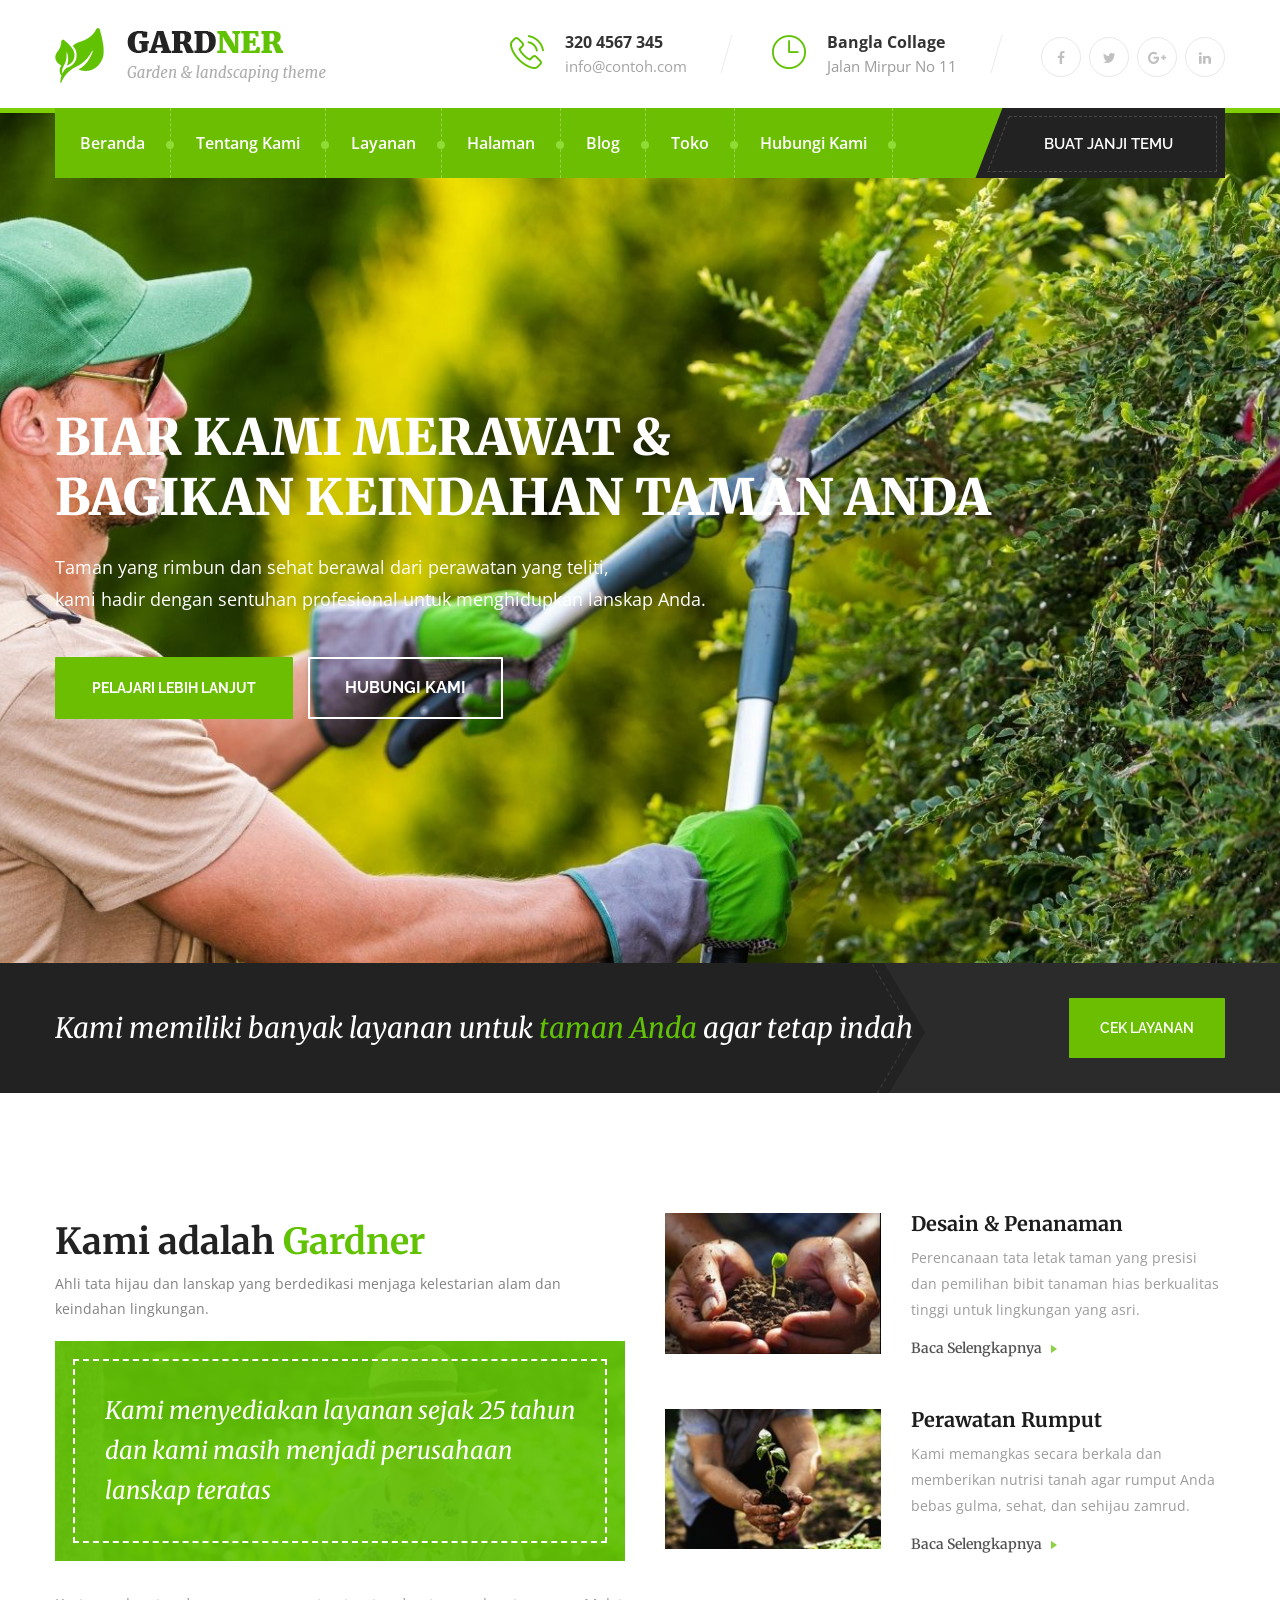
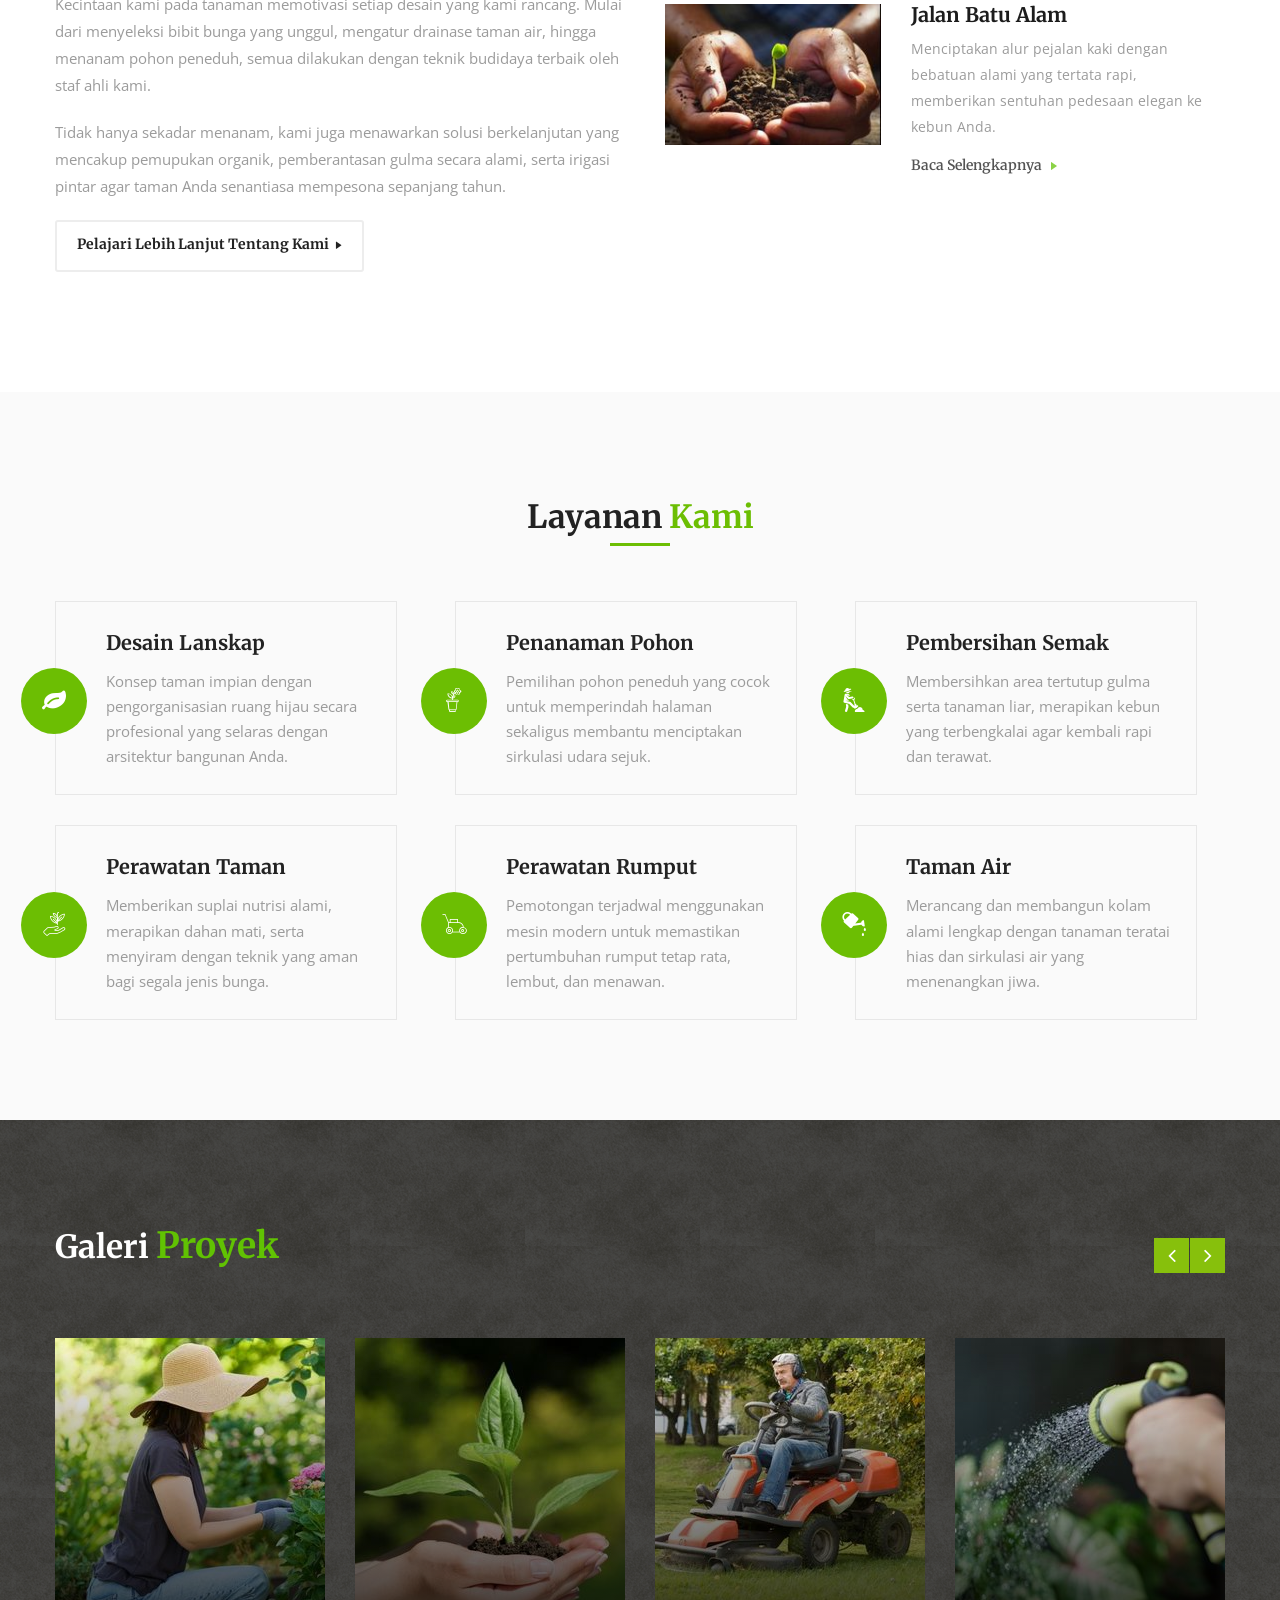
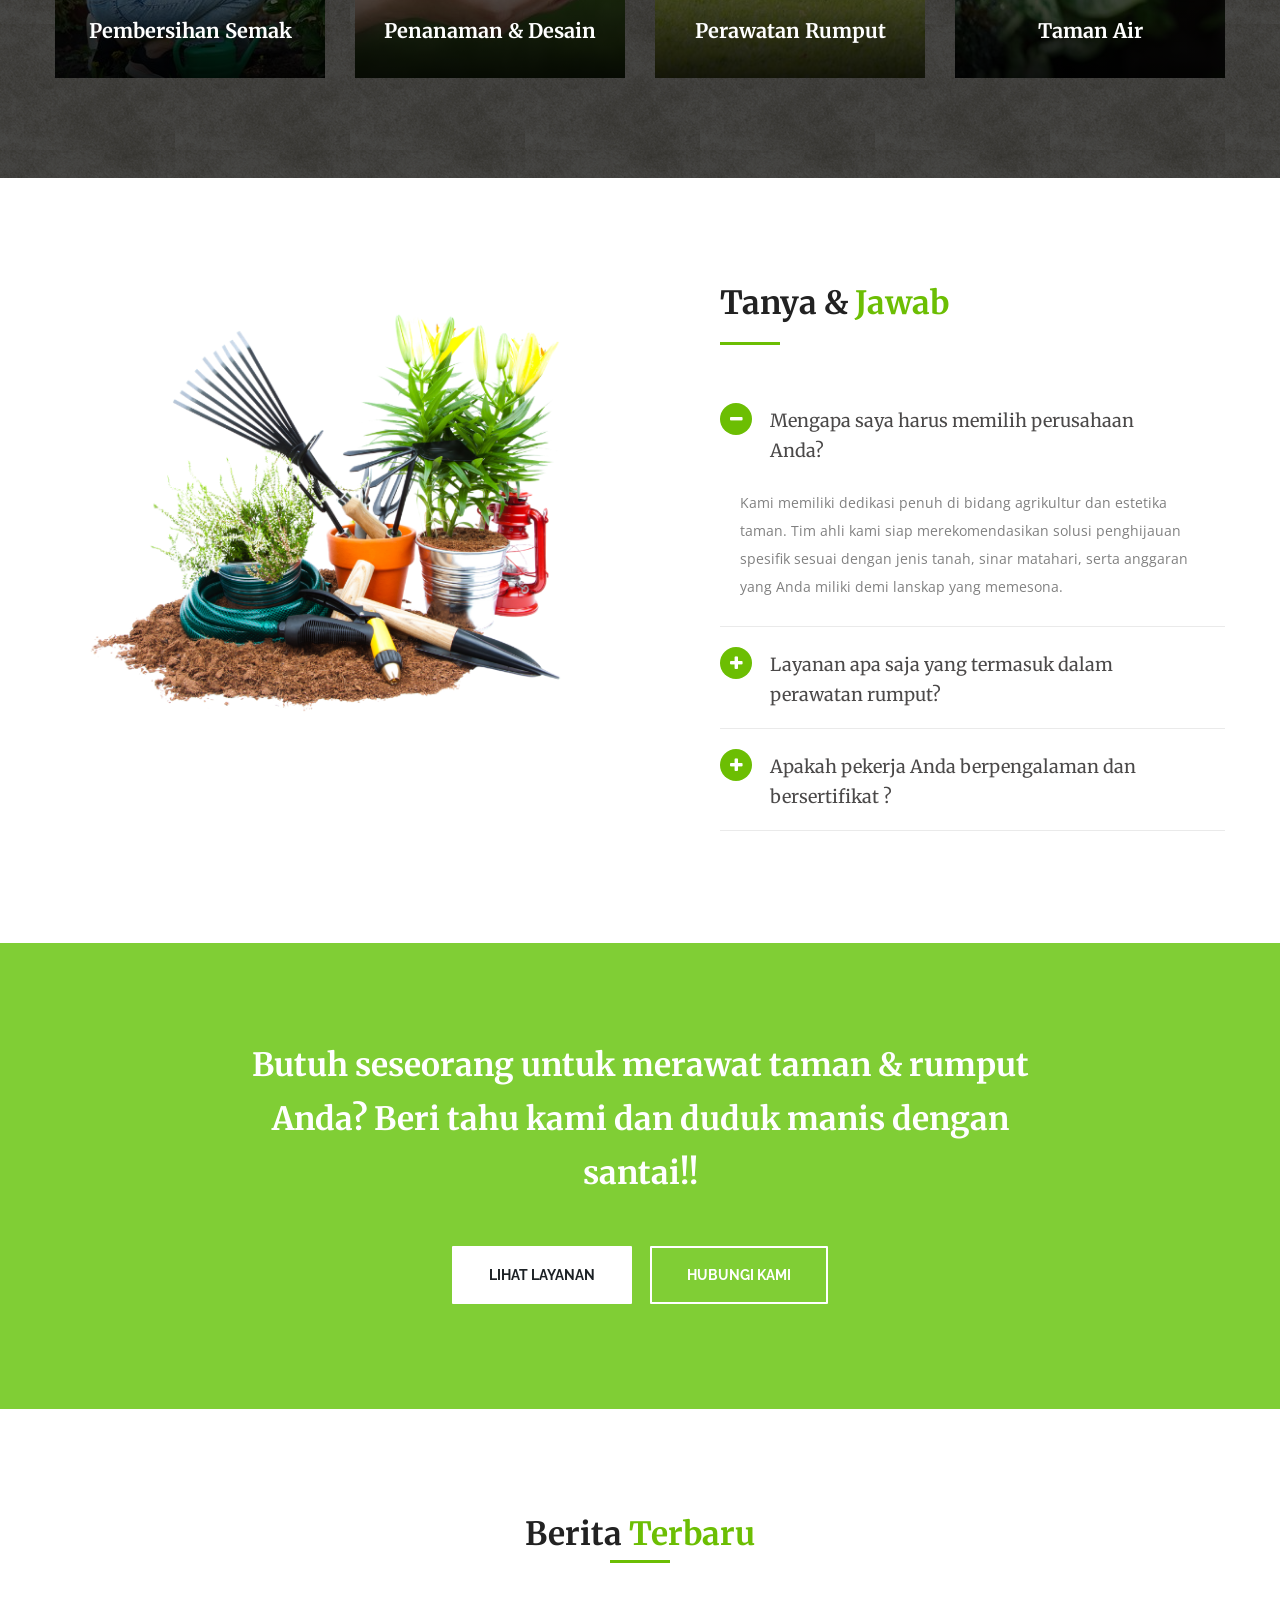
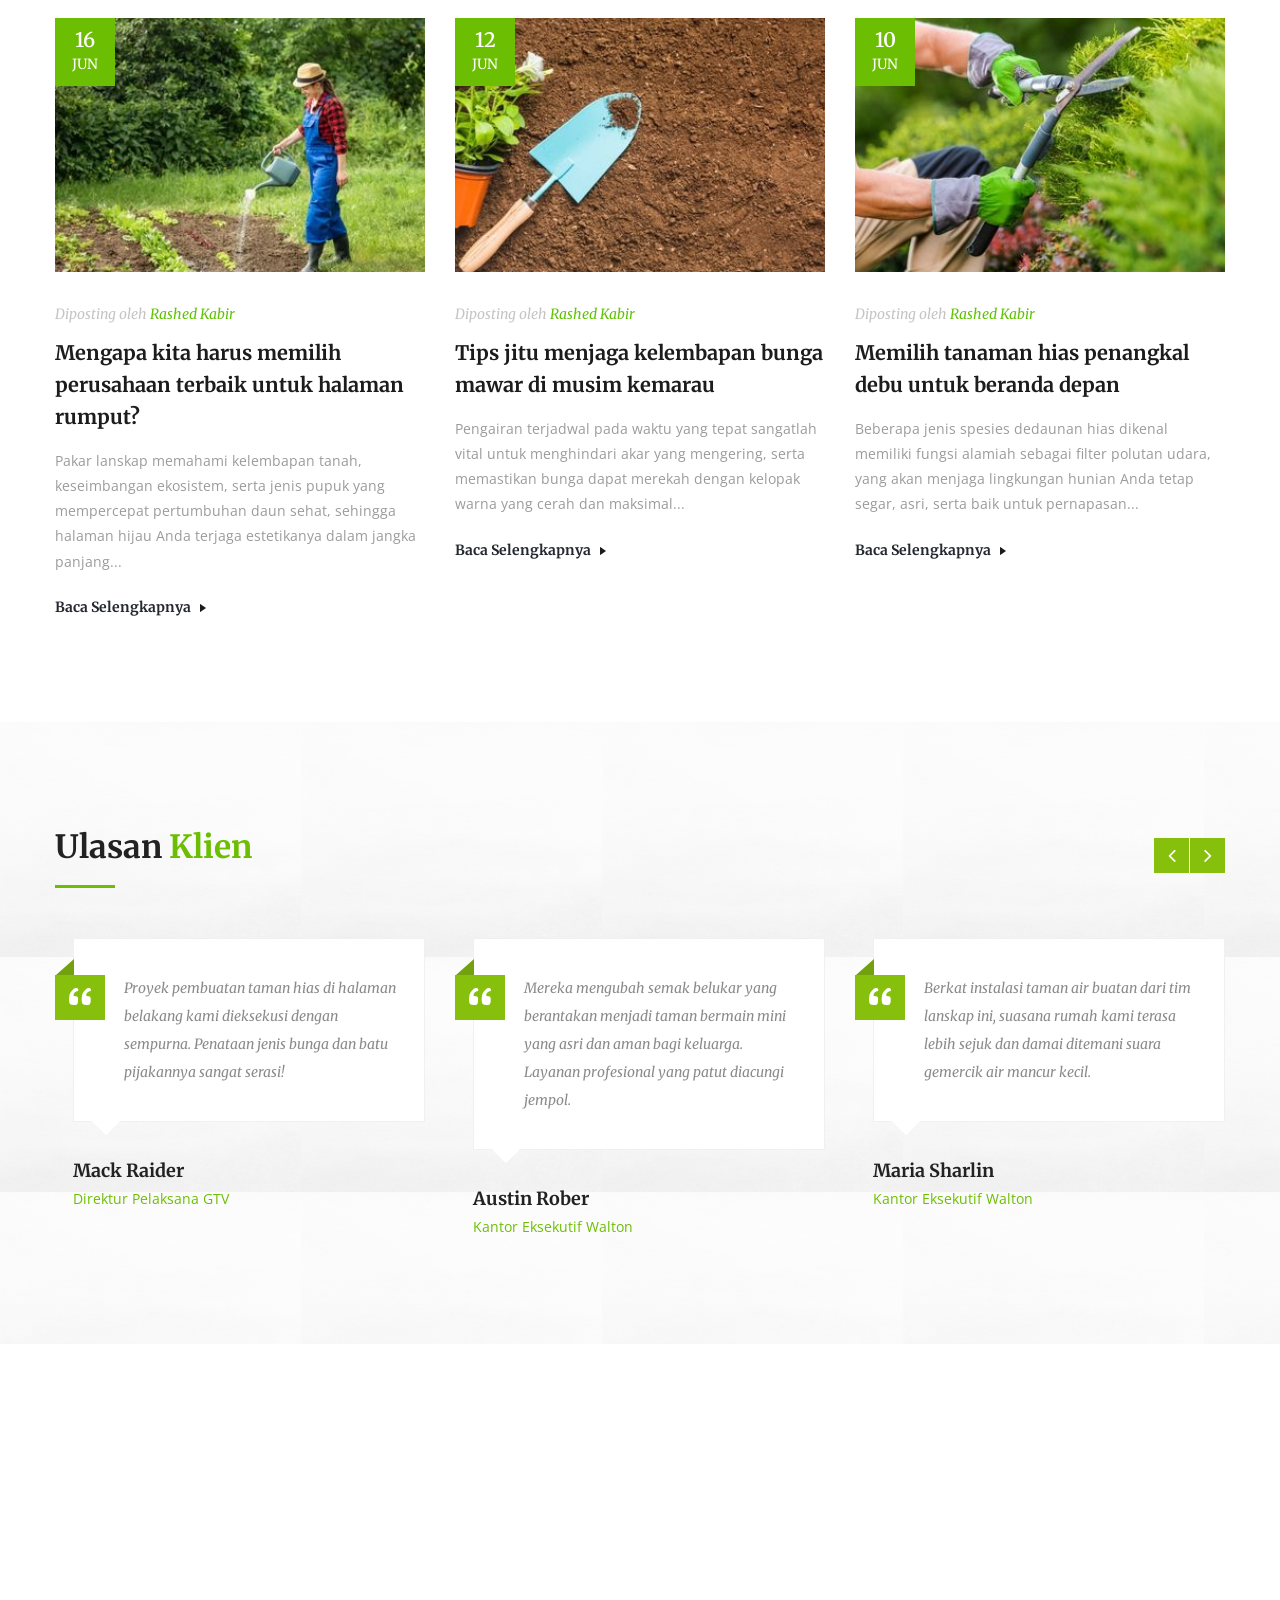
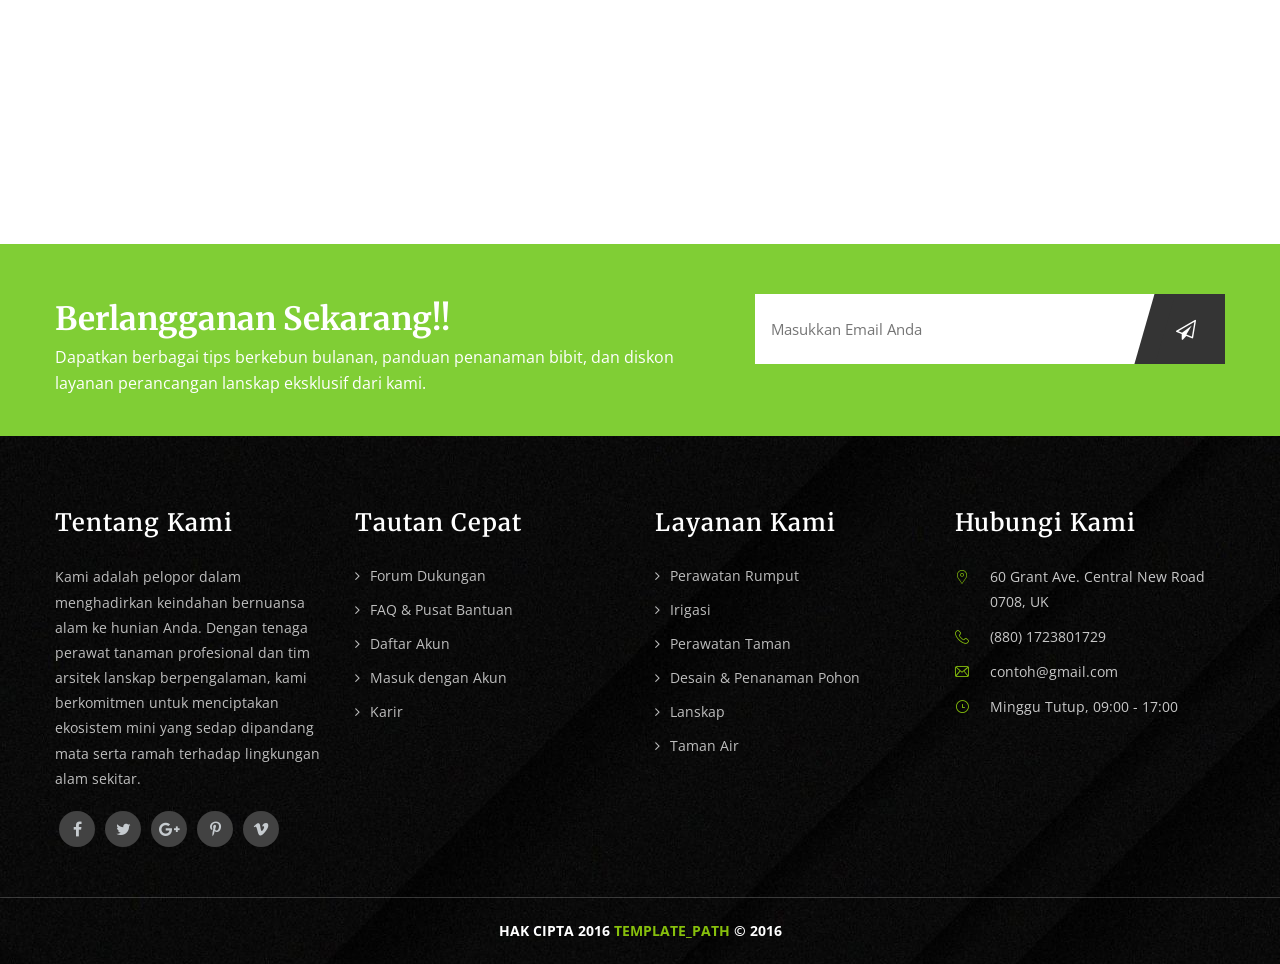
<file: index.html>
<!DOCTYPE html>
<html>
<head>
<meta charset="utf-8">
<title>GARDNER - Templat HTML Taman & Lanskap - Beranda Gaya Satu</title>
<!-- Stylesheets -->
<link href="css/bootstrap.css" rel="stylesheet">
<link href="css/revolution-slider.css" rel="stylesheet">
<link href="css/style.css" rel="stylesheet">
<!--Favicon-->
<link rel="shortcut icon" href="images/favicon.ico" type="image/x-icon">
<link rel="icon" href="images/favicon.ico" type="image/x-icon">
<!-- Responsive -->
<meta http-equiv="X-UA-Compatible" content="IE=edge">
<meta name="viewport" content="width=device-width, initial-scale=1.0, maximum-scale=1.0, user-scalable=0">
<link href="css/responsive.css" rel="stylesheet">
<!--[if lt IE 9]><script src="https://cdnjs.cloudflare.com/ajax/libs/html5shiv/3.7.3/html5shiv.js"></script><![endif]-->
<!--[if lt IE 9]><script src="js/respond.js"></script><![endif]-->
</head>

<body>
<div class="page-wrapper">
 	
    <!-- Preloader -->
    <div class="preloader"></div>
 	
    <!--Main Header-->
    <header class="main-header">
        
        <!--Header-Upper-->
        <div class="header-upper">
        	<div class="auto-container">
            	<div class="clearfix">
                	
                	<div class="pull-left logo-outer">
                    	<div class="logo"><a href="index.html"><img src="images/logo.png" alt="Gardner" title="Gardner"></a></div>
                    </div>
                    
                    <div class="pull-right upper-right clearfix">
                    	
                        <!--Info Box-->
                        <div class="upper-column info-box">
                        	<div class="icon-box"><span class="flaticon-phone-call"></span></div>
                            <ul>
                            	<li><strong>320 4567 345</strong></li>
                                <li><a href="#">info@contoh.com</a></li>
                            </ul>
                        </div>
                        
                        <!--Info Box-->
                        <div class="upper-column info-box">
                        	<div class="icon-box"><span class="flaticon-clock"></span></div>
                            <ul>
                            	<li><strong>Bangla Collage</strong></li>
                                <li>Jalan Mirpur No 11</li>
                            </ul>
                        </div>
                        
                        <!--Info Box-->
                        <div class="upper-column info-box">
                        	<div class="social-links-one">
                            	<a href="#"><span class="fa fa-facebook-f"></span></a>
                                <a href="#"><span class="fa fa-twitter"></span></a>
                                <a href="#"><span class="fa fa-google-plus"></span></a>
                                <a href="#"><span class="fa fa-linkedin"></span></a>
                            </div>
                        </div>
                        
                    </div>
                    
                </div>
            </div>
        </div>
        
        <!--Header-Lower-->
        <div class="header-lower">
        	<!--Background Layer-->
            <div class="bg-layer"></div>
            
            
        	<div class="auto-container">
            	<div class="nav-outer clearfix">
                    <!-- Main Menu -->
                    <nav class="main-menu">
                        <div class="navbar-header">
                            <!-- Toggle Button -->    	
                            <button type="button" class="navbar-toggle" data-toggle="collapse" data-target=".navbar-collapse">
                            <span class="icon-bar"></span>
                            <span class="icon-bar"></span>
                            <span class="icon-bar"></span>
                            </button>
                        </div>
                        
                        <div class="navbar-collapse collapse clearfix">
                            <ul class="navigation clearfix">
                                <li class="current dropdown"><a href="#">Beranda</a>
                                    <ul>
                                        <li><a href="index.html">Beranda Satu</a></li>
                                    </ul>
                                </li>
                                <li class="dropdown"><a href="#">Tentang Kami</a>
                                    <ul>
                                        <li><a href="about-us.html">Tentang Kami</a></li>
                                        <li><a href="our-team.html">Tim Kami</a></li>
                                    </ul>
                                </li>
                                <li class="dropdown"><a href="#">Layanan</a>
                                    <ul>
                                        <li><a href="services.html">Layanan Kami</a></li>
                                        <li><a href="service-single.html">Desain Lanskap</a></li>
                                        <li><a href="service-single.html">Penanaman Pohon</a></li>
                                        <li><a href="service-single.html">Pembersihan Semak</a></li>
                                        <li><a href="service-single.html">Perawatan Taman</a></li>
                                        
                                        <li><a href="service-single.html">Taman Air</a></li>
                                    </ul>
                                </li>
                                <li class="dropdown"><a href="#">Halaman</a>
                                    <ul>
                                        <li><a href="faq.html">Tanya Jawab (FAQ)</a></li>
                                        <li><a href="pricing.html">Harga</a></li>
                                        <li><a href="error-page.html">Halaman 404</a></li>
                                        <li><a href="gallery.html">Galeri Kami</a></li>
                                        
                                    </ul>
                                </li>
                                <li class="dropdown"><a href="#">Blog</a>
                                    <ul>
                                        <li><a href="blog-grid.html">Tampilan Grid Blog</a></li>
                                        <li><a href="blog-single.html">Detail Blog</a></li>
                                    </ul>
                                </li>
                                <li class="dropdown"><a href="#">Toko</a>
                                    <ul>
                                        <li><a href="shop.html">Toko Kami</a></li>
                                        <li><a href="shop-single.html">Detail Produk</a></li>
                                    </ul>
                                </li>
                                <li><a href="contact.html">Hubungi Kami</a></li>
                            </ul>
                        </div>
                    </nav><!-- Main Menu End-->
                
                	<div class="btn-outer"><a href="contact.html" class="theme-btn quote-btn"><span class="border"></span>Buat Janji Temu</a></div>
                    
                </div>
            </div>
        </div>
        
        
        <!--Sticky Header-->
        <div class="sticky-header">
        	<div class="auto-container clearfix">
            	<!--Logo-->
            	<div class="logo pull-left">
                	<a href="index.html" class="img-responsive"><img src="images/logo-small.png" alt="Gardner" title="Gardner"></a>
                </div>
                
                <!--Right Col-->
                <div class="right-col pull-right">
                	<!-- Main Menu -->
                    <nav class="main-menu">
                        <div class="navbar-header">
                            <!-- Toggle Button -->    	
                            <button type="button" class="navbar-toggle" data-toggle="collapse" data-target=".navbar-collapse">
                            <span class="icon-bar"></span>
                            <span class="icon-bar"></span>
                            <span class="icon-bar"></span>
                            </button>
                        </div>
                        
                        <div class="navbar-collapse collapse clearfix">
                            <ul class="navigation clearfix">
                                <li class="current dropdown"><a href="#">Beranda</a>
                                    <ul>
                                        <li><a href="index.html">Beranda Satu</a></li>
                                    </ul>
                                </li>
                                <li class="dropdown"><a href="#">Tentang Kami</a>
                                    <ul>
                                        <li><a href="about-us.html">Tentang Kami</a></li>
                                        <li><a href="our-team.html">Tim Kami</a></li>
                                    </ul>
                                </li>
                                <li class="dropdown"><a href="#">Layanan</a>
                                    <ul>
                                        <li><a href="services.html">Layanan Kami</a></li>
                                        <li><a href="service-single.html">Desain Lanskap</a></li>
                                        <li><a href="service-single.html">Penanaman Pohon</a></li>
                                        <li><a href="service-single.html">Pembersihan Semak</a></li>
                                        <li><a href="service-single.html">Perawatan Taman</a></li>
                                        
                                        <li><a href="service-single.html">Taman Air</a></li>
                                    </ul>
                                </li>
                                <li class="dropdown"><a href="#">Halaman</a>
                                    <ul>
                                        <li><a href="faq.html">Tanya Jawab (FAQ)</a></li>
                                        <li><a href="pricing.html">Harga</a></li>
                                        <li><a href="error-page.html">Halaman 404</a></li>
                                        <li><a href="gallery.html">Galeri Kami</a></li>
                                        
                                    </ul>
                                </li>
                                <li class="dropdown"><a href="#">Blog</a>
                                    <ul>
                                        <li><a href="blog-grid.html">Tampilan Grid Blog</a></li>
                                        <li><a href="blog-single.html">Detail Blog</a></li>
                                    </ul>
                                </li>
                                <li class="dropdown"><a href="#">Toko</a>
                                    <ul>
                                        <li><a href="shop.html">Toko Kami</a></li>
                                        <li><a href="shop-single.html">Detail Produk</a></li>
                                    </ul>
                                </li>
                                <li><a href="contact.html">Hubungi Kami</a></li>
                            </ul>
                        </div>
                    </nav><!-- Main Menu End-->
                </div>
                
            </div>
        </div><!--End Sticky Header-->
    
    </header>
    <!--End Main Header -->
    
    <!--Main Slider-->
    <section class="main-slider negative-margin">
    	
        <div class="tp-banner-container">
            <div class="tp-banner">
                <ul>
                	
                    <li data-transition="fade" data-slotamount="1" data-masterspeed="1000" data-thumb="images/main-slider/1.jpg"  data-saveperformance="off"  data-title="Awesome Title Here">
                    <img src="images/main-slider/1.jpg"  alt=""  data-bgposition="center top" data-bgfit="cover" data-bgrepeat="no-repeat"> 
                    
                    <div class="tp-caption sfl sfb tp-resizeme"
                    data-x="left" data-hoffset="15"
                    data-y="center" data-voffset="-70"
                    data-speed="1500"
                    data-start="0"
                    data-easing="easeOutExpo"
                    data-splitin="none"
                    data-splitout="none"
                    data-elementdelay="0.01"
                    data-endelementdelay="0.3"
                    data-endspeed="1200"
                    data-endeasing="Power4.easeIn"><h2>Biar kami merawat & <br>Bagikan keindahan taman Anda</h2></div>
                    
                    <div class="tp-caption sfl sfb tp-resizeme"
                    data-x="left" data-hoffset="15"
                    data-y="center" data-voffset="50"
                    data-speed="1500"
                    data-start="500"
                    data-easing="easeOutExpo"
                    data-splitin="none"
                    data-splitout="none"
                    data-elementdelay="0.01"
                    data-endelementdelay="0.3"
                    data-endspeed="1200"
                    data-endeasing="Power4.easeIn"><p class="italic-text">Taman yang rimbun dan sehat berawal dari perawatan yang teliti, <br>kami hadir dengan sentuhan profesional untuk menghidupkan lanskap Anda.</p></div>
                    
                    <div class="tp-caption sfr sfb tp-resizeme"
                    data-x="left" data-hoffset="15"
                    data-y="center" data-voffset="150"
                    data-speed="1500"
                    data-start="1000"
                    data-easing="easeOutExpo"
                    data-splitin="none"
                    data-splitout="none"
                    data-elementdelay="0.01"
                    data-endelementdelay="0.3"
                    data-endspeed="1200"
                    data-endeasing="Power4.easeIn"><a href="#" class="theme-btn btn-style-one">Pelajari Lebih Lanjut</a> &ensp; <a href="#" class="theme-btn btn-style-two">HUBUNGI KAMI</a></div>
                    
                    
                    </li>
                    
                    <li data-transition="fade" data-slotamount="1" data-masterspeed="1000" data-thumb="images/main-slider/2.jpg"  data-saveperformance="off"  data-title="Awesome Title Here">
                    <img src="images/main-slider/2.jpg"  alt=""  data-bgposition="center top" data-bgfit="cover" data-bgrepeat="no-repeat"> 
                    
                    <div class="tp-caption sfl sfb tp-resizeme"
                    data-x="left" data-hoffset="15"
                    data-y="center" data-voffset="-70"
                    data-speed="1500"
                    data-start="0"
                    data-easing="easeOutExpo"
                    data-splitin="none"
                    data-splitout="none"
                    data-elementdelay="0.01"
                    data-endelementdelay="0.3"
                    data-endspeed="1200"
                    data-endeasing="Power4.easeIn"><h2>Kami Menyediakan <br>Layanan Halaman Terbaik</h2></div>
                    
                    <div class="tp-caption sfl sfb tp-resizeme"
                    data-x="left" data-hoffset="15"
                    data-y="center" data-voffset="50"
                    data-speed="1500"
                    data-start="500"
                    data-easing="easeOutExpo"
                    data-splitin="none"
                    data-splitout="none"
                    data-elementdelay="0.01"
                    data-endelementdelay="0.3"
                    data-endspeed="1200"
                    data-endeasing="Power4.easeIn"><p class="italic-text">Dengan keahlian memangkas, menanam, dan memupuk dengan bahan alami,<br>pekarangan rumah Anda akan senantiasa hijau sepanjang musim.</p></div>
                    
                    <div class="tp-caption sfr sfb tp-resizeme"
                    data-x="left" data-hoffset="15"
                    data-y="center" data-voffset="150"
                    data-speed="1500"
                    data-start="1000"
                    data-easing="easeOutExpo"
                    data-splitin="none"
                    data-splitout="none"
                    data-elementdelay="0.01"
                    data-endelementdelay="0.3"
                    data-endspeed="1200"
                    data-endeasing="Power4.easeIn"><a href="#" class="theme-btn btn-style-one">Pelajari Lebih Lanjut</a> &ensp; <a href="#" class="theme-btn btn-style-two">HUBUNGI KAMI</a></div>
                    
                    
                    </li>
                    
                    <li data-transition="fade" data-slotamount="1" data-masterspeed="1000" data-thumb="images/main-slider/3.jpg"  data-saveperformance="off"  data-title="Awesome Title Here">
                    <img src="images/main-slider/3.jpg"  alt=""  data-bgposition="center top" data-bgfit="cover" data-bgrepeat="no-repeat"> 
                    
                    <div class="tp-caption sfl sfb tp-resizeme"
                    data-x="left" data-hoffset="15"
                    data-y="center" data-voffset="-70"
                    data-speed="1500"
                    data-start="0"
                    data-easing="easeOutExpo"
                    data-splitin="none"
                    data-splitout="none"
                    data-elementdelay="0.01"
                    data-endelementdelay="0.3"
                    data-endspeed="1200"
                    data-endeasing="Power4.easeIn"><h2>Kami Menyediakan <br>Layanan Halaman Terbaik</h2></div>
                    
                    <div class="tp-caption sfl sfb tp-resizeme"
                    data-x="left" data-hoffset="15"
                    data-y="center" data-voffset="50"
                    data-speed="1500"
                    data-start="500"
                    data-easing="easeOutExpo"
                    data-splitin="none"
                    data-splitout="none"
                    data-elementdelay="0.01"
                    data-endelementdelay="0.3"
                    data-endspeed="1200"
                    data-endeasing="Power4.easeIn"><p class="italic-text">Dapatkan desain lanskap terpadu dari para spesialis botani kami,<br>yang menjamin estetika keasrian berpadu selaras dengan alam sekitar.</p></div>
                    
                    <div class="tp-caption sfr sfb tp-resizeme"
                    data-x="left" data-hoffset="15"
                    data-y="center" data-voffset="150"
                    data-speed="1500"
                    data-start="1000"
                    data-easing="easeOutExpo"
                    data-splitin="none"
                    data-splitout="none"
                    data-elementdelay="0.01"
                    data-endelementdelay="0.3"
                    data-endspeed="1200"
                    data-endeasing="Power4.easeIn"><a href="#" class="theme-btn btn-style-one">Pelajari Lebih Lanjut</a> &ensp; <a href="#" class="theme-btn btn-style-two">HUBUNGI KAMI</a></div>
                    
                    
                    </li>
                     
                </ul>
                
            	<div class="tp-bannertimer"></div>
            </div>
        </div>
    </section>
    
    
    <!--call-to-action-->
    <section class="call-to-action">
    	<div class="auto-container">
        	<div class="row clearfix">
            	<div class="column col-md-9 col-sm-12">
                <!--call-action-iner-->
                	<div class="call-action-iner">
                		<p>Kami memiliki banyak layanan untuk <span>taman Anda</span> agar tetap indah</p>
                    </div>
                </div>
                <div class="column col-md-3 col-sm-12 text-right">
                <!--call-action-button-->
                	<div class="call-action-button">
               			<a href="services.html">Cek Layanan</a>
                    </div>
                </div>
            </div>
        </div>
    </section>
    
    <!--default-section-->
    <section class="default-section">
    	<div class="auto-container">
        	<div class="row clearfix">
            
            	<div class="column col-md-6 col-sm-12 col-xs-12">
                	<!--who-we-are-->
                	<div class="who-we-are">
                    	<h2>Kami adalah <span>Gardner</span></h2>
                        <p>Ahli tata hijau dan lanskap yang berdedikasi menjaga kelestarian alam dan keindahan lingkungan.</p>
                        
                        <div class="provide wow slideInLeft" data-wow-duration="1500ms" data-wow-delay="0ms" style="background-image:url(images/resource/who-we-are-1.jpg);">
                        	<div class="text">Kami menyediakan layanan sejak 25 tahun dan kami masih menjadi perusahaan lanskap teratas</div>
                        </div>
                        
                        <div class="text-content">
                        	<p>Kecintaan kami pada tanaman memotivasi setiap desain yang kami rancang. Mulai dari menyeleksi bibit bunga yang unggul, mengatur drainase taman air, hingga menanam pohon peneduh, semua dilakukan dengan teknik budidaya terbaik oleh staf ahli kami.</p>
                            <p>Tidak hanya sekadar menanam, kami juga menawarkan solusi berkelanjutan yang mencakup pemupukan organik, pemberantasan gulma secara alami, serta irigasi pintar agar taman Anda senantiasa mempesona sepanjang tahun.</p>
                        </div>
                        <a href="#" class="theme-btn">Pelajari Lebih Lanjut Tentang Kami <span class="flaticon-play-button-3"></span></a>
                    </div>
                </div>
                
                <div class="column col-md-6 col-sm-12 col-xs-12">
                	<!--Service Style One-->
                    <div class="service-style-one">
                    	
                        <!--Service Block-->
                        <div class="service-block-one">
                            <div class="inner-box wow fadeInUp" data-wow-delay="0ms" data-wow-duration="1500ms">
                                <div class="row clearfix">
                                    <div class="image-column col-md-5 col-sm-5 col-xs-12">
                                        <figure class="image-box"><a href="blog-single.html"><img src="images/resource/service-1.jpg" alt=""></a></figure>
                                    </div>
    
                                    <div class="content-column col-md-7 col-sm-7 col-xs-12">
                                        <div class="content">
                                            <h3><a href="blog-single.html">Desain &amp; Penanaman</a></h3>
                                            <div class="text">Perencanaan tata letak taman yang presisi dan pemilihan bibit tanaman hias berkualitas tinggi untuk lingkungan yang asri.</div>
                                            <a href="blog-single.html" class="theme-btn read-more">Baca Selengkapnya <span class="fa flaticon-play-button-3"></span></a>
                                        </div>
                                    </div>
                                </div>
                            </div>
                        </div>
                        
                        <!--Service Block-->
                        <div class="service-block-one">
                            <div class="inner-box wow fadeInUp" data-wow-delay="0ms" data-wow-duration="1500ms">
                                <div class="row clearfix">
                                    <div class="image-column col-md-5 col-sm-5 col-xs-12">
                                        <figure class="image-box"><a href="blog-single.html"><img src="images/resource/service-2.jpg" alt=""></a></figure>
                                    </div>
    
                                    <div class="content-column col-md-7 col-sm-7 col-xs-12">
                                        <div class="content">
                                            <h3><a href="blog-single.html">Perawatan Rumput</a></h3>
                                            <div class="text">Kami memangkas secara berkala dan memberikan nutrisi tanah agar rumput Anda bebas gulma, sehat, dan sehijau zamrud.</div>
                                            <a href="blog-single.html" class="theme-btn read-more">Baca Selengkapnya <span class="fa flaticon-play-button-3"></span></a>
                                        </div>
                                    </div>
                                </div>
                            </div>
                        </div>
                        
                        <!--Service Block-->
                        <div class="service-block-one">
                            <div class="inner-box wow fadeInUp" data-wow-delay="0ms" data-wow-duration="1500ms">
                                <div class="row clearfix">
                                    <div class="image-column col-md-5 col-sm-5 col-xs-12">
                                        <figure class="image-box"><a href="blog-single.html"><img src="images/resource/service-1.jpg" alt=""></a></figure>
                                    </div>
    
                                    <div class="content-column col-md-7 col-sm-7 col-xs-12">
                                        <div class="content">
                                            <h3><a href="blog-single.html">Jalan Batu Alam</a></h3>
                                            <div class="text">Menciptakan alur pejalan kaki dengan bebatuan alami yang tertata rapi, memberikan sentuhan pedesaan elegan ke kebun Anda.</div>
                                            <a href="blog-single.html" class="theme-btn read-more">Baca Selengkapnya <span class="fa flaticon-play-button-3"></span></a>
                                        </div>
                                    </div>
                                </div>
                            </div>
                        </div>
                            
                    </div>
                </div>
                
            </div>
        </div>
    </section>
    
    
    <!--service-style-two-->
    <section class="service-style-two">
    	<div class="auto-container">
        	<div class="sec-title centered">
                <h2>Layanan <span>Kami</span></h2>
            </div>
        
        	<div class="row">
            	<div class="service-block col-md-4 col-sm-6 col-xs-12">
                	<div class="inner-block">
                    	<div class="icon-box">
                        	<span class="flaticon-plant-leaf-with-white-details"></span>
                        </div>
                        <h2>Desain Lanskap</h2>
                        <div class="text">Konsep taman impian dengan pengorganisasian ruang hijau secara profesional yang selaras dengan arsitektur bangunan Anda.</div>
                    </div>
                </div>
                
                <div class="service-block col-md-4 col-sm-6 col-xs-12">
                	<div class="inner-block">
                    	<div class="icon-box">
                        	<span class="flaticon-nature"></span>
                        </div>
                        <h2>Penanaman Pohon</h2>
                        <div class="text">Pemilihan pohon peneduh yang cocok untuk memperindah halaman sekaligus membantu menciptakan sirkulasi udara sejuk.</div>
                    </div>
                </div>
                
                <div class="service-block col-md-4 col-sm-6 col-xs-12">
                	<div class="inner-block">
                    	<div class="icon-box">
                        	<span class="flaticon-farmer"></span>
                        </div>
                        <h2>Pembersihan Semak</h2>
                        <div class="text">Membersihkan area tertutup gulma serta tanaman liar, merapikan kebun yang terbengkalai agar kembali rapi dan terawat.</div>
                    </div>
                </div>
                
                <div class="service-block col-md-4 col-sm-6 col-xs-12">
                	<div class="inner-block">
                    	<div class="icon-box">
                        	<span class="flaticon-gardening"></span>
                        </div>
                        <h2>Perawatan Taman</h2>
                        <div class="text">Memberikan suplai nutrisi alami, merapikan dahan mati, serta menyiram dengan teknik yang aman bagi segala jenis bunga.</div>
                    </div>
                </div>
                
                <div class="service-block col-md-4 col-sm-6 col-xs-12">
                	<div class="inner-block">
                    	<div class="icon-box">
                        	<span class="flaticon-equipment"></span>
                        </div>
                        <h2>Perawatan Rumput</h2>
                        <div class="text">Pemotongan terjadwal menggunakan mesin modern untuk memastikan pertumbuhan rumput tetap rata, lembut, dan menawan.</div>
                    </div>
                </div>
                
                <div class="service-block col-md-4 col-sm-6 col-xs-12">
                	<div class="inner-block">
                    	<div class="icon-box">
                        	<span class="flaticon-can"></span>
                        </div>
                        <h2>Taman Air</h2>
                        <div class="text">Merancang dan membangun kolam alami lengkap dengan tanaman teratai hias dan sirkulasi air yang menenangkan jiwa.</div>
                    </div>
                </div>
            </div>
        </div>
    </section>
    
    
    <!--Gallery Section-->
    <section class="gallery-section">
    	<div class="auto-container">
        	<!--Section Title-->
            <div class="sec-title"><h2>Galeri <span>Proyek</span></h2></div>

            <!--Carousel Outer-->
            <div class="carousel-outer">
                <div class="gallery-carousel">

                    <!--Gallery Item-->
                    <div class="gallery-item">
                        <div class="inner-box">

                            <div class="image-box"><img src="images/gallery/1.jpg" alt=""></div>
                            <!--caption-->
							<div class="caption">
                            	Pembersihan Semak
                            </div>
                            <div class="overlay-box">
                                <div class="inner">
                                    <div class="content">
                                        <h2><a href="#">Pembersihan Semak</a></h2>
                                        <div class="text">
                                        	Proses pengangkutan gulma dan sisa dahan kering.
                                        </div>
                                        <a href="images/gallery/1.jpg" class="plus lightbox-image">
                                        	<span class="flaticon-add-2"></span>
                                        </a>
                                    </div>
                                </div>
                            </div>

                        </div>
                    </div>

                    <!--Gallery Item-->
                    <div class="gallery-item">
                        <div class="inner-box">

                            <div class="image-box"><img src="images/gallery/2.jpg" alt=""></div>
							<!--caption-->
							<div class="caption">
                            	Penanaman & Desain
                            </div>
                            
                            <div class="overlay-box">
                                <div class="inner">
                                    <div class="content">
                                        <h2><a href="#">Penanaman & Desain</a></h2>
                                        <div class="text">
                                        	Kreasi lanskap asri dengan beragam bunga warna-warni.
                                        </div>
                                        <a href="images/gallery/2.jpg" class="plus lightbox-image">
                                        	<span class="flaticon-add-2"></span>
                                        </a>
                                    </div>
                                </div>
                            </div>

                        </div>
                    </div>

                    <!--Gallery Item-->
                    <div class="gallery-item">
                        <div class="inner-box">

                            <div class="image-box"><img src="images/gallery/3.jpg" alt=""></div>
                                <div class="caption">
                                    Perawatan Rumput
                                </div>
                            <div class="overlay-box">
                                <div class="inner">
                                    <div class="content">
                                        <h2><a href="#">Perawatan Rumput</a></h2>
                                        <div class="text">
                                        	Pemeliharaan kualitas rumput untuk ruang hijau yang indah.
                                        </div>
                                        <a href="images/gallery/3.jpg" class="plus lightbox-image">
                                        	<span class="flaticon-add-2"></span>
                                        </a>
                                    </div>
                                </div>
                            </div>

                        </div>
                    </div>
                    
                    <!--Gallery Item-->
                    <div class="gallery-item">
                        <div class="inner-box">

                            <div class="image-box"><img src="images/gallery/4.jpg" alt=""></div>
							<div class="caption">
                            	Taman Air
                            </div>
                            <div class="overlay-box">
                                <div class="inner">
                                    <div class="content">
                                        <h2><a href="#">Taman Air</a></h2>
                                        <div class="text">
                                        	Instalasi kolam batu alam dengan tanaman teratai segar.
                                        </div>
                                        <a href="images/gallery/4.jpg" class="plus lightbox-image">
                                        	<span class="flaticon-add-2"></span>
                                        </a>
                                    </div>
                                </div>
                            </div>

                        </div>
                    </div>

                </div>
            </div><!--End Carousel Outer-->
        </div>
    </section>
    
    
    <!--FAQs Style One-->
    <section class="faq-style-one">
    	<div class="auto-container">
        	<div class="row clearfix">
            	<div class="col-md-6 col-sm-12 col-xs-12">
                	<figure class="image-box"><img src="images/resource/gardens.jpg" alt="" /></figure>
                </div>
                <div class="col-md-6 col-sm-12 col-xs-12 questions">
                	<div class="sec-title-two">
                    	<h2>Tanya &amp; <span>Jawab</span></h2>
                        
                        <ul class="accordion-box">

                            <!--Block-->
                            <li class="accordion block">
                                <div class="acc-btn active"><div class="icon-outer"><span class="icon icon-plus fa fa-plus"></span> <span class="icon icon-minus fa fa-minus"></span></div> Mengapa saya harus memilih perusahaan Anda?</div>
                                <div class="acc-content current">
                                    <div class="content">
                                        <p>Kami memiliki dedikasi penuh di bidang agrikultur dan estetika taman. Tim ahli kami siap merekomendasikan solusi penghijauan spesifik sesuai dengan jenis tanah, sinar matahari, serta anggaran yang Anda miliki demi lanskap yang memesona.</p>
                                    </div>
                                </div>
                            </li>

                            <!--Block-->
                            <li class="accordion block">
                                <div class="acc-btn"><div class="icon-outer"><span class="icon icon-plus fa fa-plus"></span> <span class="icon icon-minus fa fa-minus"></span></div>Layanan apa saja yang termasuk dalam perawatan rumput?</div>
                                <div class="acc-content">
                                    <div class="content">
                                        <p>Layanan kami mencakup pemangkasan secara merata, pembersihan dedaunan rontok, aerasi tanah agar oksigen terserap maksimal, serta pemberian pupuk organik yang bebas bahan kimia berbahaya guna menyuburkan area halaman Anda.</p>
                                    </div>
                                </div>
                            </li>

                            <!--Block-->
                            <li class="accordion block">
                                <div class="acc-btn"><div class="icon-outer"><span class="icon icon-plus fa fa-plus"></span> <span class="icon icon-minus fa fa-minus"></span></div>Apakah pekerja Anda berpengalaman dan bersertifikat ?</div>
                                <div class="acc-content">
                                    <div class="content">
                                        <p>Tentu saja. Seluruh tenaga ahli lanskap kami telah melalui pelatihan intensif tentang taksonomi tanaman dan desain eksterior, serta mengantongi sertifikat keamanan dalam pengoperasian mesin berkebun berstandar profesional.</p>
                                    </div>
                                </div>
                            </li>

                        </ul>
                        
                    </div>
                </div>
            </div>
        </div>
    </section>
    
    
    <!--call-to-acton-two-->
    <section class="call-to-acton-two" style="background-image:url(images/background/call-action-two.jpg);">
    	<div class="auto-container">
        	<div class="text-center">
            	<div class="inner">
                    <h2>Butuh seseorang untuk merawat taman &amp; rumput Anda? Beri tahu kami dan duduk manis dengan santai!!</h2>
                    <a class="theme-btn btn-style-four" href="services.html">Lihat Layanan</a>
                    <a class="theme-btn btn-style-five" href="contact.html">Hubungi Kami</a>
                </div>
            </div>
        </div>
    </section>
    
    
    <!--News Section-->
    <section class="news-section">
    	<div class="auto-container">
        
        	<div class="sec-title centered">
                <h2>Berita <span>Terbaru</span></h2>
            </div>
        
        	<div class="row clearfix">
            
            	<!--News Style One-->
            	<div class="news-style-one col-md-4 col-sm-6 col-xs-12 col-xs-12">
                    <div class="inner-box wow fadeInUp" data-wow-delay="0ms" data-wow-duration="1500ms">
                        <figure class="image-box"><a href="blog-single.html"><img src="images/resource/news-1.jpg" alt=""></a><div class="date"><span class="day">16</span>Jun</div></figure>
                        <div class="posted">Diposting oleh <span>Rashed Kabir</span></div>
                        <div class="content">
                            <h3><a href="blog-single.html">Mengapa kita harus memilih perusahaan terbaik untuk halaman rumput?</a></h3>
                            <div class="text">Pakar lanskap memahami kelembapan tanah, keseimbangan ekosistem, serta jenis pupuk yang mempercepat pertumbuhan daun sehat, sehingga halaman hijau Anda terjaga estetikanya dalam jangka panjang...</div>
                            <a href="blog-single.html" class="theme-btn read-more">Baca Selengkapnya <span class="fa flaticon-play-button-3"></span></a>
                        </div>
                    </div>
                </div>
                
                <!--News Style One-->
            	<div class="news-style-one col-md-4 col-sm-6 col-xs-12 col-xs-12">
                    <div class="inner-box wow fadeInUp" data-wow-delay="300ms" data-wow-duration="1500ms">
                        <figure class="image-box"><a href="blog-single.html"><img src="images/resource/news-2.jpg" alt=""></a><div class="date"><span class="day">12</span>Jun</div></figure>
                        <div class="posted">Diposting oleh <span>Rashed Kabir</span></div>
                        <div class="content">
                            <h3><a href="blog-single.html">Tips jitu menjaga kelembapan bunga mawar di musim kemarau</a></h3>
                            <div class="text">Pengairan terjadwal pada waktu yang tepat sangatlah vital untuk menghindari akar yang mengering, serta memastikan bunga dapat merekah dengan kelopak warna yang cerah dan maksimal...</div>
                            <a href="blog-single.html" class="theme-btn read-more">Baca Selengkapnya <span class="fa flaticon-play-button-3"></span></a>
                        </div>
                    </div>
                </div>
                
                <!--News Style One-->
            	<div class="news-style-one col-md-4 col-sm-6 col-xs-12 col-xs-12">
                    <div class="inner-box wow fadeInUp" data-wow-delay="600ms" data-wow-duration="1500ms">
                        <figure class="image-box"><a href="blog-single.html"><img src="images/resource/news-3.jpg" alt=""></a><div class="date"><span class="day">10</span>Jun</div></figure>
                        <div class="posted">Diposting oleh <span>Rashed Kabir</span></div>
                        <div class="content">
                            <h3><a href="blog-single.html">Memilih tanaman hias penangkal debu untuk beranda depan</a></h3>
                            <div class="text">Beberapa jenis spesies dedaunan hias dikenal memiliki fungsi alamiah sebagai filter polutan udara, yang akan menjaga lingkungan hunian Anda tetap segar, asri, serta baik untuk pernapasan...</div>
                            <a href="blog-single.html" class="theme-btn read-more">Baca Selengkapnya <span class="fa flaticon-play-button-3"></span></a>
                        </div>
                    </div>
                </div>
                
            </div>
        </div>
    </section>
    
    
    <!--testimonial-style-->
    <section class="testimonial-style">
    	<div class="auto-container">
        	<!--Section Title-->
            <div class="sec-title-two"><h2>Ulasan <span>Klien</span></h2></div>

            <!--Carousel Outer-->
            <div class="carousel-outer">
                <div class="testimonail-carousel">

                    <!--testimonial block-->
                    <div class="testimonial-block">
                    	<div class="quote-icon">
                        	<span class="flaticon-quotation-marks"></span>
                        </div>
                        <div class="inner-box">
							<div class="text">
                            	Proyek pembuatan taman hias di halaman belakang kami dieksekusi dengan sempurna. Penataan jenis bunga dan batu pijakannya sangat serasi! 
                            </div>
                        </div>
                        <h4>Mack Raider</h4>
                        <div class="desination">Direktur Pelaksana GTV</div>
                    </div>

					<!--testimonial block-->
                    <div class="testimonial-block">
                    	<div class="quote-icon">
                        	<span class="flaticon-quotation-marks"></span>
                        </div>
                        <div class="inner-box">
							<div class="text">
                            	Mereka mengubah semak belukar yang berantakan menjadi taman bermain mini yang asri dan aman bagi keluarga. Layanan profesional yang patut diacungi jempol.
                            </div>
                        </div>
                        <h4>Austin Rober</h4>
                        <div class="desination">Kantor Eksekutif Walton</div>
                    </div>
                    
                    <!--testimonial block-->
                    <div class="testimonial-block">
                    	<div class="quote-icon">
                        	<span class="flaticon-quotation-marks"></span>
                        </div>
                        <div class="inner-box">
							<div class="text">
                            	Berkat instalasi taman air buatan dari tim lanskap ini, suasana rumah kami terasa lebih sejuk dan damai ditemani suara gemercik air mancur kecil. 
                            </div>
                        </div>
                        <h4>Maria Sharlin</h4>
                        <div class="desination">Kantor Eksekutif Walton</div>
                    </div>
                    
                    <!--testimonial block-->
                    <div class="testimonial-block">
                    	<div class="quote-icon">
                        	<span class="flaticon-quotation-marks"></span>
                        </div>
                        <div class="inner-box">
							<div class="text">
                            	Proyek pembuatan taman hias di halaman belakang kami dieksekusi dengan sempurna. Penataan jenis bunga dan batu pijakannya sangat serasi! 
                            </div>
                        </div>
                        <h4>Mack Raider</h4>
                        <div class="desination">Direktur Pelaksana GTV</div>
                    </div>

					<!--testimonial block-->
                    <div class="testimonial-block">
                    	<div class="quote-icon">
                        	<span class="flaticon-quotation-marks"></span>
                        </div>
                        <div class="inner-box">
							<div class="text">
                            	Mereka mengubah semak belukar yang berantakan menjadi taman bermain mini yang asri dan aman bagi keluarga. Layanan profesional yang patut diacungi jempol.
                            </div>
                        </div>
                        <h4>Austin Rober</h4>
                        <div class="desination">Kantor Eksekutif Walton</div>
                    </div>
                    
                    <!--testimonial block-->
                    <div class="testimonial-block">
                    	<div class="quote-icon">
                        	<span class="flaticon-quotation-marks"></span>
                        </div>
                        <div class="inner-box">
							<div class="text">
                            	Berkat instalasi taman air buatan dari tim lanskap ini, suasana rumah kami terasa lebih sejuk dan damai ditemani suara gemercik air mancur kecil. 
                            </div>
                        </div>
                        <h4>Maria Sharlin</h4>
                        <div class="desination">Kantor Eksekutif Walton</div>
                    </div>

                </div>
            </div><!--End Carousel Outer-->
        </div>
    </section>
    
    
    <!--Map Section-->
    <section class="map-section">
    	<div class="map-outer">

            <!--Map Canvas-->
            <div class="map-canvas"
                data-zoom="14"
                data-lat="-37.817085"
                data-lng="144.955631"
                data-type="roadmap"
                data-hue="#ffc400"
                data-title="Envato"
                data-content="Melbourne VIC 3000, Australia<br><a href='mailto:info@emailanda.com'>info@emailanda.com</a>"
                style="height:500px;">
            </div>

        </div>
    </section>
    
    
    <!--subscribe-style-one-->
    <section class="subscribe-style-one" style="background-image:url(images/background/subscriber-bg.jpg);">
    	<div class="auto-container">
        	<div class="row clearfix">
            	<div class="col-md-7 col-sm-12">
                	<h2>Berlangganan Sekarang!!</h2>
                    <div class="text">Dapatkan berbagai tips berkebun bulanan, panduan penanaman bibit, dan diskon layanan perancangan lanskap eksklusif dari kami. </div>
                </div>
                <div class="col-md-5 col-sm-12">
                	<form method="post" action="contact.html">
                        <div class="form-group">
                            <input type="email" name="email" value="" placeholder="Masukkan Email Anda" required>
                            <button type="submit" class="theme-btn"><span class="fa fa-paper-plane-o"></span></button>
                        </div>
                    </form>
                </div>
            </div>
        </div>
    </section>
    
    
    <!--Main Footer-->
    <footer class="main-footer">
    	
        <!--Footer Upper-->        
        <div class="footer-upper">
            <div class="auto-container">
                <div class="row clearfix">
                
                	<div class="col-md-6 col-sm-12 col-xs-12">
                    	<div class="row clearfix">
                        
                            <div class="col-md-6 col-sm-6 col-xs-12 column">
                                <div class="footer-widget about-widget">
                                    <h2>Tentang Kami</h2>
                                    <div class="text">
                                        <p>Kami adalah pelopor dalam menghadirkan keindahan bernuansa alam ke hunian Anda. Dengan tenaga perawat tanaman profesional dan tim arsitek lanskap berpengalaman, kami berkomitmen untuk menciptakan ekosistem mini yang sedap dipandang mata serta ramah terhadap lingkungan alam sekitar.</p>
                                    </div>
                                    <ul class="footer-social">
                                        <li><a href="#"><span class="fa fa-facebook-f"></span></a></li>
                                        <li><a href="#"><span class="fa fa-twitter"></span></a></li>
                                        <li><a href="#"><span class="fa fa-google-plus"></span></a></li>
                                        <li><a href="#"><span class="fa fa-pinterest-p"></span></a></li>
                                        <li><a href="#"><span class="fa fa-vimeo"></span></a></li>
                                    </ul>
                                </div>
                            </div>
                            
                            <!--Footer Column-->
                            <div class="col-md-6 col-sm-6 col-xs-12 column">
                                <div class="footer-widget links-widget">
                                <h2>Tautan Cepat</h2>
                                    <ul>
                                        <li><a href="#">Forum Dukungan</a></li>
                                        <li><a href="#">FAQ & Pusat Bantuan</a></li>
                                        <li><a href="#">Daftar Akun</a></li>
                                        <li><a href="#">Masuk dengan Akun</a></li>
                                        <li><a href="#">Karir</a></li>
                                    </ul>
                                </div>
                            </div>
                        </div>
                    </div>
                    
                    <div class="col-md-6 col-sm-12 col-xs-12">
                    	<div class="row clearfix">
                            <!--Footer Column-->
                            <div class="col-md-6 col-sm-6 col-xs-12 column">
                                <div class="footer-widget links-widget">
                                <h2>Layanan Kami</h2>
                                    <ul>
                                        <li><a href="#">Perawatan Rumput</a></li>
                                        <li><a href="#">Irigasi</a></li>
                                        <li><a href="#">Perawatan Taman</a></li>
                                        <li><a href="#">Desain & Penanaman Pohon</a></li>
                                        <li><a href="#">Lanskap</a></li>
                                        <li><a href="#">Taman Air</a></li>
                                    </ul>
        
                                </div>
                            </div>
                            
                            <!--Footer Column-->
                            <div class="col-md-6 col-sm-6 col-xs-12 column">
                                <div class="footer-widget">
                                    <h2>Hubungi Kami</h2>	
                                    <ul class="contact-info">
                                        <li><span class="flaticon-placeholder-1"></span>60 Grant Ave. Central New Road 0708, UK</li>
                                        <li><span class="flaticon-technology-1"></span>(880) 1723801729</li>
                                        <li><span class="flaticon-email-envelope-outline-shape-with-rounded-corners"></span>contoh@gmail.com</li>
                                        <li><span class="flaticon-clock-4"></span>Minggu Tutup, 09:00 - 17:00</li>
                                    </ul>
                                </div>
                            </div>
                       	</div>
                    </div>
                    
                </div>
                
            </div>
        </div>
        
        <!--Footer Bottom-->
    	<div class="footer-bottom">
            <div class="auto-container">
                <div class="outer-box clearfix">
                    <!--Copyright-->
                	<div>
                    	<div class="copyright">Hak Cipta 2016 <a href="http://themeforest.net/user/template_path/portfolio" target="_blank">Template_Path</a> &copy; 2016</div>
                    </div>
                 </div>
            </div>
        </div>
        
    </footer>
    
</div>
<!--End pagewrapper-->

<!--Scroll to top-->
<div class="scroll-to-top scroll-to-target" data-target=".main-header"><span class="icon fa fa-long-arrow-up"></span></div>


<script src="js/jquery.js"></script> 
<script src="js/bootstrap.min.js"></script>
<script src="js/revolution.min.js"></script>
<script src="js/jquery.fancybox.pack.js"></script>
<script src="js/jquery.fancybox-media.js"></script>
<script src="js/owl.js"></script>
<script src="js/wow.js"></script>

<script src="js/script.js"></script>

<!--Google Map APi Key-->
<script src="http://maps.google.com/maps/api/js?key="></script>
<script src="js/map-script.js"></script>
<!--End Google Map APi-->

</body>
</html>
</file>
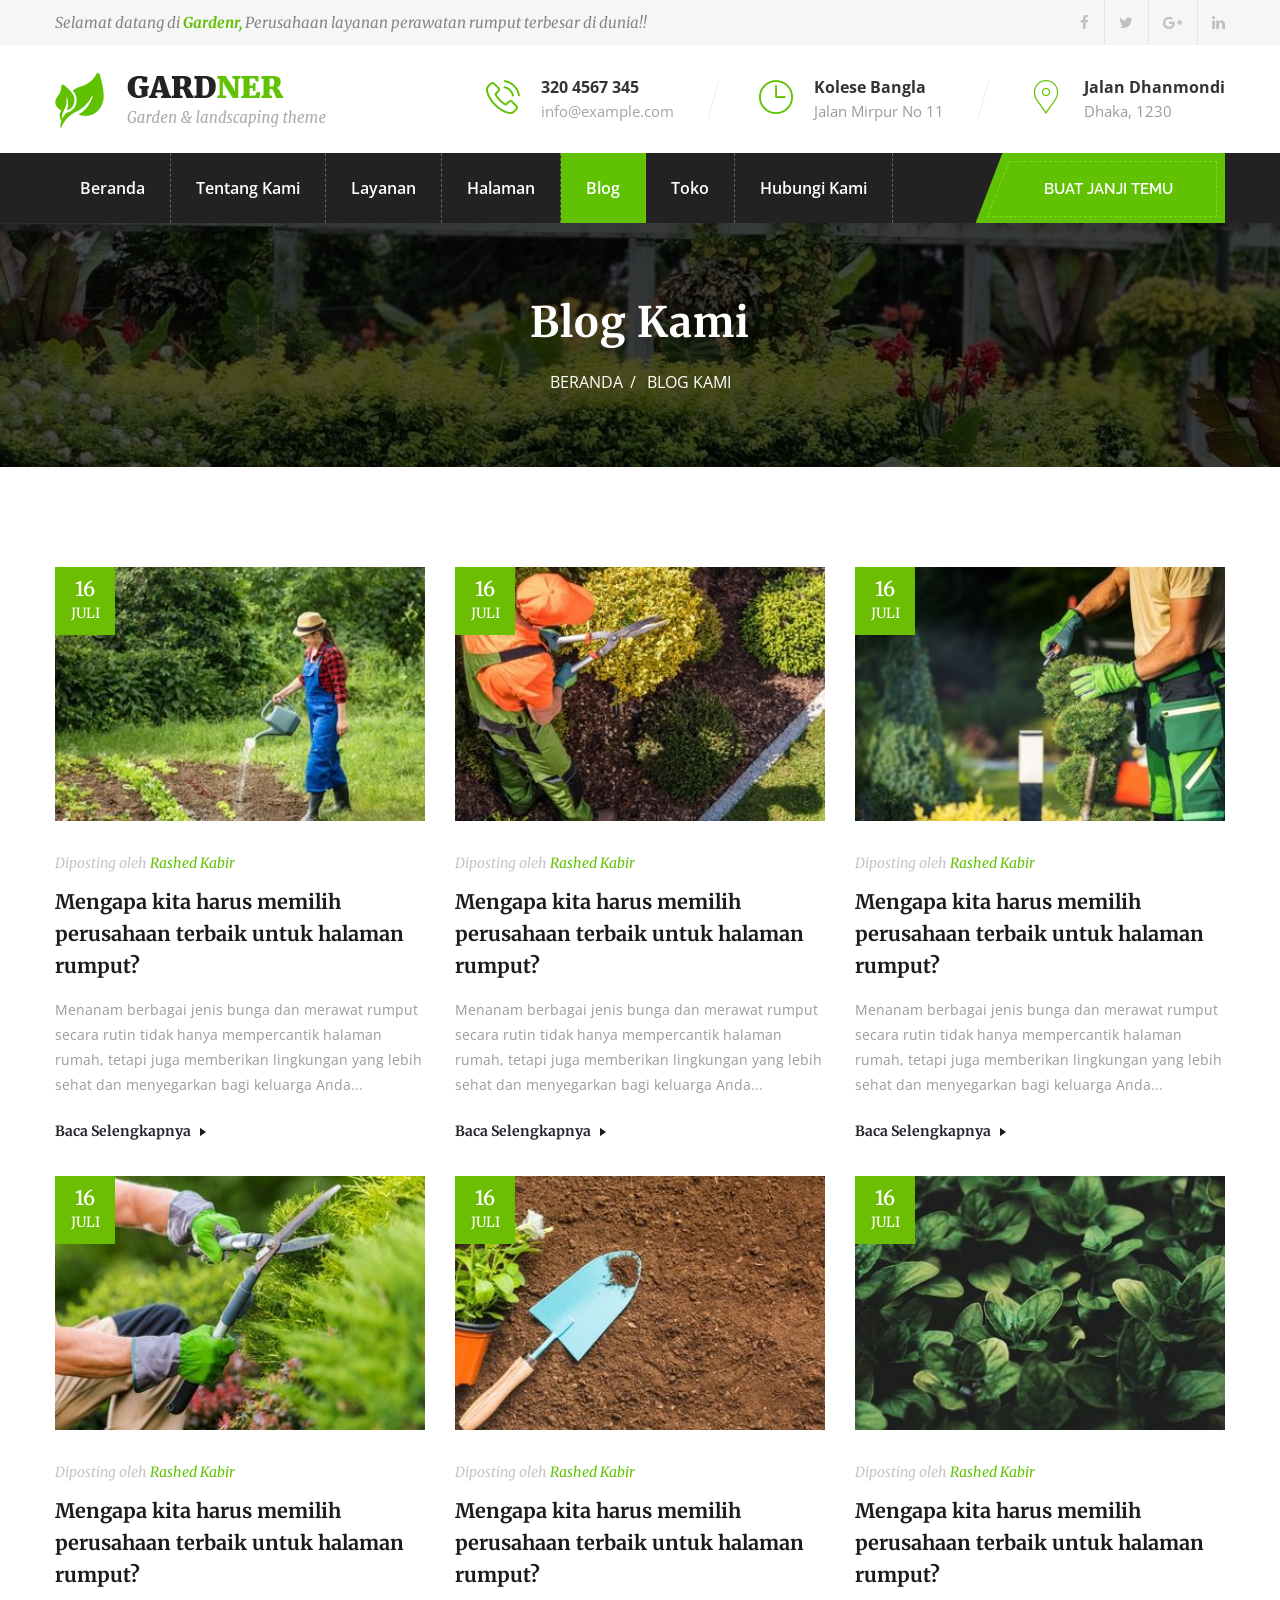
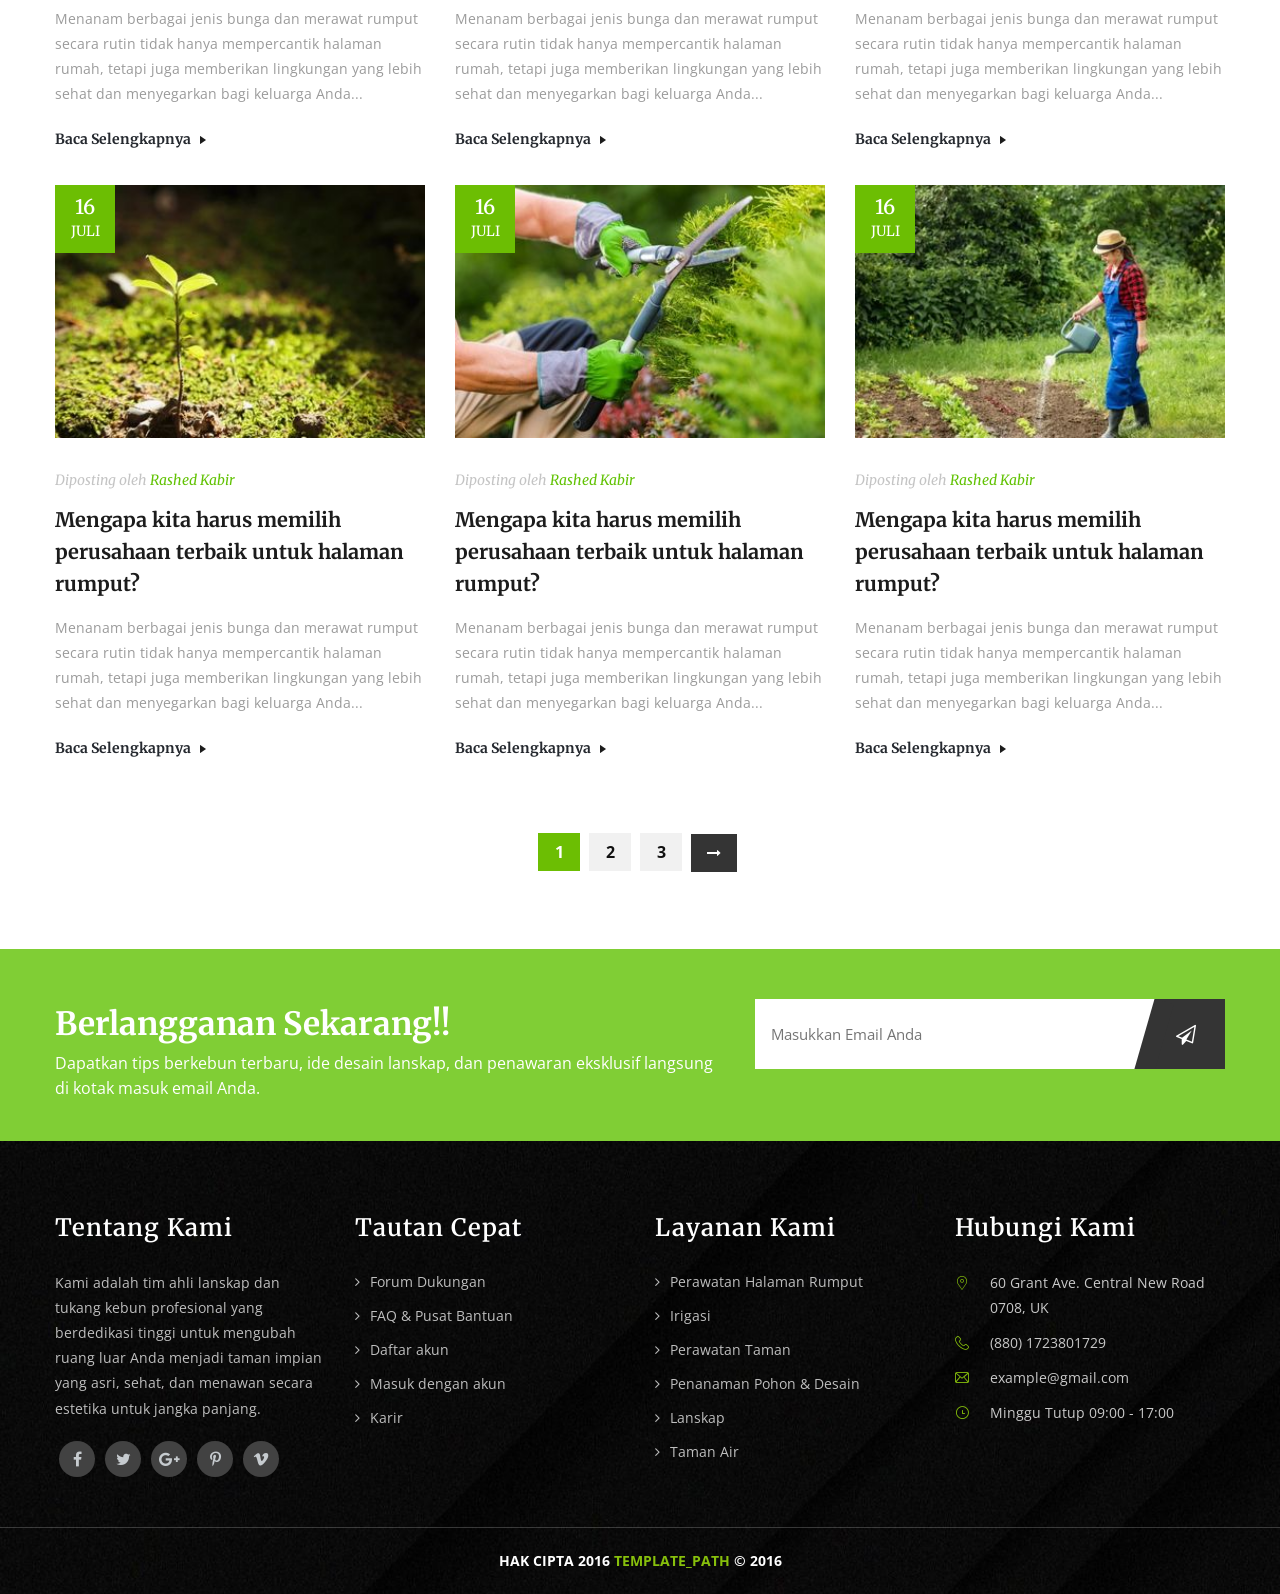
<file: blog-grid.html>
<!DOCTYPE html>
<html>
<head>
<meta charset="utf-8">
<title>GARDNER - Templat HTML Taman & Lanskap - Tampilan Grid Blog</title>
<!-- Stylesheets -->
<link href="css/bootstrap.css" rel="stylesheet">
<link href="css/revolution-slider.css" rel="stylesheet">
<link href="css/style.css" rel="stylesheet">
<!--Favicon-->
<link rel="shortcut icon" href="images/favicon.ico" type="image/x-icon">
<link rel="icon" href="images/favicon.ico" type="image/x-icon">
<!-- Responsive -->
<meta http-equiv="X-UA-Compatible" content="IE=edge">
<meta name="viewport" content="width=device-width, initial-scale=1.0, maximum-scale=1.0, user-scalable=0">
<link href="css/responsive.css" rel="stylesheet">
<!--[if lt IE 9]><script src="https://cdnjs.cloudflare.com/ajax/libs/html5shiv/3.7.3/html5shiv.js"></script><![endif]-->
<!--[if lt IE 9]><script src="js/respond.js"></script><![endif]-->
</head>

<body>
<div class="page-wrapper">
 	
    <!-- Preloader -->
    <div class="preloader"></div>
 	
    <!-- Main Header-->
    <header class="main-header">
        <div class="header-style-2">
        
            <!-- Header Top -->
            <div class="header-top">
                <div class="auto-container clearfix">
                    <!--Top Left-->
                    <div class="top-left pull-left">
                        <ul class="links-nav clearfix">
                            <li>Selamat datang di <a href="#">Gardenr,</a> Perusahaan layanan perawatan rumput terbesar di dunia!!</li>
                        </ul>
                    </div>
                    
                    <!--Top Right-->
                    <div class="top-right pull-right">
                        <ul class="links-nav clearfix">
                            <li><a href="#"><span class="fa fa-facebook-f"></span></a></li>
                            <li><a href="#"><span class="fa fa-twitter"></span></a></li>
                            <li><a href="#"><span class="fa fa-google-plus"></span></a></li>
                            <li><a href="#"><span class="fa fa-linkedin"></span></a></li>
                        </ul>
                    </div>
                </div>
            </div>
            <!-- Header Top End -->
            
            <!--Header-Upper-->
            <div class="header-upper">
                <div class="auto-container">
                    <div class="clearfix">
                        
                        <div class="pull-left logo-outer">
                            <div class="logo"><a href="index.html"><img src="images/logo.png" alt="Gardner" title="Gardner"></a></div>
                        </div>
                        
                        <div class="pull-right upper-right clearfix">
                            
                            <!--Info Box-->
                            <div class="upper-column info-box">
                                <div class="icon-box"><span class="flaticon-phone-call"></span></div>
                                <ul>
                                    <li><strong>320 4567 345</strong></li>
                                    <li><a href="#">info@example.com</a></li>
                                </ul>
                            </div>
                            
                            <!--Info Box-->
                            <div class="upper-column info-box">
                                <div class="icon-box"><span class="flaticon-clock"></span></div>
                                <ul>
                                    <li><strong>Kolese Bangla</strong></li>
                                    <li>Jalan Mirpur No 11</li>
                                </ul>
                            </div>
                            
                            <!--Info Box-->
                            <div class="upper-column info-box">
                                <div class="icon-box"><span class="flaticon-placeholder-1"></span></div>
                                <ul>
                                    <li><strong>Jalan Dhanmondi</strong></li>
                                    <li>Dhaka, 1230</li>
                                </ul>
                            </div>
                            
                        </div>
                        
                    </div>
                </div>
            </div>
            
            <!--Header-Lower-->
            <div class="header-lower">
                <!--Background Layer-->
                <div class="bg-layer"></div>
                
                
                <div class="auto-container">
                    <div class="nav-outer clearfix">
                        <!-- Main Menu -->
                        <nav class="main-menu">
                            <div class="navbar-header">
                                <!-- Toggle Button -->    	
                                <button type="button" class="navbar-toggle" data-toggle="collapse" data-target=".navbar-collapse">
                                <span class="icon-bar"></span>
                                <span class="icon-bar"></span>
                                <span class="icon-bar"></span>
                                </button>
                            </div>
                            
                            <div class="navbar-collapse collapse clearfix">
                                <ul class="navigation clearfix">
                                    <li class="dropdown"><a href="#">Beranda</a>
                                        <ul>
                                            <li><a href="index.html">Beranda Satu</a></li>
                                        </ul>
                                    </li>
                                    <li class="dropdown"><a href="#">Tentang Kami</a>
                                    	<ul>
                                        	<li><a href="about-us.html">Tentang Kami</a></li>
                                            <li><a href="our-team.html">Tim Kami</a></li>
                                        </ul>
                                    </li>
                                    <li class="dropdown"><a href="#">Layanan</a>
                                        <ul>
                                            <li><a href="services.html">Layanan Kami</a></li>
                                            <li><a href="service-single.html">Desain Lanskap</a></li>
                                            <li><a href="service-single.html">Penanaman Pohon</a></li>
                                            <li><a href="service-single.html">Pembersihan Gulma</a></li>
                                            <li><a href="service-single.html">Perawatan Taman</a></li>
                                            
                                            <li><a href="service-single.html">Taman Air</a></li>
                                        </ul>
                                    </li>
                                    <li class="dropdown"><a href="#">Halaman</a>
                                        <ul>
                                            <li><a href="faq.html">Tanya Jawab (FAQ)</a></li>
                                            <li><a href="pricing.html">Harga</a></li>
                                            <li><a href="error-page.html">Halaman 404</a></li>
                                            <li><a href="gallery.html">Galeri Kami</a></li>
                                            
                                        </ul>
                                    </li>
                                    <li class="current dropdown"><a href="#">Blog</a>
                                        <ul>
                                            <li><a href="blog-grid.html"> Tampilan Grid Blog</a></li>
                                            <li><a href="blog-single.html">Detail Blog</a></li>
                                        </ul>
                                    </li>
                                    <li class="dropdown"><a href="#">Toko</a>
                                        <ul>
                                            <li><a href="shop.html">Toko Kami</a></li>
                                            <li><a href="shop-single.html">Detail Barang</a></li>
                                        </ul>
                                    </li>
                                    <li><a href="contact.html">Hubungi Kami</a></li>
                                </ul>
                            </div>
                        </nav><!-- Main Menu End-->
                    
                        <div class="btn-outer-two"><a href="contact.html" class="theme-btn quote-btn"><span class="border"></span>Buat Janji Temu</a></div>
                        
                    </div>
                </div>
            </div>
            
            <!--Sticky Header-->
            <div class="sticky-header">
                <div class="auto-container clearfix">
                    <!--Logo-->
                    <div class="logo pull-left">
                        <a href="index.html" class="img-responsive"><img src="images/logo-small.png" alt="Gardner" title="Gardner"></a>
                    </div>
                    
                    <!--Right Col-->
                    <div class="right-col pull-right">
                        <!-- Main Menu -->
                        <nav class="main-menu">
                            <div class="navbar-header">
                                <!-- Toggle Button -->    	
                                <button type="button" class="navbar-toggle" data-toggle="collapse" data-target=".navbar-collapse">
                                <span class="icon-bar"></span>
                                <span class="icon-bar"></span>
                                <span class="icon-bar"></span>
                                </button>
                            </div>
                            
                            <div class="navbar-collapse collapse clearfix">
                                <ul class="navigation clearfix">
                                    <li class="dropdown"><a href="#">Beranda</a>
                                        <ul>
                                            <li><a href="index.html">Beranda Satu</a></li>
                                        </ul>
                                    </li>
                                    <li class="dropdown"><a href="#">Tentang Kami</a>
                                    	<ul>
                                        	<li><a href="about-us.html">Tentang Kami</a></li>
                                            <li><a href="our-team.html">Tim Kami</a></li>
                                        </ul>
                                    </li>
                                    <li class="dropdown"><a href="#">Layanan</a>
                                        <ul>
                                            <li><a href="services.html">Layanan Kami</a></li>
                                            <li><a href="service-single.html">Desain Lanskap</a></li>
                                            <li><a href="service-single.html">Penanaman Pohon</a></li>
                                            <li><a href="service-single.html">Pembersihan Gulma</a></li>
                                            <li><a href="service-single.html">Perawatan Taman</a></li>
                                            
                                            <li><a href="service-single.html">Taman Air</a></li>
                                        </ul>
                                    </li>
                                    <li class="dropdown"><a href="#">Halaman</a>
                                        <ul>
                                            <li><a href="faq.html">Tanya Jawab (FAQ)</a></li>
                                            <li><a href="pricing.html">Harga</a></li>
                                            <li><a href="error-page.html">Halaman 404</a></li>
                                            <li><a href="gallery.html">Galeri Kami</a></li>
                                            
                                        </ul>
                                    </li>
                                    <li class="current dropdown"><a href="#">Blog</a>
                                        <ul>
                                            <li><a href="blog-grid.html"> Tampilan Grid Blog</a></li>
                                            <li><a href="blog-single.html">Detail Blog</a></li>
                                        </ul>
                                    </li>
                                    <li class="dropdown"><a href="#">Toko</a>
                                        <ul>
                                            <li><a href="shop.html">Toko Kami</a></li>
                                            <li><a href="shop-single.html">Detail Barang</a></li>
                                        </ul>
                                    </li>
                                    <li><a href="contact.html">Hubungi Kami</a></li>
                                </ul>
                            </div>
                        </nav><!-- Main Menu End-->
                    </div>
                    
                </div>
            </div>
            <!--End Sticky Header-->
            
    	</div>
    </header>
    <!--End Main Header -->
    
    <!--Page Title-->
    <section class="page-title" style="background-image:url(images/background/page-title-1.jpg);">
        <div class="auto-container">
            <h1>Blog Kami</h1>
            
            <!--Bread Crumb -->
            <div class="breadcrumb-column">
                <ul class="bread-crumb clearfix">
                    <li><a href="index.html">Beranda</a></li>
                    <li class="active">Blog Kami</li>
                </ul>
            </div>
            
        </div>
    </section>
    
    <!--News Section-->
    <section class="news-section">
    	<div class="auto-container">
                
        	<div class="row clearfix">
            
            	<!--News Style One-->
            	<div class="news-style-one col-md-4 col-sm-6 col-xs-12 col-xs-12">
                    <div class="inner-box wow fadeInUp" data-wow-delay="0ms" data-wow-duration="1500ms">
                        <figure class="image-box"><a href="blog-single.html"><img src="images/resource/news-1.jpg" alt=""></a><div class="date"><span class="day">16</span>Juli</div></figure>
                        <div class="posted">
                            Diposting oleh <span>Rashed Kabir</span>
                        </div>
                        <div class="content">
                            <h3><a href="blog-single.html">Mengapa kita harus memilih perusahaan terbaik untuk halaman rumput?</a></h3>
                            <div class="text">Menanam berbagai jenis bunga dan merawat rumput secara rutin tidak hanya mempercantik halaman rumah, tetapi juga memberikan lingkungan yang lebih sehat dan menyegarkan bagi keluarga Anda...</div>
                            <a href="blog-single.html" class="theme-btn read-more">Baca Selengkapnya <span class="fa flaticon-play-button-3"></span></a>
                        </div>
                    </div>
                </div>
                
                <!--News Style One-->
            	<div class="news-style-one col-md-4 col-sm-6 col-xs-12 col-xs-12">
                    <div class="inner-box wow fadeInUp" data-wow-delay="0ms" data-wow-duration="1500ms">
                        <figure class="image-box"><a href="blog-single.html"><img src="images/resource/blog-image-16.jpg" alt=""></a><div class="date"><span class="day">16</span>Juli</div></figure>
                        <div class="posted">
                            Diposting oleh <span>Rashed Kabir</span>
                        </div>
                        <div class="content">
                            <h3><a href="blog-single.html">Mengapa kita harus memilih perusahaan terbaik untuk halaman rumput?</a></h3>
                            <div class="text">Menanam berbagai jenis bunga dan merawat rumput secara rutin tidak hanya mempercantik halaman rumah, tetapi juga memberikan lingkungan yang lebih sehat dan menyegarkan bagi keluarga Anda...</div>
                            <a href="blog-single.html" class="theme-btn read-more">Baca Selengkapnya <span class="fa flaticon-play-button-3"></span></a>
                        </div>
                    </div>
                </div>
                
                <!--News Style One-->
            	<div class="news-style-one col-md-4 col-sm-6 col-xs-12 col-xs-12">
                    <div class="inner-box wow fadeInUp" data-wow-delay="0ms" data-wow-duration="1500ms">
                        <figure class="image-box"><a href="blog-single.html"><img src="images/resource/blog-image-17.jpg" alt=""></a><div class="date"><span class="day">16</span>Juli</div></figure>
                        <div class="posted">
                            Diposting oleh <span>Rashed Kabir</span>
                        </div>
                        <div class="content">
                            <h3><a href="blog-single.html">Mengapa kita harus memilih perusahaan terbaik untuk halaman rumput?</a></h3>
                            <div class="text">Menanam berbagai jenis bunga dan merawat rumput secara rutin tidak hanya mempercantik halaman rumah, tetapi juga memberikan lingkungan yang lebih sehat dan menyegarkan bagi keluarga Anda...</div>
                            <a href="blog-single.html" class="theme-btn read-more">Baca Selengkapnya <span class="fa flaticon-play-button-3"></span></a>
                        </div>
                    </div>
                </div>
                
                <!--News Style One-->
            	<div class="news-style-one col-md-4 col-sm-6 col-xs-12 col-xs-12">
                    <div class="inner-box wow fadeInUp" data-wow-delay="0ms" data-wow-duration="1500ms">
                        <figure class="image-box"><a href="blog-single.html"><img src="images/resource/news-3.jpg" alt=""></a><div class="date"><span class="day">16</span>Juli</div></figure>
                        <div class="posted">
                            Diposting oleh <span>Rashed Kabir</span>
                        </div>
                        <div class="content">
                            <h3><a href="blog-single.html">Mengapa kita harus memilih perusahaan terbaik untuk halaman rumput?</a></h3>
                            <div class="text">Menanam berbagai jenis bunga dan merawat rumput secara rutin tidak hanya mempercantik halaman rumah, tetapi juga memberikan lingkungan yang lebih sehat dan menyegarkan bagi keluarga Anda...</div>
                            <a href="blog-single.html" class="theme-btn read-more">Baca Selengkapnya <span class="fa flaticon-play-button-3"></span></a>
                        </div>
                    </div>
                </div>
                
                <!--News Style One-->
            	<div class="news-style-one col-md-4 col-sm-6 col-xs-12 col-xs-12">
                    <div class="inner-box wow fadeInUp" data-wow-delay="0ms" data-wow-duration="1500ms">
                        <figure class="image-box"><a href="blog-single.html"><img src="images/resource/news-2.jpg" alt=""></a><div class="date"><span class="day">16</span>Juli</div></figure>
                        <div class="posted">
                            Diposting oleh <span>Rashed Kabir</span>
                        </div>
                        <div class="content">
                            <h3><a href="blog-single.html">Mengapa kita harus memilih perusahaan terbaik untuk halaman rumput?</a></h3>
                            <div class="text">Menanam berbagai jenis bunga dan merawat rumput secara rutin tidak hanya mempercantik halaman rumah, tetapi juga memberikan lingkungan yang lebih sehat dan menyegarkan bagi keluarga Anda...</div>
                            <a href="blog-single.html" class="theme-btn read-more">Baca Selengkapnya <span class="fa flaticon-play-button-3"></span></a>
                        </div>
                    </div>
                </div>
                
                <!--News Style One-->
            	<div class="news-style-one col-md-4 col-sm-6 col-xs-12 col-xs-12">
                    <div class="inner-box wow fadeInUp" data-wow-delay="0ms" data-wow-duration="1500ms">
                        <figure class="image-box"><a href="blog-single.html"><img src="images/resource/blog-image-18.jpg" alt=""></a><div class="date"><span class="day">16</span>Juli</div></figure>
                        <div class="posted">
                            Diposting oleh <span>Rashed Kabir</span>
                        </div>
                        <div class="content">
                            <h3><a href="blog-single.html">Mengapa kita harus memilih perusahaan terbaik untuk halaman rumput?</a></h3>
                            <div class="text">Menanam berbagai jenis bunga dan merawat rumput secara rutin tidak hanya mempercantik halaman rumah, tetapi juga memberikan lingkungan yang lebih sehat dan menyegarkan bagi keluarga Anda...</div>
                            <a href="blog-single.html" class="theme-btn read-more">Baca Selengkapnya <span class="fa flaticon-play-button-3"></span></a>
                        </div>
                    </div>
                </div>
                
                <!--News Style One-->
            	<div class="news-style-one col-md-4 col-sm-6 col-xs-12 col-xs-12">
                    <div class="inner-box wow fadeInUp" data-wow-delay="0ms" data-wow-duration="1500ms">
                        <figure class="image-box"><a href="blog-single.html"><img src="images/resource/blog-image-19.jpg" alt=""></a><div class="date"><span class="day">16</span>Juli</div></figure>
                        <div class="posted">
                            Diposting oleh <span>Rashed Kabir</span>
                        </div>
                        <div class="content">
                            <h3><a href="blog-single.html">Mengapa kita harus memilih perusahaan terbaik untuk halaman rumput?</a></h3>
                            <div class="text">Menanam berbagai jenis bunga dan merawat rumput secara rutin tidak hanya mempercantik halaman rumah, tetapi juga memberikan lingkungan yang lebih sehat dan menyegarkan bagi keluarga Anda...</div>
                            <a href="blog-single.html" class="theme-btn read-more">Baca Selengkapnya <span class="fa flaticon-play-button-3"></span></a>
                        </div>
                    </div>
                </div>
                
                <!--News Style One-->
            	<div class="news-style-one col-md-4 col-sm-6 col-xs-12 col-xs-12">
                    <div class="inner-box wow fadeInUp" data-wow-delay="0ms" data-wow-duration="1500ms">
                        <figure class="image-box"><a href="blog-single.html"><img src="images/resource/blog-image-20.jpg" alt=""></a><div class="date"><span class="day">16</span>Juli</div></figure>
                        <div class="posted">
                            Diposting oleh <span>Rashed Kabir</span>
                        </div>
                        <div class="content">
                            <h3><a href="blog-single.html">Mengapa kita harus memilih perusahaan terbaik untuk halaman rumput?</a></h3>
                            <div class="text">Menanam berbagai jenis bunga dan merawat rumput secara rutin tidak hanya mempercantik halaman rumah, tetapi juga memberikan lingkungan yang lebih sehat dan menyegarkan bagi keluarga Anda...</div>
                            <a href="blog-single.html" class="theme-btn read-more">Baca Selengkapnya <span class="fa flaticon-play-button-3"></span></a>
                        </div>
                    </div>
                </div>
                
                <!--News Style One-->
            	<div class="news-style-one col-md-4 col-sm-6 col-xs-12 col-xs-12">
                    <div class="inner-box wow fadeInUp" data-wow-delay="0ms" data-wow-duration="1500ms">
                        <figure class="image-box"><a href="blog-single.html"><img src="images/resource/news-1.jpg" alt=""></a><div class="date"><span class="day">16</span>Juli</div></figure>
                        <div class="posted">
                            Diposting oleh <span>Rashed Kabir</span>
                        </div>
                        <div class="content">
                            <h3><a href="blog-single.html">Mengapa kita harus memilih perusahaan terbaik untuk halaman rumput?</a></h3>
                            <div class="text">Menanam berbagai jenis bunga dan merawat rumput secara rutin tidak hanya mempercantik halaman rumah, tetapi juga memberikan lingkungan yang lebih sehat dan menyegarkan bagi keluarga Anda...</div>
                            <a href="blog-single.html" class="theme-btn read-more">Baca Selengkapnya <span class="fa flaticon-play-button-3"></span></a>
                        </div>
                    </div>
                </div>
            </div>
            
            <div class="styled-pagination padd-top-40 text-center">
                <ul>
                    <li><a href="#" class="active">1</a></li>
                    <li><a href="#">2</a></li>
                    <li><a href="#">3</a></li>
                    <li><a class="next" href="#"><span class="fa fa-long-arrow-right"></span></a></li>
                </ul>
            </div>
        </div>
    </section>
    
    <!--subscribe-style-one-->
    <section class="subscribe-style-one" style="background-image:url(images/background/subscriber-bg.jpg);">
    	<div class="auto-container">
        	<div class="row clearfix">
            	<div class="col-md-7 col-sm-12">
                	<h2>Berlangganan Sekarang!!</h2>
                    <div class="text">Dapatkan tips berkebun terbaru, ide desain lanskap, dan penawaran eksklusif langsung di kotak masuk email Anda.</div>
                </div>
                <div class="col-md-5 col-sm-12">
                	<form method="post" action="contact.html">
                        <div class="form-group">
                            <input type="email" name="email" value="" placeholder="Masukkan Email Anda" required>
                            <button type="submit" class="theme-btn"><span class="fa fa-paper-plane-o"></span></button>
                        </div>
                    </form>
                </div>
            </div>
        </div>
    </section>
    
    <!--Main Footer-->
    <footer class="main-footer">
    	
        <!--Footer Upper-->        
        <div class="footer-upper">
            <div class="auto-container">
                <div class="row clearfix">
                
                	<div class="col-md-6 col-sm-12 col-xs-12">
                    	<div class="row clearfix">
                        
                            <div class="col-md-6 col-sm-6 col-xs-12 column">
                                <div class="footer-widget about-widget">
                                    <h2>Tentang Kami</h2>
                                    <div class="text">
                                        <p>Kami adalah tim ahli lanskap dan tukang kebun profesional yang berdedikasi tinggi untuk mengubah ruang luar Anda menjadi taman impian yang asri, sehat, dan menawan secara estetika untuk jangka panjang.</p>
                                    </div>
                                    <ul class="footer-social">
                                        <li><a href="#"><span class="fa fa-facebook-f"></span></a></li>
                                        <li><a href="#"><span class="fa fa-twitter"></span></a></li>
                                        <li><a href="#"><span class="fa fa-google-plus"></span></a></li>
                                        <li><a href="#"><span class="fa fa-pinterest-p"></span></a></li>
                                        <li><a href="#"><span class="fa fa-vimeo"></span></a></li>
                                    </ul>
                                </div>
                            </div>
                            
                            <!--Footer Column-->
                            <div class="col-md-6 col-sm-6 col-xs-12 column">
                                <div class="footer-widget links-widget">
                                <h2>Tautan Cepat</h2>
                                    <ul>
                                        <li><a href="#">Forum Dukungan</a></li>
                                        <li><a href="#">FAQ & Pusat Bantuan</a></li>
                                        <li><a href="#">Daftar akun</a></li>
                                        <li><a href="#">Masuk dengan akun</a></li>
                                        <li><a href="#">Karir</a></li>
                                    </ul>
                                </div>
                            </div>
                        </div>
                    </div>
                    
                    <div class="col-md-6 col-sm-12 col-xs-12">
                    	<div class="row clearfix">
                            <!--Footer Column-->
                            <div class="col-md-6 col-sm-6 col-xs-12 column">
                                <div class="footer-widget links-widget">
                                <h2>Layanan Kami</h2>
                                    <ul>
                                        <li><a href="#">Perawatan Halaman Rumput</a></li>
                                        <li><a href="#">Irigasi</a></li>
                                        <li><a href="#">Perawatan Taman</a></li>
                                        <li><a href="#">Penanaman Pohon & Desain</a></li>
                                        <li><a href="#">Lanskap</a></li>
                                        <li><a href="#">Taman Air</a></li>
                                    </ul>
        
                                </div>
                            </div>
                            
                            <!--Footer Column-->
                            <div class="col-md-6 col-sm-6 col-xs-12 column">
                                <div class="footer-widget">
                                    <h2>Hubungi Kami</h2>	
                                    <ul class="contact-info">
                                        <li><span class="flaticon-placeholder-1"></span>60 Grant Ave. Central New Road 0708, UK</li>
                                        <li><span class="flaticon-technology-1"></span>(880) 1723801729</li>
                                        <li><span class="flaticon-email-envelope-outline-shape-with-rounded-corners"></span>example@gmail.com</li>
                                        <li><span class="flaticon-clock-4"></span>Minggu Tutup 09:00 - 17:00</li>
                                    </ul>
                                </div>
                            </div>
                       	</div>
                    </div>
                    
                </div>
                
            </div>
        </div>
        
        <!--Footer Bottom-->
    	<div class="footer-bottom">
            <div class="auto-container">
                <div class="outer-box clearfix">
                    <!--Copyright-->
                	<div>
                    	<div class="copyright">Hak Cipta 2016 <a href="http://themeforest.net/user/template_path/portfolio" target="_blank">Template_Path</a> &copy; 2016</div>
                    </div>
                 </div>
            </div>
        </div>
        
    </footer>
    
</div>
<!--End pagewrapper-->

<!--Scroll to top-->
<div class="scroll-to-top scroll-to-target" data-target=".main-header"><span class="icon fa fa-long-arrow-up"></span></div>


<script src="js/jquery.js"></script> 
<script src="js/bootstrap.min.js"></script>
<script src="js/revolution.min.js"></script>
<script src="js/jquery.fancybox.pack.js"></script>
<script src="js/jquery.fancybox-media.js"></script>
<script src="js/owl.js"></script>
<script src="js/wow.js"></script>

<!--Google Map APi Key-->
<script src="http://maps.google.com/maps/api/js?key="></script>
<script src="js/map-script.js"></script>
<!--End Google Map APi-->

<script src="js/script.js"></script>

</body>
</html>
</file>
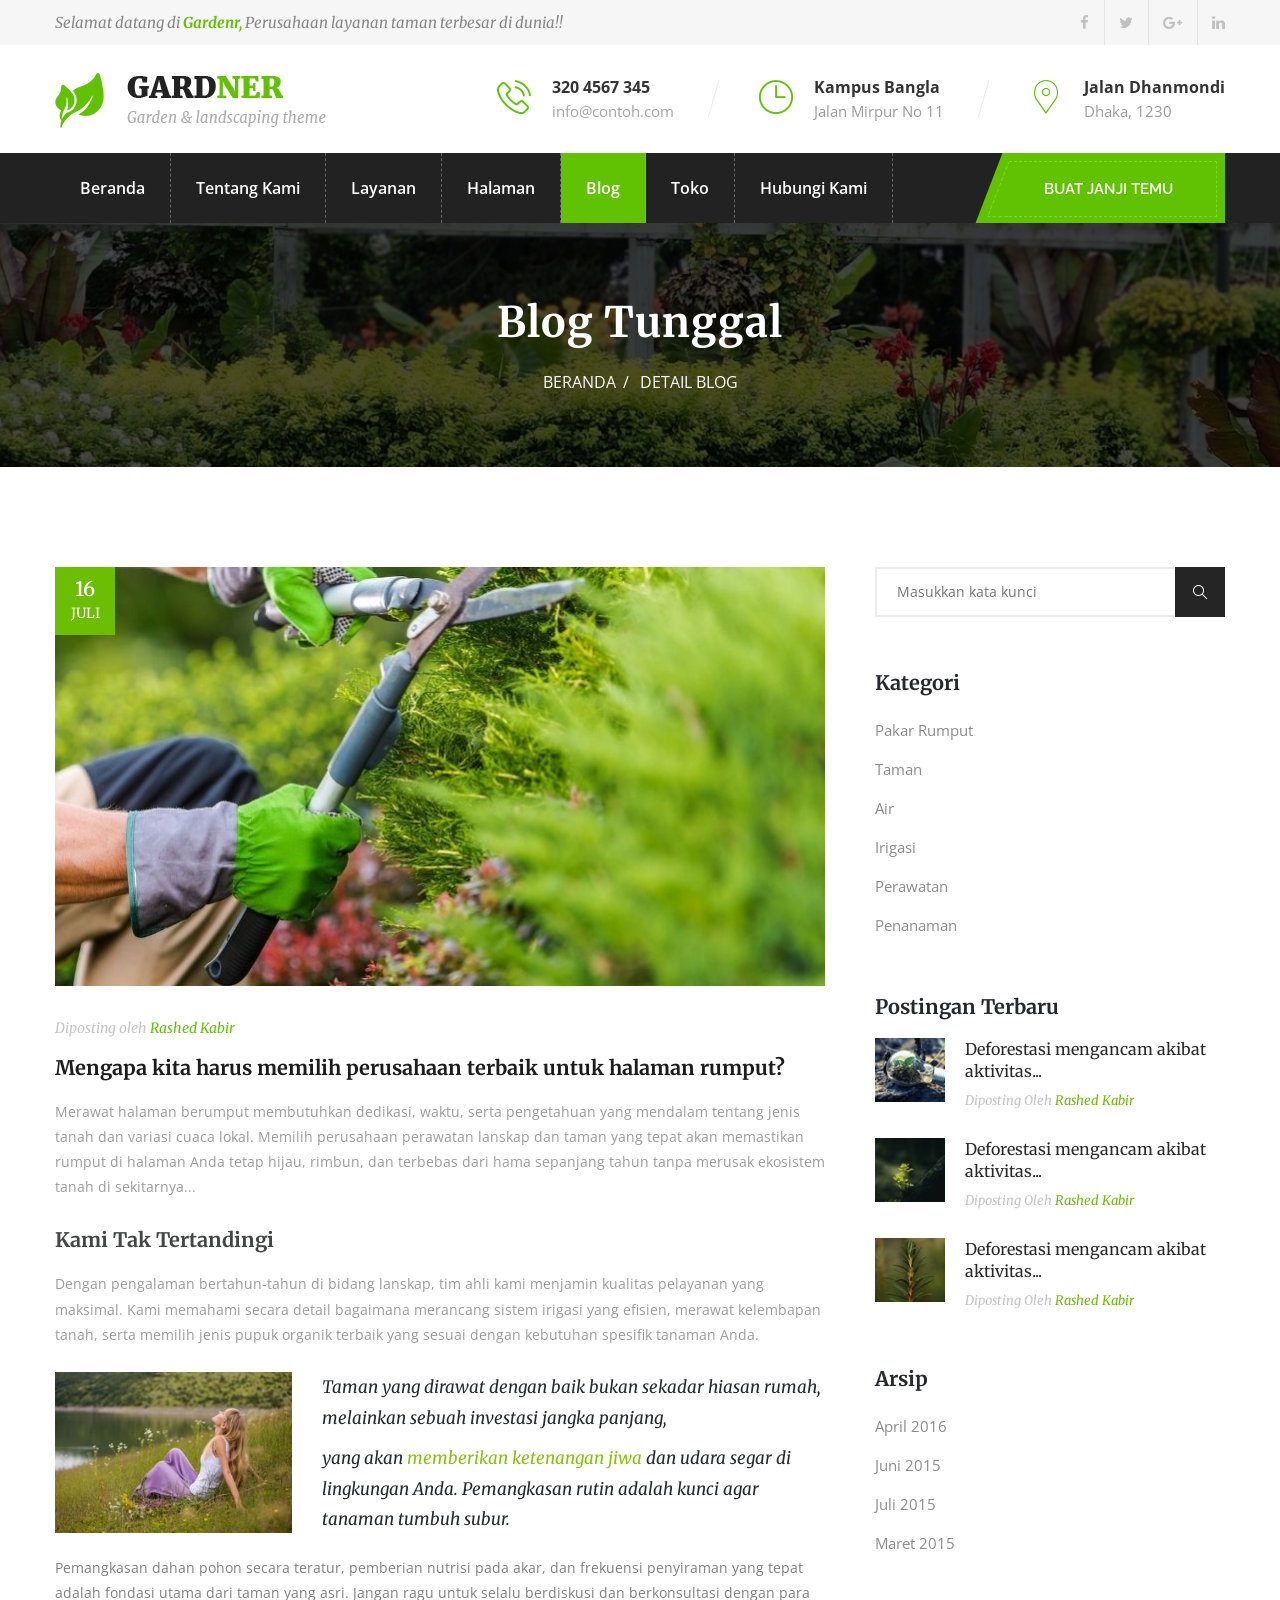
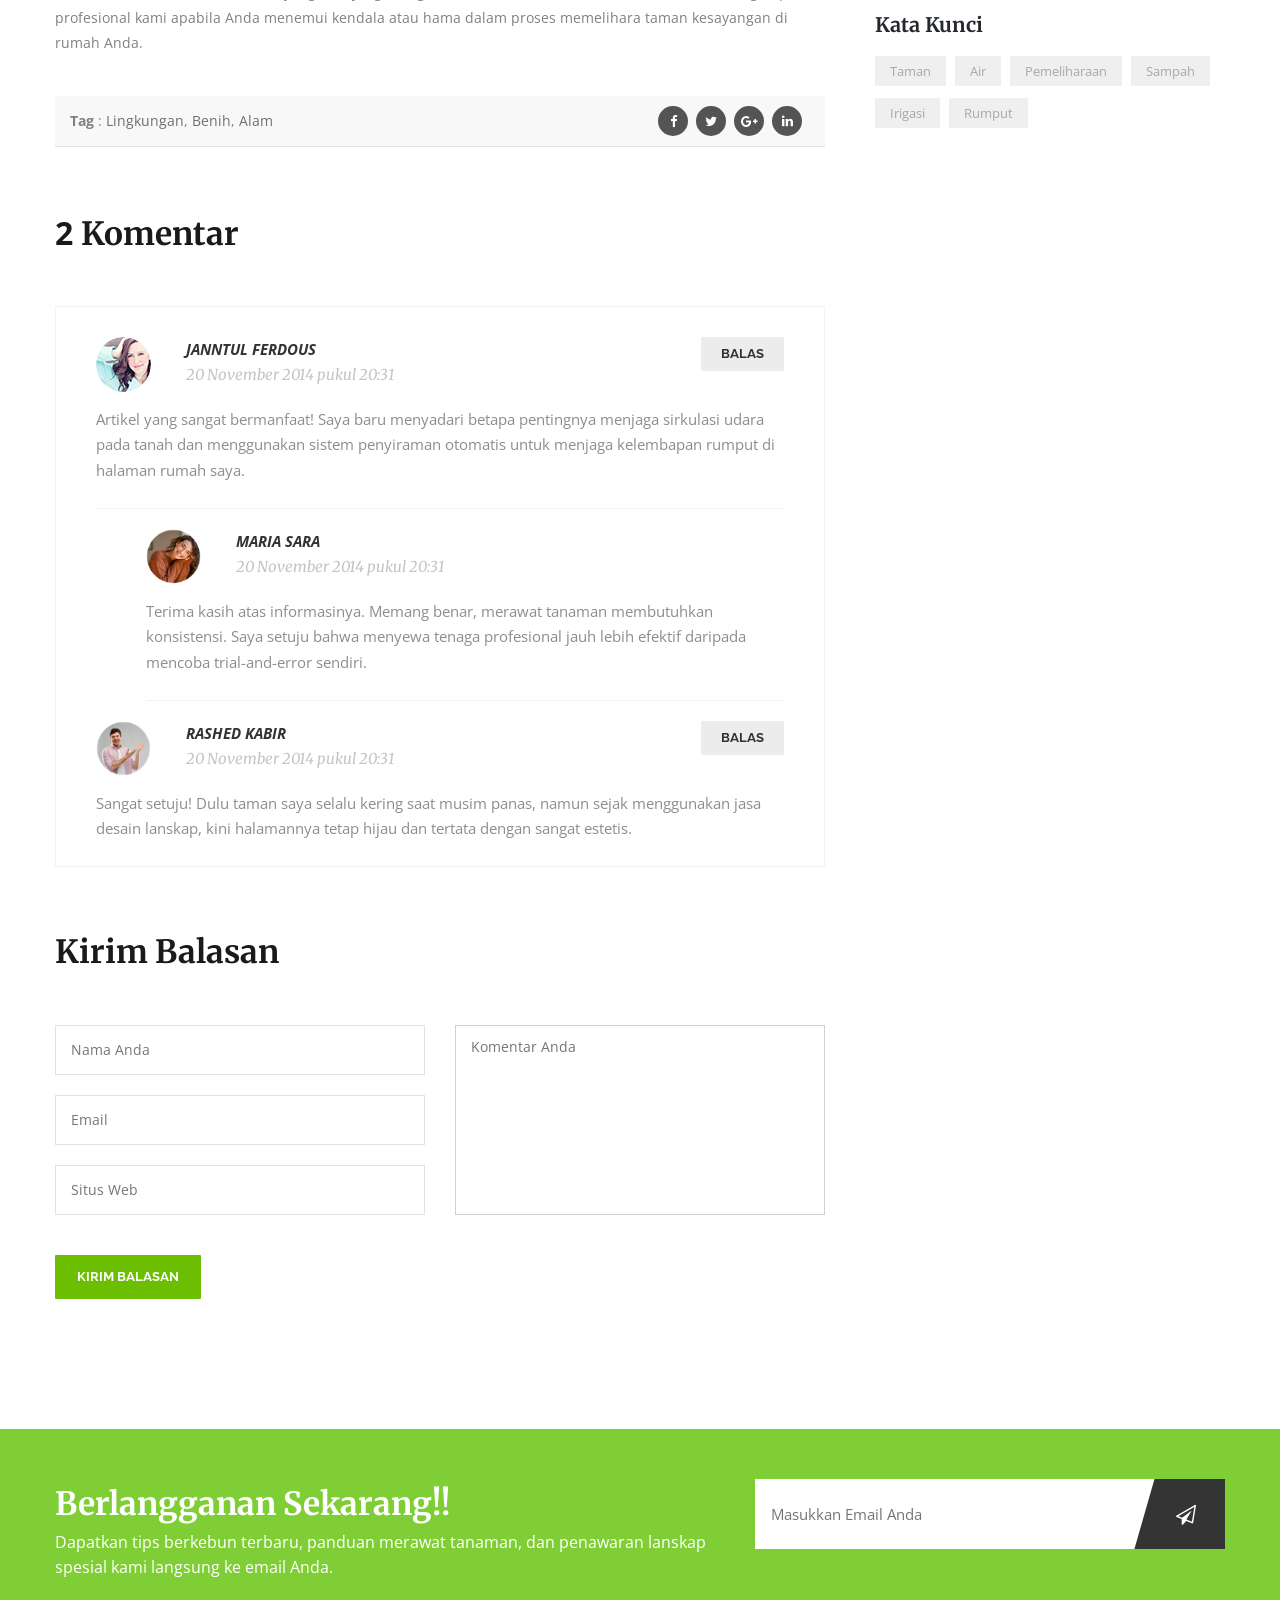
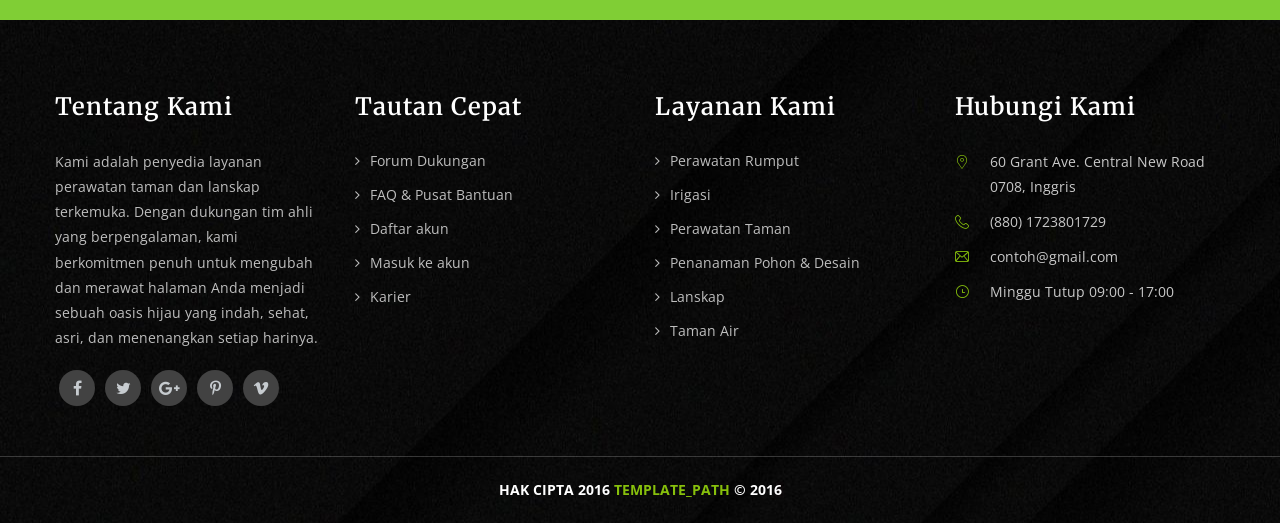
<file: blog-single.html>
<!DOCTYPE html>
<html>
<head>
<meta charset="utf-8">
<title>GARDNER - Templat HTML Taman & Lanskap - Detail Blog</title>
<!-- Stylesheets -->
<link href="css/bootstrap.css" rel="stylesheet">
<link href="css/revolution-slider.css" rel="stylesheet">
<link href="css/style.css" rel="stylesheet">
<!--Favicon-->
<link rel="shortcut icon" href="images/favicon.ico" type="image/x-icon">
<link rel="icon" href="images/favicon.ico" type="image/x-icon">
<!-- Responsive -->
<meta http-equiv="X-UA-Compatible" content="IE=edge">
<meta name="viewport" content="width=device-width, initial-scale=1.0, maximum-scale=1.0, user-scalable=0">
<link href="css/responsive.css" rel="stylesheet">
<!--[if lt IE 9]><script src="https://cdnjs.cloudflare.com/ajax/libs/html5shiv/3.7.3/html5shiv.js"></script><![endif]-->
<!--[if lt IE 9]><script src="js/respond.js"></script><![endif]-->
</head>

<body>
<div class="page-wrapper">
 	
    <!-- Preloader -->
    <div class="preloader"></div>
 	
    <!-- Main Header-->
    <header class="main-header">
        <div class="header-style-2">
        
            <!-- Header Top -->
            <div class="header-top">
                <div class="auto-container clearfix">
                    <!--Top Left-->
                    <div class="top-left pull-left">
                        <ul class="links-nav clearfix">
                            <li>Selamat datang di <a href="#">Gardenr,</a> Perusahaan layanan taman terbesar di dunia!!</li>
                        </ul>
                    </div>
                    
                    <!--Top Right-->
                    <div class="top-right pull-right">
                        <ul class="links-nav clearfix">
                            <li><a href="#"><span class="fa fa-facebook-f"></span></a></li>
                            <li><a href="#"><span class="fa fa-twitter"></span></a></li>
                            <li><a href="#"><span class="fa fa-google-plus"></span></a></li>
                            <li><a href="#"><span class="fa fa-linkedin"></span></a></li>
                        </ul>
                    </div>
                </div>
            </div>
            <!-- Header Top End -->
            
            <!--Header-Upper-->
            <div class="header-upper">
                <div class="auto-container">
                    <div class="clearfix">
                        
                        <div class="pull-left logo-outer">
                            <div class="logo"><a href="index.html"><img src="images/logo.png" alt="Gardner" title="Gardner"></a></div>
                        </div>
                        
                        <div class="pull-right upper-right clearfix">
                            
                            <!--Info Box-->
                            <div class="upper-column info-box">
                                <div class="icon-box"><span class="flaticon-phone-call"></span></div>
                                <ul>
                                    <li><strong>320 4567 345</strong></li>
                                    <li><a href="#">info@contoh.com</a></li>
                                </ul>
                            </div>
                            
                            <!--Info Box-->
                            <div class="upper-column info-box">
                                <div class="icon-box"><span class="flaticon-clock"></span></div>
                                <ul>
                                    <li><strong>Kampus Bangla</strong></li>
                                    <li>Jalan Mirpur No 11</li>
                                </ul>
                            </div>
                            
                            <!--Info Box-->
                            <div class="upper-column info-box">
                                <div class="icon-box"><span class="flaticon-placeholder-1"></span></div>
                                <ul>
                                    <li><strong>Jalan Dhanmondi</strong></li>
                                    <li>Dhaka, 1230</li>
                                </ul>
                            </div>
                            
                        </div>
                        
                    </div>
                </div>
            </div>
            
            <!--Header-Lower-->
            <div class="header-lower">
                <!--Background Layer-->
                <div class="bg-layer"></div>
                
                
                <div class="auto-container">
                    <div class="nav-outer clearfix">
                        <!-- Main Menu -->
                        <nav class="main-menu">
                            <div class="navbar-header">
                                <!-- Toggle Button -->    	
                                <button type="button" class="navbar-toggle" data-toggle="collapse" data-target=".navbar-collapse">
                                <span class="icon-bar"></span>
                                <span class="icon-bar"></span>
                                <span class="icon-bar"></span>
                                </button>
                            </div>
                            
                            <div class="navbar-collapse collapse clearfix">
                                <ul class="navigation clearfix">
                                    <li class="dropdown"><a href="#">Beranda</a>
                                        <ul>
                                            <li><a href="index.html">Beranda Satu</a></li>>
                                        </ul>
                                    </li>
                                    <li class="dropdown"><a href="#">Tentang Kami</a>
                                    	<ul>
                                        	<li><a href="about-us.html">Tentang Kami</a></li>
                                            <li><a href="our-team.html">Tim Kami</a></li>
                                        </ul>
                                    </li>
                                    <li class="dropdown"><a href="#">Layanan</a>
                                        <ul>
                                            <li><a href="services.html">Layanan Kami</a></li>
                                            <li><a href="service-single.html">Desain Lanskap</a></li>
                                            <li><a href="service-single.html">Penanaman Pohon</a></li>
                                            <li><a href="service-single.html">Pembersihan Semak</a></li>
                                            <li><a href="service-single.html">Perawatan Taman</a></li>
                                            
                                            <li><a href="service-single.html">Taman Air</a></li>
                                        </ul>
                                    </li>
                                    <li class="dropdown"><a href="#">Halaman</a>
                                        <ul>
                                            <li><a href="faq.html">Tanya Jawab (FAQ)</a></li>
                                            <li><a href="pricing.html">Harga</a></li>
                                            <li><a href="error-page.html">Halaman 404</a></li>
                                            <li><a href="gallery.html">Galeri Kami</a></li>
                                            
                                        </ul>
                                    </li>
                                    <li class="current dropdown"><a href="#">Blog</a>
                                        <ul>
                                            <li><a href="blog-grid.html"> Tampilan Grid Blog</a></li>
                                            <li><a href="blog-single.html">Detail Blog</a></li>
                                        </ul>
                                    </li>
                                    <li class="dropdown"><a href="#">Toko</a>
                                        <ul>
                                            <li><a href="shop.html">Toko Kami</a></li>
                                            <li><a href="shop-single.html">Detail Barang</a></li>
                                        </ul>
                                    </li>
                                    <li><a href="contact.html">Hubungi Kami</a></li>
                                </ul>
                            </div>
                        </nav><!-- Main Menu End-->
                    
                        <div class="btn-outer-two"><a href="contact.html" class="theme-btn quote-btn"><span class="border"></span>Buat Janji Temu</a></div>
                        
                    </div>
                </div>
            </div>
            
            <!--Sticky Header-->
            <div class="sticky-header">
                <div class="auto-container clearfix">
                    <!--Logo-->
                    <div class="logo pull-left">
                        <a href="index.html" class="img-responsive"><img src="images/logo-small.png" alt="Gardner" title="Gardner"></a>
                    </div>
                    
                    <!--Right Col-->
                    <div class="right-col pull-right">
                        <!-- Main Menu -->
                        <nav class="main-menu">
                            <div class="navbar-header">
                                <!-- Toggle Button -->    	
                                <button type="button" class="navbar-toggle" data-toggle="collapse" data-target=".navbar-collapse">
                                <span class="icon-bar"></span>
                                <span class="icon-bar"></span>
                                <span class="icon-bar"></span>
                                </button>
                            </div>
                            
                            <div class="navbar-collapse collapse clearfix">
                                <ul class="navigation clearfix">
                                    <li class="dropdown"><a href="#">Beranda</a>
                                        <ul>
                                            <li><a href="index.html">Beranda Satu</a></li>
                                        </ul>
                                    </li>
                                    <li class="dropdown"><a href="#">Tentang Kami</a>
                                    	<ul>
                                        	<li><a href="about-us.html">Tentang Kami</a></li>
                                            <li><a href="our-team.html">Tim Kami</a></li>
                                        </ul>
                                    </li>
                                    <li class="dropdown"><a href="#">Layanan</a>
                                        <ul>
                                            <li><a href="services.html">Layanan Kami</a></li>
                                            <li><a href="service-single.html">Desain Lanskap</a></li>
                                            <li><a href="service-single.html">Penanaman Pohon</a></li>
                                            <li><a href="service-single.html">Pembersihan Semak</a></li>
                                            <li><a href="service-single.html">Perawatan Taman</a></li>
                                            
                                            <li><a href="service-single.html">Taman Air</a></li>
                                        </ul>
                                    </li>
                                    <li class="dropdown"><a href="#">Halaman</a>
                                        <ul>
                                            <li><a href="faq.html">Tanya Jawab (FAQ)</a></li>
                                            <li><a href="pricing.html">Harga</a></li>
                                            <li><a href="error-page.html">Halaman 404</a></li>
                                            <li><a href="gallery.html">Galeri Kami</a></li>
                                            
                                        </ul>
                                    </li>
                                    <li class="current dropdown"><a href="#">Blog</a>
                                        <ul>
                                            <li><a href="blog-grid.html"> Tampilan Grid Blog</a></li>
                                            <li><a href="blog-single.html">Detail Blog</a></li>
                                        </ul>
                                    </li>
                                    <li class="dropdown"><a href="#">Toko</a>
                                        <ul>
                                            <li><a href="shop.html">Toko Kami</a></li>
                                            <li><a href="shop-single.html">Detail Barang</a></li>
                                        </ul>
                                    </li>
                                    <li><a href="contact.html">Hubungi Kami</a></li>
                                </ul>
                            </div>
                        </nav><!-- Main Menu End-->
                    </div>
                    
                </div>
            </div>
            <!--End Sticky Header-->
            
    	</div>
    </header>
    <!--End Main Header -->
    
    <!--Page Title-->
    <section class="page-title" style="background-image:url(images/background/page-title-1.jpg);">
        <div class="auto-container">
            <h1>Blog Tunggal</h1>
            
            <!--Bread Crumb -->
            <div class="breadcrumb-column">
                <ul class="bread-crumb clearfix">
                    <li><a href="index.html">Beranda</a></li>
                    <li class="active">Detail Blog</li>
                </ul>
            </div>
            
        </div>
    </section>
        
    <!--Sidebar Page-->
    <div class="sidebar-page-container blog-page-container">
    	<div class="auto-container">
        	<div class="row clearfix">
            	
                <!--Content Side-->	
                <div class="content-side col-lg-8 col-md-8 col-sm-12 col-xs-12">
                    
                    <!--News Details Section-->
                    <section class="news-section no-padd-top no-padd-bottom blog-news-section blog-detail">
                            
                        	<div class="news-style-one">
                                <div class="inner-box wow fadeInUp" data-wow-delay="0ms" data-wow-duration="1500ms">
                                    <figure class="image-box"><a href="blog-single.html"><img src="images/resource/our-blog-2.jpg" alt=""></a><div class="date"><span class="day">16</span>Juli</div></figure>
                                    <div class="posted">
                                        Diposting oleh <span>Rashed Kabir</span>
                                    </div>
                                    <div class="content">
                                        <h3><a href="blog-single.html">Mengapa kita harus memilih perusahaan terbaik untuk halaman rumput?</a></h3>
                                        <div class="text">
                                        	<p>Merawat halaman berumput membutuhkan dedikasi, waktu, serta pengetahuan yang mendalam tentang jenis tanah dan variasi cuaca lokal. Memilih perusahaan perawatan lanskap dan taman yang tepat akan memastikan rumput di halaman Anda tetap hijau, rimbun, dan terbebas dari hama sepanjang tahun tanpa merusak ekosistem tanah di sekitarnya... </p>
                                            <h3>Kami Tak Tertandingi</h3>
                                            <p>Dengan pengalaman bertahun-tahun di bidang lanskap, tim ahli kami menjamin kualitas pelayanan yang maksimal. Kami memahami secara detail bagaimana merancang sistem irigasi yang efisien, merawat kelembapan tanah, serta memilih jenis pupuk organik terbaik yang sesuai dengan kebutuhan spesifik tanaman Anda.</p>
                                        </div>
                            
                                        <div class="row clearfix">
                                            <div class="col-lg-4 col-md-6 col-xs-12">
                                                <figure><img class="img-responsive" src="images/resource/blockquote.jpg" alt=""></figure>
                                            </div>
                                            <div class="col-lg-8 col-md-6 col-xs-12">
                                                <blockquote>
                                                    <p>Taman yang dirawat dengan baik bukan sekadar hiasan rumah, melainkan sebuah investasi jangka panjang,</p>
                                                    <p>yang akan <a href="#">memberikan ketenangan jiwa</a> dan udara segar di lingkungan Anda. Pemangkasan rutin adalah kunci agar tanaman tumbuh subur.</p>
                                                </blockquote>
                                            </div>
                                        </div>
                                        
                                        <p>
                                            Pemangkasan dahan pohon secara teratur, pemberian nutrisi pada akar, dan frekuensi penyiraman yang tepat adalah fondasi utama dari taman yang asri. Jangan ragu untuk selalu berdiskusi dan berkonsultasi dengan para profesional kami apabila Anda menemui kendala atau hama dalam proses memelihara taman kesayangan di rumah Anda.
                                        </p>
                                    </div>
                                </div>
                            </div>
                            
                            <!--post-share-options-->
                            <div class="post-share-options clearfix">
                                <div class="pull-left tags"><strong>Tag</strong> : <a href="#">Lingkungan</a>, <a href="#">Benih</a>, <a href="#">Alam</a></div>
                                <div class="pull-right social-links-two clearfix">
                                    <a href="#" class="facebook img-circle"><span class="fa fa-facebook-f"></span></a>
                                    <a href="#" class="twitter img-circle"><span class="fa fa-twitter"></span></a>
                                    <a href="#" class="google-plus img-circle"><span class="fa fa-google-plus"></span></a>
                                    <a href="#" class="linkedin img-circle"><span class="fa fa-linkedin"></span></a>
                                </div>
                            </div>
                            
                            <!--Comments Area-->
                        	<div class="comments-area">
                                
                                <div class="group-title text-uppercase"><h2><span>2 </span>Komentar</h2></div>
                                
                                <div class="comment-box">
                                    
                                    <div class="comment wow fadeInUp" data-wow-delay="0ms" data-wow-duration="1500ms">
                                        <div class="comment-info">
                                            <div class="author-thumb"><img src="images/resource/author-thumb-1.jpg" alt=""></div>
                                            <strong>Janntul Ferdous</strong><div class="comment-time">20 November 2014 pukul 20:31</div>
                                        </div>
                                        <div class="text">Artikel yang sangat bermanfaat! Saya baru menyadari betapa pentingnya menjaga sirkulasi udara pada tanah dan menggunakan sistem penyiraman otomatis untuk menjaga kelembapan rumput di halaman rumah saya. </div>
                                        <a class="reply-btn" href="#"><span class="txt">Balas</span></a>
                                    </div>
                                        
                                    <div class="comment reply-comment wow fadeInUp" data-wow-delay="0ms" data-wow-duration="1500ms">
                                        <div class="comment-info">
                                            <div class="author-thumb"><img src="images/resource/author-thumb-2.jpg" alt=""></div>
                                            <strong>Maria Sara</strong><div class="comment-time">20 November 2014 pukul 20:31</div>
                                        </div>
                                        <div class="text">Terima kasih atas informasinya. Memang benar, merawat tanaman membutuhkan konsistensi. Saya setuju bahwa menyewa tenaga profesional jauh lebih efektif daripada mencoba trial-and-error sendiri. </div>
                                    </div>
                                    
                                    <div class="comment wow fadeInUp" data-wow-delay="0ms" data-wow-duration="1500ms">
                                        <div class="comment-info">
                                            <div class="author-thumb"><img src="images/resource/author-thumb-3.jpg" alt=""></div>
                                            <strong>Rashed Kabir</strong><div class="comment-time">20 November 2014 pukul 20:31</div>
                                        </div>
                                        <div class="text">Sangat setuju! Dulu taman saya selalu kering saat musim panas, namun sejak menggunakan jasa desain lanskap, kini halamannya tetap hijau dan tertata dengan sangat estetis. </div>
                                        <a class="reply-btn" href="#"><span class="txt">Balas</span></a>
                                    </div>
                                </div>
                                
                        	</div>
                            
                            <!-- Comment Form -->
                        	<div class="comment-form wow fadeInUp" data-wow-delay="200ms" data-wow-duration="1500ms">
                                
                                <div class="group-title text-uppercase"><h2>Kirim Balasan</h2></div>
                                
                                <!--Comment Form-->
                                <form method="post" action="blog.html">
                                    <div class="row clearfix">
                                        <div class="col-md-6 col-sm-12 col-xs-12">
                                            <div class="form-group">
                                                <input type="text" name="username" placeholder="Nama Anda">
                                            </div>
                                            
                                            <div class="form-group">
                                                <input type="email" name="email" placeholder="Email">
                                            </div>
                                            
                                            <div class="form-group">
                                                <input type="text" name="url" placeholder="Situs Web">
                                            </div>
                                        </div>
                                        
                                        <div class="col-md-6 col-sm-12 col-xs-12 form-group">
                                        
                                            <div class="form-group">
                                                <textarea name="message" placeholder="Komentar Anda"></textarea>
                                            </div>
                                        
                                        </div>
                                        
                                    </div>
                                    <div class="form-btn">
                                        <button class="theme-btn btn-style-one" type="submit" name="submit-form">Kirim Balasan</button>
                                    </div>
                                </form>
                                    
                            </div>
                        <!--End Comment Form -->
                            
                    </section>
                
                </div>
                <!--Content Side-->
                
                <!--Sidebar-->	
                <div class="col-lg-4 col-md-4 col-sm-12 col-xs-12">
                    <aside class="sidebar shop-sidebar padd-left-20">
                    
                        <!-- Search Form -->
                        <div class="widget search-box">
                            
                            <form method="post" action="index.html">
                                <div class="form-group">
                                    <input type="search" name="search-field" value="" placeholder="Masukkan kata kunci">
                                    <button type="submit"><span class="icon flaticon-search-1"></span></button>
                                </div>
                            </form>
                            
                        </div>
                        
                        <!-- Popular Categories -->
                        <div class="widget popular-categories wow fadeInUp" data-wow-delay="0ms" data-wow-duration="1500ms">
                            <div class="sidebar-title"><h3>Kategori</h3></div>
                            
                            <ul class="list">
                            	<li><a class="clearfix" href="#">Pakar Rumput</a></li>
                                <li><a class="clearfix" href="#">Taman</a></li>
                                <li><a class="clearfix" href="#">Air</a></li>
                                <li><a class="clearfix" href="#">Irigasi</a></li>
                                <li><a class="clearfix" href="#">Perawatan</a></li>
                                <li><a class="clearfix" href="#">Penanaman</a></li>
                            </ul>
                            
                        </div>
                        
                        
                        <!-- Recent Posts -->
                        <div class="widget recent-posts wow fadeInUp" data-wow-delay="0ms" data-wow-duration="1500ms">
                            <div class="sidebar-title"><h3>Postingan Terbaru</h3></div>
                            
                            <article class="post">
                            	<figure class="post-thumb"><img src="images/resource/latest-post-1.jpg" alt=""></figure>
                                <h4><a href="#">Deforestasi mengancam akibat aktivitas...</a></h4>
                                <div class="post-info">Diposting oleh <span>Rashed Kabir</span></div>
                            </article>
                            
                             <article class="post">
                            	<figure class="post-thumb"><img src="images/resource/latest-post-2.jpg" alt=""></figure>
                                <h4><a href="#">Deforestasi mengancam akibat aktivitas...</a></h4>
                                <div class="post-info">Diposting oleh <span>Rashed Kabir</span></div>
                            </article>
                            
                            <article class="post">
                            	<figure class="post-thumb"><img src="images/resource/latest-post-3.jpg" alt=""></figure>
                                <h4><a href="#">Deforestasi mengancam akibat aktivitas...</a></h4>
                                <div class="post-info">Diposting oleh <span>Rashed Kabir</span></div>
                            </article>
                            
                        </div>
                        
                        <!-- Archives -->
                        <div class="widget archives-list wow fadeInUp" data-wow-delay="0ms" data-wow-duration="1500ms">
                            <div class="sidebar-title"><h3>Arsip</h3></div>
                            
                            <ul class="list">
                            	<li><a href="#">April 2016</a></li>
                                <li><a href="#">Juni 2015</a></li>
                                <li><a href="#">Juli 2015</a></li>
                                <li><a href="#">Maret 2015</a></li>
                            </ul>
                            
                        </div>
                        
                        <!-- Popular Tags -->
                        <div class="widget popular-tags">
                            <div class="sidebar-title"><h3>Kata Kunci</h3></div>
                            
                            <a href="#">Taman</a>
                            <a href="#">Air</a>
                            <a href="#">Pemeliharaan</a>
                            <a href="#">Sampah</a>
                            <a href="#">Irigasi</a>
                            <a href="#">Rumput</a>

                        </div>
                                
                    </aside>
                </div>
                <!--Sidebar-->
                
                
            </div>
        </div>
    </div>
        
    <!--subscribe-style-one-->
    <section class="subscribe-style-one" style="background-image:url(images/background/subscriber-bg.jpg);">
    	<div class="auto-container">
        	<div class="row clearfix">
            	<div class="col-md-7 col-sm-12">
                	<h2>Berlangganan Sekarang!!</h2>
                    <div class="text">Dapatkan tips berkebun terbaru, panduan merawat tanaman, dan penawaran lanskap spesial kami langsung ke email Anda. </div>
                </div>
                <div class="col-md-5 col-sm-12">
                	<form method="post" action="contact.html">
                        <div class="form-group">
                            <input type="email" name="email" value="" placeholder="Masukkan Email Anda" required>
                            <button type="submit" class="theme-btn"><span class="fa fa-paper-plane-o"></span></button>
                        </div>
                    </form>
                </div>
            </div>
        </div>
    </section>
    
    <!--Main Footer-->
    <footer class="main-footer">
    	
        <!--Footer Upper-->        
        <div class="footer-upper">
            <div class="auto-container">
                <div class="row clearfix">
                
                	<div class="col-md-6 col-sm-12 col-xs-12">
                    	<div class="row clearfix">
                        
                            <div class="col-md-6 col-sm-6 col-xs-12 column">
                                <div class="footer-widget about-widget">
                                    <h2>Tentang Kami</h2>
                                    <div class="text">
                                        <p>Kami adalah penyedia layanan perawatan taman dan lanskap terkemuka. Dengan dukungan tim ahli yang berpengalaman, kami berkomitmen penuh untuk mengubah dan merawat halaman Anda menjadi sebuah oasis hijau yang indah, sehat, asri, dan menenangkan setiap harinya.</p>
                                    </div>
                                    <ul class="footer-social">
                                        <li><a href="#"><span class="fa fa-facebook-f"></span></a></li>
                                        <li><a href="#"><span class="fa fa-twitter"></span></a></li>
                                        <li><a href="#"><span class="fa fa-google-plus"></span></a></li>
                                        <li><a href="#"><span class="fa fa-pinterest-p"></span></a></li>
                                        <li><a href="#"><span class="fa fa-vimeo"></span></a></li>
                                    </ul>
                                </div>
                            </div>
                            
                            <!--Footer Column-->
                            <div class="col-md-6 col-sm-6 col-xs-12 column">
                                <div class="footer-widget links-widget">
                                <h2>Tautan Cepat</h2>
                                    <ul>
                                        <li><a href="#">Forum Dukungan</a></li>
                                        <li><a href="#">FAQ & Pusat Bantuan</a></li>
                                        <li><a href="#">Daftar akun</a></li>
                                        <li><a href="#">Masuk ke akun</a></li>
                                        <li><a href="#">Karier</a></li>
                                    </ul>
                                </div>
                            </div>
                        </div>
                    </div>
                    
                    <div class="col-md-6 col-sm-12 col-xs-12">
                    	<div class="row clearfix">
                            <!--Footer Column-->
                            <div class="col-md-6 col-sm-6 col-xs-12 column">
                                <div class="footer-widget links-widget">
                                <h2>Layanan Kami</h2>
                                    <ul>
                                        <li><a href="#">Perawatan Rumput</a></li>
                                        <li><a href="#">Irigasi</a></li>
                                        <li><a href="#">Perawatan Taman</a></li>
                                        <li><a href="#">Penanaman Pohon & Desain</a></li>
                                        <li><a href="#">Lanskap</a></li>
                                        <li><a href="#">Taman Air</a></li>
                                    </ul>
        
                                </div>
                            </div>
                            
                            <!--Footer Column-->
                            <div class="col-md-6 col-sm-6 col-xs-12 column">
                                <div class="footer-widget">
                                    <h2>Hubungi Kami</h2>	
                                    <ul class="contact-info">
                                        <li><span class="flaticon-placeholder-1"></span>60 Grant Ave. Central New Road 0708, Inggris</li>
                                        <li><span class="flaticon-technology-1"></span>(880) 1723801729</li>
                                        <li><span class="flaticon-email-envelope-outline-shape-with-rounded-corners"></span>contoh@gmail.com</li>
                                        <li><span class="flaticon-clock-4"></span>Minggu Tutup 09:00 - 17:00</li>
                                    </ul>
                                </div>
                            </div>
                       	</div>
                    </div>
                    
                </div>
                
            </div>
        </div>
        
        <!--Footer Bottom-->
    	<div class="footer-bottom">
            <div class="auto-container">
                <div class="outer-box clearfix">
                    <!--Copyright-->
                	<div>
                    	<div class="copyright">Hak Cipta 2016 <a href="http://themeforest.net/user/template_path/portfolio" target="_blank">Template_Path</a> &copy; 2016</div>
                    </div>
                 </div>
            </div>
        </div>
        
    </footer>
    
</div>
<!--End pagewrapper-->

<!--Scroll to top-->
<div class="scroll-to-top scroll-to-target" data-target=".main-header"><span class="icon fa fa-long-arrow-up"></span></div>


<script src="js/jquery.js"></script> 
<script src="js/bootstrap.min.js"></script>
<script src="js/revolution.min.js"></script>
<script src="js/jquery.fancybox.pack.js"></script>
<script src="js/jquery.fancybox-media.js"></script>
<script src="js/owl.js"></script>
<script src="js/wow.js"></script>
<script src="js/validate.js"></script>

<script src="js/script.js"></script>

</body>
</html>
</file>
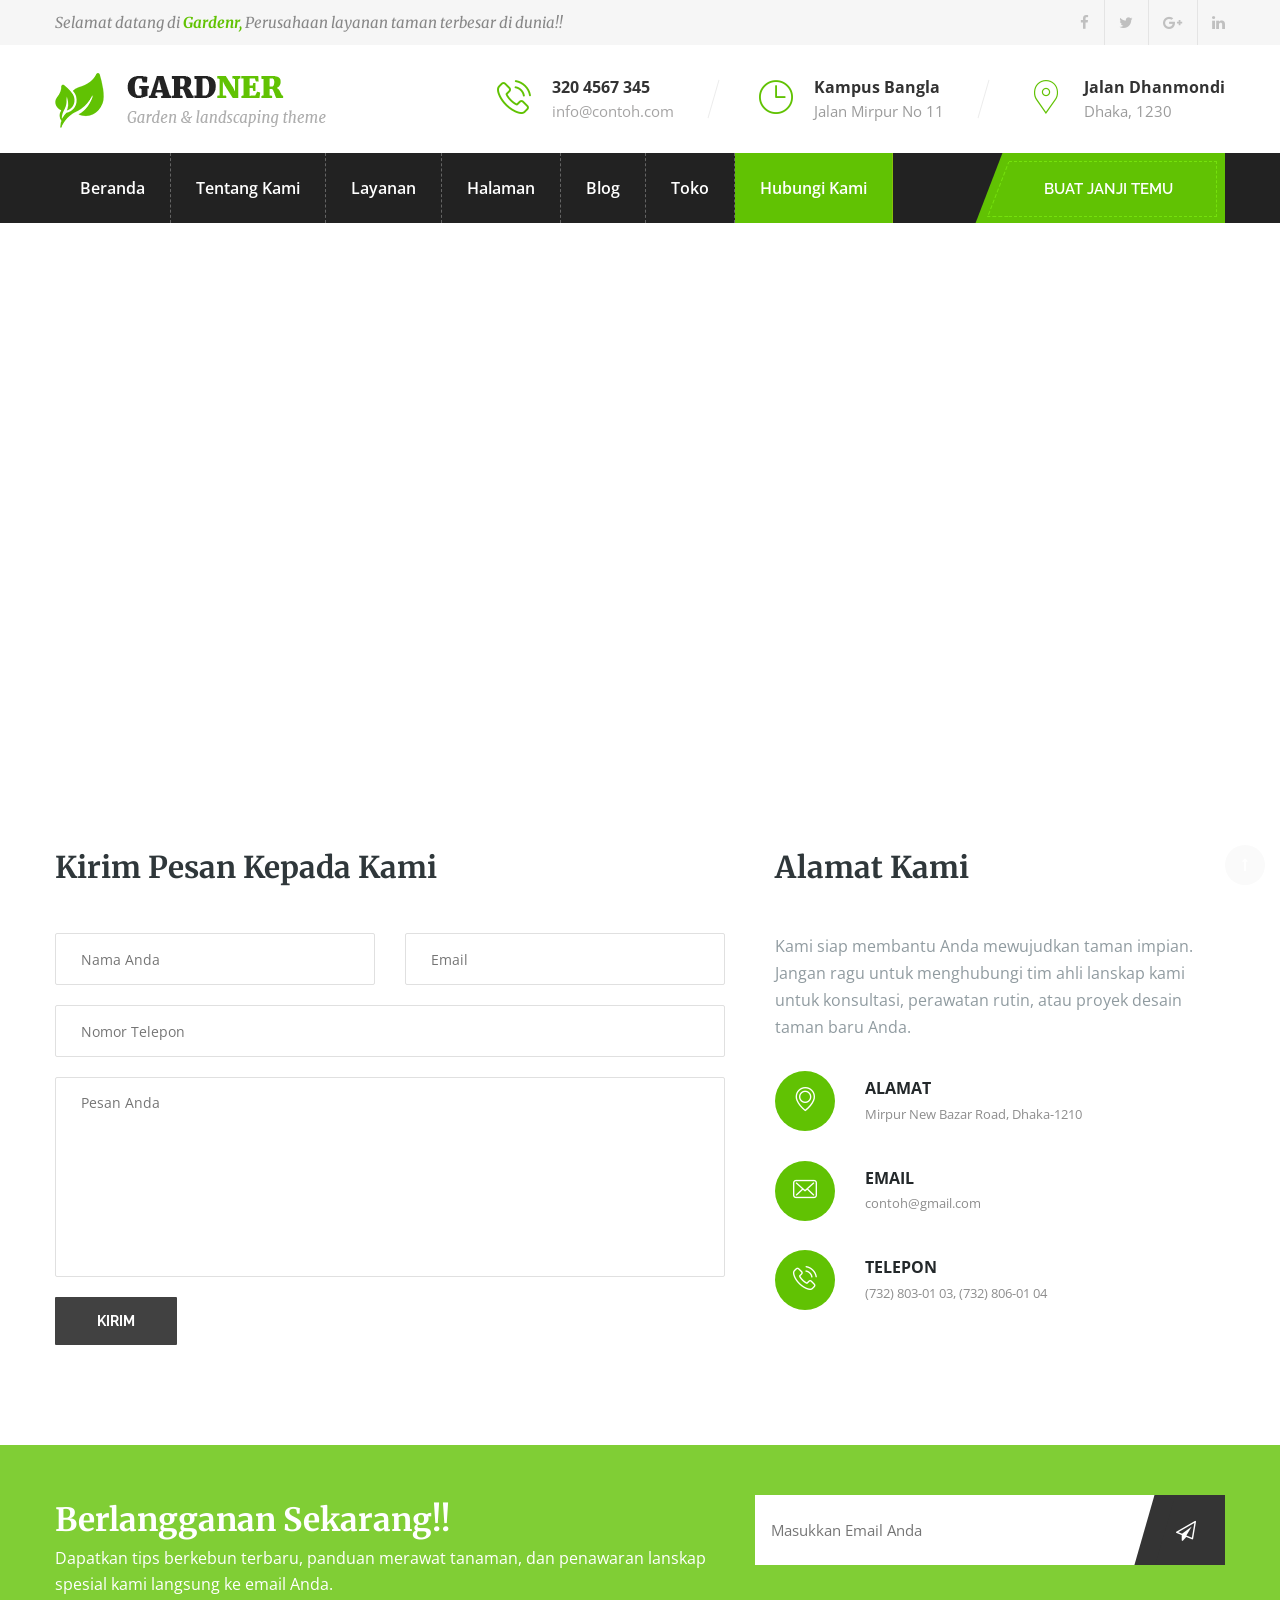
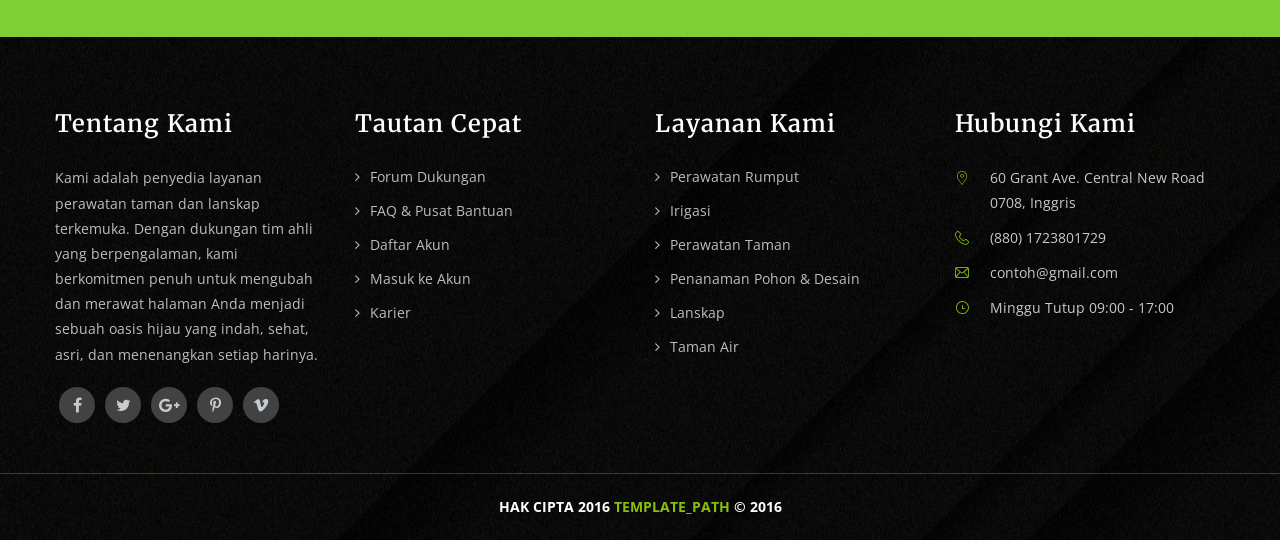
<file: contact.html>
<!DOCTYPE html>
<html>
<head>
<meta charset="utf-8">
<title>GARDNER - Templat HTML Taman & Lanskap - Hubungi Kami</title>
<!-- Stylesheets -->
<link href="css/bootstrap.css" rel="stylesheet">
<link href="css/revolution-slider.css" rel="stylesheet">
<link href="css/style.css" rel="stylesheet">
<!--Favicon-->
<link rel="shortcut icon" href="images/favicon.ico" type="image/x-icon">
<link rel="icon" href="images/favicon.ico" type="image/x-icon">
<!-- Responsive -->
<meta http-equiv="X-UA-Compatible" content="IE=edge">
<meta name="viewport" content="width=device-width, initial-scale=1.0, maximum-scale=1.0, user-scalable=0">
<link href="css/responsive.css" rel="stylesheet">
<!--[if lt IE 9]><script src="https://cdnjs.cloudflare.com/ajax/libs/html5shiv/3.7.3/html5shiv.js"></script><![endif]-->
<!--[if lt IE 9]><script src="js/respond.js"></script><![endif]-->
</head>

<body>
<div class="page-wrapper">
 	
    <!-- Preloader -->
    <div class="preloader"></div>
 	
    <!-- Main Header-->
    <header class="main-header">
        <div class="header-style-2">
        
            <!-- Header Top -->
            <div class="header-top">
                <div class="auto-container clearfix">
                    <!--Top Left-->
                    <div class="top-left pull-left">
                        <ul class="links-nav clearfix">
                            <li>Selamat datang di <a href="#">Gardenr,</a> Perusahaan layanan taman terbesar di dunia!!</li>
                        </ul>
                    </div>
                    
                    <!--Top Right-->
                    <div class="top-right pull-right">
                        <ul class="links-nav clearfix">
                            <li><a href="#"><span class="fa fa-facebook-f"></span></a></li>
                            <li><a href="#"><span class="fa fa-twitter"></span></a></li>
                            <li><a href="#"><span class="fa fa-google-plus"></span></a></li>
                            <li><a href="#"><span class="fa fa-linkedin"></span></a></li>
                        </ul>
                    </div>
                </div>
            </div>
            <!-- Header Top End -->
            
            <!--Header-Upper-->
            <div class="header-upper">
                <div class="auto-container">
                    <div class="clearfix">
                        
                        <div class="pull-left logo-outer">
                            <div class="logo"><a href="index.html"><img src="images/logo.png" alt="Gardner" title="Gardner"></a></div>
                        </div>
                        
                        <div class="pull-right upper-right clearfix">
                            
                            <!--Info Box-->
                            <div class="upper-column info-box">
                                <div class="icon-box"><span class="flaticon-phone-call"></span></div>
                                <ul>
                                    <li><strong>320 4567 345</strong></li>
                                    <li><a href="#">info@contoh.com</a></li>
                                </ul>
                            </div>
                            
                            <!--Info Box-->
                            <div class="upper-column info-box">
                                <div class="icon-box"><span class="flaticon-clock"></span></div>
                                <ul>
                                    <li><strong>Kampus Bangla</strong></li>
                                    <li>Jalan Mirpur No 11</li>
                                </ul>
                            </div>
                            
                            <!--Info Box-->
                            <div class="upper-column info-box">
                                <div class="icon-box"><span class="flaticon-placeholder-1"></span></div>
                                <ul>
                                    <li><strong>Jalan Dhanmondi</strong></li>
                                    <li>Dhaka, 1230</li>
                                </ul>
                            </div>
                            
                        </div>
                        
                    </div>
                </div>
            </div>
            
            <!--Header-Lower-->
            <div class="header-lower">
                <!--Background Layer-->
                <div class="bg-layer"></div>
                
                
                <div class="auto-container">
                    <div class="nav-outer clearfix">
                        <!-- Main Menu -->
                        <nav class="main-menu">
                            <div class="navbar-header">
                                <!-- Toggle Button -->    	
                                <button type="button" class="navbar-toggle" data-toggle="collapse" data-target=".navbar-collapse">
                                <span class="icon-bar"></span>
                                <span class="icon-bar"></span>
                                <span class="icon-bar"></span>
                                </button>
                            </div>
                            
                            <div class="navbar-collapse collapse clearfix">
                                <ul class="navigation clearfix">
                                    <li class="dropdown"><a href="#">Beranda</a>
                                        <ul>
                                            <li><a href="index.html">Beranda Satu</a></li>                                        </ul>
                                    </li>
                                    <li class="dropdown"><a href="#">Tentang Kami</a>
                                    	<ul>
                                        	<li><a href="about-us.html">Tentang Kami</a></li>
                                            <li><a href="our-team.html">Tim Kami</a></li>
                                        </ul>
                                    </li>
                                    <li class="dropdown"><a href="#">Layanan</a>
                                        <ul>
                                            <li><a href="services.html">Layanan Kami</a></li>
                                            <li><a href="service-single.html">Desain Lanskap</a></li>
                                            <li><a href="service-single.html">Penanaman Pohon</a></li>
                                            <li><a href="service-single.html">Pembersihan Semak</a></li>
                                            <li><a href="service-single.html">Perawatan Taman</a></li>
                                            
                                            <li><a href="service-single.html">Taman Air</a></li>
                                        </ul>
                                    </li>
                                    <li class="dropdown"><a href="#">Halaman</a>
                                        <ul>
                                            <li><a href="faq.html">Tanya Jawab (FAQ)</a></li>
                                            <li><a href="pricing.html">Harga</a></li>
                                            <li><a href="error-page.html">Halaman 404</a></li>
                                            <li><a href="gallery.html">Galeri Kami</a></li>
                                            
                                        </ul>
                                    </li>
                                    <li class="dropdown"><a href="#">Blog</a>
                                        <ul>
                                            <li><a href="blog-grid.html"> Tampilan Grid Blog</a></li>
                                            <li><a href="blog-list.html">Tampilan Daftar Blog</a></li>
                                            <li><a href="blog-single.html">Detail Blog</a></li>
                                        </ul>
                                    </li>
                                    <li class="dropdown"><a href="#">Toko</a>
                                        <ul>
                                            <li><a href="shop.html">Toko Kami</a></li>
                                            <li><a href="shop-single.html">Detail Barang</a></li>
                                        </ul>
                                    </li>
                                    <li class="current"><a href="contact.html">Hubungi Kami</a></li>
                                </ul>
                            </div>
                        </nav><!-- Main Menu End-->
                    
                        <div class="btn-outer-two"><a href="contact.html" class="theme-btn quote-btn"><span class="border"></span>Buat Janji Temu</a></div>
                        
                    </div>
                </div>
            </div>
            
            <!--Sticky Header-->
            <div class="sticky-header">
                <div class="auto-container clearfix">
                    <!--Logo-->
                    <div class="logo pull-left">
                        <a href="index.html" class="img-responsive"><img src="images/logo-small.png" alt="Gardner" title="Gardner"></a>
                    </div>
                    
                    <!--Right Col-->
                    <div class="right-col pull-right">
                        <!-- Main Menu -->
                        <nav class="main-menu">
                            <div class="navbar-header">
                                <!-- Toggle Button -->    	
                                <button type="button" class="navbar-toggle" data-toggle="collapse" data-target=".navbar-collapse">
                                <span class="icon-bar"></span>
                                <span class="icon-bar"></span>
                                <span class="icon-bar"></span>
                                </button>
                            </div>
                            
                            <div class="navbar-collapse collapse clearfix">
                                <ul class="navigation clearfix">
                                    <li class="dropdown"><a href="#">Beranda</a>
                                        <ul>
                                            <li><a href="index.html">Beranda Satu</a></li>                                        </ul>
                                    </li>
                                    <li class="dropdown"><a href="#">Tentang Kami</a>
                                    	<ul>
                                        	<li><a href="about-us.html">Tentang Kami</a></li>
                                            <li><a href="our-team.html">Tim Kami</a></li>
                                        </ul>
                                    </li>
                                    <li class="dropdown"><a href="#">Layanan</a>
                                        <ul>
                                            <li><a href="services.html">Layanan Kami</a></li>
                                            <li><a href="service-single.html">Desain Lanskap</a></li>
                                            <li><a href="service-single.html">Penanaman Pohon</a></li>
                                            <li><a href="service-single.html">Pembersihan Semak</a></li>
                                            <li><a href="service-single.html">Perawatan Taman</a></li>
                                            
                                            <li><a href="service-single.html">Taman Air</a></li>
                                        </ul>
                                    </li>
                                    <li class="dropdown"><a href="#">Halaman</a>
                                        <ul>
                                            <li><a href="faq.html">Tanya Jawab (FAQ)</a></li>
                                            <li><a href="pricing.html">Harga</a></li>
                                            <li><a href="error-page.html">Halaman 404</a></li>
                                            <li><a href="gallery.html">Galeri Kami</a></li>
                                            
                                        </ul>
                                    </li>
                                    <li class="dropdown"><a href="#">Blog</a>
                                        <ul>
                                            <li><a href="blog-grid.html"> Tampilan Grid Blog</a></li>
                                            <li><a href="blog-list.html">Tampilan Daftar Blog</a></li>
                                            <li><a href="blog-single.html">Detail Blog</a></li>
                                        </ul>
                                    </li>
                                    <li class="dropdown"><a href="#">Toko</a>
                                        <ul>
                                            <li><a href="shop.html">Toko Kami</a></li>
                                            <li><a href="shop-single.html">Detail Barang</a></li>
                                        </ul>
                                    </li>
                                    <li class="current"><a href="contact.html">Hubungi Kami</a></li>
                                </ul>
                            </div>
                        </nav><!-- Main Menu End-->
                    </div>
                    
                </div>
            </div>
            <!--End Sticky Header-->
            
    	</div>
    </header>
    <!--End Main Header -->
    
    <!--Map Section-->
    <section class="map-section">
    	<div class="map-outer">

            <!--Map Canvas-->
            <div class="map-canvas"
                data-zoom="14"
                data-lat="-37.817085"
                data-lng="144.955631"
                data-type="roadmap"
                data-hue="#ffc400"
                data-title="Envato"
                data-content="Dhaka VIC 3000, Dhaka<br><a href='mailto:info@youremail.com'>info@youremail.com</a>"
                style="height:500px;">
            </div>

        </div>
    </section>
        
    <!--Contact Section-->
    <section class="contact-section">
    	<div class="auto-container">
        	<div class="row clearfix">
            	<!--Column-->
                <div class="column col-md-7 col-sm-6 col-xs-12">
                	<h2>Kirim Pesan Kepada Kami</h2>
                        <div class="contact-form default-form">
                            <form method="post" action="sendemail.php" id="contact-form">
                                <div class="row">
                                	<div class="col-md-6 col-sm-12">
                                        <div class="form-group">
                                            <input type="text" name="username" value="" placeholder="Nama Anda">
                                        </div>
                                    </div>
                                    
                                    <div class="col-md-6 col-sm-12">
                                        <div class="form-group">
                                            <input type="email" name="email" value="" placeholder="Email">
                                        </div>
                                    </div>
                                    
                                    <div class="col-md-12 col-sm-12">
                                        <div class="form-group">
                                            <input type="text" name="phone" value="" placeholder="Nomor Telepon">
                                        </div>
                                    </div>
                                    
                                    <div class="col-md-12 col-sm-12">
                                        <div class="form-group">
                                            <textarea name="message" placeholder="Pesan Anda"></textarea>
                                        </div>
	                                </div>
                                    
                                    <div class="col-md-12 col-sm-12">
                                    	<button type="submit" class="theme-btn btn-style-three">KIRIM</button>
                                    </div>
                            </div>
                        </form>

                    </div>
                </div>

                <!--Column-->
                <div class="column col-md-5 col-sm-6 col-xs-12">
                	<div class="inner-box">
                        <h2>Alamat Kami</h2>
                        
                        <div class="text">
                        	Kami siap membantu Anda mewujudkan taman impian. Jangan ragu untuk menghubungi tim ahli lanskap kami untuk konsultasi, perawatan rutin, atau proyek desain taman baru Anda.
                        </div>
                        
                        <div class="contact-info">
                            <ul>
                                <li><span class="icon flaticon-placeholder"></span><h3>Alamat</h3> Mirpur New Bazar Road, Dhaka-1210</li>
                                <li><span class="icon flaticon-envelope-1"></span><h3>Email</h3> contoh@gmail.com</li>
                                <li><span class="icon flaticon-phone-call"></span><h3>TELEPON</h3> (732) 803-01 03, (732) 806-01 04</li>
                            </ul>
                        </div>
                     </div>
                </div>

            </div>
        </div>
    </section>

        
    <!--subscribe-style-one-->
    <section class="subscribe-style-one" style="background-image:url(images/background/subscriber-bg.jpg);">
    	<div class="auto-container">
        	<div class="row clearfix">
            	<div class="col-md-7 col-sm-12">
                	<h2>Berlangganan Sekarang!!</h2>
                    <div class="text">Dapatkan tips berkebun terbaru, panduan merawat tanaman, dan penawaran lanskap spesial kami langsung ke email Anda. </div>
                </div>
                <div class="col-md-5 col-sm-12">
                	<form method="post" action="contact.html">
                        <div class="form-group">
                            <input type="email" name="email" value="" placeholder="Masukkan Email Anda" required>
                            <button type="submit" class="theme-btn"><span class="fa fa-paper-plane-o"></span></button>
                        </div>
                    </form>
                </div>
            </div>
        </div>
    </section>
    
    <!--Main Footer-->
    <footer class="main-footer">
    	
        <!--Footer Upper-->        
        <div class="footer-upper">
            <div class="auto-container">
                <div class="row clearfix">
                
                	<div class="col-md-6 col-sm-12 col-xs-12">
                    	<div class="row clearfix">
                        
                            <div class="col-md-6 col-sm-6 col-xs-12 column">
                                <div class="footer-widget about-widget">
                                    <h2>Tentang Kami</h2>
                                    <div class="text">
                                        <p>Kami adalah penyedia layanan perawatan taman dan lanskap terkemuka. Dengan dukungan tim ahli yang berpengalaman, kami berkomitmen penuh untuk mengubah dan merawat halaman Anda menjadi sebuah oasis hijau yang indah, sehat, asri, dan menenangkan setiap harinya.</p>
                                    </div>
                                    <ul class="footer-social">
                                        <li><a href="#"><span class="fa fa-facebook-f"></span></a></li>
                                        <li><a href="#"><span class="fa fa-twitter"></span></a></li>
                                        <li><a href="#"><span class="fa fa-google-plus"></span></a></li>
                                        <li><a href="#"><span class="fa fa-pinterest-p"></span></a></li>
                                        <li><a href="#"><span class="fa fa-vimeo"></span></a></li>
                                    </ul>
                                </div>
                            </div>
                            
                            <!--Footer Column-->
                            <div class="col-md-6 col-sm-6 col-xs-12 column">
                                <div class="footer-widget links-widget">
                                <h2>Tautan Cepat</h2>
                                    <ul>
                                        <li><a href="#">Forum Dukungan</a></li>
                                        <li><a href="#">FAQ & Pusat Bantuan</a></li>
                                        <li><a href="#">Daftar Akun</a></li>
                                        <li><a href="#">Masuk ke Akun</a></li>
                                        <li><a href="#">Karier</a></li>
                                    </ul>
                                </div>
                            </div>
                        </div>
                    </div>
                    
                    <div class="col-md-6 col-sm-12 col-xs-12">
                    	<div class="row clearfix">
                            <!--Footer Column-->
                            <div class="col-md-6 col-sm-6 col-xs-12 column">
                                <div class="footer-widget links-widget">
                                <h2>Layanan Kami</h2>
                                    <ul>
                                        <li><a href="#">Perawatan Rumput</a></li>
                                        <li><a href="#">Irigasi</a></li>
                                        <li><a href="#">Perawatan Taman</a></li>
                                        <li><a href="#">Penanaman Pohon & Desain</a></li>
                                        <li><a href="#">Lanskap</a></li>
                                        <li><a href="#">Taman Air</a></li>
                                    </ul>
        
                                </div>
                            </div>
                            
                            <!--Footer Column-->
                            <div class="col-md-6 col-sm-6 col-xs-12 column">
                                <div class="footer-widget">
                                    <h2>Hubungi Kami</h2>	
                                    <ul class="contact-info">
                                        <li><span class="flaticon-placeholder-1"></span>60 Grant Ave. Central New Road 0708, Inggris</li>
                                        <li><span class="flaticon-technology-1"></span>(880) 1723801729</li>
                                        <li><span class="flaticon-email-envelope-outline-shape-with-rounded-corners"></span>contoh@gmail.com</li>
                                        <li><span class="flaticon-clock-4"></span>Minggu Tutup 09:00 - 17:00</li>
                                    </ul>
                                </div>
                            </div>
                       	</div>
                    </div>
                    
                </div>
                
            </div>
        </div>
        
        <!--Footer Bottom-->
    	<div class="footer-bottom">
            <div class="auto-container">
                <div class="outer-box clearfix">
                    <!--Copyright-->
                	<div>
                    	<div class="copyright">Hak Cipta 2016 <a href="http://themeforest.net/user/template_path/portfolio" target="_blank">Template_Path</a> &copy; 2016</div>
                    </div>
                 </div>
            </div>
        </div>
        
    </footer>
    
</div>
<!--End pagewrapper-->

<!--Scroll to top-->
<div class="scroll-to-top scroll-to-target" data-target=".main-header"><span class="icon fa fa-long-arrow-up"></span></div>


<script src="js/jquery.js"></script> 
<script src="js/bootstrap.min.js"></script>
<script src="js/revolution.min.js"></script>
<script src="js/jquery.fancybox.pack.js"></script>
<script src="js/jquery.fancybox-media.js"></script>
<script src="js/owl.js"></script>
<script src="js/wow.js"></script>
<script src="js/validate.js"></script>

<script src="js/script.js"></script>

<!--Google Map APi Key-->
<script src="http://maps.google.com/maps/api/js?key="></script>
<script src="js/map-script.js"></script>
<!--End Google Map APi-->

</body>
</html>
</file>
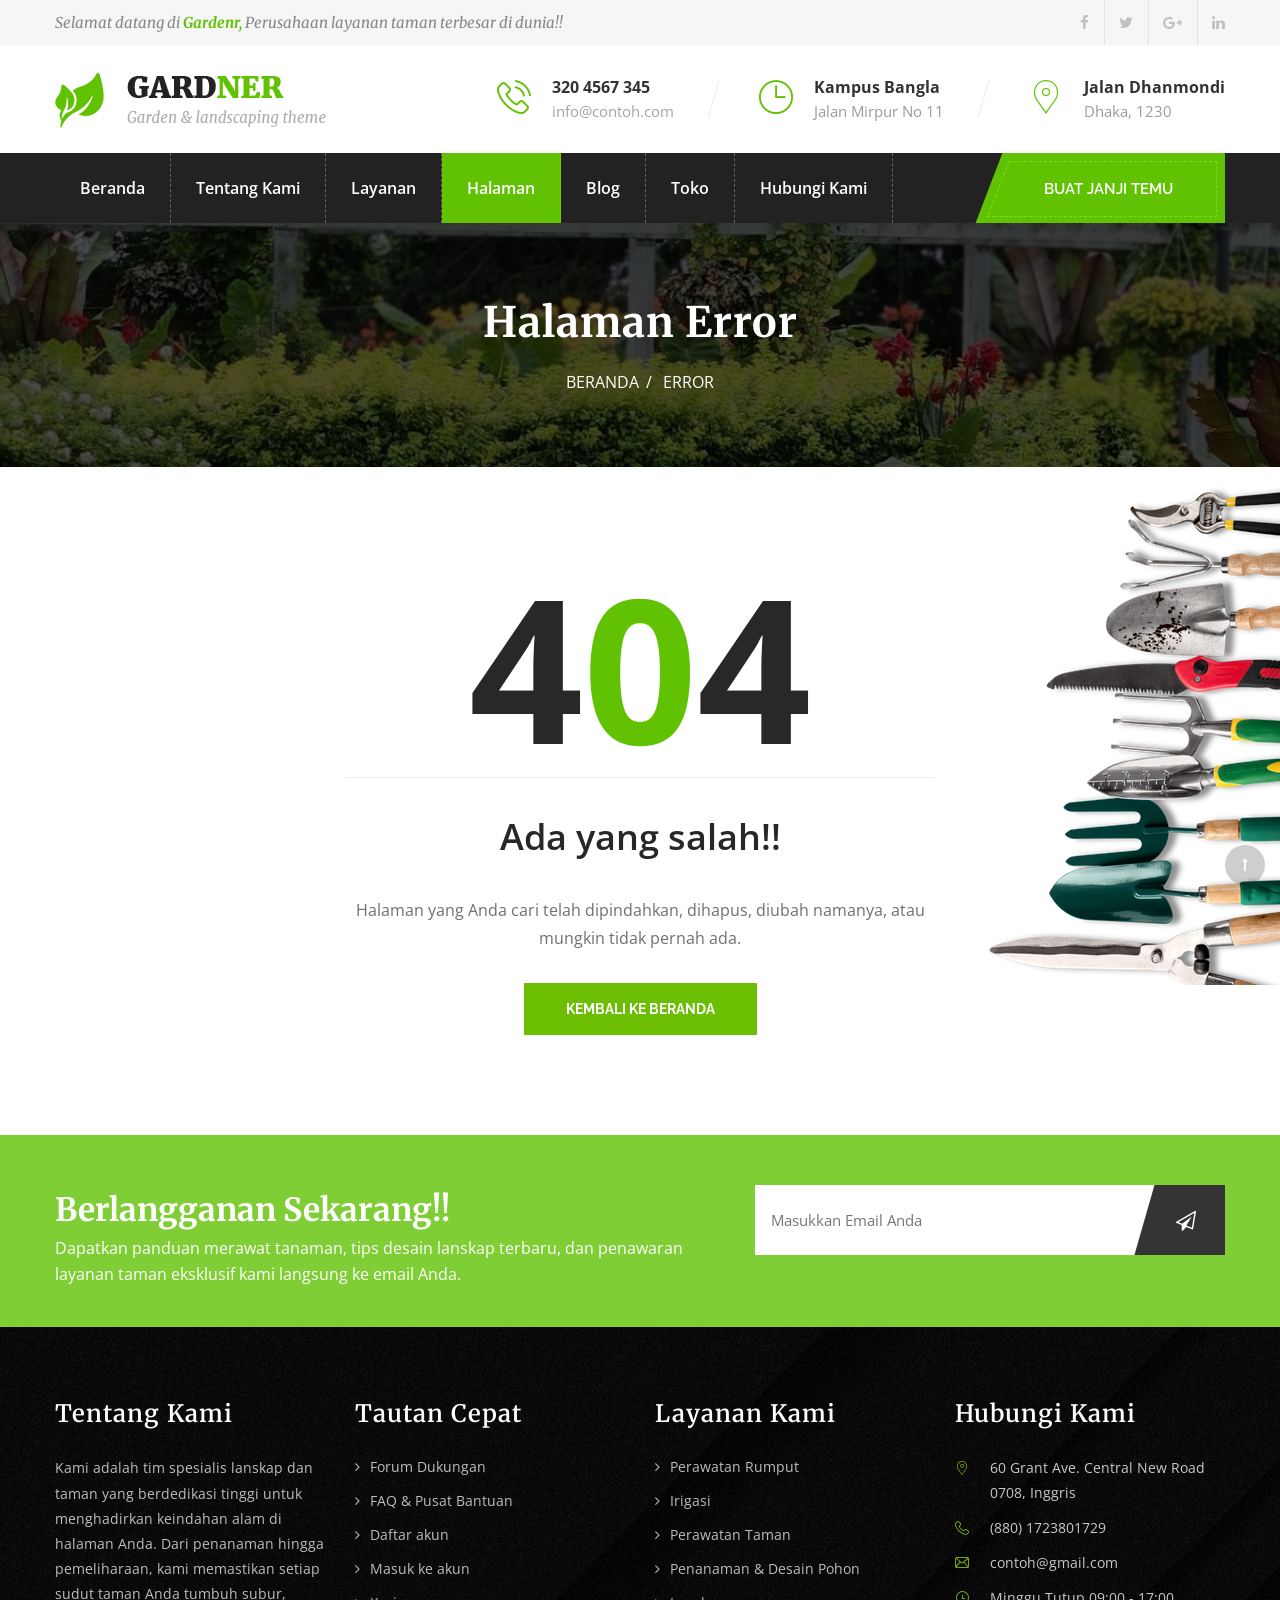
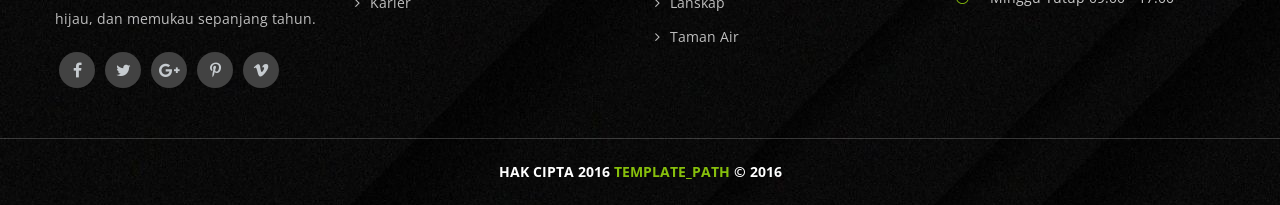
<file: error-page.html>
<!DOCTYPE html>
<html>
<head>
<meta charset="utf-8">
<title>GARDNER - Templat HTML Taman & Lanskap - Halaman 404</title>
<!-- Stylesheets -->
<link href="css/bootstrap.css" rel="stylesheet">
<link href="css/revolution-slider.css" rel="stylesheet">
<link href="css/style.css" rel="stylesheet">
<!--Favicon-->
<link rel="shortcut icon" href="images/favicon.ico" type="image/x-icon">
<link rel="icon" href="images/favicon.ico" type="image/x-icon">
<!-- Responsive -->
<meta http-equiv="X-UA-Compatible" content="IE=edge">
<meta name="viewport" content="width=device-width, initial-scale=1.0, maximum-scale=1.0, user-scalable=0">
<link href="css/responsive.css" rel="stylesheet">
<!--[if lt IE 9]><script src="https://cdnjs.cloudflare.com/ajax/libs/html5shiv/3.7.3/html5shiv.js"></script><![endif]-->
<!--[if lt IE 9]><script src="js/respond.js"></script><![endif]-->
</head>

<body>
<div class="page-wrapper">
 	
    <!-- Preloader -->
    <div class="preloader"></div>
 	
    <!-- Main Header-->
    <header class="main-header">
        <div class="header-style-2">
        
            <!-- Header Top -->
            <div class="header-top">
                <div class="auto-container clearfix">
                    <!--Top Left-->
                    <div class="top-left pull-left">
                        <ul class="links-nav clearfix">
                            <li>Selamat datang di <a href="#">Gardenr,</a> Perusahaan layanan taman terbesar di dunia!!</li>
                        </ul>
                    </div>
                    
                    <!--Top Right-->
                    <div class="top-right pull-right">
                        <ul class="links-nav clearfix">
                            <li><a href="#"><span class="fa fa-facebook-f"></span></a></li>
                            <li><a href="#"><span class="fa fa-twitter"></span></a></li>
                            <li><a href="#"><span class="fa fa-google-plus"></span></a></li>
                            <li><a href="#"><span class="fa fa-linkedin"></span></a></li>
                        </ul>
                    </div>
                </div>
            </div>
            <!-- Header Top End -->
            
            <!--Header-Upper-->
            <div class="header-upper">
                <div class="auto-container">
                    <div class="clearfix">
                        
                        <div class="pull-left logo-outer">
                            <div class="logo"><a href="index.html"><img src="images/logo.png" alt="Gardner" title="Gardner"></a></div>
                        </div>
                        
                        <div class="pull-right upper-right clearfix">
                            
                            <!--Info Box-->
                            <div class="upper-column info-box">
                                <div class="icon-box"><span class="flaticon-phone-call"></span></div>
                                <ul>
                                    <li><strong>320 4567 345</strong></li>
                                    <li><a href="#">info@contoh.com</a></li>
                                </ul>
                            </div>
                            
                            <!--Info Box-->
                            <div class="upper-column info-box">
                                <div class="icon-box"><span class="flaticon-clock"></span></div>
                                <ul>
                                    <li><strong>Kampus Bangla</strong></li>
                                    <li>Jalan Mirpur No 11</li>
                                </ul>
                            </div>
                            
                            <!--Info Box-->
                            <div class="upper-column info-box">
                                <div class="icon-box"><span class="flaticon-placeholder-1"></span></div>
                                <ul>
                                    <li><strong>Jalan Dhanmondi</strong></li>
                                    <li>Dhaka, 1230</li>
                                </ul>
                            </div>
                            
                        </div>
                        
                    </div>
                </div>
            </div>
            
            <!--Header-Lower-->
            <div class="header-lower">
                <!--Background Layer-->
                <div class="bg-layer"></div>
                
                
                <div class="auto-container">
                    <div class="nav-outer clearfix">
                        <!-- Main Menu -->
                        <nav class="main-menu">
                            <div class="navbar-header">
                                <!-- Toggle Button -->    	
                                <button type="button" class="navbar-toggle" data-toggle="collapse" data-target=".navbar-collapse">
                                <span class="icon-bar"></span>
                                <span class="icon-bar"></span>
                                <span class="icon-bar"></span>
                                </button>
                            </div>
                            
                            <div class="navbar-collapse collapse clearfix">
                                <ul class="navigation clearfix">
                                    <li class="dropdown"><a href="#">Beranda</a>
                                        <ul>
                                            <li><a href="index.html">Beranda Satu</a></li>                                        </ul>
                                    </li>
                                    <li class="dropdown"><a href="#">Tentang Kami</a>
                                    	<ul>
                                        	<li><a href="about-us.html">Tentang Kami</a></li>
                                            <li><a href="our-team.html">Tim Kami</a></li>
                                        </ul>
                                    </li>
                                    <li class="dropdown"><a href="#">Layanan</a>
                                        <ul>
                                            <li><a href="services.html">Layanan Kami</a></li>
                                            <li><a href="service-single.html">Desain Lanskap</a></li>
                                            <li><a href="service-single.html">Penanaman Pohon</a></li>
                                            <li><a href="service-single.html">Pembersihan Semak</a></li>
                                            <li><a href="service-single.html">Perawatan Taman</a></li>
                                            
                                            <li><a href="service-single.html">Taman Air</a></li>
                                        </ul>
                                    </li>
                                    <li class="current dropdown"><a href="#">Halaman</a>
                                        <ul>
                                            <li><a href="faq.html">Tanya Jawab (FAQ)</a></li>
                                            <li><a href="pricing.html">Harga</a></li>
                                            <li><a href="error-page.html">Halaman 404</a></li>
                                            <li><a href="gallery.html">Galeri Kami</a></li>
                                            
                                        </ul>
                                    </li>
                                    <li class="dropdown"><a href="#">Blog</a>
                                        <ul>
                                            <li><a href="blog-grid.html"> Tampilan Grid Blog</a></li>
                                            <li><a href="blog-single.html">Detail Blog</a></li>
                                        </ul>
                                    </li>
                                    <li class="dropdown"><a href="#">Toko</a>
                                        <ul>
                                            <li><a href="shop.html">Toko Kami</a></li>
                                            <li><a href="shop-single.html">Detail Barang</a></li>
                                        </ul>
                                    </li>
                                    <li><a href="contact.html">Hubungi Kami</a></li>
                                </ul>
                            </div>
                        </nav><!-- Main Menu End-->
                    
                        <div class="btn-outer-two"><a href="contact.html" class="theme-btn quote-btn"><span class="border"></span>Buat Janji Temu</a></div>
                        
                    </div>
                </div>
            </div>
            
            <!--Sticky Header-->
            <div class="sticky-header">
                <div class="auto-container clearfix">
                    <!--Logo-->
                    <div class="logo pull-left">
                        <a href="index.html" class="img-responsive"><img src="images/logo-small.png" alt="Gardner" title="Gardner"></a>
                    </div>
                    
                    <!--Right Col-->
                    <div class="right-col pull-right">
                        <!-- Main Menu -->
                        <nav class="main-menu">
                            <div class="navbar-header">
                                <!-- Toggle Button -->    	
                                <button type="button" class="navbar-toggle" data-toggle="collapse" data-target=".navbar-collapse">
                                <span class="icon-bar"></span>
                                <span class="icon-bar"></span>
                                <span class="icon-bar"></span>
                                </button>
                            </div>
                            
                            <div class="navbar-collapse collapse clearfix">
                                <ul class="navigation clearfix">
                                    <li class="dropdown"><a href="#">Beranda</a>
                                        <ul>
                                            <li><a href="index.html">Beranda Satu</a></li>                                        </ul>
                                    </li>
                                    <li class="dropdown"><a href="#">Tentang Kami</a>
                                    	<ul>
                                        	<li><a href="about-us.html">Tentang Kami</a></li>
                                            <li><a href="our-team.html">Tim Kami</a></li>
                                        </ul>
                                    </li>
                                    <li class="dropdown"><a href="#">Layanan</a>
                                        <ul>
                                            <li><a href="services.html">Layanan Kami</a></li>
                                            <li><a href="service-single.html">Desain Lanskap</a></li>
                                            <li><a href="service-single.html">Penanaman Pohon</a></li>
                                            <li><a href="service-single.html">Pembersihan Semak</a></li>
                                            <li><a href="service-single.html">Perawatan Taman</a></li>
                                            
                                            <li><a href="service-single.html">Taman Air</a></li>
                                        </ul>
                                    </li>
                                    <li class="current dropdown"><a href="#">Halaman</a>
                                        <ul>
                                            <li><a href="faq.html">Tanya Jawab (FAQ)</a></li>
                                            <li><a href="pricing.html">Harga</a></li>
                                            <li><a href="error-page.html">Halaman 404</a></li>
                                            <li><a href="gallery.html">Galeri Kami</a></li>
                                            
                                        </ul>
                                    </li>
                                    <li class="dropdown"><a href="#">Blog</a>
                                        <ul>
                                            <li><a href="blog-grid.html"> Tampilan Grid Blog</a></li>
                                            <li><a href="blog-single.html">Detail Blog</a></li>
                                        </ul>
                                    </li>
                                    <li class="dropdown"><a href="#">Toko</a>
                                        <ul>
                                            <li><a href="shop.html">Toko Kami</a></li>
                                            <li><a href="shop-single.html">Detail Barang</a></li>
                                        </ul>
                                    </li>
                                    <li><a href="contact.html">Hubungi Kami</a></li>
                                </ul>
                            </div>
                        </nav><!-- Main Menu End-->
                    </div>
                    
                </div>
            </div>
            <!--End Sticky Header-->
            
    	</div>
    </header>
    <!--End Main Header -->
    
    <!--Page Title-->
    <section class="page-title" style="background-image:url(images/background/page-title-1.jpg);">
        <div class="auto-container">
            <h1>Halaman Error</h1>
            
            <!--Bread Crumb -->
            <div class="breadcrumb-column">
                <ul class="bread-crumb clearfix">
                    <li><a href="index.html">Beranda</a></li>
                    <li class="active">Error</li>
                </ul>
            </div>
            
        </div>
    </section>
        
    <!--error-section-->
    <section class="error-section">
    	<div class="auto-container">
            <figure class="right-img">
                <img src="images/resource/error-image.jpg" alt="" />
            </figure>
            
            <!--inner-title-->
            <div class="inner-title text-center">
                <div class="big-text">
                    4<span>0</span>4
                </div>
                
                <h2>Ada yang salah!!</h2>
                <div class="text">
                    Halaman yang Anda cari telah dipindahkan, dihapus, diubah namanya, atau<br>
                    mungkin tidak pernah ada.
                </div>
                <a href="#" class="theme-btn btn-style-one">KEMBALI KE BERANDA</a>
            </div>
        </div>
    </section>
        
    <!--subscribe-style-one-->
    <section class="subscribe-style-one" style="background-image:url(images/background/subscriber-bg.jpg);">
    	<div class="auto-container">
        	<div class="row clearfix">
            	<div class="col-md-7 col-sm-12">
                	<h2>Berlangganan Sekarang!!</h2>
                    <div class="text">Dapatkan panduan merawat tanaman, tips desain lanskap terbaru, dan penawaran layanan taman eksklusif kami langsung ke email Anda.</div>
                </div>
                <div class="col-md-5 col-sm-12">
                	<form method="post" action="contact.html">
                        <div class="form-group">
                            <input type="email" name="email" value="" placeholder="Masukkan Email Anda" required>
                            <button type="submit" class="theme-btn"><span class="fa fa-paper-plane-o"></span></button>
                        </div>
                    </form>
                </div>
            </div>
        </div>
    </section>
    
    <!--Main Footer-->
    <footer class="main-footer">
    	
        <!--Footer Upper-->        
        <div class="footer-upper">
            <div class="auto-container">
                <div class="row clearfix">
                
                	<div class="col-md-6 col-sm-12 col-xs-12">
                    	<div class="row clearfix">
                        
                            <div class="col-md-6 col-sm-6 col-xs-12 column">
                                <div class="footer-widget about-widget">
                                    <h2>Tentang Kami</h2>
                                    <div class="text">
                                        <p>Kami adalah tim spesialis lanskap dan taman yang berdedikasi tinggi untuk menghadirkan keindahan alam di halaman Anda. Dari penanaman hingga pemeliharaan, kami memastikan setiap sudut taman Anda tumbuh subur, hijau, dan memukau sepanjang tahun.</p>
                                    </div>
                                    <ul class="footer-social">
                                        <li><a href="#"><span class="fa fa-facebook-f"></span></a></li>
                                        <li><a href="#"><span class="fa fa-twitter"></span></a></li>
                                        <li><a href="#"><span class="fa fa-google-plus"></span></a></li>
                                        <li><a href="#"><span class="fa fa-pinterest-p"></span></a></li>
                                        <li><a href="#"><span class="fa fa-vimeo"></span></a></li>
                                    </ul>
                                </div>
                            </div>
                            
                            <!--Footer Column-->
                            <div class="col-md-6 col-sm-6 col-xs-12 column">
                                <div class="footer-widget links-widget">
                                <h2>Tautan Cepat</h2>
                                    <ul>
                                        <li><a href="#">Forum Dukungan</a></li>
                                        <li><a href="#">FAQ & Pusat Bantuan</a></li>
                                        <li><a href="#">Daftar akun</a></li>
                                        <li><a href="#">Masuk ke akun</a></li>
                                        <li><a href="#">Karier</a></li>
                                    </ul>
                                </div>
                            </div>
                        </div>
                    </div>
                    
                    <div class="col-md-6 col-sm-12 col-xs-12">
                    	<div class="row clearfix">
                            <!--Footer Column-->
                            <div class="col-md-6 col-sm-6 col-xs-12 column">
                                <div class="footer-widget links-widget">
                                <h2>Layanan Kami</h2>
                                    <ul>
                                        <li><a href="#">Perawatan Rumput</a></li>
                                        <li><a href="#">Irigasi</a></li>
                                        <li><a href="#">Perawatan Taman</a></li>
                                        <li><a href="#">Penanaman & Desain Pohon</a></li>
                                        <li><a href="#">Lanskap</a></li>
                                        <li><a href="#">Taman Air</a></li>
                                    </ul>
        
                                </div>
                            </div>
                            
                            <!--Footer Column-->
                            <div class="col-md-6 col-sm-6 col-xs-12 column">
                                <div class="footer-widget">
                                    <h2>Hubungi Kami</h2>	
                                    <ul class="contact-info">
                                        <li><span class="flaticon-placeholder-1"></span>60 Grant Ave. Central New Road 0708, Inggris</li>
                                        <li><span class="flaticon-technology-1"></span>(880) 1723801729</li>
                                        <li><span class="flaticon-email-envelope-outline-shape-with-rounded-corners"></span>contoh@gmail.com</li>
                                        <li><span class="flaticon-clock-4"></span>Minggu Tutup 09:00 - 17:00</li>
                                    </ul>
                                </div>
                            </div>
                       	</div>
                    </div>
                    
                </div>
                
            </div>
        </div>
        
        <!--Footer Bottom-->
    	<div class="footer-bottom">
            <div class="auto-container">
                <div class="outer-box clearfix">
                    <!--Copyright-->
                	<div>
                    	<div class="copyright">Hak Cipta 2016 <a href="http://themeforest.net/user/template_path/portfolio" target="_blank">Template_Path</a> &copy; 2016</div>
                    </div>
                 </div>
            </div>
        </div>
        
    </footer>
    
</div>
<!--End pagewrapper-->

<!--Scroll to top-->
<div class="scroll-to-top scroll-to-target" data-target=".main-header"><span class="icon fa fa-long-arrow-up"></span></div>


<script src="js/jquery.js"></script> 
<script src="js/bootstrap.min.js"></script>
<script src="js/revolution.min.js"></script>
<script src="js/jquery.fancybox.pack.js"></script>
<script src="js/jquery.fancybox-media.js"></script>
<script src="js/owl.js"></script>
<script src="js/wow.js"></script>
<script src="js/validate.js"></script>

<script src="js/script.js"></script>

</body>
</html>
</file>
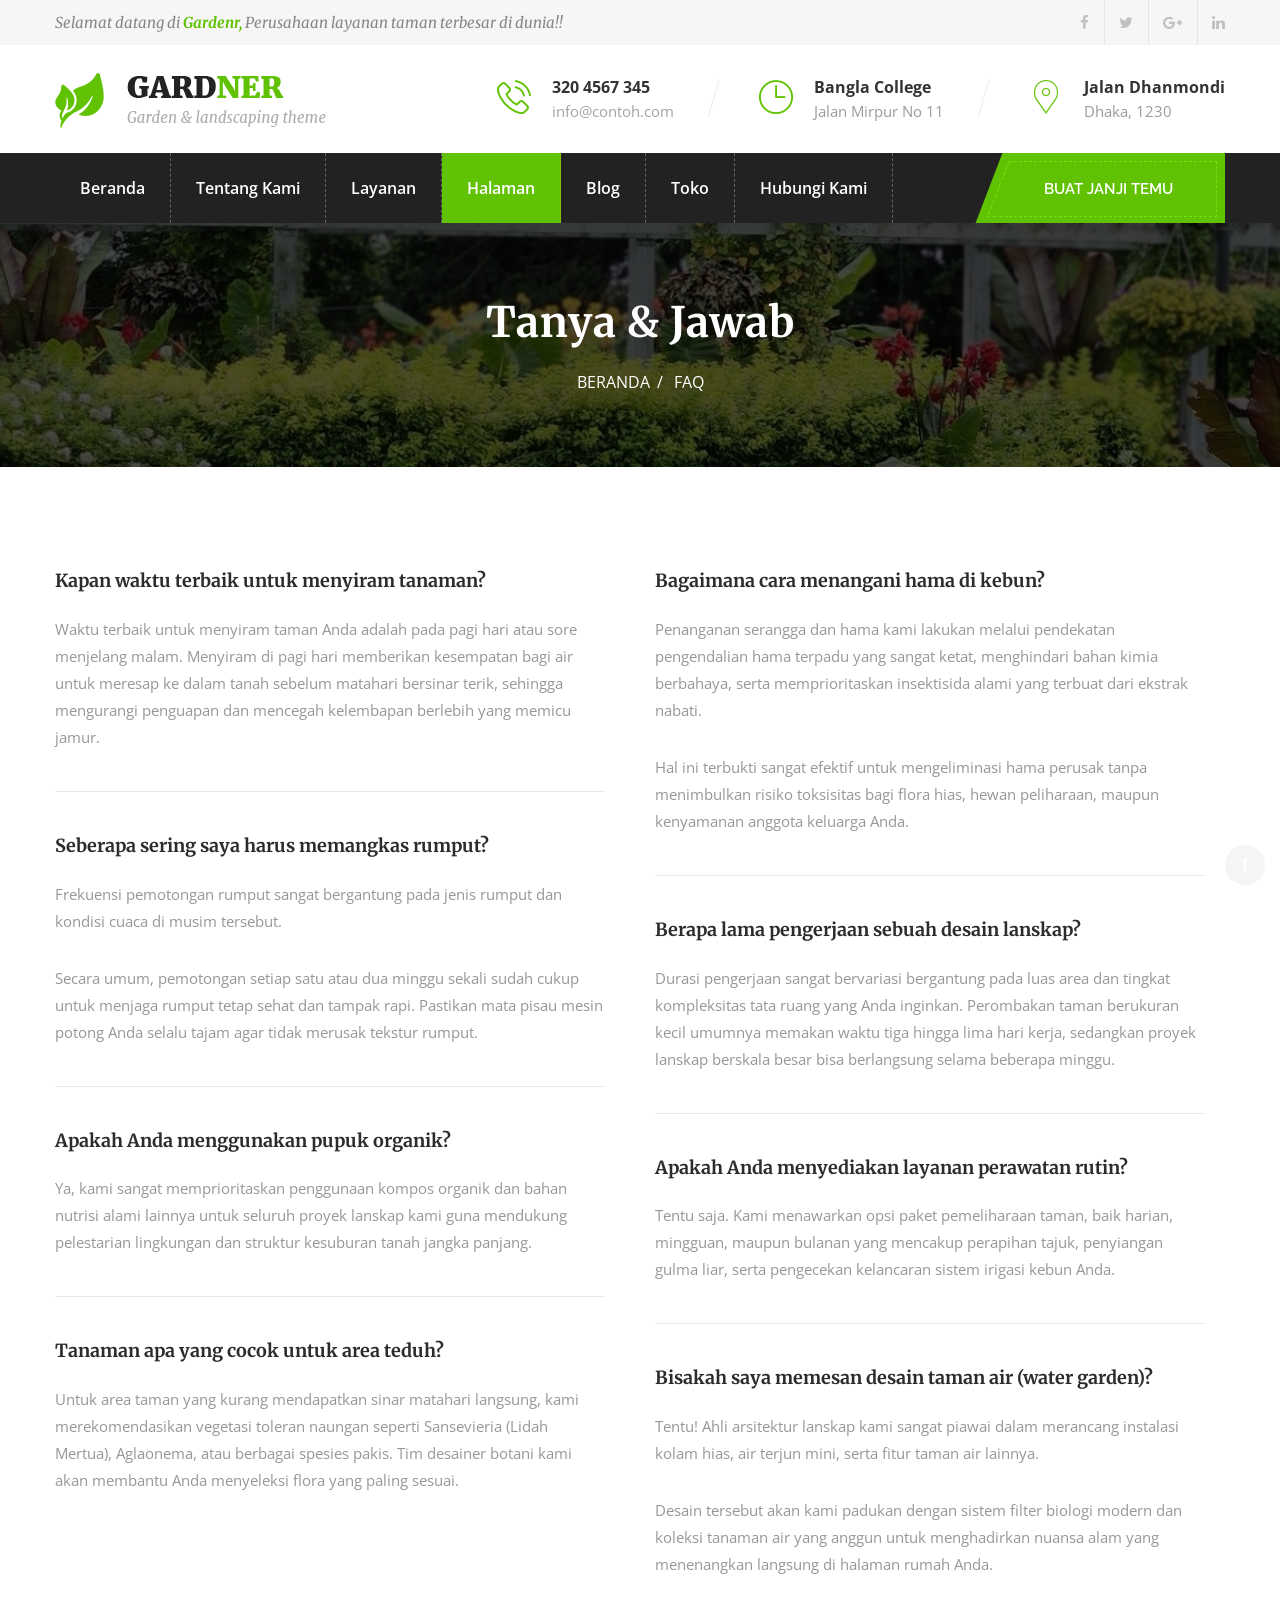
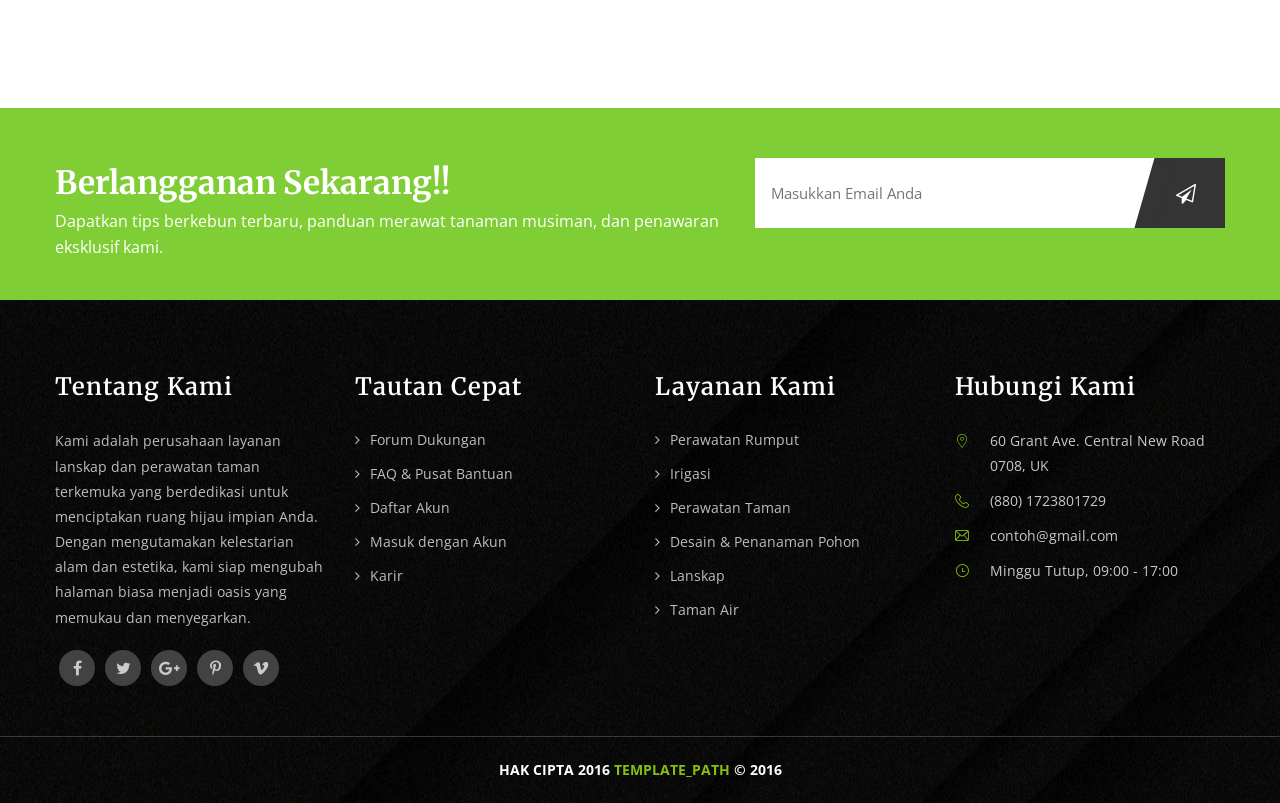
<file: faq.html>
<!DOCTYPE html>
<html>
<head>
<meta charset="utf-8">
<title>GARDNER - Templat HTML Taman & Lanskap - Pertanyaan yang Sering Diajukan</title>
<!-- Stylesheets -->
<link href="css/bootstrap.css" rel="stylesheet">
<link href="css/revolution-slider.css" rel="stylesheet">
<link href="css/style.css" rel="stylesheet">
<!--Favicon-->
<link rel="shortcut icon" href="images/favicon.ico" type="image/x-icon">
<link rel="icon" href="images/favicon.ico" type="image/x-icon">
<!-- Responsive -->
<meta http-equiv="X-UA-Compatible" content="IE=edge">
<meta name="viewport" content="width=device-width, initial-scale=1.0, maximum-scale=1.0, user-scalable=0">
<link href="css/responsive.css" rel="stylesheet">
<!--[if lt IE 9]><script src="https://cdnjs.cloudflare.com/ajax/libs/html5shiv/3.7.3/html5shiv.js"></script><![endif]-->
<!--[if lt IE 9]><script src="js/respond.js"></script><![endif]-->
</head>

<body>
<div class="page-wrapper">
 	
    <!-- Preloader -->
    <div class="preloader"></div>
 	
    <!-- Main Header-->
    <header class="main-header">
        <div class="header-style-2">
        
            <!-- Header Top -->
            <div class="header-top">
                <div class="auto-container clearfix">
                    <!--Top Left-->
                    <div class="top-left pull-left">
                        <ul class="links-nav clearfix">
                            <li>Selamat datang di <a href="#">Gardenr,</a> Perusahaan layanan taman terbesar di dunia!!</li>
                        </ul>
                    </div>
                    
                    <!--Top Right-->
                    <div class="top-right pull-right">
                        <ul class="links-nav clearfix">
                            <li><a href="#"><span class="fa fa-facebook-f"></span></a></li>
                            <li><a href="#"><span class="fa fa-twitter"></span></a></li>
                            <li><a href="#"><span class="fa fa-google-plus"></span></a></li>
                            <li><a href="#"><span class="fa fa-linkedin"></span></a></li>
                        </ul>
                    </div>
                </div>
            </div>
            <!-- Header Top End -->
            
            <!--Header-Upper-->
            <div class="header-upper">
                <div class="auto-container">
                    <div class="clearfix">
                        
                        <div class="pull-left logo-outer">
                            <div class="logo"><a href="index.html"><img src="images/logo.png" alt="Gardner" title="Gardner"></a></div>
                        </div>
                        
                        <div class="pull-right upper-right clearfix">
                            
                            <!--Info Box-->
                            <div class="upper-column info-box">
                                <div class="icon-box"><span class="flaticon-phone-call"></span></div>
                                <ul>
                                    <li><strong>320 4567 345</strong></li>
                                    <li><a href="#">info@contoh.com</a></li>
                                </ul>
                            </div>
                            
                            <!--Info Box-->
                            <div class="upper-column info-box">
                                <div class="icon-box"><span class="flaticon-clock"></span></div>
                                <ul>
                                    <li><strong>Bangla College</strong></li>
                                    <li>Jalan Mirpur No 11</li>
                                </ul>
                            </div>
                            
                            <!--Info Box-->
                            <div class="upper-column info-box">
                                <div class="icon-box"><span class="flaticon-placeholder-1"></span></div>
                                <ul>
                                    <li><strong>Jalan Dhanmondi</strong></li>
                                    <li>Dhaka, 1230</li>
                                </ul>
                            </div>
                            
                        </div>
                        
                    </div>
                </div>
            </div>
            
            <!--Header-Lower-->
            <div class="header-lower">
                <!--Background Layer-->
                <div class="bg-layer"></div>
                
                
                <div class="auto-container">
                    <div class="nav-outer clearfix">
                        <!-- Main Menu -->
                        <nav class="main-menu">
                            <div class="navbar-header">
                                <!-- Toggle Button -->    	
                                <button type="button" class="navbar-toggle" data-toggle="collapse" data-target=".navbar-collapse">
                                <span class="icon-bar"></span>
                                <span class="icon-bar"></span>
                                <span class="icon-bar"></span>
                                </button>
                            </div>
                            
                            <div class="navbar-collapse collapse clearfix">
                                <ul class="navigation clearfix">
                                    <li class="dropdown"><a href="#">Beranda</a>
                                        <ul>
                                            <li><a href="index.html">Beranda Satu</a></li>                                        </ul>
                                    </li>
                                    <li class="dropdown"><a href="#">Tentang Kami</a>
                                    	<ul>
                                        	<li><a href="about-us.html">Tentang Kami</a></li>
                                            <li><a href="our-team.html">Tim Kami</a></li>
                                        </ul>
                                    </li>
                                    <li class="dropdown"><a href="#">Layanan</a>
                                        <ul>
                                            <li><a href="services.html">Layanan Kami</a></li>
                                            <li><a href="service-single.html">Desain Lanskap</a></li>
                                            <li><a href="service-single.html">Penanaman Pohon</a></li>
                                            <li><a href="service-single.html">Pembersihan Semak</a></li>
                                            <li><a href="service-single.html">Perawatan Taman</a></li>
                                            
                                            <li><a href="service-single.html">Taman Air</a></li>
                                        </ul>
                                    </li>
                                    <li class="current dropdown"><a href="#">Halaman</a>
                                        <ul>
                                            <li><a href="faq.html">Tanya Jawab (FAQ)</a></li>
                                            <li><a href="pricing.html">Harga</a></li>
                                            <li><a href="error-page.html">Halaman 404</a></li>
                                            <li><a href="gallery.html">Galeri Kami</a></li>
                                            
                                        </ul>
                                    </li>
                                    <li class="dropdown"><a href="#">Blog</a>
                                        <ul>
                                            <li><a href="blog-grid.html">Tampilan Grid Blog</a></li>
                                            <li><a href="blog-single.html">Detail Blog</a></li>
                                        </ul>
                                    </li>
                                    <li class="dropdown"><a href="#">Toko</a>
                                        <ul>
                                            <li><a href="shop.html">Toko Kami</a></li>
                                            <li><a href="shop-single.html">Detail Produk</a></li>
                                        </ul>
                                    </li>
                                    <li><a href="contact.html">Hubungi Kami</a></li>
                                </ul>
                            </div>
                        </nav><!-- Main Menu End-->
                    
                        <div class="btn-outer-two"><a href="contact.html" class="theme-btn quote-btn"><span class="border"></span>Buat Janji Temu</a></div>
                        
                    </div>
                </div>
            </div>
            
            <!--Sticky Header-->
            <div class="sticky-header">
                <div class="auto-container clearfix">
                    <!--Logo-->
                    <div class="logo pull-left">
                        <a href="index.html" class="img-responsive"><img src="images/logo-small.png" alt="Gardner" title="Gardner"></a>
                    </div>
                    
                    <!--Right Col-->
                    <div class="right-col pull-right">
                        <!-- Main Menu -->
                        <nav class="main-menu">
                            <div class="navbar-header">
                                <!-- Toggle Button -->    	
                                <button type="button" class="navbar-toggle" data-toggle="collapse" data-target=".navbar-collapse">
                                <span class="icon-bar"></span>
                                <span class="icon-bar"></span>
                                <span class="icon-bar"></span>
                                </button>
                            </div>
                            
                            <div class="navbar-collapse collapse clearfix">
                                <ul class="navigation clearfix">
                                    <li class="dropdown"><a href="#">Beranda</a>
                                        <ul>
                                            <li><a href="index.html">Beranda Satu</a></li>                                        </ul>
                                    </li>
                                    <li class="dropdown"><a href="#">Tentang Kami</a>
                                    	<ul>
                                        	<li><a href="about-us.html">Tentang Kami</a></li>
                                            <li><a href="our-team.html">Tim Kami</a></li>
                                        </ul>
                                    </li>
                                    <li class="dropdown"><a href="#">Layanan</a>
                                        <ul>
                                            <li><a href="services.html">Layanan Kami</a></li>
                                            <li><a href="service-single.html">Desain Lanskap</a></li>
                                            <li><a href="service-single.html">Penanaman Pohon</a></li>
                                            <li><a href="service-single.html">Pembersihan Semak</a></li>
                                            <li><a href="service-single.html">Perawatan Taman</a></li>
                                            
                                            <li><a href="service-single.html">Taman Air</a></li>
                                        </ul>
                                    </li>
                                    <li class="current dropdown"><a href="#">Halaman</a>
                                        <ul>
                                            <li><a href="faq.html">Tanya Jawab (FAQ)</a></li>
                                            <li><a href="pricing.html">Harga</a></li>
                                            <li><a href="error-page.html">Halaman 404</a></li>
                                            <li><a href="gallery.html">Galeri Kami</a></li>
                                            
                                        </ul>
                                    </li>
                                    <li class="dropdown"><a href="#">Blog</a>
                                        <ul>
                                            <li><a href="blog-grid.html">Tampilan Grid Blog</a></li>
                                            <li><a href="blog-single.html">Detail Blog</a></li>
                                        </ul>
                                    </li>
                                    <li class="dropdown"><a href="#">Toko</a>
                                        <ul>
                                            <li><a href="shop.html">Toko Kami</a></li>
                                            <li><a href="shop-single.html">Detail Produk</a></li>
                                        </ul>
                                    </li>
                                    <li><a href="contact.html">Hubungi Kami</a></li>
                                </ul>
                            </div>
                        </nav><!-- Main Menu End-->
                    </div>
                    
                </div>
            </div>
            <!--End Sticky Header-->
            
    	</div>
    </header>
    <!--End Main Header -->
    
    <!--Page Title-->
    <section class="page-title" style="background-image:url(images/background/page-title-1.jpg);">
        <div class="auto-container">
            <h1>Tanya &amp; Jawab</h1>
            
            <!--Bread Crumb -->
            <div class="breadcrumb-column">
                <ul class="bread-crumb clearfix">
                    <li><a href="index.html">Beranda</a></li>
                    <li class="active">FAQ</li>
                </ul>
            </div>
            
        </div>
    </section>
        
    <!--faqs-section-->
    <section class="faqs-section">
    	<div class="auto-container">
            <div class="row clearfix">
            
            	<div class="col-md-6 col-sm-12 col-xs-12">
                	<div class="inner-box">
                    	<h3>Kapan waktu terbaik untuk menyiram tanaman?</h3>
                        <p>Waktu terbaik untuk menyiram taman Anda adalah pada pagi hari atau sore menjelang malam. Menyiram di pagi hari memberikan kesempatan bagi air untuk meresap ke dalam tanah sebelum matahari bersinar terik, sehingga mengurangi penguapan dan mencegah kelembapan berlebih yang memicu jamur.</p>
                    </div>

					<div class="inner-box">
                    	<h3>Seberapa sering saya harus memangkas rumput?</h3>
                        <p>Frekuensi pemotongan rumput sangat bergantung pada jenis rumput dan kondisi cuaca di musim tersebut.</p>
                        <p>Secara umum, pemotongan setiap satu atau dua minggu sekali sudah cukup untuk menjaga rumput tetap sehat dan tampak rapi. Pastikan mata pisau mesin potong Anda selalu tajam agar tidak merusak tekstur rumput.</p>
                    </div>

					<div class="inner-box">
                    	<h3>Apakah Anda menggunakan pupuk organik?</h3>
                        <p>Ya, kami sangat memprioritaskan penggunaan kompos organik dan bahan nutrisi alami lainnya untuk seluruh proyek lanskap kami guna mendukung pelestarian lingkungan dan struktur kesuburan tanah jangka panjang.</p>
                    </div>

					<div class="inner-box">
                    	<h3>Tanaman apa yang cocok untuk area teduh?</h3>
                        <p>Untuk area taman yang kurang mendapatkan sinar matahari langsung, kami merekomendasikan vegetasi toleran naungan seperti Sansevieria (Lidah Mertua), Aglaonema, atau berbagai spesies pakis. Tim desainer botani kami akan membantu Anda menyeleksi flora yang paling sesuai.</p>
                    </div>

                </div>
                
                <div class="col-md-6 col-sm-12 col-xs-12">
                	
                    <div class="inner-box">
                    	<h3>Bagaimana cara menangani hama di kebun?</h3>
                        <p>Penanganan serangga dan hama kami lakukan melalui pendekatan pengendalian hama terpadu yang sangat ketat, menghindari bahan kimia berbahaya, serta memprioritaskan insektisida alami yang terbuat dari ekstrak nabati.</p>
                        <p>Hal ini terbukti sangat efektif untuk mengeliminasi hama perusak tanpa menimbulkan risiko toksisitas bagi flora hias, hewan peliharaan, maupun kenyamanan anggota keluarga Anda.</p>
                    </div>
                    
                    <div class="inner-box">
                    	<h3>Berapa lama pengerjaan sebuah desain lanskap?</h3>
                        <p>Durasi pengerjaan sangat bervariasi bergantung pada luas area dan tingkat kompleksitas tata ruang yang Anda inginkan. Perombakan taman berukuran kecil umumnya memakan waktu tiga hingga lima hari kerja, sedangkan proyek lanskap berskala besar bisa berlangsung selama beberapa minggu.</p>
                    </div>
                    
                    <div class="inner-box">
                    	<h3>Apakah Anda menyediakan layanan perawatan rutin?</h3>
                        <p>Tentu saja. Kami menawarkan opsi paket pemeliharaan taman, baik harian, mingguan, maupun bulanan yang mencakup perapihan tajuk, penyiangan gulma liar, serta pengecekan kelancaran sistem irigasi kebun Anda.</p>
                    </div>
                    
                    <div class="inner-box">
                    	<h3>Bisakah saya memesan desain taman air (water garden)?</h3>
                        <p>Tentu! Ahli arsitektur lanskap kami sangat piawai dalam merancang instalasi kolam hias, air terjun mini, serta fitur taman air lainnya.</p>
                        <p>Desain tersebut akan kami padukan dengan sistem filter biologi modern dan koleksi tanaman air yang anggun untuk menghadirkan nuansa alam yang menenangkan langsung di halaman rumah Anda.</p>
                    </div>
                    
                </div>
                
            </div>
        </div>
    </section>
        
    <!--subscribe-style-one-->
    <section class="subscribe-style-one" style="background-image:url(images/background/subscriber-bg.jpg);">
    	<div class="auto-container">
        	<div class="row clearfix">
            	<div class="col-md-7 col-sm-12">
                	<h2>Berlangganan Sekarang!!</h2>
                    <div class="text">Dapatkan tips berkebun terbaru, panduan merawat tanaman musiman, dan penawaran eksklusif kami. </div>
                </div>
                <div class="col-md-5 col-sm-12">
                	<form method="post" action="contact.html">
                        <div class="form-group">
                            <input type="email" name="email" value="" placeholder="Masukkan Email Anda" required>
                            <button type="submit" class="theme-btn"><span class="fa fa-paper-plane-o"></span></button>
                        </div>
                    </form>
                </div>
            </div>
        </div>
    </section>
    
    <!--Main Footer-->
    <footer class="main-footer">
    	
        <!--Footer Upper-->        
        <div class="footer-upper">
            <div class="auto-container">
                <div class="row clearfix">
                
                	<div class="col-md-6 col-sm-12 col-xs-12">
                    	<div class="row clearfix">
                        
                            <div class="col-md-6 col-sm-6 col-xs-12 column">
                                <div class="footer-widget about-widget">
                                    <h2>Tentang Kami</h2>
                                    <div class="text">
                                        <p>Kami adalah perusahaan layanan lanskap dan perawatan taman terkemuka yang berdedikasi untuk menciptakan ruang hijau impian Anda. Dengan mengutamakan kelestarian alam dan estetika, kami siap mengubah halaman biasa menjadi oasis yang memukau dan menyegarkan.</p>
                                    </div>
                                    <ul class="footer-social">
                                        <li><a href="#"><span class="fa fa-facebook-f"></span></a></li>
                                        <li><a href="#"><span class="fa fa-twitter"></span></a></li>
                                        <li><a href="#"><span class="fa fa-google-plus"></span></a></li>
                                        <li><a href="#"><span class="fa fa-pinterest-p"></span></a></li>
                                        <li><a href="#"><span class="fa fa-vimeo"></span></a></li>
                                    </ul>
                                </div>
                            </div>
                            
                            <!--Footer Column-->
                            <div class="col-md-6 col-sm-6 col-xs-12 column">
                                <div class="footer-widget links-widget">
                                <h2>Tautan Cepat</h2>
                                    <ul>
                                        <li><a href="#">Forum Dukungan</a></li>
                                        <li><a href="#">FAQ & Pusat Bantuan</a></li>
                                        <li><a href="#">Daftar Akun</a></li>
                                        <li><a href="#">Masuk dengan Akun</a></li>
                                        <li><a href="#">Karir</a></li>
                                    </ul>
                                </div>
                            </div>
                        </div>
                    </div>
                    
                    <div class="col-md-6 col-sm-12 col-xs-12">
                    	<div class="row clearfix">
                            <!--Footer Column-->
                            <div class="col-md-6 col-sm-6 col-xs-12 column">
                                <div class="footer-widget links-widget">
                                <h2>Layanan Kami</h2>
                                    <ul>
                                        <li><a href="#">Perawatan Rumput</a></li>
                                        <li><a href="#">Irigasi</a></li>
                                        <li><a href="#">Perawatan Taman</a></li>
                                        <li><a href="#">Desain & Penanaman Pohon</a></li>
                                        <li><a href="#">Lanskap</a></li>
                                        <li><a href="#">Taman Air</a></li>
                                    </ul>
        
                                </div>
                            </div>
                            
                            <!--Footer Column-->
                            <div class="col-md-6 col-sm-6 col-xs-12 column">
                                <div class="footer-widget">
                                    <h2>Hubungi Kami</h2>	
                                    <ul class="contact-info">
                                        <li><span class="flaticon-placeholder-1"></span>60 Grant Ave. Central New Road 0708, UK</li>
                                        <li><span class="flaticon-technology-1"></span>(880) 1723801729</li>
                                        <li><span class="flaticon-email-envelope-outline-shape-with-rounded-corners"></span>contoh@gmail.com</li>
                                        <li><span class="flaticon-clock-4"></span>Minggu Tutup, 09:00 - 17:00</li>
                                    </ul>
                                </div>
                            </div>
                       	</div>
                    </div>
                    
                </div>
                
            </div>
        </div>
        
        <!--Footer Bottom-->
    	<div class="footer-bottom">
            <div class="auto-container">
                <div class="outer-box clearfix">
                    <!--Copyright-->
                	<div>
                    	<div class="copyright">Hak Cipta 2016 <a href="http://themeforest.net/user/template_path/portfolio" target="_blank">Template_Path</a> &copy; 2016</div>
                    </div>
                 </div>
            </div>
        </div>
        
    </footer>
    
</div>
<!--End pagewrapper-->

<!--Scroll to top-->
<div class="scroll-to-top scroll-to-target" data-target=".main-header"><span class="icon fa fa-long-arrow-up"></span></div>


<script src="js/jquery.js"></script> 
<script src="js/bootstrap.min.js"></script>
<script src="js/revolution.min.js"></script>
<script src="js/jquery.fancybox.pack.js"></script>
<script src="js/jquery.fancybox-media.js"></script>
<script src="js/owl.js"></script>
<script src="js/wow.js"></script>
<script src="js/validate.js"></script>

<script src="js/script.js"></script>

</body>
</html>
</file>
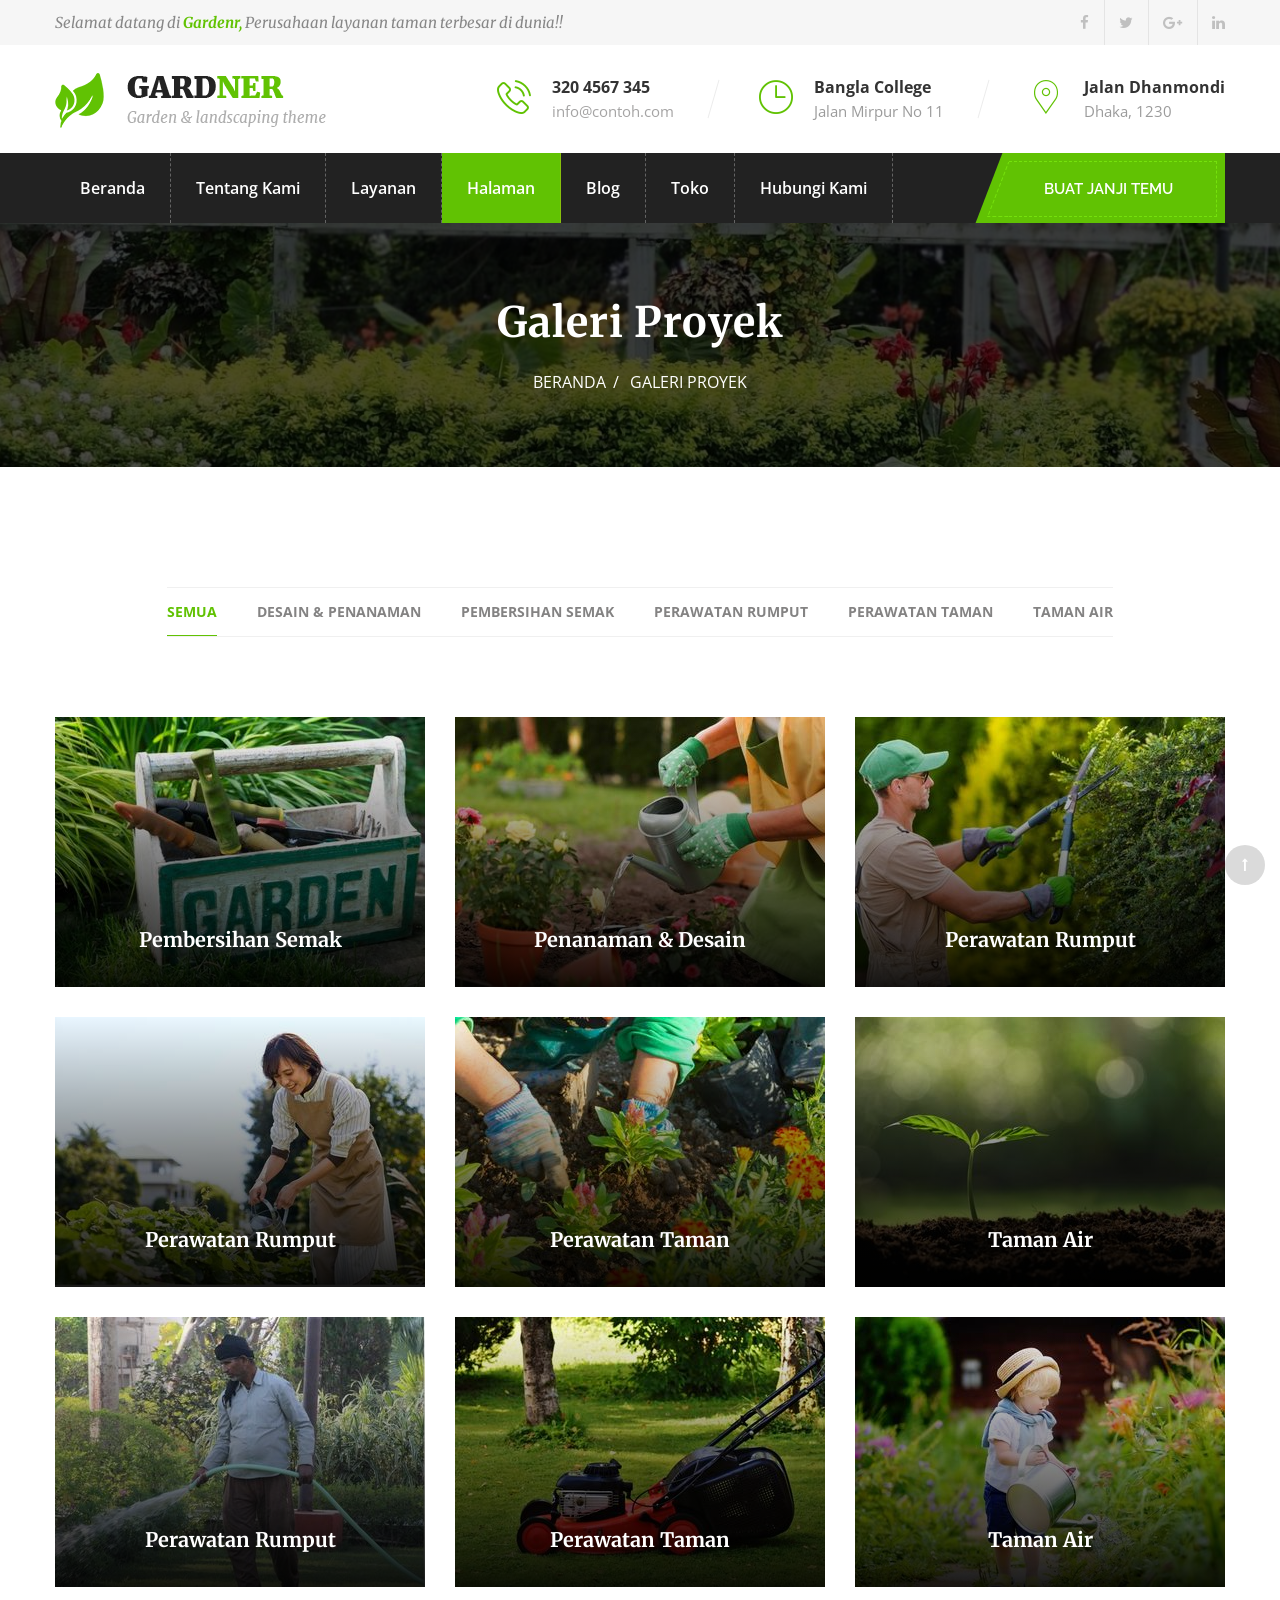
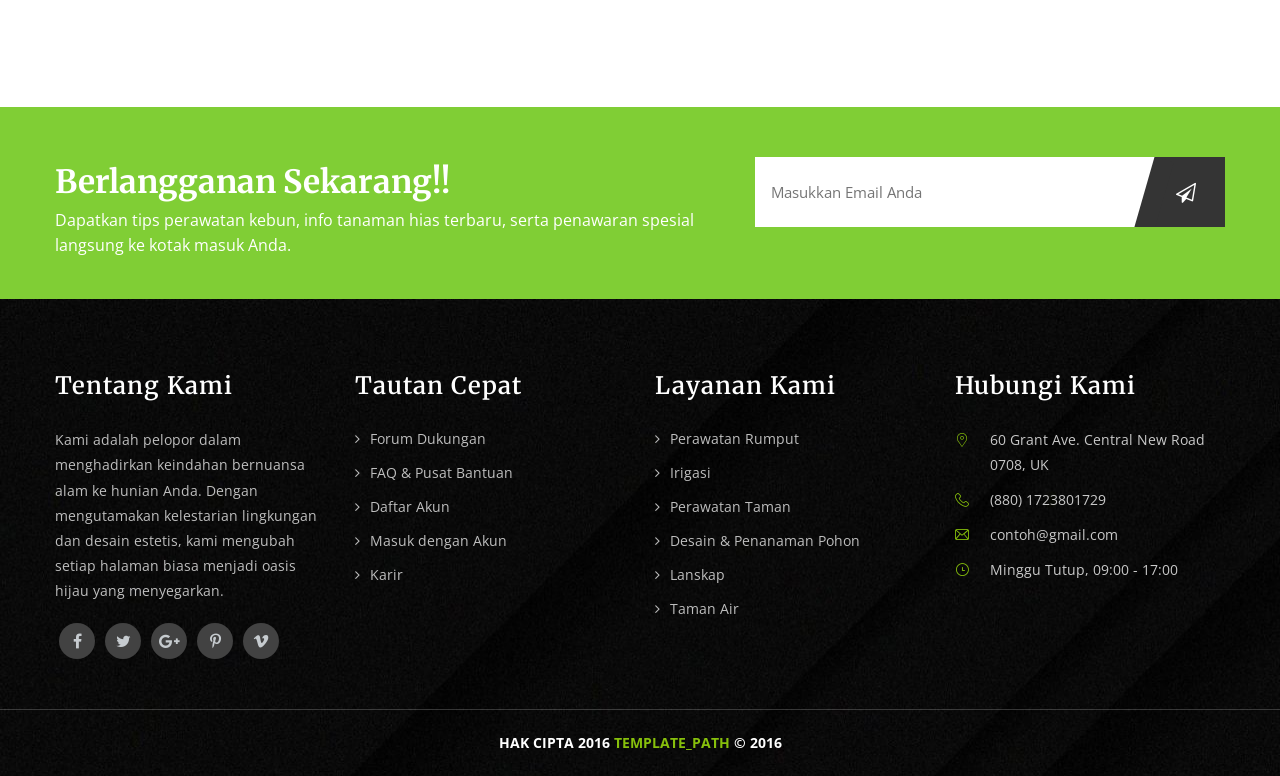
<file: gallery.html>
<!DOCTYPE html>
<html>
<head>
<meta charset="utf-8">
<title>GARDNER - Templat HTML Taman & Lanskap - Galeri</title>
<!-- Stylesheets -->
<link href="css/bootstrap.css" rel="stylesheet">
<link href="css/revolution-slider.css" rel="stylesheet">
<link href="css/style.css" rel="stylesheet">
<!--Favicon-->
<link rel="shortcut icon" href="images/favicon.ico" type="image/x-icon">
<link rel="icon" href="images/favicon.ico" type="image/x-icon">
<!-- Responsive -->
<meta http-equiv="X-UA-Compatible" content="IE=edge">
<meta name="viewport" content="width=device-width, initial-scale=1.0, maximum-scale=1.0, user-scalable=0">
<link href="css/responsive.css" rel="stylesheet">
<!--[if lt IE 9]><script src="https://cdnjs.cloudflare.com/ajax/libs/html5shiv/3.7.3/html5shiv.js"></script><![endif]-->
<!--[if lt IE 9]><script src="js/respond.js"></script><![endif]-->
</head>

<body>
<div class="page-wrapper">
 	
    <!-- Preloader -->
    <div class="preloader"></div>
 	
    <!--Main Header-->
    <header class="main-header">
        <div class="header-style-2">
        
            <!-- Header Top -->
            <div class="header-top">
                <div class="auto-container clearfix">
                    <!--Top Left-->
                    <div class="top-left pull-left">
                        <ul class="links-nav clearfix">
                            <li>Selamat datang di <a href="#">Gardenr,</a> Perusahaan layanan taman terbesar di dunia!!</li>
                        </ul>
                    </div>
                    
                    <!--Top Right-->
                    <div class="top-right pull-right">
                        <ul class="links-nav clearfix">
                            <li><a href="#"><span class="fa fa-facebook-f"></span></a></li>
                            <li><a href="#"><span class="fa fa-twitter"></span></a></li>
                            <li><a href="#"><span class="fa fa-google-plus"></span></a></li>
                            <li><a href="#"><span class="fa fa-linkedin"></span></a></li>
                        </ul>
                    </div>
                </div>
            </div>
            <!-- Header Top End -->
            
            <!--Header-Upper-->
            <div class="header-upper">
                <div class="auto-container">
                    <div class="clearfix">
                        
                        <div class="pull-left logo-outer">
                            <div class="logo"><a href="index.html"><img src="images/logo.png" alt="Gardner" title="Gardner"></a></div>
                        </div>
                        
                        <div class="pull-right upper-right clearfix">
                            
                            <!--Info Box-->
                            <div class="upper-column info-box">
                                <div class="icon-box"><span class="flaticon-phone-call"></span></div>
                                <ul>
                                    <li><strong>320 4567 345</strong></li>
                                    <li><a href="#">info@contoh.com</a></li>
                                </ul>
                            </div>
                            
                            <!--Info Box-->
                            <div class="upper-column info-box">
                                <div class="icon-box"><span class="flaticon-clock"></span></div>
                                <ul>
                                    <li><strong>Bangla College</strong></li>
                                    <li>Jalan Mirpur No  11</li>
                                </ul>
                            </div>
                            
                            <!--Info Box-->
                            <div class="upper-column info-box">
                                <div class="icon-box"><span class="flaticon-placeholder-1"></span></div>
                                <ul>
                                    <li><strong>Jalan Dhanmondi</strong></li>
                                    <li>Dhaka, 1230</li>
                                </ul>
                            </div>
                            
                        </div>
                        
                    </div>
                </div>
            </div>
            
            <!--Header-Lower-->
            <div class="header-lower">
                <!--Background Layer-->
                <div class="bg-layer"></div>
                
                
                <div class="auto-container">
                    <div class="nav-outer clearfix">
                        <!-- Main Menu -->
                        <nav class="main-menu">
                            <div class="navbar-header">
                                <!-- Toggle Button -->    	
                                <button type="button" class="navbar-toggle" data-toggle="collapse" data-target=".navbar-collapse">
                                <span class="icon-bar"></span>
                                <span class="icon-bar"></span>
                                <span class="icon-bar"></span>
                                </button>
                            </div>
                            
                            <div class="navbar-collapse collapse clearfix">
                                <ul class="navigation clearfix">
                                    <li class="dropdown"><a href="#">Beranda</a>
                                        <ul>
                                            <li><a href="index.html">Beranda Satu</a></li>                                        </ul>
                                    </li>
                                    <li class="dropdown"><a href="#">Tentang Kami</a>
                                    	<ul>
                                        	<li><a href="about-us.html">Tentang Kami</a></li>
                                            <li><a href="our-team.html">Tim Kami</a></li>
                                        </ul>
                                    </li>
                                    <li class="dropdown"><a href="#">Layanan</a>
                                        <ul>
                                            <li><a href="services.html">Layanan Kami</a></li>
                                            <li><a href="service-single.html">Desain Lanskap</a></li>
                                            <li><a href="service-single.html">Penanaman Pohon</a></li>
                                            <li><a href="service-single.html">Pembersihan Semak</a></li>
                                            <li><a href="service-single.html">Perawatan Taman</a></li>
                                            
                                            <li><a href="service-single.html">Taman Air</a></li>
                                        </ul>
                                    </li>
                                    <li class="current dropdown"><a href="#">Halaman</a>
                                        <ul>
                                            <li><a href="faq.html">Tanya Jawab (FAQ)</a></li>
                                            <li><a href="pricing.html">Harga</a></li>
                                            <li><a href="error-page.html">Halaman 404</a></li>
                                            <li><a href="gallery.html">Galeri Kami</a></li>
                                            
                                        </ul>
                                    </li>
                                    <li class="dropdown"><a href="#">Blog</a>
                                        <ul>
                                            <li><a href="blog-grid.html">Tampilan Grid Blog</a></li>
                                            <li><a href="blog-single.html">Detail Blog</a></li>
                                        </ul>
                                    </li>
                                    <li class="dropdown"><a href="#">Toko</a>
                                        <ul>
                                            <li><a href="shop.html">Toko Kami</a></li>
                                            <li><a href="shop-single.html">Detail Produk</a></li>
                                        </ul>
                                    </li>
                                    <li><a href="contact.html">Hubungi Kami</a></li>
                                </ul>
                            </div>
                        </nav><!-- Main Menu End-->
                    
                        <div class="btn-outer-two"><a href="contact.html" class="theme-btn quote-btn"><span class="border"></span>Buat Janji Temu</a></div>
                        
                    </div>
                </div>
            </div>
            
            <!--Sticky Header-->
            <div class="sticky-header">
                <div class="auto-container clearfix">
                    <!--Logo-->
                    <div class="logo pull-left">
                        <a href="index.html" class="img-responsive"><img src="images/logo-small.png" alt="Gardner" title="Gardner"></a>
                    </div>
                    
                    <!--Right Col-->
                    <div class="right-col pull-right">
                        <!-- Main Menu -->
                        <nav class="main-menu">
                            <div class="navbar-header">
                                <!-- Toggle Button -->    	
                                <button type="button" class="navbar-toggle" data-toggle="collapse" data-target=".navbar-collapse">
                                <span class="icon-bar"></span>
                                <span class="icon-bar"></span>
                                <span class="icon-bar"></span>
                                </button>
                            </div>
                            
                            <div class="navbar-collapse collapse clearfix">
                                <ul class="navigation clearfix">
                                    <li class="dropdown"><a href="#">Beranda</a>
                                        <ul>
                                            <li><a href="index.html">Beranda Satu</a></li>                                        </ul>
                                    </li>
                                    <li class="dropdown"><a href="#">Tentang Kami</a>
                                    	<ul>
                                        	<li><a href="about-us.html">Tentang Kami</a></li>
                                            <li><a href="our-team.html">Tim Kami</a></li>
                                        </ul>
                                    </li>
                                    <li class="dropdown"><a href="#">Layanan</a>
                                        <ul>
                                            <li><a href="services.html">Layanan Kami</a></li>
                                            <li><a href="service-single.html">Desain Lanskap</a></li>
                                            <li><a href="service-single.html">Penanaman Pohon</a></li>
                                            <li><a href="service-single.html">Pembersihan Semak</a></li>
                                            <li><a href="service-single.html">Perawatan Taman</a></li>
                                            
                                            <li><a href="service-single.html">Taman Air</a></li>
                                        </ul>
                                    </li>
                                    <li class="current dropdown"><a href="#">Halaman</a>
                                        <ul>
                                            <li><a href="faq.html">Tanya Jawab (FAQ)</a></li>
                                            <li><a href="pricing.html">Harga</a></li>
                                            <li><a href="error-page.html">Halaman 404</a></li>
                                            <li><a href="gallery.html">Galeri Kami</a></li>
                                            
                                        </ul>
                                    </li>
                                    <li class="dropdown"><a href="#">Blog</a>
                                        <ul>
                                            <li><a href="blog-grid.html">Tampilan Grid Blog</a></li>
                                            <li><a href="blog-single.html">Detail Blog</a></li>
                                        </ul>
                                    </li>
                                    <li class="dropdown"><a href="#">Toko</a>
                                        <ul>
                                            <li><a href="shop.html">Toko Kami</a></li>
                                            <li><a href="shop-single.html">Detail Produk</a></li>
                                        </ul>
                                    </li>
                                    <li><a href="contact.html">Hubungi Kami</a></li>
                                </ul>
                            </div>
                        </nav><!-- Main Menu End-->
                    </div>
                    
                </div>
            </div>
            <!--End Sticky Header-->
            
    	</div>
    </header>
    <!--End Main Header -->
    
    <!--Page Title-->
    <section class="page-title" style="background-image:url(images/background/page-title-1.jpg);">
        <div class="auto-container">
            <h1>Galeri Proyek</h1>
            
            <!--Bread Crumb -->
            <div class="breadcrumb-column">
                <ul class="bread-crumb clearfix">
                    <li><a href="index.html">Beranda</a></li>
                    <li class="active">Galeri Proyek</li>
                </ul>
            </div>
            
        </div>
    </section>
    
    
    <!--Gallery Section-->
    <section class="gallery-section-two">
    	<div class="auto-container">

            <div class="mixitup-gallery">
        		<!--Filter-->
                <div class="filters text-center">
                    <ul class="filter-tabs filter-btns clearfix">
                        <li class="active filter" data-role="button" data-filter="all"><span class="txt">SEMUA</span></li>
                        <li class="filter" data-role="button" data-filter=".desing"><span class="txt">Desain &amp; Penanaman</span></li>
                        <li class="filter" data-role="button" data-filter=".rubbish"><span class="txt">Pembersihan Semak</span></li>
                        <li class="filter" data-role="button" data-filter=".lawn"><span class="txt">Perawatan Rumput</span></li>
                        <li class="filter" data-role="button" data-filter=".garden"><span class="txt">Perawatan Taman</span></li>
                        <li class="filter" data-role="button" data-filter=".water"><span class="txt">Taman Air</span></li>
                    </ul>
                </div>

                <!--Filter List-->
                <div class="filter-list row clearfix">

                    <div class="gallery-item col-md-4 col-sm-6 col-xs-12 mix mix_all all lawn garden water">
                        <div class="inner-box">
                            <div class="image-box"><img src="images/resource/latest-project-1.jpg" alt=""></div>
                            <!--caption-->
                            <div class="caption">
                                Pembersihan Semak
                            </div>
                            <div class="overlay-box">
                                <div class="inner">
                                    <div class="content">
                                        <h2><a href="#">Pembersihan Semak</a></h2>
                                        <div class="text">
                                            Proses pembersihan area taman dari gulma dan dedaunan kering.
                                        </div>
                                        <a href="images/resource/latest-project-1.jpg" class="plus lightbox-image">
                                            <span class="flaticon-add-2"></span>
                                        </a>
                                    </div>
                                </div>
                            </div>
                        </div>
                    </div>
                    
                    <div class="gallery-item col-md-4 col-sm-6 col-xs-12 mix mix_all all rubbish garden">
                        <div class="inner-box">
                            <div class="image-box"><img src="images/resource/latest-project-2.jpg" alt=""></div>
                            <!--caption-->
                            <div class="caption">
                                Penanaman &amp; Desain
                            </div>
                            <div class="overlay-box">
                                <div class="inner">
                                    <div class="content">
                                        <h2><a href="#">Penanaman &amp; Desain</a></h2>
                                        <div class="text">
                                            Penataan tanaman hias untuk estetika halaman rumah Anda.
                                        </div>
                                        <a href="images/resource/latest-project-2.jpg" class="plus lightbox-image">
                                            <span class="flaticon-add-2"></span>
                                        </a>
                                    </div>
                                </div>
                            </div>
                        </div>
                    </div>
                    
                    <div class="gallery-item col-md-4 col-sm-6 col-xs-12 mix mix_all all desing rubbish water">
                        <div class="inner-box">
                            <div class="image-box"><img src="images/resource/latest-project-3.jpg" alt=""></div>
                                <div class="caption">
                                    Perawatan Rumput
                                </div>
                            <div class="overlay-box">
                                <div class="inner">
                                    <div class="content">
                                        <h2><a href="#">Perawatan Rumput</a></h2>
                                        <div class="text">
                                            Pemangkasan dan pemupukan agar rumput hijau dan sehat.
                                        </div>
                                        <a href="images/resource/latest-project-3.jpg" class="plus lightbox-image">
                                            <span class="flaticon-add-2"></span>
                                        </a>
                                    </div>
                                </div>
                            </div>
                        </div>
                    </div>
                    
                    <div class="gallery-item col-md-4 col-sm-6 col-xs-12 default-portfolio-item mix mix_all all desing rubbish garden water">
                        <div class="inner-box">
                            <div class="image-box"><img src="images/resource/latest-project-4.jpg" alt=""></div>
                            <div class="caption">
                                Perawatan Rumput
                            </div>
                            <div class="overlay-box">
                                <div class="inner">
                                    <div class="content">
                                        <h2><a href="#">Perawatan Rumput</a></h2>
                                        <div class="text">
                                            Perawatan rutin untuk menjaga keindahan hamparan rumput.
                                        </div>
                                        <a href="images/resource/latest-project-4.jpg" class="plus lightbox-image">
                                            <span class="flaticon-add-2"></span>
                                        </a>
                                    </div>
                                </div>
                            </div>
                        </div>
                    </div>
                    
                    <div class="gallery-item col-md-4 col-sm-6 col-xs-12 mix mix_all all rubbish garden water">
                        <div class="inner-box">
                            <div class="image-box"><img src="images/resource/latest-project-5.jpg" alt=""></div>
                                <div class="caption">
                                    Perawatan Taman
                                </div>
                            <div class="overlay-box">
                                <div class="inner">
                                    <div class="content">
                                        <h2><a href="#">Perawatan Taman</a></h2>
                                        <div class="text">
                                            Penyiraman dan pemeliharaan bunga agar mekar sempurna.
                                        </div>
                                        <a href="images/resource/latest-project-5.jpg" class="plus lightbox-image">
                                            <span class="flaticon-add-2"></span>
                                        </a>
                                    </div>
                                </div>
                            </div>
                        </div>
                    </div>
                    
                    <div class="gallery-item col-md-4 col-sm-6 col-xs-12 mix mix_all rubbish lawn water">
                        <div class="inner-box">
                            <div class="image-box"><img src="images/resource/latest-project-6.jpg" alt=""></div>
                            <div class="caption">
                                Taman Air
                            </div>
                            <div class="overlay-box">
                                <div class="inner">
                                    <div class="content">
                                        <h2><a href="#">Taman Air</a></h2>
                                        <div class="text">
                                            Pembuatan kolam ikan dan tanaman air yang menyejukkan.
                                        </div>
                                        <a href="images/resource/latest-project-6.jpg" class="plus lightbox-image">
                                            <span class="flaticon-add-2"></span>
                                        </a>
                                    </div>
                                </div>
                            </div>
                        </div>
                    </div>
                    
                    <div class="gallery-item col-md-4 col-sm-6 col-xs-12 mix mix_all all lawn garden water">
                        <div class="inner-box">
                            <div class="image-box"><img src="images/resource/latest-project-7.jpg" alt=""></div>
                            <div class="caption">
                                Perawatan Rumput
                            </div>
                            <div class="overlay-box">
                                <div class="inner">
                                    <div class="content">
                                        <h2><a href="#">Perawatan Rumput</a></h2>
                                        <div class="text">
                                            Pemberian nutrisi tanah untuk rumput bebas hama.
                                        </div>
                                        <a href="images/resource/latest-project-7.jpg" class="plus lightbox-image">
                                            <span class="flaticon-add-2"></span>
                                        </a>
                                    </div>
                                </div>
                            </div>
                        </div>
                    </div>
                    
                    <div class="gallery-item col-md-4 col-sm-6 col-xs-12 mix mix_all all desing garden water">
                        <div class="inner-box">
                            <div class="image-box"><img src="images/resource/latest-project-8.jpg" alt=""></div>
                                <div class="caption">
                                    Perawatan Taman
                                </div>
                            <div class="overlay-box">
                                <div class="inner">
                                    <div class="content">
                                        <h2><a href="#">Perawatan Taman</a></h2>
                                        <div class="text">
                                            Pemangkasan dahan dan ranting untuk pertumbuhan optimal.
                                        </div>
                                        <a href="images/resource/latest-project-8.jpg" class="plus lightbox-image">
                                            <span class="flaticon-add-2"></span>
                                        </a>
                                    </div>
                                </div>
                            </div>
                        </div>
                    </div>
                    
                    <div class="gallery-item col-md-4 col-sm-6 col-xs-12 mix mix_all desing rubbish lawn">
                        <div class="inner-box">
                            <div class="image-box"><img src="images/resource/latest-project-9.jpg" alt=""></div>
                            <div class="caption">
                                Taman Air
                            </div>
                            <div class="overlay-box">
                                <div class="inner">
                                    <div class="content">
                                        <h2><a href="#">Taman Air</a></h2>
                                        <div class="text">
                                            Instalasi fitur air terjun mini untuk taman yang damai.
                                        </div>
                                        <a href="images/resource/latest-project-9.jpg" class="plus lightbox-image">
                                            <span class="flaticon-add-2"></span>
                                        </a>
                                    </div>
                                </div>
                            </div>
                        </div>
                    </div>

                </div>

            </div>
        </div>
    </section>
    
    <!--subscribe-style-one-->
    <section class="subscribe-style-one" style="background-image:url(images/background/subscriber-bg.jpg);">
    	<div class="auto-container">
        	<div class="row clearfix">
            	<div class="col-md-7 col-sm-12">
                	<h2>Berlangganan Sekarang!!</h2>
                    <div class="text">Dapatkan tips perawatan kebun, info tanaman hias terbaru, serta penawaran spesial langsung ke kotak masuk Anda. </div>
                </div>
                <div class="col-md-5 col-sm-12">
                	<form method="post" action="contact.html">
                        <div class="form-group">
                            <input type="email" name="email" value="" placeholder="Masukkan Email Anda" required>
                            <button type="submit" class="theme-btn"><span class="fa fa-paper-plane-o"></span></button>
                        </div>
                    </form>
                </div>
            </div>
        </div>
    </section>
    
    <!--Main Footer-->
    <footer class="main-footer">
    	
        <!--Footer Upper-->        
        <div class="footer-upper">
            <div class="auto-container">
                <div class="row clearfix">
                
                	<div class="col-md-6 col-sm-12 col-xs-12">
                    	<div class="row clearfix">
                        
                            <div class="col-md-6 col-sm-6 col-xs-12 column">
                                <div class="footer-widget about-widget">
                                    <h2>Tentang Kami</h2>
                                    <div class="text">
                                        <p>Kami adalah pelopor dalam menghadirkan keindahan bernuansa alam ke hunian Anda. Dengan mengutamakan kelestarian lingkungan dan desain estetis, kami mengubah setiap halaman biasa menjadi oasis hijau yang menyegarkan.</p>
                                    </div>
                                    <ul class="footer-social">
                                        <li><a href="#"><span class="fa fa-facebook-f"></span></a></li>
                                        <li><a href="#"><span class="fa fa-twitter"></span></a></li>
                                        <li><a href="#"><span class="fa fa-google-plus"></span></a></li>
                                        <li><a href="#"><span class="fa fa-pinterest-p"></span></a></li>
                                        <li><a href="#"><span class="fa fa-vimeo"></span></a></li>
                                    </ul>
                                </div>
                            </div>
                            
                            <!--Footer Column-->
                            <div class="col-md-6 col-sm-6 col-xs-12 column">
                                <div class="footer-widget links-widget">
                                <h2>Tautan Cepat</h2>
                                    <ul>
                                        <li><a href="#">Forum Dukungan</a></li>
                                        <li><a href="#">FAQ & Pusat Bantuan</a></li>
                                        <li><a href="#">Daftar Akun</a></li>
                                        <li><a href="#">Masuk dengan Akun</a></li>
                                        <li><a href="#">Karir</a></li>
                                    </ul>
                                </div>
                            </div>
                        </div>
                    </div>
                    
                    <div class="col-md-6 col-sm-12 col-xs-12">
                    	<div class="row clearfix">
                            <!--Footer Column-->
                            <div class="col-md-6 col-sm-6 col-xs-12 column">
                                <div class="footer-widget links-widget">
                                <h2>Layanan Kami</h2>
                                    <ul>
                                        <li><a href="#">Perawatan Rumput</a></li>
                                        <li><a href="#">Irigasi</a></li>
                                        <li><a href="#">Perawatan Taman</a></li>
                                        <li><a href="#">Desain & Penanaman Pohon</a></li>
                                        <li><a href="#">Lanskap</a></li>
                                        <li><a href="#">Taman Air</a></li>
                                    </ul>
        
                                </div>
                            </div>
                            
                            <!--Footer Column-->
                            <div class="col-md-6 col-sm-6 col-xs-12 column">
                                <div class="footer-widget">
                                    <h2>Hubungi Kami</h2>	
                                    <ul class="contact-info">
                                        <li><span class="flaticon-placeholder-1"></span>60 Grant Ave. Central New Road 0708, UK</li>
                                        <li><span class="flaticon-technology-1"></span>(880) 1723801729</li>
                                        <li><span class="flaticon-email-envelope-outline-shape-with-rounded-corners"></span>contoh@gmail.com</li>
                                        <li><span class="flaticon-clock-4"></span>Minggu Tutup, 09:00 - 17:00</li>
                                    </ul>
                                </div>
                            </div>
                       	</div>
                    </div>
                    
                </div>
                
            </div>
        </div>
        
        <!--Footer Bottom-->
    	<div class="footer-bottom">
            <div class="auto-container">
                <div class="outer-box clearfix">
                    <!--Copyright-->
                	<div>
                    	<div class="copyright">Hak Cipta 2016 <a href="http://themeforest.net/user/template_path/portfolio" target="_blank">Template_Path</a> &copy; 2016</div>
                    </div>
                 </div>
            </div>
        </div>
        
    </footer>
    
</div>
<!--End pagewrapper-->

<!--Scroll to top-->
<div class="scroll-to-top scroll-to-target" data-target=".main-header"><span class="icon fa fa-long-arrow-up"></span></div>


<script src="js/jquery.js"></script> 
<script src="js/bootstrap.min.js"></script>
<script src="js/revolution.min.js"></script>
<script src="js/jquery.fancybox.pack.js"></script>
<script src="js/jquery.fancybox-media.js"></script>
<script src="js/owl.js"></script>
<script src="js/wow.js"></script>
<script src="js/mixitup.js"></script>

<script src="js/script.js"></script>

</body>
</html>
</file>
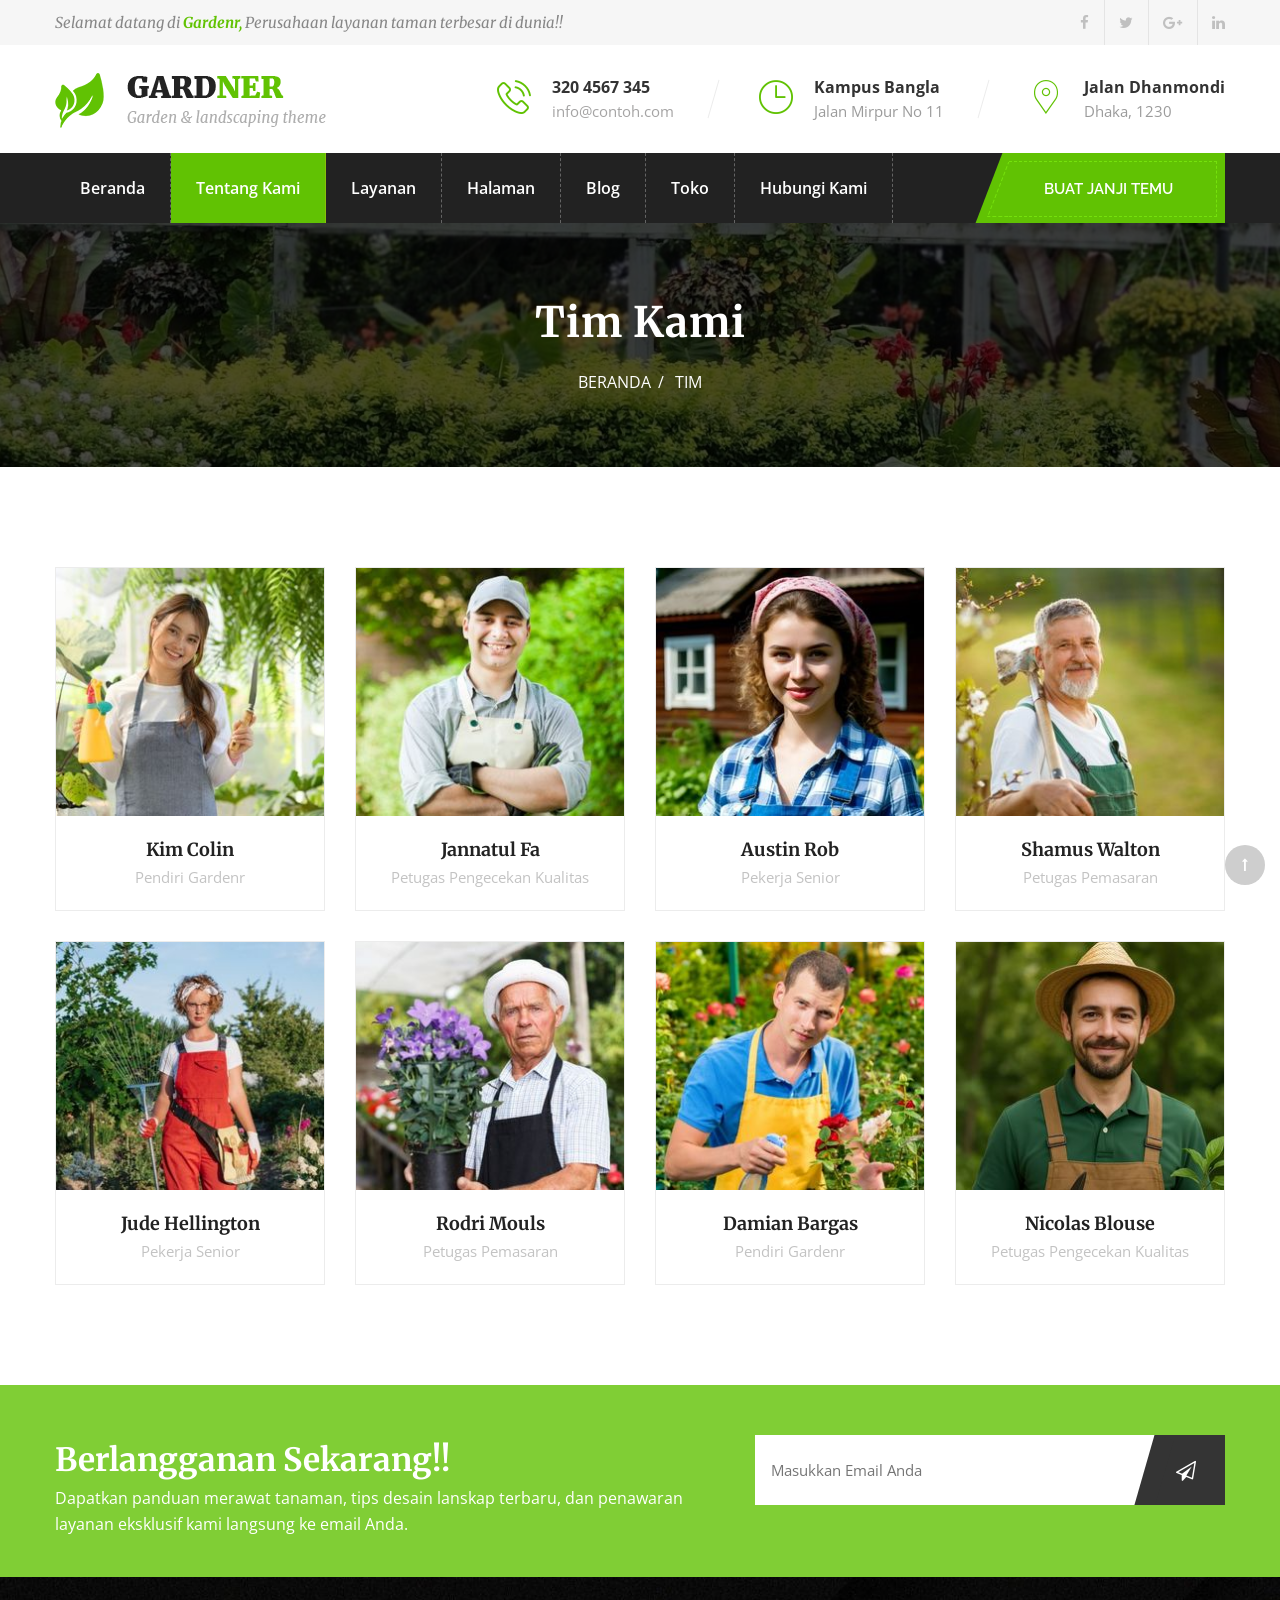
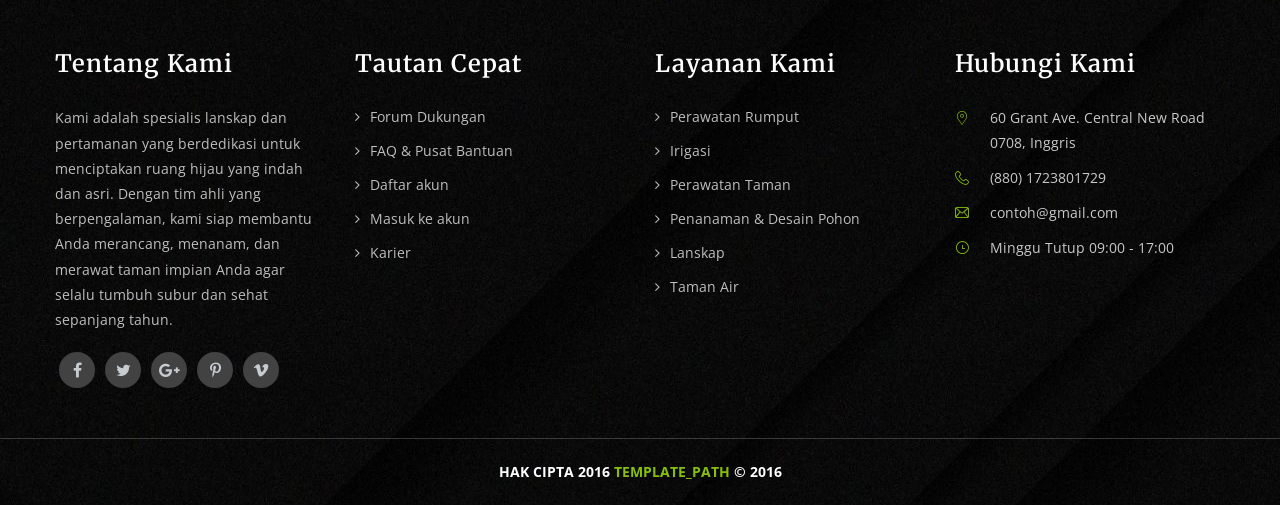
<file: our-team.html>
<!DOCTYPE html>
<html>
<head>
<meta charset="utf-8">
<title>GARDNER - Templat HTML Taman & Lanskap - Tim</title>
<!-- Stylesheets -->
<link href="css/bootstrap.css" rel="stylesheet">
<link href="css/revolution-slider.css" rel="stylesheet">
<link href="css/style.css" rel="stylesheet">
<!--Favicon-->
<link rel="shortcut icon" href="images/favicon.ico" type="image/x-icon">
<link rel="icon" href="images/favicon.ico" type="image/x-icon">
<!-- Responsive -->
<meta http-equiv="X-UA-Compatible" content="IE=edge">
<meta name="viewport" content="width=device-width, initial-scale=1.0, maximum-scale=1.0, user-scalable=0">
<link href="css/responsive.css" rel="stylesheet">
<!--[if lt IE 9]><script src="https://cdnjs.cloudflare.com/ajax/libs/html5shiv/3.7.3/html5shiv.js"></script><![endif]-->
<!--[if lt IE 9]><script src="js/respond.js"></script><![endif]-->
</head>

<body>
<div class="page-wrapper">
 	
    <!-- Preloader -->
    <div class="preloader"></div>
 	
    <!-- Main Header-->
    <header class="main-header">
        <div class="header-style-2">
        
            <!-- Header Top -->
            <div class="header-top">
                <div class="auto-container clearfix">
                    <!--Top Left-->
                    <div class="top-left pull-left">
                        <ul class="links-nav clearfix">
                            <li>Selamat datang di <a href="#">Gardenr,</a> Perusahaan layanan taman terbesar di dunia!!</li>
                        </ul>
                    </div>
                    
                    <!--Top Right-->
                    <div class="top-right pull-right">
                        <ul class="links-nav clearfix">
                            <li><a href="#"><span class="fa fa-facebook-f"></span></a></li>
                            <li><a href="#"><span class="fa fa-twitter"></span></a></li>
                            <li><a href="#"><span class="fa fa-google-plus"></span></a></li>
                            <li><a href="#"><span class="fa fa-linkedin"></span></a></li>
                        </ul>
                    </div>
                </div>
            </div>
            <!-- Header Top End -->
            
            <!--Header-Upper-->
            <div class="header-upper">
                <div class="auto-container">
                    <div class="clearfix">
                        
                        <div class="pull-left logo-outer">
                            <div class="logo"><a href="index.html"><img src="images/logo.png" alt="Gardner" title="Gardner"></a></div>
                        </div>
                        
                        <div class="pull-right upper-right clearfix">
                            
                            <!--Info Box-->
                            <div class="upper-column info-box">
                                <div class="icon-box"><span class="flaticon-phone-call"></span></div>
                                <ul>
                                    <li><strong>320 4567 345</strong></li>
                                    <li><a href="#">info@contoh.com</a></li>
                                </ul>
                            </div>
                            
                            <!--Info Box-->
                            <div class="upper-column info-box">
                                <div class="icon-box"><span class="flaticon-clock"></span></div>
                                <ul>
                                    <li><strong>Kampus Bangla</strong></li>
                                    <li>Jalan Mirpur No 11</li>
                                </ul>
                            </div>
                            
                            <!--Info Box-->
                            <div class="upper-column info-box">
                                <div class="icon-box"><span class="flaticon-placeholder-1"></span></div>
                                <ul>
                                    <li><strong>Jalan Dhanmondi</strong></li>
                                    <li>Dhaka, 1230</li>
                                </ul>
                            </div>
                            
                        </div>
                        
                    </div>
                </div>
            </div>
            
            <!--Header-Lower-->
            <div class="header-lower">
                <!--Background Layer-->
                <div class="bg-layer"></div>
                
                
                <div class="auto-container">
                    <div class="nav-outer clearfix">
                        <!-- Main Menu -->
                        <nav class="main-menu">
                            <div class="navbar-header">
                                <!-- Toggle Button -->    	
                                <button type="button" class="navbar-toggle" data-toggle="collapse" data-target=".navbar-collapse">
                                <span class="icon-bar"></span>
                                <span class="icon-bar"></span>
                                <span class="icon-bar"></span>
                                </button>
                            </div>
                            
                            <div class="navbar-collapse collapse clearfix">
                                <ul class="navigation clearfix">
                                    <li class="dropdown"><a href="#">Beranda</a>
                                        <ul>
                                            <li><a href="index.html">Beranda Satu</a></li>                                        </ul>
                                    </li>
                                    <li class="current dropdown"><a href="#">Tentang Kami</a>
                                    	<ul>
                                        	<li><a href="about-us.html">Tentang Kami</a></li>
                                            <li><a href="our-team.html">Tim Kami</a></li>
                                        </ul>
                                    </li>
                                    <li class="dropdown"><a href="#">Layanan</a>
                                        <ul>
                                            <li><a href="services.html">Layanan Kami</a></li>
                                            <li><a href="service-single.html">Desain Lanskap</a></li>
                                            <li><a href="service-single.html">Penanaman Pohon</a></li>
                                            <li><a href="service-single.html">Pembersihan Semak</a></li>
                                            <li><a href="service-single.html">Perawatan Taman</a></li>
                                            
                                            <li><a href="service-single.html">Taman Air</a></li>
                                        </ul>
                                    </li>
                                    <li class="dropdown"><a href="#">Halaman</a>
                                        <ul>
                                            <li><a href="faq.html">Tanya Jawab (FAQ)</a></li>
                                            <li><a href="pricing.html">Harga</a></li>
                                            <li><a href="error-page.html">Halaman 404</a></li>
                                            <li><a href="gallery.html">Galeri Kami</a></li>
                                            
                                        </ul>
                                    </li>
                                    <li class="dropdown"><a href="#">Blog</a>
                                        <ul>
                                            <li><a href="blog-grid.html"> Tampilan Grid Blog</a></li>
                                            <li><a href="blog-single.html">Detail Blog</a></li>
                                        </ul>
                                    </li>
                                    <li class="dropdown"><a href="#">Toko</a>
                                        <ul>
                                            <li><a href="shop.html">Toko Kami</a></li>
                                            <li><a href="shop-single.html">Detail Barang</a></li>
                                        </ul>
                                    </li>
                                    <li><a href="contact.html">Hubungi Kami</a></li>
                                </ul>
                            </div>
                        </nav><!-- Main Menu End-->
                    
                        <div class="btn-outer-two"><a href="contact.html" class="theme-btn quote-btn"><span class="border"></span>Buat Janji Temu</a></div>
                        
                    </div>
                </div>
            </div>
            
            <!--Sticky Header-->
            <div class="sticky-header">
                <div class="auto-container clearfix">
                    <!--Logo-->
                    <div class="logo pull-left">
                        <a href="index.html" class="img-responsive"><img src="images/logo-small.png" alt="Gardner" title="Gardner"></a>
                    </div>
                    
                    <!--Right Col-->
                    <div class="right-col pull-right">
                        <!-- Main Menu -->
                        <nav class="main-menu">
                            <div class="navbar-header">
                                <!-- Toggle Button -->    	
                                <button type="button" class="navbar-toggle" data-toggle="collapse" data-target=".navbar-collapse">
                                <span class="icon-bar"></span>
                                <span class="icon-bar"></span>
                                <span class="icon-bar"></span>
                                </button>
                            </div>
                            
                            <div class="navbar-collapse collapse clearfix">
                                <ul class="navigation clearfix">
                                    <li class="dropdown"><a href="#">Beranda</a>
                                        <ul>
                                            <li><a href="index.html">Beranda Satu</a></li>                                        </ul>
                                    </li>
                                    <li class="current dropdown"><a href="#">Tentang Kami</a>
                                    	<ul>
                                        	<li><a href="about-us.html">Tentang Kami</a></li>
                                            <li><a href="our-team.html">Tim Kami</a></li>
                                        </ul>
                                    </li>
                                    <li class="dropdown"><a href="#">Layanan</a>
                                        <ul>
                                            <li><a href="services.html">Layanan Kami</a></li>
                                            <li><a href="service-single.html">Desain Lanskap</a></li>
                                            <li><a href="service-single.html">Penanaman Pohon</a></li>
                                            <li><a href="service-single.html">Pembersihan Semak</a></li>
                                            <li><a href="service-single.html">Perawatan Taman</a></li>
                                            
                                            <li><a href="service-single.html">Taman Air</a></li>
                                        </ul>
                                    </li>
                                    <li class="dropdown"><a href="#">Halaman</a>
                                        <ul>
                                            <li><a href="faq.html">Tanya Jawab (FAQ)</a></li>
                                            <li><a href="pricing.html">Harga</a></li>
                                            <li><a href="error-page.html">Halaman 404</a></li>
                                            <li><a href="gallery.html">Galeri Kami</a></li>
                                            
                                        </ul>
                                    </li>
                                    <li class="dropdown"><a href="#">Blog</a>
                                        <ul>
                                            <li><a href="blog-grid.html"> Tampilan Grid Blog</a></li>
                                            <li><a href="blog-single.html">Detail Blog</a></li>
                                        </ul>
                                    </li>
                                    <li class="dropdown"><a href="#">Toko</a>
                                        <ul>
                                            <li><a href="shop.html">Toko Kami</a></li>
                                            <li><a href="shop-single.html">Detail Barang</a></li>
                                        </ul>
                                    </li>
                                    <li><a href="contact.html">Hubungi Kami</a></li>
                                </ul>
                            </div>
                        </nav><!-- Main Menu End-->
                    </div>
                    
                </div>
            </div>
            <!--End Sticky Header-->
            
    	</div>
    </header>
    <!--End Main Header -->
    
    <!--Page Title-->
    <section class="page-title" style="background-image:url(images/background/page-title-1.jpg);">
        <div class="auto-container">
            <h1>Tim Kami</h1>
            
            <!--Bread Crumb -->
            <div class="breadcrumb-column">
                <ul class="bread-crumb clearfix">
                    <li><a href="index.html">Beranda</a></li>
                    <li class="active">Tim</li>
                </ul>
            </div>
            
        </div>
    </section>
    
    <!--team-section-->
    <section class="team-section">
    	<div class="auto-container">
        	
        	<div class="row clearfix">
            	<!--team-member-one-->
            	<div class="col-md-3 col-sm-6 col-xs-12 column team-member-one">
                	<div class="inner-box">
                    	<figure class="image">
                        	<a href="#"><img src="images/resource/team-image-1.jpg" alt="" /></a>
                            
                            <!--team-overlay-->
                            <div class="team-overlay">
                            	<ul>
                                	<li><a href="#"><span class="fa fa-facebook-f"></span></a></li>
                            		<li><a href="#"><span class="fa fa-twitter"></span></a></li>
                            		<li><a href="#"><span class="fa fa-google-plus"></span></a></li>
                                </ul>
                            </div>
                            
                        </figure>
                        <div class="lower-box">
                        	<h3>Kim Colin</h3>
                            <div class="text">Pendiri Gardenr</div>
                        </div>
                    </div>
                </div>
                
                <!--team-member-one-->
                <div class="col-md-3 col-sm-6 col-xs-12 column team-member-one">
                	<div class="inner-box">
                    	<figure class="image">
                        	<a href="#"><img src="images/resource/team-image-2.jpg" alt="" /></a>
                            
                            <!--team-overlay-->
                            <div class="team-overlay">
                            	<ul>
                                	<li><a href="#"><span class="fa fa-facebook-f"></span></a></li>
                            		<li><a href="#"><span class="fa fa-twitter"></span></a></li>
                            		<li><a href="#"><span class="fa fa-google-plus"></span></a></li>
                                </ul>
                            </div>
                            
                        </figure>
                        <div class="lower-box">
                        	<h3>Jannatul Fa</h3>
                            <div class="text">Petugas Pengecekan Kualitas</div>
                        </div>
                    </div>
                </div>
                
                <!--team-member-one-->
                <div class="col-md-3 col-sm-6 col-xs-12 column team-member-one">
                	<div class="inner-box">
                    	<figure class="image">
                        	<a href="#"><img src="images/resource/team-image-3.jpg" alt="" /></a>
                            
                            <!--team-overlay-->
                            <div class="team-overlay">
                            	<ul>
                                	<li><a href="#"><span class="fa fa-facebook-f"></span></a></li>
                            		<li><a href="#"><span class="fa fa-twitter"></span></a></li>
                            		<li><a href="#"><span class="fa fa-google-plus"></span></a></li>
                                </ul>
                            </div>
                            
                        </figure>
                        <div class="lower-box">
                        	<h3>Austin Rob</h3>
                            <div class="text">Pekerja Senior</div>
                        </div>
                    </div>
                </div>
                
                <!--team-member-one-->
                <div class="col-md-3 col-sm-6 col-xs-12 column team-member-one">
                	<div class="inner-box">
                    	<figure class="image">
                        	<a href="#"><img src="images/resource/team-image-4.jpg" alt="" /></a>
                            
                            <!--team-overlay-->
                            <div class="team-overlay">
                            	<ul>
                                	<li><a href="#"><span class="fa fa-facebook-f"></span></a></li>
                            		<li><a href="#"><span class="fa fa-twitter"></span></a></li>
                            		<li><a href="#"><span class="fa fa-google-plus"></span></a></li>
                                </ul>
                            </div>
                            
                        </figure>
                        <div class="lower-box">
                        	<h3>Shamus Walton</h3>
                            <div class="text">Petugas Pemasaran</div>
                        </div>
                    </div>
                </div>
                
                <!--team-member-one-->
                <div class="col-md-3 col-sm-6 col-xs-12 column team-member-one">
                	<div class="inner-box">
                    	<figure class="image">
                        	<a href="#"><img src="images/resource/team-image-5.jpg" alt="" /></a>
                            
                            <!--team-overlay-->
                            <div class="team-overlay">
                            	<ul>
                                	<li><a href="#"><span class="fa fa-facebook-f"></span></a></li>
                            		<li><a href="#"><span class="fa fa-twitter"></span></a></li>
                            		<li><a href="#"><span class="fa fa-google-plus"></span></a></li>
                                </ul>
                            </div>
                            
                        </figure>
                        <div class="lower-box">
                        	<h3>Jude Hellington</h3>
                            <div class="text">Pekerja Senior</div>
                        </div>
                    </div>
                </div>
                
                <!--team-member-one-->
                <div class="col-md-3 col-sm-6 col-xs-12 column team-member-one">
                	<div class="inner-box">
                    	<figure class="image">
                        	<a href="#"><img src="images/resource/team-image-8.jpg" alt="" /></a>
                            
                            <!--team-overlay-->
                            <div class="team-overlay">
                            	<ul>
                                	<li><a href="#"><span class="fa fa-facebook-f"></span></a></li>
                            		<li><a href="#"><span class="fa fa-twitter"></span></a></li>
                            		<li><a href="#"><span class="fa fa-google-plus"></span></a></li>
                                </ul>
                            </div>
                            
                        </figure>
                        <div class="lower-box">
                        	<h3>Rodri Mouls</h3>
                            <div class="text">Petugas Pemasaran</div>
                        </div>
                    </div>
                </div>
                
                <!--team-member-one-->
                <div class="col-md-3 col-sm-6 col-xs-12 column team-member-one">
                	<div class="inner-box">
                    	<figure class="image">
                        	<a href="#"><img src="images/resource/team-image-7.jpg" alt="" /></a>
                            
                            <!--team-overlay-->
                            <div class="team-overlay">
                            	<ul>
                                	<li><a href="#"><span class="fa fa-facebook-f"></span></a></li>
                            		<li><a href="#"><span class="fa fa-twitter"></span></a></li>
                            		<li><a href="#"><span class="fa fa-google-plus"></span></a></li>
                                </ul>
                            </div>
                            
                        </figure>
                        <div class="lower-box">
                        	<h3>Damian Bargas</h3>
                            <div class="text">Pendiri Gardenr</div>
                        </div>
                    </div>
                </div>
                
                <!--team-member-one-->
                <div class="col-md-3 col-sm-6 col-xs-12 column team-member-one">
                	<div class="inner-box">
                    	<figure class="image">
                        	<a href="#"><img src="images/resource/team-image-6.jpg" alt="" /></a>
                            
                            <!--team-overlay-->
                            <div class="team-overlay">
                            	<ul>
                                	<li><a href="#"><span class="fa fa-facebook-f"></span></a></li>
                            		<li><a href="#"><span class="fa fa-twitter"></span></a></li>
                            		<li><a href="#"><span class="fa fa-google-plus"></span></a></li>
                                </ul>
                            </div>
                            
                        </figure>
                        <div class="lower-box">
                        	<h3>Nicolas Blouse</h3>
                            <div class="text">Petugas Pengecekan Kualitas</div>
                        </div>
                    </div>
                </div>
                
            </div>
        </div>
    </section>
    
    <!--subscribe-style-one-->
    <section class="subscribe-style-one" style="background-image:url(images/background/subscriber-bg.jpg);">
    	<div class="auto-container">
        	<div class="row clearfix">
            	<div class="col-md-7 col-sm-12">
                	<h2>Berlangganan Sekarang!!</h2>
                    <div class="text">Dapatkan panduan merawat tanaman, tips desain lanskap terbaru, dan penawaran layanan eksklusif kami langsung ke email Anda. </div>
                </div>
                <div class="col-md-5 col-sm-12">
                	<form method="post" action="contact.html">
                        <div class="form-group">
                            <input type="email" name="email" value="" placeholder="Masukkan Email Anda" required>
                            <button type="submit" class="theme-btn"><span class="fa fa-paper-plane-o"></span></button>
                        </div>
                    </form>
                </div>
            </div>
        </div>
    </section>
    
    <!--Main Footer-->
    <footer class="main-footer">
    	
        <!--Footer Upper-->        
        <div class="footer-upper">
            <div class="auto-container">
                <div class="row clearfix">
                
                	<div class="col-md-6 col-sm-12 col-xs-12">
                    	<div class="row clearfix">
                        
                            <div class="col-md-6 col-sm-6 col-xs-12 column">
                                <div class="footer-widget about-widget">
                                    <h2>Tentang Kami</h2>
                                    <div class="text">
                                        <p>Kami adalah spesialis lanskap dan pertamanan yang berdedikasi untuk menciptakan ruang hijau yang indah dan asri. Dengan tim ahli yang berpengalaman, kami siap membantu Anda merancang, menanam, dan merawat taman impian Anda agar selalu tumbuh subur dan sehat sepanjang tahun.</p>
                                    </div>
                                    <ul class="footer-social">
                                        <li><a href="#"><span class="fa fa-facebook-f"></span></a></li>
                                        <li><a href="#"><span class="fa fa-twitter"></span></a></li>
                                        <li><a href="#"><span class="fa fa-google-plus"></span></a></li>
                                        <li><a href="#"><span class="fa fa-pinterest-p"></span></a></li>
                                        <li><a href="#"><span class="fa fa-vimeo"></span></a></li>
                                    </ul>
                                </div>
                            </div>
                            
                            <!--Footer Column-->
                            <div class="col-md-6 col-sm-6 col-xs-12 column">
                                <div class="footer-widget links-widget">
                                <h2>Tautan Cepat</h2>
                                    <ul>
                                        <li><a href="#">Forum Dukungan</a></li>
                                        <li><a href="#">FAQ & Pusat Bantuan</a></li>
                                        <li><a href="#">Daftar akun</a></li>
                                        <li><a href="#">Masuk ke akun</a></li>
                                        <li><a href="#">Karier</a></li>
                                    </ul>
                                </div>
                            </div>
                        </div>
                    </div>
                    
                    <div class="col-md-6 col-sm-12 col-xs-12">
                    	<div class="row clearfix">
                            <!--Footer Column-->
                            <div class="col-md-6 col-sm-6 col-xs-12 column">
                                <div class="footer-widget links-widget">
                                <h2>Layanan Kami</h2>
                                    <ul>
                                        <li><a href="#">Perawatan Rumput</a></li>
                                        <li><a href="#">Irigasi</a></li>
                                        <li><a href="#">Perawatan Taman</a></li>
                                        <li><a href="#">Penanaman & Desain Pohon</a></li>
                                        <li><a href="#">Lanskap</a></li>
                                        <li><a href="#">Taman Air</a></li>
                                    </ul>
        
                                </div>
                            </div>
                            
                            <!--Footer Column-->
                            <div class="col-md-6 col-sm-6 col-xs-12 column">
                                <div class="footer-widget">
                                    <h2>Hubungi Kami</h2>	
                                    <ul class="contact-info">
                                        <li><span class="flaticon-placeholder-1"></span>60 Grant Ave. Central New Road 0708, Inggris</li>
                                        <li><span class="flaticon-technology-1"></span>(880) 1723801729</li>
                                        <li><span class="flaticon-email-envelope-outline-shape-with-rounded-corners"></span>contoh@gmail.com</li>
                                        <li><span class="flaticon-clock-4"></span>Minggu Tutup 09:00 - 17:00</li>
                                    </ul>
                                </div>
                            </div>
                       	</div>
                    </div>
                    
                </div>
                
            </div>
        </div>
        
        <!--Footer Bottom-->
    	<div class="footer-bottom">
            <div class="auto-container">
                <div class="outer-box clearfix">
                    <!--Copyright-->
                	<div>
                    	<div class="copyright">Hak Cipta 2016 <a href="http://themeforest.net/user/template_path/portfolio" target="_blank">Template_Path</a> &copy; 2016</div>
                    </div>
                 </div>
            </div>
        </div>
        
    </footer>
    
</div>
<!--End pagewrapper-->

<!--Scroll to top-->
<div class="scroll-to-top scroll-to-target" data-target=".main-header"><span class="icon fa fa-long-arrow-up"></span></div>


<script src="js/jquery.js"></script> 
<script src="js/bootstrap.min.js"></script>
<script src="js/revolution.min.js"></script>
<script src="js/jquery.fancybox.pack.js"></script>
<script src="js/jquery.fancybox-media.js"></script>
<script src="js/owl.js"></script>
<script src="js/wow.js"></script>
<script src="js/mixitup.js"></script>

<script src="js/script.js"></script>

</body>
</html>
</file>
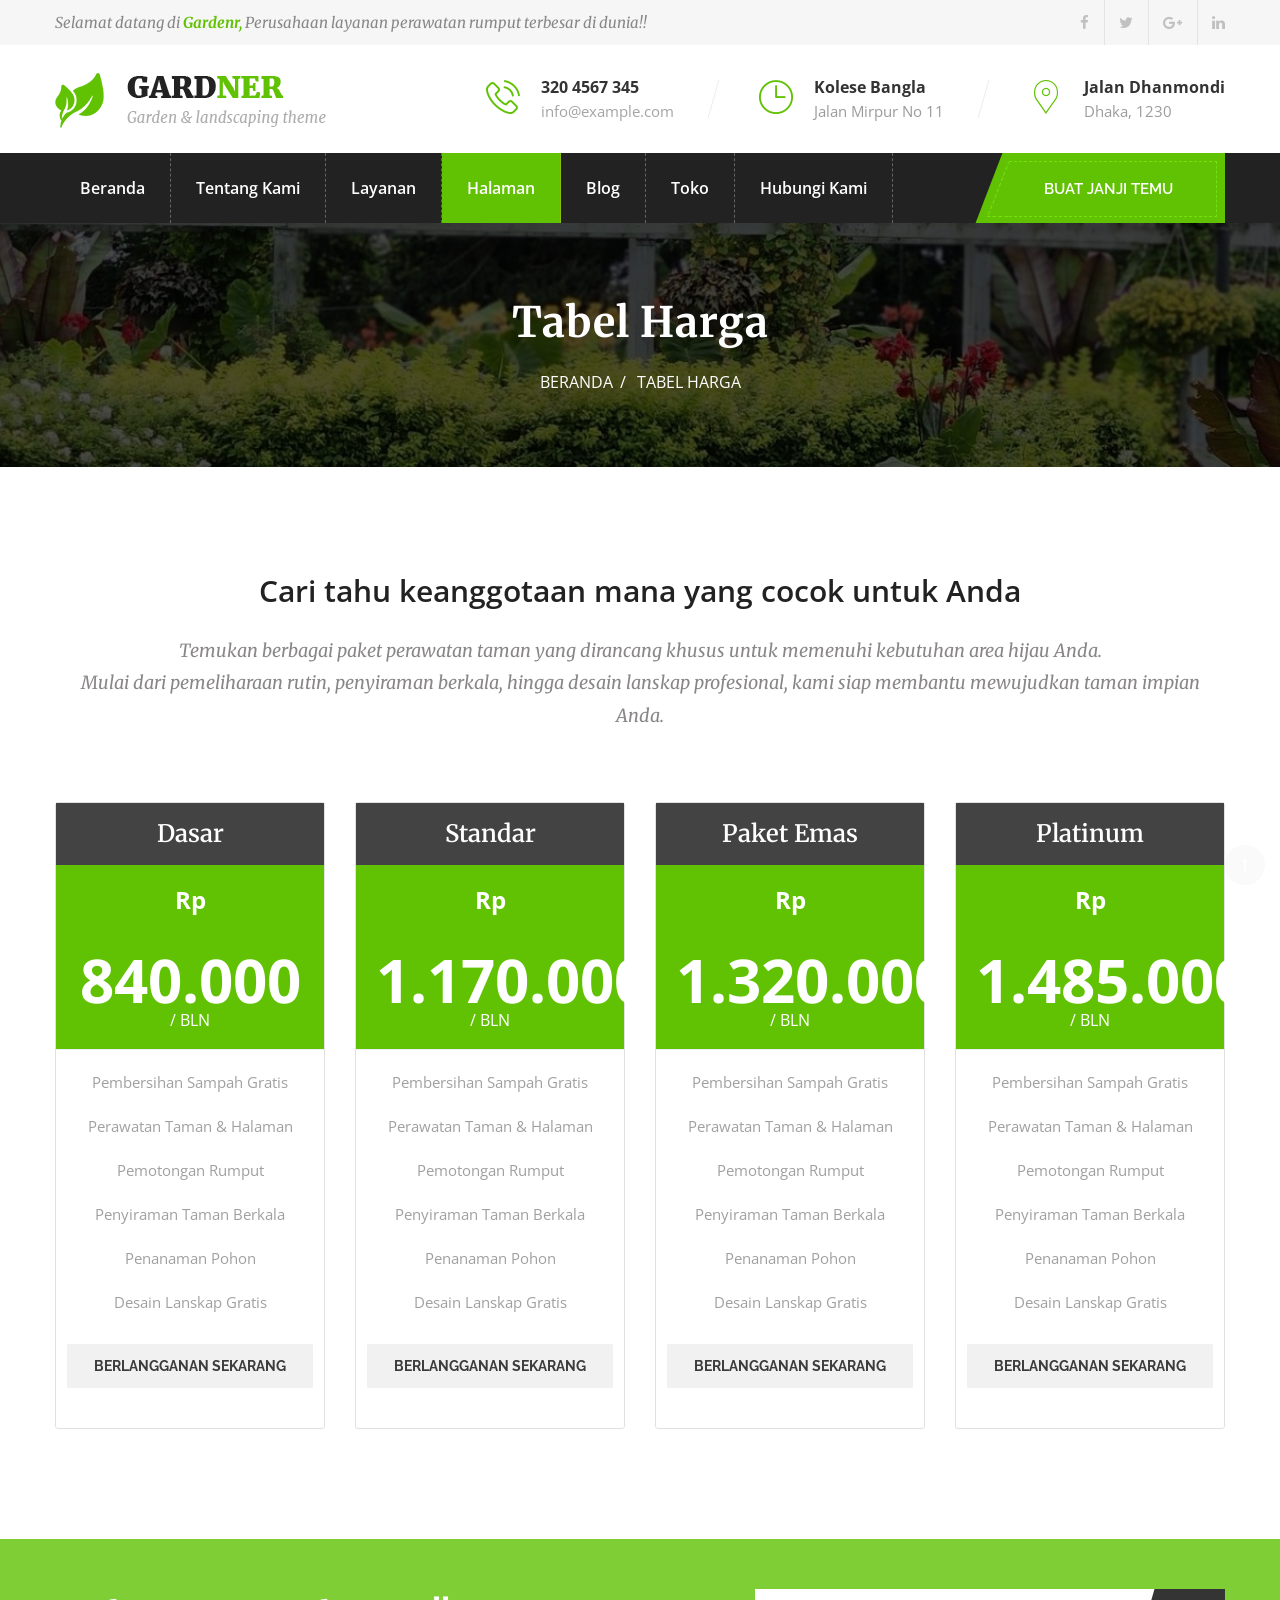
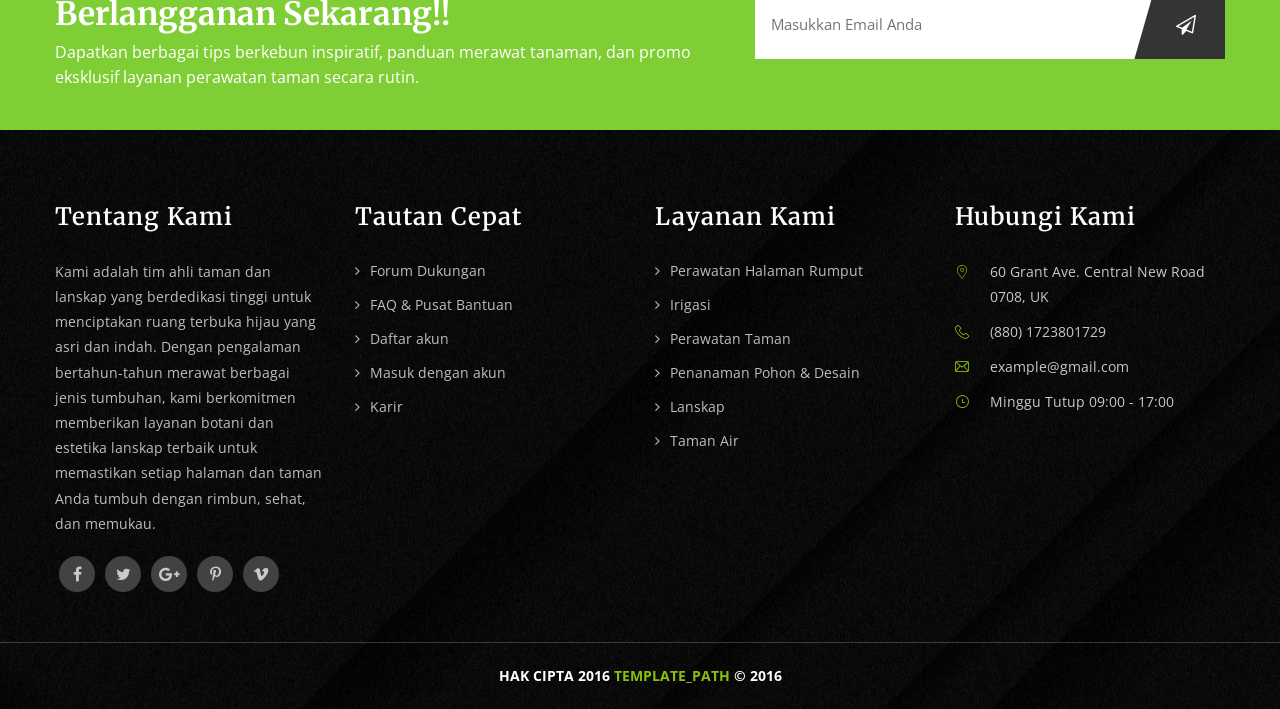
<file: pricing.html>
<!DOCTYPE html>
<html>
<head>
<meta charset="utf-8">
<title>GARDNER - Templat HTML Taman & Lanskap - Harga</title>
<!-- Stylesheets -->
<link href="css/bootstrap.css" rel="stylesheet">
<link href="css/revolution-slider.css" rel="stylesheet">
<link href="css/style.css" rel="stylesheet">
<!--Favicon-->
<link rel="shortcut icon" href="images/favicon.ico" type="image/x-icon">
<link rel="icon" href="images/favicon.ico" type="image/x-icon">
<!-- Responsive -->
<meta http-equiv="X-UA-Compatible" content="IE=edge">
<meta name="viewport" content="width=device-width, initial-scale=1.0, maximum-scale=1.0, user-scalable=0">
<link href="css/responsive.css" rel="stylesheet">
<!--[if lt IE 9]><script src="https://cdnjs.cloudflare.com/ajax/libs/html5shiv/3.7.3/html5shiv.js"></script><![endif]-->
<!--[if lt IE 9]><script src="js/respond.js"></script><![endif]-->
</head>

<body>
<div class="page-wrapper">
 	
    <!-- Preloader -->
    <div class="preloader"></div>
 	
    <!-- Main Header-->
    <header class="main-header">
        <div class="header-style-2">
        
            <!-- Header Top -->
            <div class="header-top">
                <div class="auto-container clearfix">
                    <!--Top Left-->
                    <div class="top-left pull-left">
                        <ul class="links-nav clearfix">
                            <li>Selamat datang di <a href="#">Gardenr,</a> Perusahaan layanan perawatan rumput terbesar di dunia!!</li>
                        </ul>
                    </div>
                    
                    <!--Top Right-->
                    <div class="top-right pull-right">
                        <ul class="links-nav clearfix">
                            <li><a href="#"><span class="fa fa-facebook-f"></span></a></li>
                            <li><a href="#"><span class="fa fa-twitter"></span></a></li>
                            <li><a href="#"><span class="fa fa-google-plus"></span></a></li>
                            <li><a href="#"><span class="fa fa-linkedin"></span></a></li>
                        </ul>
                    </div>
                </div>
            </div>
            <!-- Header Top End -->
            
            <!--Header-Upper-->
            <div class="header-upper">
                <div class="auto-container">
                    <div class="clearfix">
                        
                        <div class="pull-left logo-outer">
                            <div class="logo"><a href="index.html"><img src="images/logo.png" alt="Gardner" title="Gardner"></a></div>
                        </div>
                        
                        <div class="pull-right upper-right clearfix">
                            
                            <!--Info Box-->
                            <div class="upper-column info-box">
                                <div class="icon-box"><span class="flaticon-phone-call"></span></div>
                                <ul>
                                    <li><strong>320 4567 345</strong></li>
                                    <li><a href="#">info@example.com</a></li>
                                </ul>
                            </div>
                            
                            <!--Info Box-->
                            <div class="upper-column info-box">
                                <div class="icon-box"><span class="flaticon-clock"></span></div>
                                <ul>
                                    <li><strong>Kolese Bangla</strong></li>
                                    <li>Jalan Mirpur No 11</li>
                                </ul>
                            </div>
                            
                            <!--Info Box-->
                            <div class="upper-column info-box">
                                <div class="icon-box"><span class="flaticon-placeholder-1"></span></div>
                                <ul>
                                    <li><strong>Jalan Dhanmondi</strong></li>
                                    <li>Dhaka, 1230</li>
                                </ul>
                            </div>
                            
                        </div>
                        
                    </div>
                </div>
            </div>
            
            <!--Header-Lower-->
            <div class="header-lower">
                <!--Background Layer-->
                <div class="bg-layer"></div>
                
                
                <div class="auto-container">
                    <div class="nav-outer clearfix">
                        <!-- Main Menu -->
                        <nav class="main-menu">
                            <div class="navbar-header">
                                <!-- Toggle Button -->    	
                                <button type="button" class="navbar-toggle" data-toggle="collapse" data-target=".navbar-collapse">
                                <span class="icon-bar"></span>
                                <span class="icon-bar"></span>
                                <span class="icon-bar"></span>
                                </button>
                            </div>
                            
                            <div class="navbar-collapse collapse clearfix">
                                <ul class="navigation clearfix">
                                    <li class="dropdown"><a href="#">Beranda</a>
                                        <ul>
                                            <li><a href="index.html">Beranda Satu</a></li>                                        </ul>
                                    </li>
                                    <li class="dropdown"><a href="#">Tentang Kami</a>
                                    	<ul>
                                        	<li><a href="about-us.html">Tentang Kami</a></li>
                                            <li><a href="our-team.html">Tim Kami</a></li>
                                        </ul>
                                    </li>
                                    <li class="dropdown"><a href="#">Layanan</a>
                                        <ul>
                                            <li><a href="services.html">Layanan Kami</a></li>
                                            <li><a href="service-single.html">Desain Lanskap</a></li>
                                            <li><a href="service-single.html">Penanaman Pohon</a></li>
                                            <li><a href="service-single.html">Pembersihan Gulma</a></li>
                                            <li><a href="service-single.html">Perawatan Taman</a></li>
                                            
                                            <li><a href="service-single.html">Taman Air</a></li>
                                        </ul>
                                    </li>
                                    <li class="current dropdown"><a href="#">Halaman</a>
                                        <ul>
                                            <li><a href="faq.html">Tanya Jawab (FAQ)</a></li>
                                            <li><a href="pricing.html">Harga</a></li>
                                            <li><a href="error-page.html">Halaman 404</a></li>
                                            <li><a href="gallery.html">Galeri Kami</a></li>
                                            
                                        </ul>
                                    </li>
                                    <li class="dropdown"><a href="#">Blog</a>
                                        <ul>
                                            <li><a href="blog-grid.html"> Tampilan Grid Blog</a></li>
                                            <li><a href="blog-single.html">Detail Blog</a></li>
                                        </ul>
                                    </li>
                                    <li class="dropdown"><a href="#">Toko</a>
                                        <ul>
                                            <li><a href="shop.html">Toko Kami</a></li>
                                            <li><a href="shop-single.html">Detail Barang</a></li>
                                        </ul>
                                    </li>
                                    <li><a href="contact.html">Hubungi Kami</a></li>
                                </ul>
                            </div>
                        </nav><!-- Main Menu End-->
                    
                        <div class="btn-outer-two"><a href="contact.html" class="theme-btn quote-btn"><span class="border"></span>Buat Janji Temu</a></div>
                        
                    </div>
                </div>
            </div>
            
            <!--Sticky Header-->
            <div class="sticky-header">
                <div class="auto-container clearfix">
                    <!--Logo-->
                    <div class="logo pull-left">
                        <a href="index.html" class="img-responsive"><img src="images/logo-small.png" alt="Gardner" title="Gardner"></a>
                    </div>
                    
                    <!--Right Col-->
                    <div class="right-col pull-right">
                        <!-- Main Menu -->
                        <nav class="main-menu">
                            <div class="navbar-header">
                                <!-- Toggle Button -->    	
                                <button type="button" class="navbar-toggle" data-toggle="collapse" data-target=".navbar-collapse">
                                <span class="icon-bar"></span>
                                <span class="icon-bar"></span>
                                <span class="icon-bar"></span>
                                </button>
                            </div>
                            
                            <div class="navbar-collapse collapse clearfix">
                                <ul class="navigation clearfix">
                                    <li class="dropdown"><a href="#">Beranda</a>
                                        <ul>
                                            <li><a href="index.html">Beranda Satu</a></li>                                        </ul>
                                    </li>
                                    <li class="dropdown"><a href="#">Tentang Kami</a>
                                    	<ul>
                                        	<li><a href="about-us.html">Tentang Kami</a></li>
                                            <li><a href="our-team.html">Tim Kami</a></li>
                                        </ul>
                                    </li>
                                    <li class="dropdown"><a href="#">Layanan</a>
                                        <ul>
                                            <li><a href="services.html">Layanan Kami</a></li>
                                            <li><a href="service-single.html">Desain Lanskap</a></li>
                                            <li><a href="service-single.html">Penanaman Pohon</a></li>
                                            <li><a href="service-single.html">Pembersihan Gulma</a></li>
                                            <li><a href="service-single.html">Perawatan Taman</a></li>
                                            
                                            <li><a href="service-single.html">Taman Air</a></li>
                                        </ul>
                                    </li>
                                    <li class="current dropdown"><a href="#">Halaman</a>
                                        <ul>
                                            <li><a href="faq.html">Tanya Jawab (FAQ)</a></li>
                                            <li><a href="pricing.html">Harga</a></li>
                                            <li><a href="error-page.html">Halaman 404</a></li>
                                            <li><a href="gallery.html">Galeri Kami</a></li>
                                            
                                        </ul>
                                    </li>
                                    <li class="dropdown"><a href="#">Blog</a>
                                        <ul>
                                            <li><a href="blog-grid.html"> Tampilan Grid Blog</a></li>
                                            <li><a href="blog-single.html">Detail Blog</a></li>
                                        </ul>
                                    </li>
                                    <li class="dropdown"><a href="#">Toko</a>
                                        <ul>
                                            <li><a href="shop.html">Toko Kami</a></li>
                                            <li><a href="shop-single.html">Detail Barang</a></li>
                                        </ul>
                                    </li>
                                    <li><a href="contact.html">Hubungi Kami</a></li>
                                </ul>
                            </div>
                        </nav><!-- Main Menu End-->
                    </div>
                    
                </div>
            </div>
            <!--End Sticky Header-->
            
    	</div>
    </header>
    <!--End Main Header -->
    
    <!--Page Title-->
    <section class="page-title" style="background-image:url(images/background/page-title-1.jpg);">
        <div class="auto-container">
            <h1>Tabel Harga</h1>
            
            <!--Bread Crumb -->
            <div class="breadcrumb-column">
                <ul class="bread-crumb clearfix">
                    <li><a href="index.html">Beranda</a></li>
                    <li class="active">Tabel Harga</li>
                </ul>
            </div>
            
        </div>
    </section>
    
    <!--Pricing Section-->
    <section class="pricing-section">
    	<div class="auto-container">
            <div class="pricing-title text-center">
                <h2>Cari tahu keanggotaan mana yang cocok untuk Anda</h2>
                <p>Temukan berbagai paket perawatan taman yang dirancang khusus untuk memenuhi kebutuhan area hijau Anda.<br>Mulai dari pemeliharaan rutin, penyiraman berkala, hingga desain lanskap profesional, kami siap membantu mewujudkan taman impian Anda.</p>
            </div>
        	<div class="row clearfix">
            	<!--Pricing Column-->
                <div class="pricing-column col-lg-3 col-md-4 col-sm-6 col-xs-12">
                	<div class="inner-box hvr-float-shadow">
                    	<div class="plan-title">Dasar</div>
                        <div class="lower-content">
                        	<div class="price-header"><span class="price"><sup>Rp</sup> 840.000</span> <sub>/ BLN</sub></div>
                        	<ul class="spec-list">
                                <li>Pembersihan Sampah Gratis</li>
                                <li>Perawatan Taman &amp; Halaman</li>
                                <li>Pemotongan Rumput</li>
                                <li>Penyiraman Taman Berkala</li>
                                <li>Penanaman Pohon</li>
                                <li>Desain Lanskap Gratis</li>
                            </ul>
                            
                            <a href="#" class="theme-btn btn-style-one">Berlangganan Sekarang</a>
                        </div>
                    </div>
                </div>
                
                <!--Pricing Column-->
                <div class="pricing-column col-lg-3 col-md-4 col-sm-6 col-xs-12">
                	<div class="inner-box hvr-float-shadow">
                    	<div class="plan-title">Standar</div>
                        <div class="lower-content">
                        	<div class="price-header"><span class="price"><sup>Rp</sup> 1.170.000</span> <sub>/ BLN</sub></div>
                        	<ul class="spec-list">
                                <li>Pembersihan Sampah Gratis</li>
                                <li>Perawatan Taman &amp; Halaman</li>
                                <li>Pemotongan Rumput</li>
                                <li>Penyiraman Taman Berkala</li>
                                <li>Penanaman Pohon</li>
                                <li>Desain Lanskap Gratis</li>
                            </ul>
                            
                            <a href="#" class="theme-btn btn-style-one">Berlangganan Sekarang</a>
                        </div>
                    </div>
                </div>
                
                <!--Pricing Column-->
                <div class="pricing-column col-lg-3 col-md-4 col-sm-6 col-xs-12">
                	<div class="inner-box hvr-float-shadow">
                    	<div class="plan-title">Paket Emas</div>
                        <div class="lower-content">
                        	<div class="price-header"><span class="price"><sup>Rp</sup> 1.320.000</span> <sub>/ BLN</sub></div>
                        	<ul class="spec-list">
                                <li>Pembersihan Sampah Gratis</li>
                                <li>Perawatan Taman &amp; Halaman</li>
                                <li>Pemotongan Rumput</li>
                                <li>Penyiraman Taman Berkala</li>
                                <li>Penanaman Pohon</li>
                                <li>Desain Lanskap Gratis</li>
                            </ul>
                            
                            <a href="#" class="theme-btn btn-style-one">Berlangganan Sekarang</a>
                        </div>
                    </div>
                </div>

				<!--Pricing Column-->
                <div class="pricing-column col-lg-3 col-md-4 col-sm-6 col-xs-12">
                	<div class="inner-box hvr-float-shadow">
                    	<div class="plan-title">Platinum</div>
                        <div class="lower-content">
                        	<div class="price-header"><span class="price"><sup>Rp</sup> 1.485.000</span> <sub>/ BLN</sub></div>
                        	<ul class="spec-list">
                                <li>Pembersihan Sampah Gratis</li>
                                <li>Perawatan Taman &amp; Halaman</li>
                                <li>Pemotongan Rumput</li>
                                <li>Penyiraman Taman Berkala</li>
                                <li>Penanaman Pohon</li>
                                <li>Desain Lanskap Gratis</li>
                            </ul>
                            
                            <a href="#" class="theme-btn btn-style-one">Berlangganan Sekarang</a>
                        </div>
                    </div>
                </div>

                
            </div>
        </div>
    </section>

    
    <!--subscribe-style-one-->
    <section class="subscribe-style-one" style="background-image:url(images/background/subscriber-bg.jpg);">
    	<div class="auto-container">
        	<div class="row clearfix">
            	<div class="col-md-7 col-sm-12">
                	<h2>Berlangganan Sekarang!!</h2>
                    <div class="text">Dapatkan berbagai tips berkebun inspiratif, panduan merawat tanaman, dan promo eksklusif layanan perawatan taman secara rutin.</div>
                </div>
                <div class="col-md-5 col-sm-12">
                	<form method="post" action="contact.html">
                        <div class="form-group">
                            <input type="email" name="email" value="" placeholder="Masukkan Email Anda" required>
                            <button type="submit" class="theme-btn"><span class="fa fa-paper-plane-o"></span></button>
                        </div>
                    </form>
                </div>
            </div>
        </div>
    </section>
    
    <!--Main Footer-->
    <footer class="main-footer">
    	
        <!--Footer Upper-->        
        <div class="footer-upper">
            <div class="auto-container">
                <div class="row clearfix">
                
                	<div class="col-md-6 col-sm-12 col-xs-12">
                    	<div class="row clearfix">
                        
                            <div class="col-md-6 col-sm-6 col-xs-12 column">
                                <div class="footer-widget about-widget">
                                    <h2>Tentang Kami</h2>
                                    <div class="text">
                                        <p>Kami adalah tim ahli taman dan lanskap yang berdedikasi tinggi untuk menciptakan ruang terbuka hijau yang asri dan indah. Dengan pengalaman bertahun-tahun merawat berbagai jenis tumbuhan, kami berkomitmen memberikan layanan botani dan estetika lanskap terbaik untuk memastikan setiap halaman dan taman Anda tumbuh dengan rimbun, sehat, dan memukau.</p>
                                    </div>
                                    <ul class="footer-social">
                                        <li><a href="#"><span class="fa fa-facebook-f"></span></a></li>
                                        <li><a href="#"><span class="fa fa-twitter"></span></a></li>
                                        <li><a href="#"><span class="fa fa-google-plus"></span></a></li>
                                        <li><a href="#"><span class="fa fa-pinterest-p"></span></a></li>
                                        <li><a href="#"><span class="fa fa-vimeo"></span></a></li>
                                    </ul>
                                </div>
                            </div>
                            
                            <!--Footer Column-->
                            <div class="col-md-6 col-sm-6 col-xs-12 column">
                                <div class="footer-widget links-widget">
                                <h2>Tautan Cepat</h2>
                                    <ul>
                                        <li><a href="#">Forum Dukungan</a></li>
                                        <li><a href="#">FAQ & Pusat Bantuan</a></li>
                                        <li><a href="#">Daftar akun</a></li>
                                        <li><a href="#">Masuk dengan akun</a></li>
                                        <li><a href="#">Karir</a></li>
                                    </ul>
                                </div>
                            </div>
                        </div>
                    </div>
                    
                    <div class="col-md-6 col-sm-12 col-xs-12">
                    	<div class="row clearfix">
                            <!--Footer Column-->
                            <div class="col-md-6 col-sm-6 col-xs-12 column">
                                <div class="footer-widget links-widget">
                                <h2>Layanan Kami</h2>
                                    <ul>
                                        <li><a href="#">Perawatan Halaman Rumput</a></li>
                                        <li><a href="#">Irigasi</a></li>
                                        <li><a href="#">Perawatan Taman</a></li>
                                        <li><a href="#">Penanaman Pohon & Desain</a></li>
                                        <li><a href="#">Lanskap</a></li>
                                        <li><a href="#">Taman Air</a></li>
                                    </ul>
        
                                </div>
                            </div>
                            
                            <!--Footer Column-->
                            <div class="col-md-6 col-sm-6 col-xs-12 column">
                                <div class="footer-widget">
                                    <h2>Hubungi Kami</h2>	
                                    <ul class="contact-info">
                                        <li><span class="flaticon-placeholder-1"></span>60 Grant Ave. Central New Road 0708, UK</li>
                                        <li><span class="flaticon-technology-1"></span>(880) 1723801729</li>
                                        <li><span class="flaticon-email-envelope-outline-shape-with-rounded-corners"></span>example@gmail.com</li>
                                        <li><span class="flaticon-clock-4"></span>Minggu Tutup 09:00 - 17:00</li>
                                    </ul>
                                </div>
                            </div>
                       	</div>
                    </div>
                    
                </div>
                
            </div>
        </div>
        
        <!--Footer Bottom-->
    	<div class="footer-bottom">
            <div class="auto-container">
                <div class="outer-box clearfix">
                    <!--Copyright-->
                	<div>
                    	<div class="copyright">Hak Cipta 2016 <a href="http://themeforest.net/user/template_path/portfolio" target="_blank">Template_Path</a> &copy; 2016</div>
                    </div>
                 </div>
            </div>
        </div>
        
    </footer>
    
</div>
<!--End pagewrapper-->

<!--Scroll to top-->
<div class="scroll-to-top scroll-to-target" data-target=".main-header"><span class="icon fa fa-long-arrow-up"></span></div>


<script src="js/jquery.js"></script> 
<script src="js/bootstrap.min.js"></script>
<script src="js/revolution.min.js"></script>
<script src="js/jquery.fancybox.pack.js"></script>
<script src="js/jquery.fancybox-media.js"></script>
<script src="js/owl.js"></script>
<script src="js/wow.js"></script>
<script src="js/mixitup.js"></script>

<script src="js/script.js"></script>

</body>
</html>
</file>
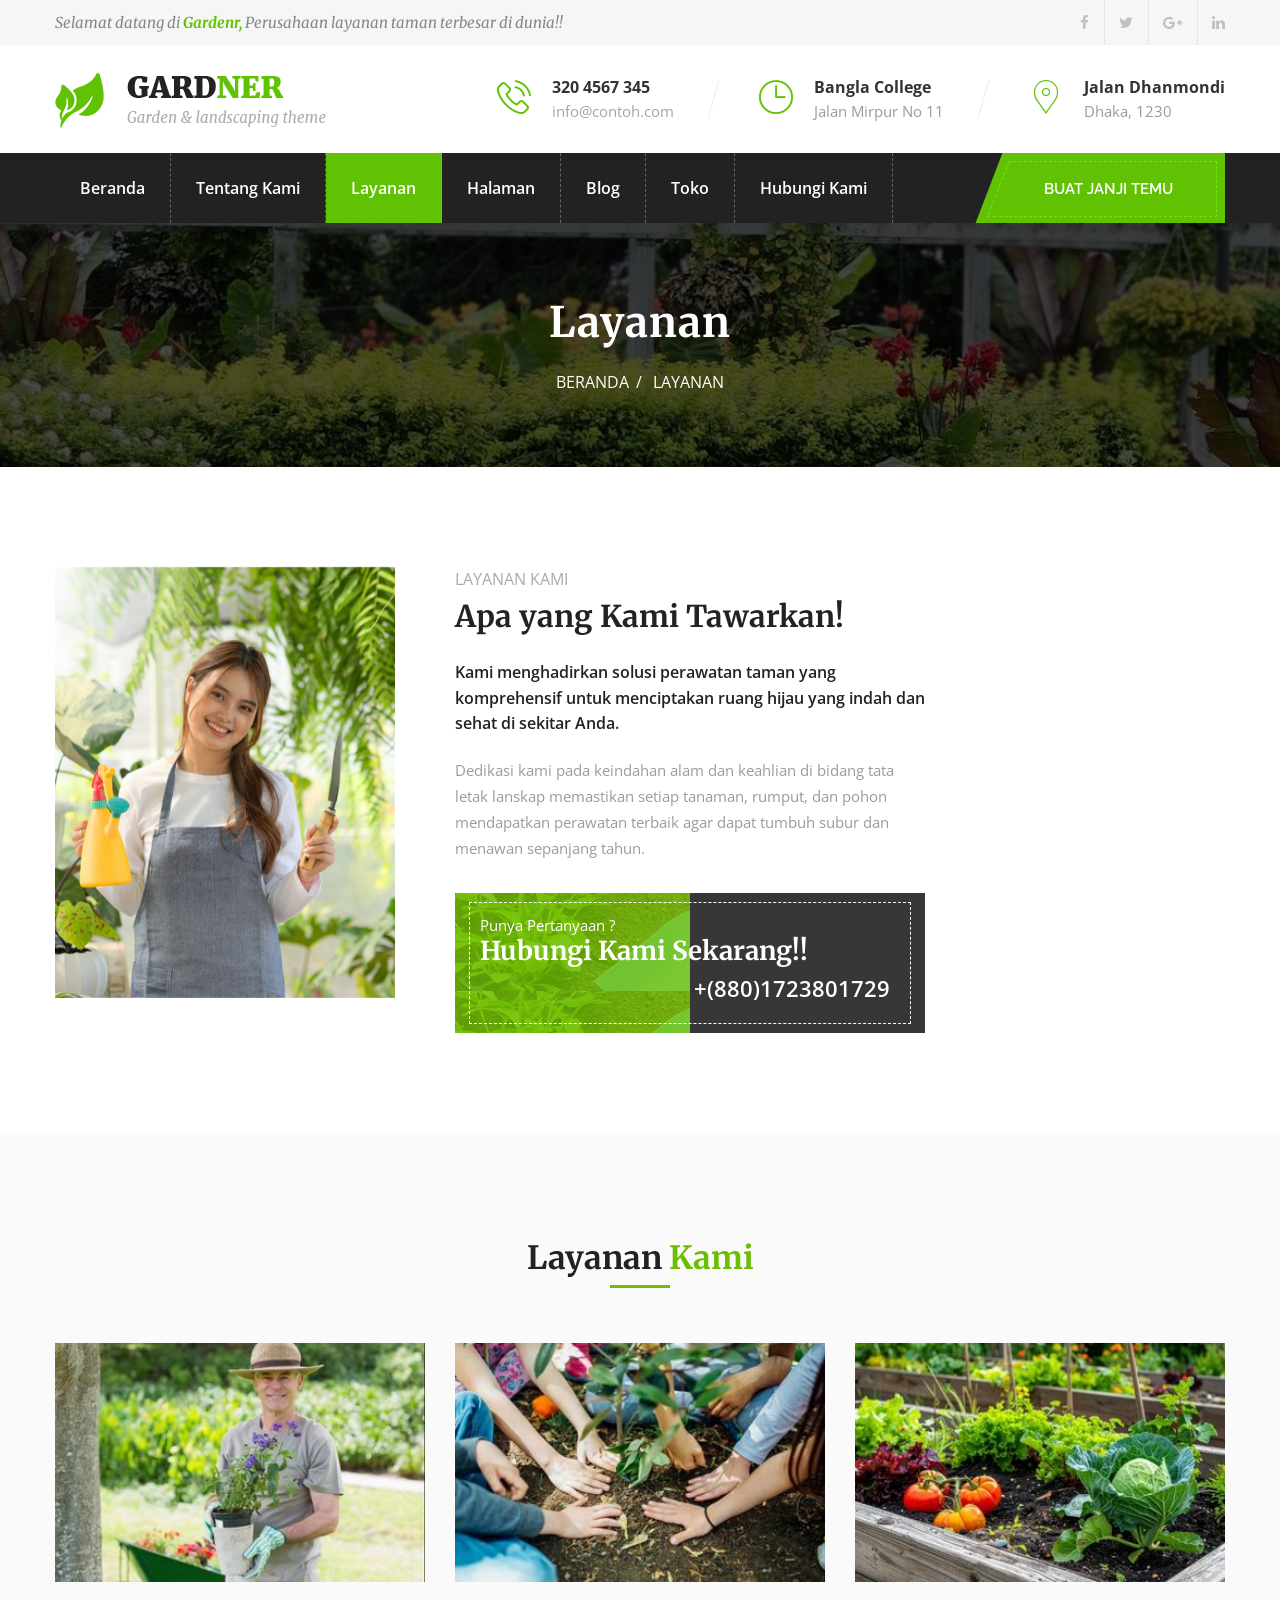
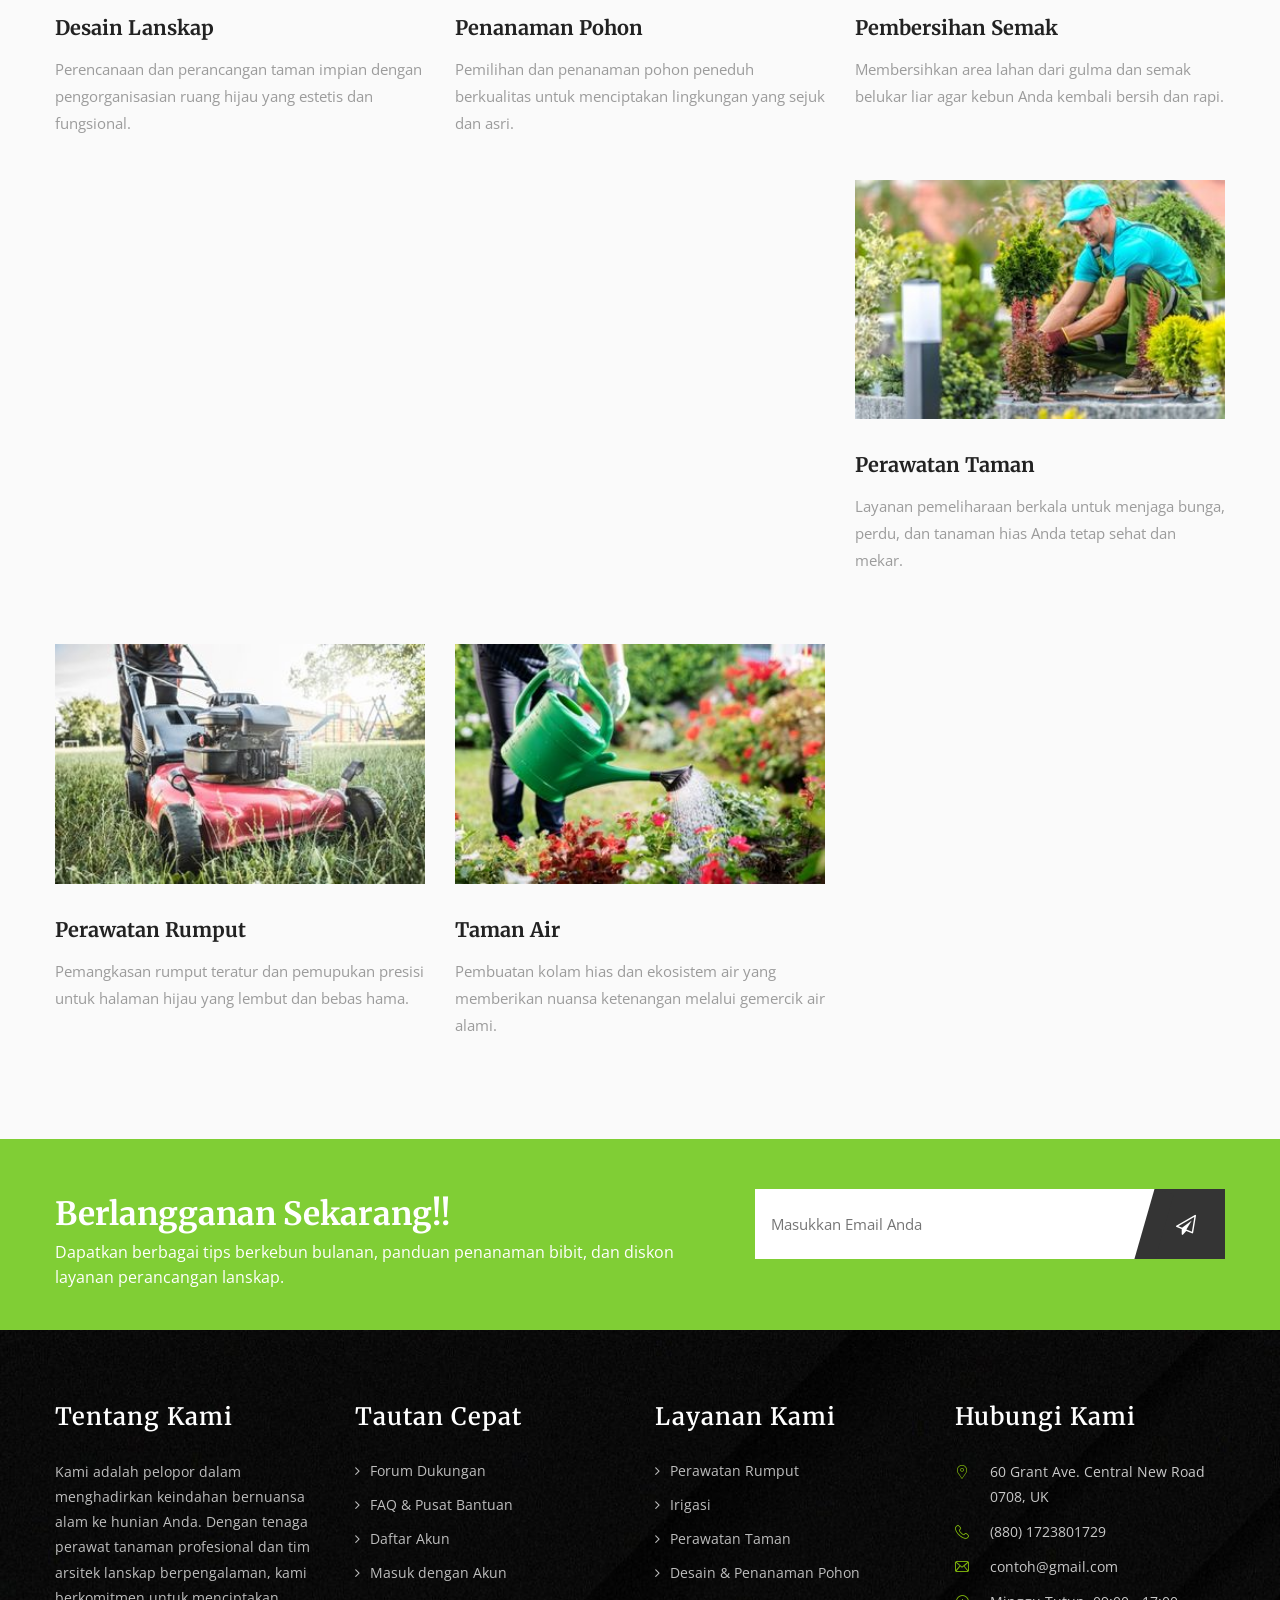
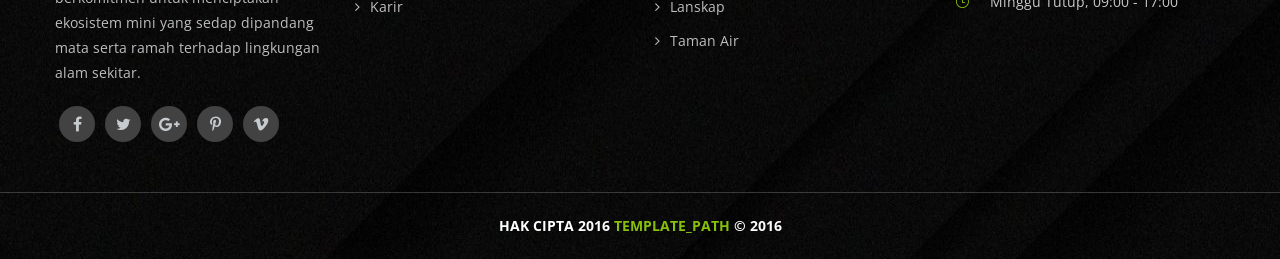
<file: services.html>
<!DOCTYPE html>
<html>
<head>
<meta charset="utf-8">
<title>GARDNER - Templat HTML Taman & Lanskap - Layanan</title>
<!-- Stylesheets -->
<link href="css/bootstrap.css" rel="stylesheet">
<link href="css/revolution-slider.css" rel="stylesheet">
<link href="css/style.css" rel="stylesheet">
<!--Favicon-->
<link rel="shortcut icon" href="images/favicon.ico" type="image/x-icon">
<link rel="icon" href="images/favicon.ico" type="image/x-icon">
<!-- Responsive -->
<meta http-equiv="X-UA-Compatible" content="IE=edge">
<meta name="viewport" content="width=device-width, initial-scale=1.0, maximum-scale=1.0, user-scalable=0">
<link href="css/responsive.css" rel="stylesheet">
<!--[if lt IE 9]><script src="https://cdnjs.cloudflare.com/ajax/libs/html5shiv/3.7.3/html5shiv.js"></script><![endif]-->
<!--[if lt IE 9]><script src="js/respond.js"></script><![endif]-->
</head>

<body>
<div class="page-wrapper">
 	
    <!-- Preloader -->
    <div class="preloader"></div>
 	
    <!-- Main Header-->
    <header class="main-header">
        <div class="header-style-2">
        
            <!-- Header Top -->
            <div class="header-top">
                <div class="auto-container clearfix">
                    <!--Top Left-->
                    <div class="top-left pull-left">
                        <ul class="links-nav clearfix">
                            <li>Selamat datang di <a href="#">Gardenr,</a> Perusahaan layanan taman terbesar di dunia!!</li>
                        </ul>
                    </div>
                    
                    <!--Top Right-->
                    <div class="top-right pull-right">
                        <ul class="links-nav clearfix">
                            <li><a href="#"><span class="fa fa-facebook-f"></span></a></li>
                            <li><a href="#"><span class="fa fa-twitter"></span></a></li>
                            <li><a href="#"><span class="fa fa-google-plus"></span></a></li>
                            <li><a href="#"><span class="fa fa-linkedin"></span></a></li>
                        </ul>
                    </div>
                </div>
            </div>
            <!-- Header Top End -->
            
            <!--Header-Upper-->
            <div class="header-upper">
                <div class="auto-container">
                    <div class="clearfix">
                        
                        <div class="pull-left logo-outer">
                            <div class="logo"><a href="index.html"><img src="images/logo.png" alt="Gardner" title="Gardner"></a></div>
                        </div>
                        
                        <div class="pull-right upper-right clearfix">
                            
                            <!--Info Box-->
                            <div class="upper-column info-box">
                                <div class="icon-box"><span class="flaticon-phone-call"></span></div>
                                <ul>
                                    <li><strong>320 4567 345</strong></li>
                                    <li><a href="#">info@contoh.com</a></li>
                                </ul>
                            </div>
                            
                            <!--Info Box-->
                            <div class="upper-column info-box">
                                <div class="icon-box"><span class="flaticon-clock"></span></div>
                                <ul>
                                    <li><strong>Bangla College</strong></li>
                                    <li>Jalan Mirpur No 11</li>
                                </ul>
                            </div>
                            
                            <!--Info Box-->
                            <div class="upper-column info-box">
                                <div class="icon-box"><span class="flaticon-placeholder-1"></span></div>
                                <ul>
                                    <li><strong>Jalan Dhanmondi</strong></li>
                                    <li>Dhaka, 1230</li>
                                </ul>
                            </div>
                            
                        </div>
                        
                    </div>
                </div>
            </div>
            
            <!--Header-Lower-->
            <div class="header-lower">
                <!--Background Layer-->
                <div class="bg-layer"></div>
                
                
                <div class="auto-container">
                    <div class="nav-outer clearfix">
                        <!-- Main Menu -->
                        <nav class="main-menu">
                            <div class="navbar-header">
                                <!-- Toggle Button -->    	
                                <button type="button" class="navbar-toggle" data-toggle="collapse" data-target=".navbar-collapse">
                                <span class="icon-bar"></span>
                                <span class="icon-bar"></span>
                                <span class="icon-bar"></span>
                                </button>
                            </div>
                            
                            <div class="navbar-collapse collapse clearfix">
                                <ul class="navigation clearfix">
                                    <li class="dropdown"><a href="#">Beranda</a>
                                        <ul>
                                            <li><a href="index.html">Beranda Satu</a></li>                                        </ul>
                                    </li>
                                    <li class="dropdown"><a href="#">Tentang Kami</a>
                                    	<ul>
                                        	<li><a href="about-us.html">Tentang Kami</a></li>
                                            <li><a href="our-team.html">Tim Kami</a></li>
                                        </ul>
                                    </li>
                                    <li class="current dropdown"><a href="#">Layanan</a>
                                        <ul>
                                            <li><a href="services.html">Layanan Kami</a></li>
                                            <li><a href="service-single.html">Desain Lanskap</a></li>
                                            <li><a href="service-single.html">Penanaman Pohon</a></li>
                                            <li><a href="service-single.html">Pembersihan Semak</a></li>
                                            <li><a href="service-single.html">Perawatan Taman</a></li>
                                            
                                            <li><a href="service-single.html">Taman Air</a></li>
                                        </ul>
                                    </li>
                                    <li class="dropdown"><a href="#">Halaman</a>
                                        <ul>
                                            <li><a href="faq.html">Tanya Jawab (FAQ)</a></li>
                                            <li><a href="pricing.html">Harga</a></li>
                                            <li><a href="error-page.html">Halaman 404</a></li>
                                            <li><a href="gallery.html">Galeri Kami</a></li>
                                            
                                        </ul>
                                    </li>
                                    <li class="dropdown"><a href="#">Blog</a>
                                        <ul>
                                            <li><a href="blog-grid.html">Tampilan Grid Blog</a></li>
                                            <li><a href="blog-single.html">Detail Blog</a></li>
                                        </ul>
                                    </li>
                                    <li class="dropdown"><a href="#">Toko</a>
                                        <ul>
                                            <li><a href="shop.html">Toko Kami</a></li>
                                            <li><a href="shop-single.html">Detail Produk</a></li>
                                        </ul>
                                    </li>
                                    <li><a href="contact.html">Hubungi Kami</a></li>
                                </ul>
                            </div>
                        </nav><!-- Main Menu End-->
                    
                        <div class="btn-outer-two"><a href="contact.html" class="theme-btn quote-btn"><span class="border"></span>Buat Janji Temu</a></div>
                        
                    </div>
                </div>
            </div>
            
            <!--Sticky Header-->
            <div class="sticky-header">
                <div class="auto-container clearfix">
                    <!--Logo-->
                    <div class="logo pull-left">
                        <a href="index.html" class="img-responsive"><img src="images/logo-small.png" alt="Gardner" title="Gardner"></a>
                    </div>
                    
                    <!--Right Col-->
                    <div class="right-col pull-right">
                        <!-- Main Menu -->
                        <nav class="main-menu">
                            <div class="navbar-header">
                                <!-- Toggle Button -->    	
                                <button type="button" class="navbar-toggle" data-toggle="collapse" data-target=".navbar-collapse">
                                <span class="icon-bar"></span>
                                <span class="icon-bar"></span>
                                <span class="icon-bar"></span>
                                </button>
                            </div>
                            
                            <div class="navbar-collapse collapse clearfix">
                                <ul class="navigation clearfix">
                                    <li class="dropdown"><a href="#">Beranda</a>
                                        <ul>
                                            <li><a href="index.html">Beranda Satu</a></li>                                        </ul>
                                    </li>
                                    <li class="dropdown"><a href="#">Tentang Kami</a>
                                    	<ul>
                                        	<li><a href="about-us.html">Tentang Kami</a></li>
                                            <li><a href="our-team.html">Tim Kami</a></li>
                                        </ul>
                                    </li>
                                    <li class="current dropdown"><a href="#">Layanan</a>
                                        <ul>
                                            <li><a href="services.html">Layanan Kami</a></li>
                                            <li><a href="service-single.html">Desain Lanskap</a></li>
                                            <li><a href="service-single.html">Penanaman Pohon</a></li>
                                            <li><a href="service-single.html">Pembersihan Semak</a></li>
                                            <li><a href="service-single.html">Perawatan Taman</a></li>
                                            
                                            <li><a href="service-single.html">Taman Air</a></li>
                                        </ul>
                                    </li>
                                    <li class="dropdown"><a href="#">Halaman</a>
                                        <ul>
                                            <li><a href="faq.html">Tanya Jawab (FAQ)</a></li>
                                            <li><a href="pricing.html">Harga</a></li>
                                            <li><a href="error-page.html">Halaman 404</a></li>
                                            <li><a href="gallery.html">Galeri Kami</a></li>
                                            
                                        </ul>
                                    </li>
                                    <li class="dropdown"><a href="#">Blog</a>
                                        <ul>
                                            <li><a href="blog-grid.html">Tampilan Grid Blog</a></li>
                                            <li><a href="blog-single.html">Detail Blog</a></li>
                                        </ul>
                                    </li>
                                    <li class="dropdown"><a href="#">Toko</a>
                                        <ul>
                                            <li><a href="shop.html">Toko Kami</a></li>
                                            <li><a href="shop-single.html">Detail Produk</a></li>
                                        </ul>
                                    </li>
                                    <li><a href="contact.html">Hubungi Kami</a></li>
                                </ul>
                            </div>
                        </nav><!-- Main Menu End-->
                    </div>
                    
                </div>
            </div>
            <!--End Sticky Header-->
            
    	</div>
    </header>
    <!--End Main Header -->
    
    <!--Page Title-->
    <section class="page-title" style="background-image:url(images/background/page-title-1.jpg);">
        <div class="auto-container">
            <h1>Layanan</h1>
            
            <!--Bread Crumb -->
            <div class="breadcrumb-column">
                <ul class="bread-crumb clearfix">
                    <li><a href="index.html">Beranda</a></li>
                    <li class="active">Layanan</li>
                </ul>
            </div>
            
        </div>
    </section>
    
    <!--we-offer-->
    <section class="we-offer">
    	<div class="auto-container">
        
        	<figure class="right-image wow fadeInRight" data-wow-duration="1500ms" data-wow-delay="0ms">
            	<img class="" src="images/resource/offer-2.jpg" alt="" />
            </figure>
        
        	<div class="row clearfix">
            	<div class="col-lg-4 col-md-5 col-sm-5 col-xs-12">
                    <figure class="wow fadeInUp" data-wow-duration="1500ms" data-wow-delay="0ms"><img src="images/resource/we-offer-1.jpg" alt="" /></figure>
                </div>
                    
                <div class="col-lg-5 col-md-7 col-sm-7 col-xs-12">
                    <div class="service-title">Layanan Kami</div>
                    <h2>Apa yang Kami Tawarkan!</h2>
                    <h3>Kami menghadirkan solusi perawatan taman yang komprehensif untuk menciptakan ruang hijau yang indah dan sehat di sekitar Anda.</h3>
                    <div class="text">Dedikasi kami pada keindahan alam dan keahlian di bidang tata letak lanskap memastikan setiap tanaman, rumput, dan pohon mendapatkan perawatan terbaik agar dapat tumbuh subur dan menawan sepanjang tahun.</div>
                    
                    <!--call-now-->
                    <div class="call-now" style="background:url(images/resource/call-now-bg.jpg);">
                        <!--call-content-->
                        <div class="call-content clearfix">
                        
                            <!--left-content-->
                            <div class="left-content pull-left">
                                <div class="text">
                                    Punya Pertanyaan ?
                                </div>
                                <h4>Hubungi Kami Sekarang!!</h4>
                            </div>
                            <!--right-content-->
                            <div class="right-content pull-right">
                                <div class="number">
                                    +(880)1723801729
                                </div>
                            </div>
                            
                        </div>
                    </div>
                    
                </div>
            </div>
        </div>
    </section>
    
    <!--service-style-4-->
    <section class="service-style-four">
    	<div class="auto-container">
        	<div class="row clearfix">
            	<div class="sec-title centered">
                	<h2>Layanan <span>Kami</span></h2>
                </div>
                
                <div class="service-block-four col-md-4 col-sm-6 col-xs-12">
                    <figure class="image">
                        <a href="service-single.html"><img src="images/resource/service-4.jpg" alt=""></a>
                    </figure>
                    <div class="lower-box">
                        <h3><a href="service-single.html">Desain Lanskap</a></h3>
                        <div class="text">Perencanaan dan perancangan taman impian dengan pengorganisasian ruang hijau yang estetis dan fungsional.</div>
                    </div>
                </div>
                
                <div class="service-block-four col-md-4 col-sm-6 col-xs-12">
                    <figure class="image">
                        <a href="service-single.html"><img src="images/resource/service-5.jpg" alt=""></a>
                    </figure>
                    <div class="lower-box">
                        <h3><a href="service-single.html">Penanaman Pohon</a></h3>
                        <div class="text">Pemilihan dan penanaman pohon peneduh berkualitas untuk menciptakan lingkungan yang sejuk dan asri.</div>
                    </div>
                </div>
                
                <div class="service-block-four col-md-4 col-sm-6 col-xs-12">
                    <figure class="image">
                        <a href="service-single.html"><img src="images/resource/service-6.jpg" alt=""></a>
                    </figure>
                    <div class="lower-box">
                        <h3><a href="service-single.html">Pembersihan Semak</a></h3>
                        <div class="text">Membersihkan area lahan dari gulma dan semak belukar liar agar kebun Anda kembali bersih dan rapi.</div>
                    </div>
                </div>
                
                <div class="service-block-four col-md-4 col-sm-6 col-xs-12">
                    <figure class="image">
                        <a href="service-single.html"><img src="images/resource/service-7.jpg" alt=""></a>
                    </figure>
                    <div class="lower-box">
                        <h3><a href="service-single.html">Perawatan Taman</a></h3>
                        <div class="text">Layanan pemeliharaan berkala untuk menjaga bunga, perdu, dan tanaman hias Anda tetap sehat dan mekar.</div>
                    </div>
                </div>
                
                <div class="service-block-four col-md-4 col-sm-6 col-xs-12">
                    <figure class="image">
                        <a href="service-single.html"><img src="images/resource/service-8.jpg" alt=""></a>
                    </figure>
                    <div class="lower-box">
                        <h3><a href="service-single.html">Perawatan Rumput</a></h3>
                        <div class="text">Pemangkasan rumput teratur dan pemupukan presisi untuk halaman hijau yang lembut dan bebas hama.</div>
                    </div>
                </div>
                
               <div class="service-block-four col-md-4 col-sm-6 col-xs-12">
                    <figure class="image">
                        <a href="service-single.html"><img src="images/resource/service-9.jpg" alt=""></a>
                    </figure>
                    <div class="lower-box">
                        <h3><a href="service-single.html">Taman Air</a></h3>
                        <div class="text">Pembuatan kolam hias dan ekosistem air yang memberikan nuansa ketenangan melalui gemercik air alami.</div>
                    </div>
                </div>
                
            </div>
        </div>
    </section>
    
    <!--subscribe-style-one-->
    <section class="subscribe-style-one" style="background-image:url(images/background/subscriber-bg.jpg);">
    	<div class="auto-container">
        	<div class="row clearfix">
            	<div class="col-md-7 col-sm-12">
                	<h2>Berlangganan Sekarang!!</h2>
                    <div class="text">Dapatkan berbagai tips berkebun bulanan, panduan penanaman bibit, dan diskon layanan perancangan lanskap.</div>
                </div>
                <div class="col-md-5 col-sm-12">
                	<form method="post" action="contact.html">
                        <div class="form-group">
                            <input type="email" name="email" value="" placeholder="Masukkan Email Anda" required>
                            <button type="submit" class="theme-btn"><span class="fa fa-paper-plane-o"></span></button>
                        </div>
                    </form>
                </div>
            </div>
        </div>
    </section>
    
    <!--Main Footer-->
    <footer class="main-footer">
    	
        <!--Footer Upper-->        
        <div class="footer-upper">
            <div class="auto-container">
                <div class="row clearfix">
                
                	<div class="col-md-6 col-sm-12 col-xs-12">
                    	<div class="row clearfix">
                        
                            <div class="col-md-6 col-sm-6 col-xs-12 column">
                                <div class="footer-widget about-widget">
                                    <h2>Tentang Kami</h2>
                                    <div class="text">
                                        <p>Kami adalah pelopor dalam menghadirkan keindahan bernuansa alam ke hunian Anda. Dengan tenaga perawat tanaman profesional dan tim arsitek lanskap berpengalaman, kami berkomitmen untuk menciptakan ekosistem mini yang sedap dipandang mata serta ramah terhadap lingkungan alam sekitar.</p>
                                    </div>
                                    <ul class="footer-social">
                                        <li><a href="#"><span class="fa fa-facebook-f"></span></a></li>
                                        <li><a href="#"><span class="fa fa-twitter"></span></a></li>
                                        <li><a href="#"><span class="fa fa-google-plus"></span></a></li>
                                        <li><a href="#"><span class="fa fa-pinterest-p"></span></a></li>
                                        <li><a href="#"><span class="fa fa-vimeo"></span></a></li>
                                    </ul>
                                </div>
                            </div>
                            
                            <!--Footer Column-->
                            <div class="col-md-6 col-sm-6 col-xs-12 column">
                                <div class="footer-widget links-widget">
                                <h2>Tautan Cepat</h2>
                                    <ul>
                                        <li><a href="#">Forum Dukungan</a></li>
                                        <li><a href="#">FAQ & Pusat Bantuan</a></li>
                                        <li><a href="#">Daftar Akun</a></li>
                                        <li><a href="#">Masuk dengan Akun</a></li>
                                        <li><a href="#">Karir</a></li>
                                    </ul>
                                </div>
                            </div>
                        </div>
                    </div>
                    
                    <div class="col-md-6 col-sm-12 col-xs-12">
                    	<div class="row clearfix">
                            <!--Footer Column-->
                            <div class="col-md-6 col-sm-6 col-xs-12 column">
                                <div class="footer-widget links-widget">
                                <h2>Layanan Kami</h2>
                                    <ul>
                                        <li><a href="#">Perawatan Rumput</a></li>
                                        <li><a href="#">Irigasi</a></li>
                                        <li><a href="#">Perawatan Taman</a></li>
                                        <li><a href="#">Desain & Penanaman Pohon</a></li>
                                        <li><a href="#">Lanskap</a></li>
                                        <li><a href="#">Taman Air</a></li>
                                    </ul>
        
                                </div>
                            </div>
                            
                            <!--Footer Column-->
                            <div class="col-md-6 col-sm-6 col-xs-12 column">
                                <div class="footer-widget">
                                    <h2>Hubungi Kami</h2>	
                                    <ul class="contact-info">
                                        <li><span class="flaticon-placeholder-1"></span>60 Grant Ave. Central New Road 0708, UK</li>
                                        <li><span class="flaticon-technology-1"></span>(880) 1723801729</li>
                                        <li><span class="flaticon-email-envelope-outline-shape-with-rounded-corners"></span>contoh@gmail.com</li>
                                        <li><span class="flaticon-clock-4"></span>Minggu Tutup, 09:00 - 17:00</li>
                                    </ul>
                                </div>
                            </div>
                       	</div>
                    </div>
                    
                </div>
                
            </div>
        </div>
        
        <!--Footer Bottom-->
    	<div class="footer-bottom">
            <div class="auto-container">
                <div class="outer-box clearfix">
                    <!--Copyright-->
                	<div>
                    	<div class="copyright">Hak Cipta 2016 <a href="http://themeforest.net/user/template_path/portfolio" target="_blank">Template_Path</a> &copy; 2016</div>
                    </div>
                 </div>
            </div>
        </div>
        
    </footer>
    
</div>
<!--End pagewrapper-->

<!--Scroll to top-->
<div class="scroll-to-top scroll-to-target" data-target=".main-header"><span class="icon fa fa-long-arrow-up"></span></div>


<script src="js/jquery.js"></script> 
<script src="js/bootstrap.min.js"></script>
<script src="js/revolution.min.js"></script>
<script src="js/jquery.fancybox.pack.js"></script>
<script src="js/jquery.fancybox-media.js"></script>
<script src="js/owl.js"></script>
<script src="js/wow.js"></script>

<script src="js/script.js"></script>

</body>
</html>
</file>
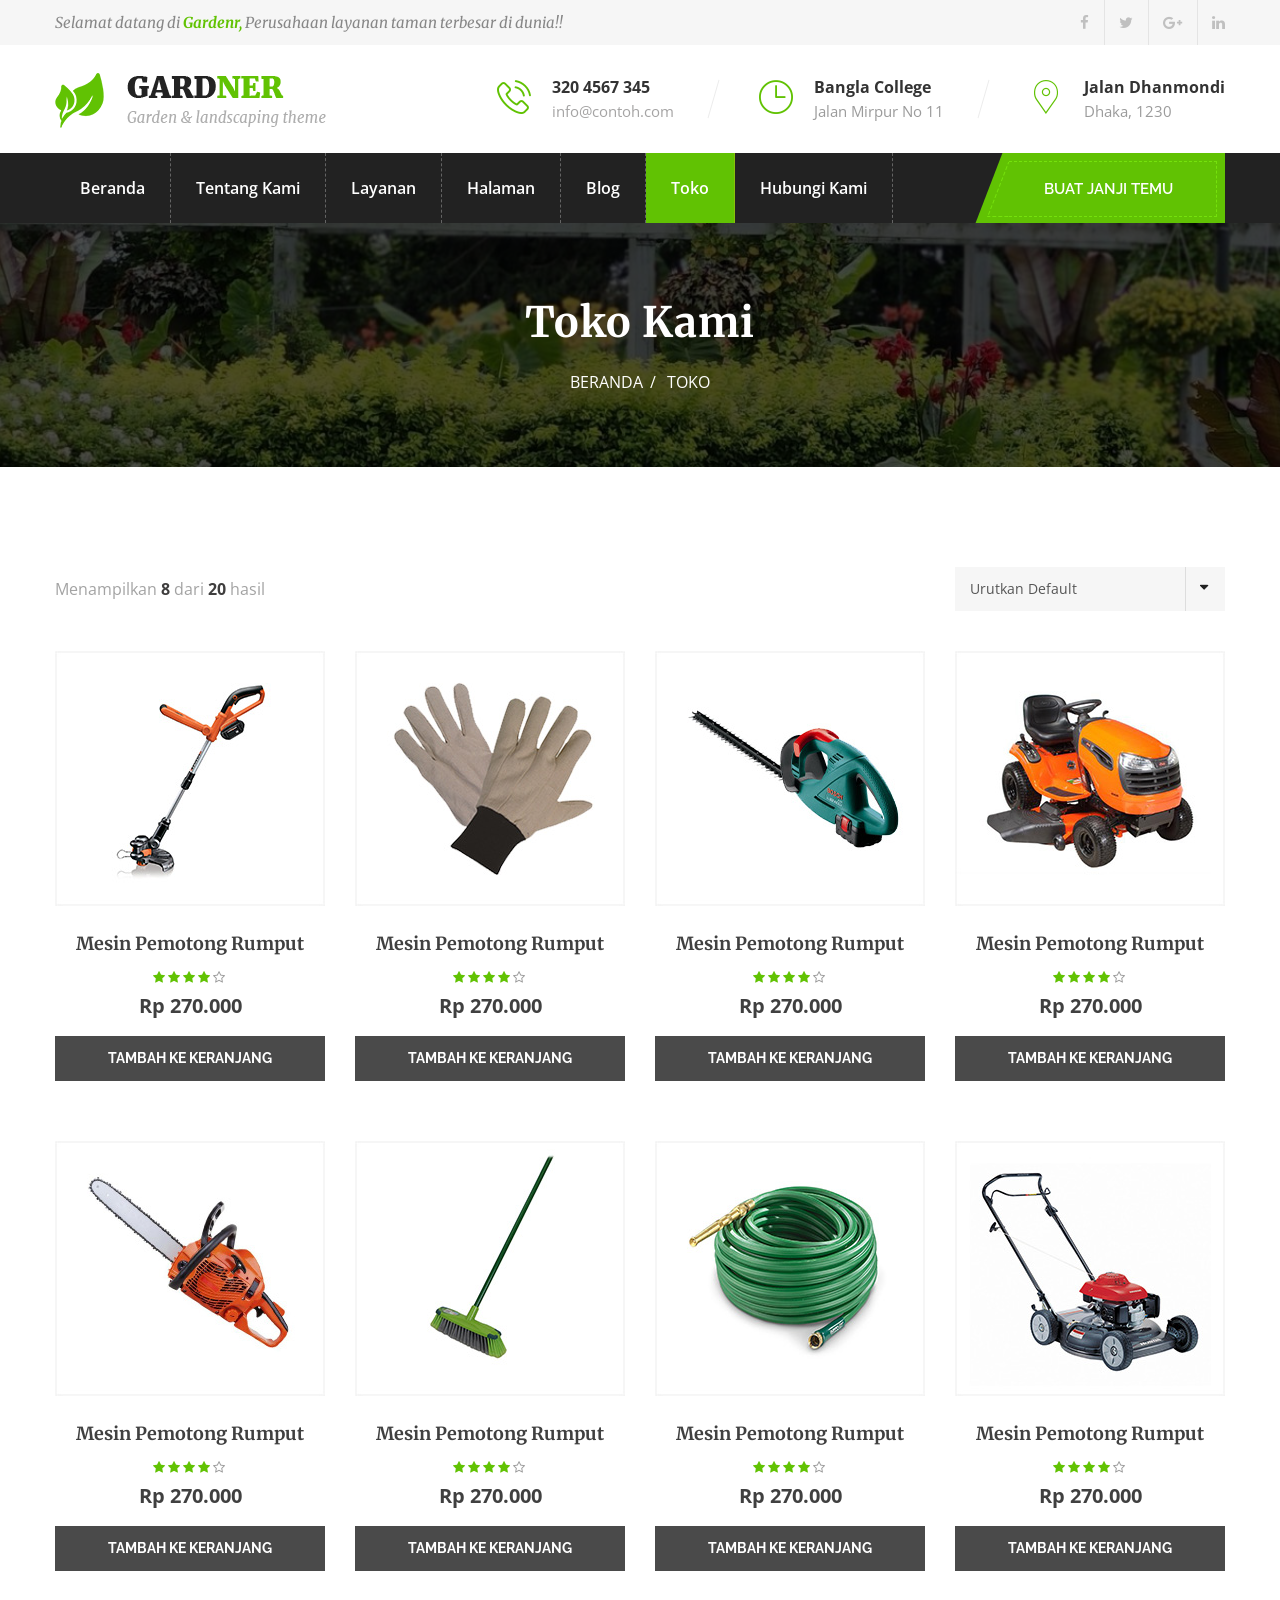
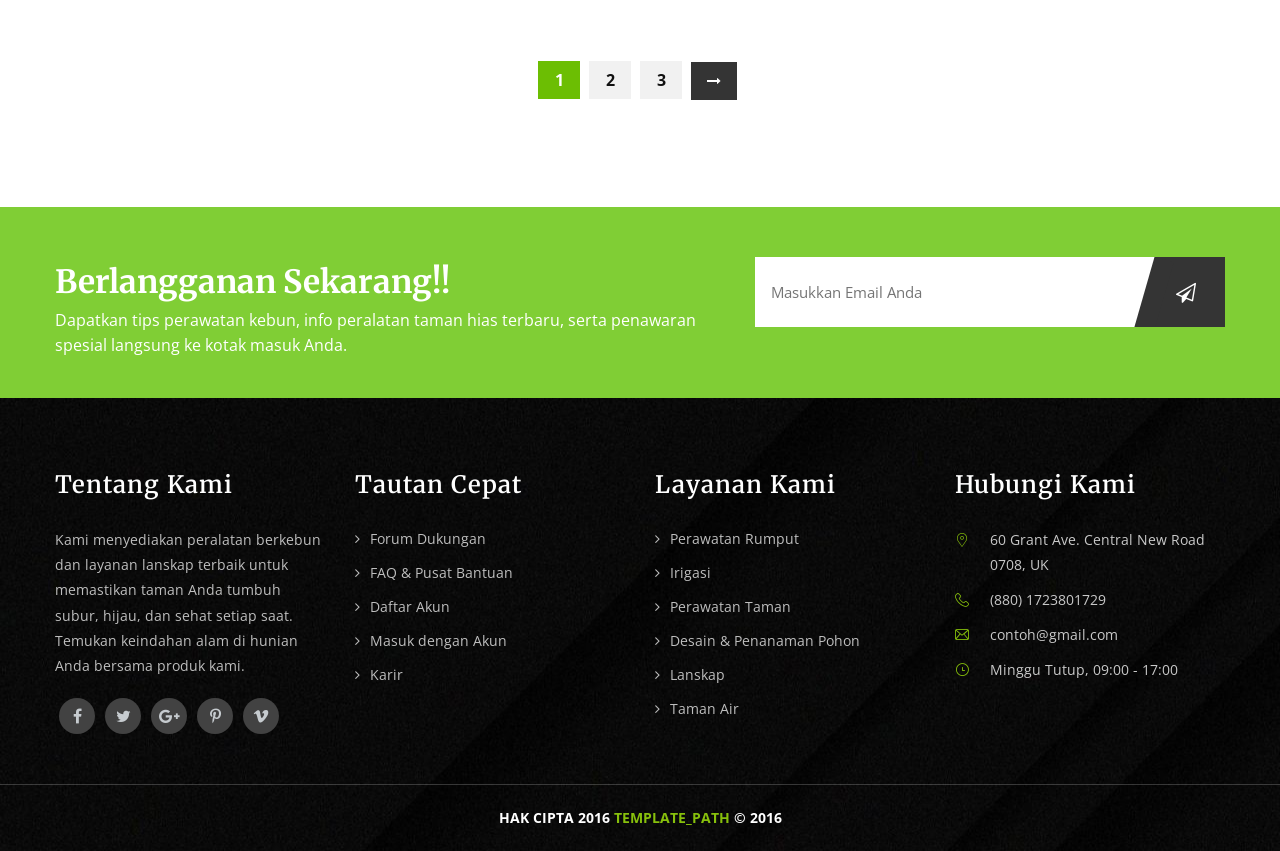
<file: shop.html>
<!DOCTYPE html>
<html>
<head>
<meta charset="utf-8">
<title>GARDNER - Templat HTML Taman & Lanskap - Toko</title>
<!-- Stylesheets -->
<link href="css/bootstrap.css" rel="stylesheet">
<link href="css/revolution-slider.css" rel="stylesheet">
<link href="css/style.css" rel="stylesheet">
<!--Favicon-->
<link rel="shortcut icon" href="images/favicon.ico" type="image/x-icon">
<link rel="icon" href="images/favicon.ico" type="image/x-icon">
<!-- Responsive -->
<meta http-equiv="X-UA-Compatible" content="IE=edge">
<meta name="viewport" content="width=device-width, initial-scale=1.0, maximum-scale=1.0, user-scalable=0">
<link href="css/responsive.css" rel="stylesheet">
<!--[if lt IE 9]><script src="https://cdnjs.cloudflare.com/ajax/libs/html5shiv/3.7.3/html5shiv.js"></script><![endif]-->
<!--[if lt IE 9]><script src="js/respond.js"></script><![endif]-->
</head>

<body>
<div class="page-wrapper">
 	
    <!-- Preloader -->
    <div class="preloader"></div>
 	
    <!-- Main Header-->
    <header class="main-header">
        <div class="header-style-2">
        
            <!-- Header Top -->
            <div class="header-top">
                <div class="auto-container clearfix">
                    <!--Top Left-->
                    <div class="top-left pull-left">
                        <ul class="links-nav clearfix">
                            <li>Selamat datang di <a href="#">Gardenr,</a> Perusahaan layanan taman terbesar di dunia!!</li>
                        </ul>
                    </div>
                    
                    <!--Top Right-->
                    <div class="top-right pull-right">
                        <ul class="links-nav clearfix">
                            <li><a href="#"><span class="fa fa-facebook-f"></span></a></li>
                            <li><a href="#"><span class="fa fa-twitter"></span></a></li>
                            <li><a href="#"><span class="fa fa-google-plus"></span></a></li>
                            <li><a href="#"><span class="fa fa-linkedin"></span></a></li>
                        </ul>
                    </div>
                </div>
            </div>
            <!-- Header Top End -->
            
            <!--Header-Upper-->
            <div class="header-upper">
                <div class="auto-container">
                    <div class="clearfix">
                        
                        <div class="pull-left logo-outer">
                            <div class="logo"><a href="index.html"><img src="images/logo.png" alt="Gardner" title="Gardner"></a></div>
                        </div>
                        
                        <div class="pull-right upper-right clearfix">
                            
                            <!--Info Box-->
                            <div class="upper-column info-box">
                                <div class="icon-box"><span class="flaticon-phone-call"></span></div>
                                <ul>
                                    <li><strong>320 4567 345</strong></li>
                                    <li><a href="#">info@contoh.com</a></li>
                                </ul>
                            </div>
                            
                            <!--Info Box-->
                            <div class="upper-column info-box">
                                <div class="icon-box"><span class="flaticon-clock"></span></div>
                                <ul>
                                    <li><strong>Bangla College</strong></li>
                                    <li>Jalan Mirpur No 11</li>
                                </ul>
                            </div>
                            
                            <!--Info Box-->
                            <div class="upper-column info-box">
                                <div class="icon-box"><span class="flaticon-placeholder-1"></span></div>
                                <ul>
                                    <li><strong>Jalan Dhanmondi</strong></li>
                                    <li>Dhaka, 1230</li>
                                </ul>
                            </div>
                            
                        </div>
                        
                    </div>
                </div>
            </div>
            
            <!--Header-Lower-->
            <div class="header-lower">
                <!--Background Layer-->
                <div class="bg-layer"></div>
                
                
                <div class="auto-container">
                    <div class="nav-outer clearfix">
                        <!-- Main Menu -->
                        <nav class="main-menu">
                            <div class="navbar-header">
                                <!-- Toggle Button -->    	
                                <button type="button" class="navbar-toggle" data-toggle="collapse" data-target=".navbar-collapse">
                                <span class="icon-bar"></span>
                                <span class="icon-bar"></span>
                                <span class="icon-bar"></span>
                                </button>
                            </div>
                            
                            <div class="navbar-collapse collapse clearfix">
                                <ul class="navigation clearfix">
                                    <li class="dropdown"><a href="#">Beranda</a>
                                        <ul>
                                            <li><a href="index.html">Beranda Satu</a></li>                                        </ul>
                                    </li>
                                    <li class="dropdown"><a href="#">Tentang Kami</a>
                                    	<ul>
                                        	<li><a href="about-us.html">Tentang Kami</a></li>
                                            <li><a href="our-team.html">Tim Kami</a></li>
                                        </ul>
                                    </li>
                                    <li class="dropdown"><a href="#">Layanan</a>
                                        <ul>
                                            <li><a href="services.html">Layanan Kami</a></li>
                                            <li><a href="service-single.html">Desain Lanskap</a></li>
                                            <li><a href="service-single.html">Penanaman Pohon</a></li>
                                            <li><a href="service-single.html">Pembersihan Semak</a></li>
                                            <li><a href="service-single.html">Perawatan Taman</a></li>
                                            
                                            <li><a href="service-single.html">Taman Air</a></li>
                                        </ul>
                                    </li>
                                    <li class="dropdown"><a href="#">Halaman</a>
                                        <ul>
                                            <li><a href="faq.html">Tanya Jawab (FAQ)</a></li>
                                            <li><a href="pricing.html">Harga</a></li>
                                            <li><a href="error-page.html">Halaman 404</a></li>
                                            <li><a href="gallery.html">Galeri Kami</a></li>
                                            
                                        </ul>
                                    </li>
                                    <li class="dropdown"><a href="#">Blog</a>
                                        <ul>
                                            <li><a href="blog-grid.html">Tampilan Grid Blog</a></li>
                                            <li><a href="blog-single.html">Detail Blog</a></li>
                                        </ul>
                                    </li>
                                    <li class="current dropdown"><a href="#">Toko</a>
                                        <ul>
                                            <li><a href="shop.html">Toko Kami</a></li>
                                            <li><a href="shop-single.html">Detail Produk</a></li>
                                        </ul>
                                    </li>
                                    <li><a href="contact.html">Hubungi Kami</a></li>
                                </ul>
                            </div>
                        </nav><!-- Main Menu End-->
                    
                        <div class="btn-outer-two"><a href="contact.html" class="theme-btn quote-btn"><span class="border"></span>Buat Janji Temu</a></div>
                        
                    </div>
                </div>
            </div>
            
            <!--Sticky Header-->
            <div class="sticky-header">
                <div class="auto-container clearfix">
                    <!--Logo-->
                    <div class="logo pull-left">
                        <a href="index.html" class="img-responsive"><img src="images/logo-small.png" alt="Gardner" title="Gardner"></a>
                    </div>
                    
                    <!--Right Col-->
                    <div class="right-col pull-right">
                        <!-- Main Menu -->
                        <nav class="main-menu">
                            <div class="navbar-header">
                                <!-- Toggle Button -->    	
                                <button type="button" class="navbar-toggle" data-toggle="collapse" data-target=".navbar-collapse">
                                <span class="icon-bar"></span>
                                <span class="icon-bar"></span>
                                <span class="icon-bar"></span>
                                </button>
                            </div>
                            
                            <div class="navbar-collapse collapse clearfix">
                                <ul class="navigation clearfix">
                                    <li class="dropdown"><a href="#">Beranda</a>
                                        <ul>
                                            <li><a href="index.html">Beranda Satu</a></li>                                        </ul>
                                    </li>
                                    <li class="dropdown"><a href="#">Tentang Kami</a>
                                    	<ul>
                                        	<li><a href="about-us.html">Tentang Kami</a></li>
                                            <li><a href="our-team.html">Tim Kami</a></li>
                                        </ul>
                                    </li>
                                    <li class="dropdown"><a href="#">Layanan</a>
                                        <ul>
                                            <li><a href="services.html">Layanan Kami</a></li>
                                            <li><a href="service-single.html">Desain Lanskap</a></li>
                                            <li><a href="service-single.html">Penanaman Pohon</a></li>
                                            <li><a href="service-single.html">Pembersihan Semak</a></li>
                                            <li><a href="service-single.html">Perawatan Taman</a></li>
                                            
                                            <li><a href="service-single.html">Taman Air</a></li>
                                        </ul>
                                    </li>
                                    <li class="dropdown"><a href="#">Halaman</a>
                                        <ul>
                                            <li><a href="faq.html">Tanya Jawab (FAQ)</a></li>
                                            <li><a href="pricing.html">Harga</a></li>
                                            <li><a href="error-page.html">Halaman 404</a></li>
                                            <li><a href="gallery.html">Galeri Kami</a></li>
                                            
                                        </ul>
                                    </li>
                                    <li class="dropdown"><a href="#">Blog</a>
                                        <ul>
                                            <li><a href="blog-grid.html">Tampilan Grid Blog</a></li>
                                            <li><a href="blog-single.html">Detail Blog</a></li>
                                        </ul>
                                    </li>
                                    <li class="current dropdown"><a href="#">Toko</a>
                                        <ul>
                                            <li><a href="shop.html">Toko Kami</a></li>
                                            <li><a href="shop-single.html">Detail Produk</a></li>
                                        </ul>
                                    </li>
                                    <li><a href="contact.html">Hubungi Kami</a></li>
                                </ul>
                            </div>
                        </nav><!-- Main Menu End-->
                    </div>
                    
                </div>
            </div>
            <!--End Sticky Header-->
            
    	</div>
    </header>
    <!--End Main Header -->
    
    <!--Page Title-->
    <section class="page-title" style="background-image:url(images/background/page-title-1.jpg);">
        <div class="auto-container">
            <h1>Toko Kami</h1>
            
            <!--Bread Crumb -->
            <div class="breadcrumb-column">
                <ul class="bread-crumb clearfix">
                    <li><a href="index.html">Beranda</a></li>
                    <li class="active">Toko</li>
                </ul>
            </div>
            
        </div>
    </section>
        
    
    <!--Shop Section-->
    <section class="shop-section shop-container">
    	<div class="auto-container">
        
            <!--Sort By-->
            <div class="items-sorting">
                <div class="row clearfix">
                    <div class="results-column col-md-6 col-sm-6 col-xs-12">
                        <h4>Menampilkan <strong>8</strong> dari <strong>20</strong> hasil</h4>
                    </div>
                    <div class="select-column pull-right col-md-3 col-sm-3 col-xs-12">
                        <div class="form-group">
                            <select name="sort-by">
                                <option>Urutkan Default</option>
                                <option>Berdasarkan Pesanan</option>
                                <option>Berdasarkan Harga</option>
                            </select>
                        </div>
                    </div>
                </div>
            </div>

            <!--Shop Items-->
            <div class="shop-items">
                <div class="row clearfix">

                    <!--Shop Item-->
                    <div class="shop-item col-lg-3 col-md-4 col-sm-6 col-xs-12">
                        <div class="inner-box">
                            <!--Image Box-->
                            <div class="image-box">
                                <figure class="image"><a href="shop-single.html"><img src="images/resource/products/image-1.jpg" alt=""></a></figure>
                                <div class="item-options clearfix">
                                    <a href="shopping-cart.html" class="option-btn"><span class="fa fa-shopping-cart"></span><div class="tool-tip">Tambah ke Keranjang</div></a>
                                    <a href="shop-single.html" class="option-btn"><span class="fa fa-heart-o"></span><div class="tool-tip">Tambah ke Favorit</div></a>
                                    <a href="shop-single.html" class="option-btn"><span class="fa fa-eye"></span><div class="tool-tip">Lihat Cepat</div></a>
                                </div>
                            </div>
                            <div class="lower-content">
                                <h3><a href="shop-single.html">Mesin Pemotong Rumput</a></h3>
                                <div class="rating"><span class="fa fa-star"></span><span class="fa fa-star"></span><span class="fa fa-star"></span><span class="fa fa-star"></span><span class="fa fa-star-o"></span></div>
                                <div class="price"> Rp 270.000</div>
                                <a class="cart-button" href="#">TAMBAH KE KERANJANG</a>
                            </div>
                        </div>
                    </div>

                    <!--Shop Item-->
                    <div class="shop-item col-lg-3 col-md-4 col-sm-6 col-xs-12">
                        <div class="inner-box">
                            <!--Image Box-->
                            <div class="image-box">
                                <figure class="image"><a href="shop-single.html"><img src="images/resource/products/image-2.jpg" alt=""></a></figure>
                                <div class="item-options clearfix">
                                    <a href="shopping-cart.html" class="option-btn"><span class="fa fa-shopping-cart"></span><div class="tool-tip">Tambah ke Keranjang</div></a>
                                    <a href="shop-single.html" class="option-btn"><span class="fa fa-heart-o"></span><div class="tool-tip">Tambah ke Favorit</div></a>
                                    <a href="shop-single.html" class="option-btn"><span class="fa fa-eye"></span><div class="tool-tip">Lihat Cepat</div></a>
                                </div>
                            </div>
                            <div class="lower-content">
                                <h3><a href="shop-single.html">Mesin Pemotong Rumput</a></h3>
                                <div class="rating"><span class="fa fa-star"></span><span class="fa fa-star"></span><span class="fa fa-star"></span><span class="fa fa-star"></span><span class="fa fa-star-o"></span></div>
                                <div class="price"> Rp 270.000</div>
                                <a class="cart-button" href="#">TAMBAH KE KERANJANG</a>
                            </div>
                        </div>
                    </div>

                    <!--Shop Item-->
                    <div class="shop-item col-lg-3 col-md-4 col-sm-6 col-xs-12">
                        <div class="inner-box">
                            <!--Image Box-->
                            <div class="image-box">
                                <figure class="image"><a href="shop-single.html"><img src="images/resource/products/image-3.jpg" alt=""></a></figure>
                                <div class="item-options clearfix">
                                    <a href="shopping-cart.html" class="option-btn"><span class="fa fa-shopping-cart"></span><div class="tool-tip">Tambah ke Keranjang</div></a>
                                    <a href="shop-single.html" class="option-btn"><span class="fa fa-heart-o"></span><div class="tool-tip">Tambah ke Favorit</div></a>
                                    <a href="shop-single.html" class="option-btn"><span class="fa fa-eye"></span><div class="tool-tip">Lihat Cepat</div></a>
                                </div>
                            </div>
                            <div class="lower-content">
                                <h3><a href="shop-single.html">Mesin Pemotong Rumput</a></h3>
                                <div class="rating"><span class="fa fa-star"></span><span class="fa fa-star"></span><span class="fa fa-star"></span><span class="fa fa-star"></span><span class="fa fa-star-o"></span></div>
                                <div class="price"> Rp 270.000</div>
                                <a class="cart-button" href="#">TAMBAH KE KERANJANG</a>
                            </div>
                        </div>
                    </div>

                    <!--Shop Item-->
                    <div class="shop-item col-lg-3 col-md-4 col-sm-6 col-xs-12">
                        <div class="inner-box">
                            <!--Image Box-->
                            <div class="image-box">
                                <figure class="image"><a href="shop-single.html"><img src="images/resource/products/image-4.jpg" alt=""></a></figure>
                                <div class="item-options clearfix">
                                    <a href="shopping-cart.html" class="option-btn"><span class="fa fa-shopping-cart"></span><div class="tool-tip">Tambah ke Keranjang</div></a>
                                    <a href="shop-single.html" class="option-btn"><span class="fa fa-heart-o"></span><div class="tool-tip">Tambah ke Favorit</div></a>
                                    <a href="shop-single.html" class="option-btn"><span class="fa fa-eye"></span><div class="tool-tip">Lihat Cepat</div></a>
                                </div>
                            </div>
                            <div class="lower-content">
                                <h3><a href="shop-single.html">Mesin Pemotong Rumput</a></h3>
                                <div class="rating"><span class="fa fa-star"></span><span class="fa fa-star"></span><span class="fa fa-star"></span><span class="fa fa-star"></span><span class="fa fa-star-o"></span></div>
                                <div class="price"> Rp 270.000</div>
                                <a class="cart-button" href="#">TAMBAH KE KERANJANG</a>
                            </div>
                        </div>
                    </div>

                    <!--Shop Item-->
                    <div class="shop-item col-lg-3 col-md-4 col-sm-6 col-xs-12">
                        <div class="inner-box">
                            <!--Image Box-->
                            <div class="image-box">
                                <figure class="image"><a href="shop-single.html"><img src="images/resource/products/image-5.jpg" alt=""></a></figure>
                                <div class="item-options clearfix">
                                    <a href="shopping-cart.html" class="option-btn"><span class="fa fa-shopping-cart"></span><div class="tool-tip">Tambah ke Keranjang</div></a>
                                    <a href="shop-single.html" class="option-btn"><span class="fa fa-heart-o"></span><div class="tool-tip">Tambah ke Favorit</div></a>
                                    <a href="shop-single.html" class="option-btn"><span class="fa fa-eye"></span><div class="tool-tip">Lihat Cepat</div></a>
                                </div>
                            </div>
                            <div class="lower-content">
                                <h3><a href="shop-single.html">Mesin Pemotong Rumput</a></h3>
                                <div class="rating"><span class="fa fa-star"></span><span class="fa fa-star"></span><span class="fa fa-star"></span><span class="fa fa-star"></span><span class="fa fa-star-o"></span></div>
                                <div class="price"> Rp 270.000</div>
                                <a class="cart-button" href="#">TAMBAH KE KERANJANG</a>
                            </div>
                        </div>
                    </div>

                    <!--Shop Item-->
                    <div class="shop-item col-lg-3 col-md-4 col-sm-6 col-xs-12">
                        <div class="inner-box">
                            <!--Image Box-->
                            <div class="image-box">
                                <figure class="image"><a href="shop-single.html"><img src="images/resource/products/image-6.jpg" alt=""></a></figure>
                                <div class="item-options clearfix">
                                    <a href="shopping-cart.html" class="option-btn"><span class="fa fa-shopping-cart"></span><div class="tool-tip">Tambah ke Keranjang</div></a>
                                    <a href="shop-single.html" class="option-btn"><span class="fa fa-heart-o"></span><div class="tool-tip">Tambah ke Favorit</div></a>
                                    <a href="shop-single.html" class="option-btn"><span class="fa fa-eye"></span><div class="tool-tip">Lihat Cepat</div></a>
                                </div>
                            </div>
                            <div class="lower-content">
                                <h3><a href="shop-single.html">Mesin Pemotong Rumput</a></h3>
                                <div class="rating"><span class="fa fa-star"></span><span class="fa fa-star"></span><span class="fa fa-star"></span><span class="fa fa-star"></span><span class="fa fa-star-o"></span></div>
                                <div class="price"> Rp 270.000</div>
                                <a class="cart-button" href="#">TAMBAH KE KERANJANG</a>
                            </div>
                        </div>
                    </div>

                    <!--Shop Item-->
                    <div class="shop-item col-lg-3 col-md-4 col-sm-6 col-xs-12">
                        <div class="inner-box">
                            <!--Image Box-->
                            <div class="image-box">
                                <figure class="image"><a href="shop-single.html"><img src="images/resource/products/image-7.jpg" alt=""></a></figure>
                                <div class="item-options clearfix">
                                    <a href="shopping-cart.html" class="option-btn"><span class="fa fa-shopping-cart"></span><div class="tool-tip">Tambah ke Keranjang</div></a>
                                    <a href="shop-single.html" class="option-btn"><span class="fa fa-heart-o"></span><div class="tool-tip">Tambah ke Favorit</div></a>
                                    <a href="shop-single.html" class="option-btn"><span class="fa fa-eye"></span><div class="tool-tip">Lihat Cepat</div></a>
                                </div>
                            </div>
                            <div class="lower-content">
                                <h3><a href="shop-single.html">Mesin Pemotong Rumput</a></h3>
                                <div class="rating"><span class="fa fa-star"></span><span class="fa fa-star"></span><span class="fa fa-star"></span><span class="fa fa-star"></span><span class="fa fa-star-o"></span></div>
                                <div class="price"> Rp 270.000</div>
                                <a class="cart-button" href="#">TAMBAH KE KERANJANG</a>
                            </div>
                        </div>
                    </div>

                    <!--Shop Item-->
                    <div class="shop-item col-lg-3 col-md-4 col-sm-6 col-xs-12">
                        <div class="inner-box">
                            <!--Image Box-->
                            <div class="image-box">
                                <figure class="image"><a href="shop-single.html"><img src="images/resource/products/image-8.jpg" alt=""></a></figure>
                                <div class="item-options clearfix">
                                    <a href="shopping-cart.html" class="option-btn"><span class="fa fa-shopping-cart"></span><div class="tool-tip">Tambah ke Keranjang</div></a>
                                    <a href="shop-single.html" class="option-btn"><span class="fa fa-heart-o"></span><div class="tool-tip">Tambah ke Favorit</div></a>
                                    <a href="shop-single.html" class="option-btn"><span class="fa fa-eye"></span><div class="tool-tip">Lihat Cepat</div></a>
                                </div>
                            </div>
                            <div class="lower-content">
                                <h3><a href="shop-single.html">Mesin Pemotong Rumput</a></h3>
                                <div class="rating"><span class="fa fa-star"></span><span class="fa fa-star"></span><span class="fa fa-star"></span><span class="fa fa-star"></span><span class="fa fa-star-o"></span></div>
                                <div class="price"> Rp 270.000</div>
                                <a class="cart-button" href="#">TAMBAH KE KERANJANG</a>
                            </div>
                        </div>
                    </div>

                </div>
            </div>

            <!-- Styled Pagination -->
            <div class="styled-pagination padd-top-30 text-center">
                <ul>
                    <li><a href="#" class="active">1</a></li>
                    <li><a href="#">2</a></li>
                    <li><a href="#">3</a></li>
                    <li><a class="next" href="#"><span class="fa fa-long-arrow-right"></span></a></li>
                </ul>
            </div>
                
        </div>
    </section>
        
    <!--subscribe-style-one-->
    <section class="subscribe-style-one" style="background-image:url(images/background/subscriber-bg.jpg);">
    	<div class="auto-container">
        	<div class="row clearfix">
            	<div class="col-md-7 col-sm-12">
                	<h2>Berlangganan Sekarang!!</h2>
                    <div class="text">Dapatkan tips perawatan kebun, info peralatan taman hias terbaru, serta penawaran spesial langsung ke kotak masuk Anda. </div>
                </div>
                <div class="col-md-5 col-sm-12">
                	<form method="post" action="contact.html">
                        <div class="form-group">
                            <input type="email" name="email" value="" placeholder="Masukkan Email Anda" required>
                            <button type="submit" class="theme-btn"><span class="fa fa-paper-plane-o"></span></button>
                        </div>
                    </form>
                </div>
            </div>
        </div>
    </section>
    
    <!--Main Footer-->
    <footer class="main-footer">
    	
        <!--Footer Upper-->        
        <div class="footer-upper">
            <div class="auto-container">
                <div class="row clearfix">
                
                	<div class="col-md-6 col-sm-12 col-xs-12">
                    	<div class="row clearfix">
                        
                            <div class="col-md-6 col-sm-6 col-xs-12 column">
                                <div class="footer-widget about-widget">
                                    <h2>Tentang Kami</h2>
                                    <div class="text">
                                        <p>Kami menyediakan peralatan berkebun dan layanan lanskap terbaik untuk memastikan taman Anda tumbuh subur, hijau, dan sehat setiap saat. Temukan keindahan alam di hunian Anda bersama produk kami.</p>
                                    </div>
                                    <ul class="footer-social">
                                        <li><a href="#"><span class="fa fa-facebook-f"></span></a></li>
                                        <li><a href="#"><span class="fa fa-twitter"></span></a></li>
                                        <li><a href="#"><span class="fa fa-google-plus"></span></a></li>
                                        <li><a href="#"><span class="fa fa-pinterest-p"></span></a></li>
                                        <li><a href="#"><span class="fa fa-vimeo"></span></a></li>
                                    </ul>
                                </div>
                            </div>
                            
                            <!--Footer Column-->
                            <div class="col-md-6 col-sm-6 col-xs-12 column">
                                <div class="footer-widget links-widget">
                                <h2>Tautan Cepat</h2>
                                    <ul>
                                        <li><a href="#">Forum Dukungan</a></li>
                                        <li><a href="#">FAQ & Pusat Bantuan</a></li>
                                        <li><a href="#">Daftar Akun</a></li>
                                        <li><a href="#">Masuk dengan Akun</a></li>
                                        <li><a href="#">Karir</a></li>
                                    </ul>
                                </div>
                            </div>
                        </div>
                    </div>
                    
                    <div class="col-md-6 col-sm-12 col-xs-12">
                    	<div class="row clearfix">
                            <!--Footer Column-->
                            <div class="col-md-6 col-sm-6 col-xs-12 column">
                                <div class="footer-widget links-widget">
                                <h2>Layanan Kami</h2>
                                    <ul>
                                        <li><a href="#">Perawatan Rumput</a></li>
                                        <li><a href="#">Irigasi</a></li>
                                        <li><a href="#">Perawatan Taman</a></li>
                                        <li><a href="#">Desain & Penanaman Pohon</a></li>
                                        <li><a href="#">Lanskap</a></li>
                                        <li><a href="#">Taman Air</a></li>
                                    </ul>
        
                                </div>
                            </div>
                            
                            <!--Footer Column-->
                            <div class="col-md-6 col-sm-6 col-xs-12 column">
                                <div class="footer-widget">
                                    <h2>Hubungi Kami</h2>	
                                    <ul class="contact-info">
                                        <li><span class="flaticon-placeholder-1"></span>60 Grant Ave. Central New Road 0708, UK</li>
                                        <li><span class="flaticon-technology-1"></span>(880) 1723801729</li>
                                        <li><span class="flaticon-email-envelope-outline-shape-with-rounded-corners"></span>contoh@gmail.com</li>
                                        <li><span class="flaticon-clock-4"></span>Minggu Tutup, 09:00 - 17:00</li>
                                    </ul>
                                </div>
                            </div>
                       	</div>
                    </div>
                    
                </div>
                
            </div>
        </div>
        
        <!--Footer Bottom-->
    	<div class="footer-bottom">
            <div class="auto-container">
                <div class="outer-box clearfix">
                    <!--Copyright-->
                	<div>
                    	<div class="copyright">Hak Cipta 2016 <a href="http://themeforest.net/user/template_path/portfolio" target="_blank">Template_Path</a> &copy; 2016</div>
                    </div>
                 </div>
            </div>
        </div>
        
    </footer>
    
</div>
<!--End pagewrapper-->

<!--Scroll to top-->
<div class="scroll-to-top scroll-to-target" data-target=".main-header"><span class="icon fa fa-long-arrow-up"></span></div>


<script src="js/jquery.js"></script> 
<script src="js/bootstrap.min.js"></script>
<script src="js/revolution.min.js"></script>
<script src="js/jquery.fancybox.pack.js"></script>
<script src="js/jquery.fancybox-media.js"></script>
<script src="js/owl.js"></script>
<script src="js/wow.js"></script>
<script src="js/validate.js"></script>

<script src="js/script.js"></script>

</body>
</html>
</file>
<file: css/revolution-slider.css>
.tp-static-layers{position:absolute;z-index:505;top:0;left:0}.tp-hide-revslider,.tp-caption.tp-hidden-caption{visibility:hidden!important;display:none!important}.tp-caption{z-index:1;white-space:nowrap}.tp-caption-demo .tp-caption{position:relative!important;display:inline-block;margin-bottom:10px;margin-right:20px!important}.tp-caption.whitedivider3px{color:#000;text-shadow:none;background-color:#fff;background-color:rgba(255,255,255,1);text-decoration:none;min-width:408px;min-height:3px;background-position:initial initial;background-repeat:initial initial;border-width:0;border-color:#000;border-style:none}.tp-caption.finewide_large_white{color:#fff;text-shadow:none;font-size:60px;line-height:60px;font-weight:300;font-family:"Open Sans",sans-serif;background-color:transparent;text-decoration:none;text-transform:uppercase;letter-spacing:8px;border-width:0;border-color:#000;border-style:none}.tp-caption.whitedivider3px{color:#000;text-shadow:none;background-color:#fff;background-color:rgba(255,255,255,1);text-decoration:none;font-size:0;line-height:0;min-width:468px;min-height:3px;border-width:0;border-color:#000;border-style:none}.tp-caption.finewide_medium_white{color:#fff;text-shadow:none;font-size:37px;line-height:37px;font-weight:300;font-family:"Open Sans",sans-serif;background-color:transparent;text-decoration:none;text-transform:uppercase;letter-spacing:5px;border-width:0;border-color:#000;border-style:none}.tp-caption.boldwide_small_white{font-size:25px;line-height:25px;font-weight:800;font-family:"Open Sans",sans-serif;color:#fff;text-decoration:none;background-color:transparent;text-shadow:none;text-transform:uppercase;letter-spacing:5px;border-width:0;border-color:#000;border-style:none}.tp-caption.whitedivider3px_vertical{color:#000;text-shadow:none;background-color:#fff;background-color:rgba(255,255,255,1);text-decoration:none;font-size:0;line-height:0;min-width:3px;min-height:130px;border-width:0;border-color:#000;border-style:none}.tp-caption.finewide_small_white{color:#fff;text-shadow:none;font-size:25px;line-height:25px;font-weight:300;font-family:"Open Sans",sans-serif;background-color:transparent;text-decoration:none;text-transform:uppercase;letter-spacing:5px;border-width:0;border-color:#000;border-style:none}.tp-caption.finewide_verysmall_white_mw{font-size:13px;line-height:25px;font-weight:400;font-family:"Open Sans",sans-serif;color:#fff;text-decoration:none;background-color:transparent;text-shadow:none;text-transform:uppercase;letter-spacing:5px;max-width:470px;white-space:normal!important;border-width:0;border-color:#000;border-style:none}.tp-caption.lightgrey_divider{text-decoration:none;background-color:#ebebeb;background-color:rgba(235,235,235,1);width:370px;height:3px;background-position:initial initial;background-repeat:initial initial;border-width:0;border-color:#222;border-style:none}.tp-caption.finewide_large_white{color:#FFF;text-shadow:none;font-size:60px;line-height:60px;font-weight:300;font-family:"Open Sans",sans-serif;background-color:rgba(0,0,0,0);text-decoration:none;text-transform:uppercase;letter-spacing:8px;border-width:0;border-color:#000;border-style:none}.tp-caption.finewide_medium_white{color:#FFF;text-shadow:none;font-size:34px;line-height:34px;font-weight:300;font-family:"Open Sans",sans-serif;background-color:rgba(0,0,0,0);text-decoration:none;text-transform:uppercase;letter-spacing:5px;border-width:0;border-color:#000;border-style:none}.tp-caption.huge_red{position:absolute;color:#df4b6b;font-weight:400;font-size:150px;line-height:130px;font-family:'Oswald',sans-serif;margin:0;border-width:0;border-style:none;white-space:nowrap;background-color:#2d3136;padding:0}.tp-caption.middle_yellow{position:absolute;color:#fbd572;font-weight:600;font-size:50px;line-height:50px;font-family:'Open Sans',sans-serif;margin:0;border-width:0;border-style:none;white-space:nowrap}.tp-caption.huge_thin_yellow{position:absolute;color:#fbd572;font-weight:300;font-size:90px;line-height:90px;font-family:'Open Sans',sans-serif;margin:0;letter-spacing:20px;border-width:0;border-style:none;white-space:nowrap}.tp-caption.big_dark{position:absolute;color:#333;font-weight:700;font-size:70px;line-height:70px;font-family:"Open Sans";margin:0;border-width:0;border-style:none;white-space:nowrap}.tp-caption.medium_dark{position:absolute;color:#333;font-weight:300;font-size:40px;line-height:40px;font-family:"Open Sans";margin:0;letter-spacing:5px;border-width:0;border-style:none;white-space:nowrap}.tp-caption.medium_grey{position:absolute;color:#fff;text-shadow:0 2px 5px rgba(0,0,0,0.5);font-weight:700;font-size:20px;line-height:20px;font-family:Arial;padding:2px 4px;margin:0;border-width:0;border-style:none;background-color:#888;white-space:nowrap}.tp-caption.small_text{position:absolute;color:#fff;text-shadow:0 2px 5px rgba(0,0,0,0.5);font-weight:700;font-size:14px;line-height:20px;font-family:Arial;margin:0;border-width:0;border-style:none;white-space:nowrap}.tp-caption.medium_text{position:absolute;color:#fff;text-shadow:0 2px 5px rgba(0,0,0,0.5);font-weight:700;font-size:20px;line-height:20px;font-family:Arial;margin:0;border-width:0;border-style:none;white-space:nowrap}.tp-caption.large_bold_white_25{font-size:55px;line-height:65px;font-weight:700;font-family:"Open Sans";color:#fff;text-decoration:none;background-color:transparent;text-align:center;text-shadow:#000 0 5px 10px;border-width:0;border-color:#fff;border-style:none}.tp-caption.medium_text_shadow{font-size:25px;line-height:25px;font-weight:600;font-family:"Open Sans";color:#fff;text-decoration:none;background-color:transparent;text-align:center;text-shadow:#000 0 5px 10px;border-width:0;border-color:#fff;border-style:none}.tp-caption.large_text{position:absolute;color:#fff;text-shadow:0 2px 5px rgba(0,0,0,0.5);font-weight:700;font-size:40px;line-height:40px;font-family:Arial;margin:0;border-width:0;border-style:none;white-space:nowrap}.tp-caption.medium_bold_grey{font-size:30px;line-height:30px;font-weight:800;font-family:"Open Sans";color:#666;text-decoration:none;background-color:transparent;text-shadow:none;margin:0;padding:1px 4px 0;border-width:0;border-color:#ffd658;border-style:none}.tp-caption.very_large_text{position:absolute;color:#fff;text-shadow:0 2px 5px rgba(0,0,0,0.5);font-weight:700;font-size:60px;line-height:60px;font-family:Arial;margin:0;border-width:0;border-style:none;white-space:nowrap;letter-spacing:-2px}.tp-caption.very_big_white{position:absolute;color:#fff;text-shadow:none;font-weight:800;font-size:60px;line-height:60px;font-family:Arial;margin:0;border-width:0;border-style:none;white-space:nowrap;padding:0 4px;padding-top:1px;background-color:#000}.tp-caption.very_big_black{position:absolute;color:#000;text-shadow:none;font-weight:700;font-size:60px;line-height:60px;font-family:Arial;margin:0;border-width:0;border-style:none;white-space:nowrap;padding:0 4px;padding-top:1px;background-color:#fff}.tp-caption.modern_medium_fat{position:absolute;color:#000;text-shadow:none;font-weight:800;font-size:24px;line-height:20px;font-family:"Open Sans",sans-serif;margin:0;border-width:0;border-style:none;white-space:nowrap}.tp-caption.modern_medium_fat_white{position:absolute;color:#fff;text-shadow:none;font-weight:800;font-size:24px;line-height:20px;font-family:"Open Sans",sans-serif;margin:0;border-width:0;border-style:none;white-space:nowrap}.tp-caption.modern_medium_light{position:absolute;color:#000;text-shadow:none;font-weight:300;font-size:24px;line-height:20px;font-family:"Open Sans",sans-serif;margin:0;border-width:0;border-style:none;white-space:nowrap}.tp-caption.modern_big_bluebg{position:absolute;color:#fff;text-shadow:none;font-weight:800;font-size:30px;line-height:36px;font-family:"Open Sans",sans-serif;padding:3px 10px;margin:0;border-width:0;border-style:none;background-color:#4e5b6c;letter-spacing:0}.tp-caption.modern_big_redbg{position:absolute;color:#fff;text-shadow:none;font-weight:300;font-size:30px;line-height:36px;font-family:"Open Sans",sans-serif;padding:3px 10px;padding-top:1px;margin:0;border-width:0;border-style:none;background-color:#de543e;letter-spacing:0}.tp-caption.modern_small_text_dark{position:absolute;color:#555;text-shadow:none;font-size:14px;line-height:22px;font-family:Arial;margin:0;border-width:0;border-style:none;white-space:nowrap}.tp-caption.boxshadow{-moz-box-shadow:0 0 20px rgba(0,0,0,0.5);-webkit-box-shadow:0 0 20px rgba(0,0,0,0.5);box-shadow:0 0 20px rgba(0,0,0,0.5)}.tp-caption.black{color:#000;text-shadow:none}.tp-caption.noshadow{text-shadow:none}.tp-caption a{color:#ff7302;text-shadow:none;-webkit-transition:all .2s ease-out;-moz-transition:all .2s ease-out;-o-transition:all .2s ease-out;-ms-transition:all .2s ease-out}.tp-caption a:hover{color:#ffa902}.tp-caption.thinheadline_dark{position:absolute;color:rgba(0,0,0,0.85);text-shadow:none;font-weight:300;font-size:30px;line-height:30px;font-family:"Open Sans";background-color:transparent}.tp-caption.thintext_dark{position:absolute;color:rgba(0,0,0,0.85);text-shadow:none;font-weight:300;font-size:16px;line-height:26px;font-family:"Open Sans";background-color:transparent}.tp-caption.medium_bg_red a{color:#fff;text-decoration:none}.tp-caption.medium_bg_red a:hover{color:#fff;text-decoration:underline}.tp-caption.smoothcircle{font-size:30px;line-height:75px;font-weight:800;font-family:"Open Sans";color:#fff;text-decoration:none;background-color:#000;background-color:rgba(0,0,0,0.498039);padding:50px 25px;text-align:center;border-radius:500px 500px 500px 500px;border-width:0;border-color:#000;border-style:none}.tp-caption.largeblackbg{font-size:50px;line-height:70px;font-weight:300;font-family:"Open Sans";color:#fff;text-decoration:none;background-color:#000;padding:0 20px 5px;text-shadow:none;border-width:0;border-color:#fff;border-style:none}.tp-caption.largepinkbg{position:absolute;color:#fff;text-shadow:none;font-weight:300;font-size:50px;line-height:70px;font-family:"Open Sans";background-color:#db4360;padding:0 20px;-webkit-border-radius:0;-moz-border-radius:0;border-radius:0}.tp-caption.largewhitebg{position:absolute;color:#000;text-shadow:none;font-weight:300;font-size:50px;line-height:70px;font-family:"Open Sans";background-color:#fff;padding:0 20px;-webkit-border-radius:0;-moz-border-radius:0;border-radius:0}.tp-caption.largegreenbg{position:absolute;color:#fff;text-shadow:none;font-weight:300;font-size:50px;line-height:70px;font-family:"Open Sans";background-color:#67ae73;padding:0 20px;-webkit-border-radius:0;-moz-border-radius:0;border-radius:0}.tp-caption.excerpt{font-size:36px;line-height:36px;font-weight:700;font-family:Arial;color:#fff;text-decoration:none;background-color:rgba(0,0,0,1);text-shadow:none;margin:0;letter-spacing:-1.5px;padding:1px 4px 0 4px;width:150px;white-space:normal!important;height:auto;border-width:0;border-color:#fff;border-style:none}.tp-caption.large_bold_grey{font-size:60px;line-height:60px;font-weight:800;font-family:"Open Sans";color:#666;text-decoration:none;background-color:transparent;text-shadow:none;margin:0;padding:1px 4px 0;border-width:0;border-color:#ffd658;border-style:none}.tp-caption.medium_thin_grey{font-size:34px;line-height:30px;font-weight:300;font-family:"Open Sans";color:#666;text-decoration:none;background-color:transparent;padding:1px 4px 0;text-shadow:none;margin:0;border-width:0;border-color:#ffd658;border-style:none}.tp-caption.small_thin_grey{font-size:18px;line-height:26px;font-weight:300;font-family:"Open Sans";color:#757575;text-decoration:none;background-color:transparent;padding:1px 4px 0;text-shadow:none;margin:0;border-width:0;border-color:#ffd658;border-style:none}.tp-caption.lightgrey_divider{text-decoration:none;background-color:rgba(235,235,235,1);width:370px;height:3px;background-position:initial initial;background-repeat:initial initial;border-width:0;border-color:#222;border-style:none}.tp-caption.large_bold_darkblue{font-size:58px;line-height:60px;font-weight:800;font-family:"Open Sans";color:#34495e;text-decoration:none;background-color:transparent;border-width:0;border-color:#ffd658;border-style:none}.tp-caption.medium_bg_darkblue{font-size:20px;line-height:20px;font-weight:800;font-family:"Open Sans";color:#fff;text-decoration:none;background-color:#34495e;padding:10px;border-width:0;border-color:#ffd658;border-style:none}.tp-caption.medium_bold_red{font-size:24px;line-height:30px;font-weight:800;font-family:"Open Sans";color:#e33a0c;text-decoration:none;background-color:transparent;padding:0;border-width:0;border-color:#ffd658;border-style:none}.tp-caption.medium_light_red{font-size:21px;line-height:26px;font-weight:300;font-family:"Open Sans";color:#e33a0c;text-decoration:none;background-color:transparent;padding:0;border-width:0;border-color:#ffd658;border-style:none}.tp-caption.medium_bg_red{font-size:20px;line-height:20px;font-weight:800;font-family:"Open Sans";color:#fff;text-decoration:none;background-color:#e33a0c;padding:10px;border-width:0;border-color:#ffd658;border-style:none}.tp-caption.medium_bold_orange{font-size:24px;line-height:30px;font-weight:800;font-family:"Open Sans";color:#f39c12;text-decoration:none;background-color:transparent;border-width:0;border-color:#ffd658;border-style:none}.tp-caption.medium_bg_orange{font-size:20px;line-height:20px;font-weight:800;font-family:"Open Sans";color:#fff;text-decoration:none;background-color:#f39c12;padding:10px;border-width:0;border-color:#ffd658;border-style:none}.tp-caption.grassfloor{text-decoration:none;background-color:rgba(160,179,151,1);width:4000px;height:150px;border-width:0;border-color:#222;border-style:none}.tp-caption.large_bold_white{font-size:58px;line-height:60px;font-weight:800;font-family:"Open Sans";color:#fff;text-decoration:none;background-color:transparent;border-width:0;border-color:#ffd658;border-style:none}.tp-caption.medium_light_white{font-size:30px;line-height:36px;font-weight:300;font-family:"Open Sans";color:#fff;text-decoration:none;background-color:transparent;padding:0;border-width:0;border-color:#ffd658;border-style:none}.tp-caption.mediumlarge_light_white{font-size:34px;line-height:40px;font-weight:300;font-family:"Open Sans";color:#fff;text-decoration:none;background-color:transparent;padding:0;border-width:0;border-color:#ffd658;border-style:none}.tp-caption.mediumlarge_light_white_center{font-size:34px;line-height:40px;font-weight:300;font-family:"Open Sans";color:#fff;text-decoration:none;background-color:transparent;padding:0;text-align:center;border-width:0;border-color:#ffd658;border-style:none}.tp-caption.medium_bg_asbestos{font-size:20px;line-height:20px;font-weight:800;font-family:"Open Sans";color:#fff;text-decoration:none;background-color:#7f8c8d;padding:10px;border-width:0;border-color:#ffd658;border-style:none}.tp-caption.medium_light_black{font-size:30px;line-height:36px;font-weight:300;font-family:"Open Sans";color:#000;text-decoration:none;background-color:transparent;padding:0;border-width:0;border-color:#ffd658;border-style:none}.tp-caption.large_bold_black{font-size:58px;line-height:60px;font-weight:800;font-family:"Open Sans";color:#000;text-decoration:none;background-color:transparent;border-width:0;border-color:#ffd658;border-style:none}.tp-caption.mediumlarge_light_darkblue{font-size:34px;line-height:40px;font-weight:300;font-family:"Open Sans";color:#34495e;text-decoration:none;background-color:transparent;padding:0;border-width:0;border-color:#ffd658;border-style:none}.tp-caption.small_light_white{font-size:17px;line-height:28px;font-weight:300;font-family:"Open Sans";color:#fff;text-decoration:none;background-color:transparent;padding:0;border-width:0;border-color:#ffd658;border-style:none}.tp-caption.roundedimage{border-width:0;border-color:#222;border-style:none}.tp-caption.large_bg_black{font-size:40px;line-height:40px;font-weight:800;font-family:"Open Sans";color:#fff;text-decoration:none;background-color:#000;padding:10px 20px 15px;border-width:0;border-color:#ffd658;border-style:none}.tp-caption.mediumwhitebg{font-size:30px;line-height:30px;font-weight:300;font-family:"Open Sans";color:#000;text-decoration:none;background-color:#fff;padding:5px 15px 10px;text-shadow:none;border-width:0;border-color:#000;border-style:none}.tp-caption.medium_bg_orange_new1{font-size:20px;line-height:20px;font-weight:800;font-family:"Open Sans";color:#fff;text-decoration:none;background-color:#f39c12;padding:10px;border-width:0;border-color:#ffd658;border-style:none}.tp-caption.boxshadow{-moz-box-shadow:0 0 20px rgba(0,0,0,0.5);-webkit-box-shadow:0 0 20px rgba(0,0,0,0.5);box-shadow:0 0 20px rgba(0,0,0,0.5)}.tp-caption.black{color:#000;text-shadow:none;font-weight:300;font-size:19px;line-height:19px;font-family:'Open Sans',sans}.tp-caption.noshadow{text-shadow:none}.tp_inner_padding{box-sizing:border-box;-webkit-box-sizing:border-box;-moz-box-sizing:border-box;max-height:none!important}.tp-caption .frontcorner{width:0;height:0;border-left:40px solid transparent;border-right:0 solid transparent;border-top:40px solid #00a8ff;position:absolute;left:-40px;top:0}.tp-caption .backcorner{width:0;height:0;border-left:0 solid transparent;border-right:40px solid transparent;border-bottom:40px solid #00a8ff;position:absolute;right:0;top:0}.tp-caption .frontcornertop{width:0;height:0;border-left:40px solid transparent;border-right:0 solid transparent;border-bottom:40px solid #00a8ff;position:absolute;left:-40px;top:0}.tp-caption .backcornertop{width:0;height:0;border-left:0 solid transparent;border-right:40px solid transparent;border-top:40px solid #00a8ff;position:absolute;right:0;top:0}img.tp-slider-alternative-image{width:100%;height:auto}.tp-simpleresponsive .button{padding:6px 13px 5px;border-radius:3px;-moz-border-radius:3px;-webkit-border-radius:3px;height:30px;cursor:pointer;color:#fff!important;text-shadow:0 1px 1px rgba(0,0,0,0.6)!important;font-size:15px;line-height:45px!important;background:url(../images/gradient/g30.png) repeat-x top;font-family:arial,sans-serif;font-weight:bold;letter-spacing:-1px}.tp-simpleresponsive .button.big{color:#fff;text-shadow:0 1px 1px rgba(0,0,0,0.6);font-weight:bold;padding:9px 20px;font-size:19px;line-height:57px!important;background:url(../images/gradient/g40.png) repeat-x top}.tp-simpleresponsive .purchase:hover,.tp-simpleresponsive .button:hover,.tp-simpleresponsive .button.big:hover{background-position:bottom,15px 11px}@media only screen and (min-width:480px) and (max-width:767px){.tp-simpleresponsive .button{padding:4px 8px 3px;line-height:25px!important;font-size:11px!important;font-weight:normal}.tp-simpleresponsive a.button{-webkit-transition:none;-moz-transition:none;-o-transition:none;-ms-transition:none}}@media only screen and (min-width:0) and (max-width:479px){.tp-simpleresponsive .button{padding:2px 5px 2px;line-height:20px!important;font-size:10px!important}.tp-simpleresponsive a.button{-webkit-transition:none;-moz-transition:none;-o-transition:none;-ms-transition:none}}.tp-simpleresponsive .button.green,.tp-simpleresponsive .button:hover.green,.tp-simpleresponsive .purchase.green,.tp-simpleresponsive .purchase:hover.green{background-color:#21a117;-webkit-box-shadow:0 3px 0 0 #104d0b;-moz-box-shadow:0 3px 0 0 #104d0b;box-shadow:0 3px 0 0 #104d0b}.tp-simpleresponsive .button.blue,.tp-simpleresponsive .button:hover.blue,.tp-simpleresponsive .purchase.blue,.tp-simpleresponsive .purchase:hover.blue{background-color:#1d78cb;-webkit-box-shadow:0 3px 0 0 #0f3e68;-moz-box-shadow:0 3px 0 0 #0f3e68;box-shadow:0 3px 0 0 #0f3e68}.tp-simpleresponsive .button.red,.tp-simpleresponsive .button:hover.red,.tp-simpleresponsive .purchase.red,.tp-simpleresponsive .purchase:hover.red{background-color:#cb1d1d;-webkit-box-shadow:0 3px 0 0 #7c1212;-moz-box-shadow:0 3px 0 0 #7c1212;box-shadow:0 3px 0 0 #7c1212}.tp-simpleresponsive .button.orange,.tp-simpleresponsive .button:hover.orange,.tp-simpleresponsive .purchase.orange,.tp-simpleresponsive .purchase:hover.orange{background-color:#f70;-webkit-box-shadow:0 3px 0 0 #a34c00;-moz-box-shadow:0 3px 0 0 #a34c00;box-shadow:0 3px 0 0 #a34c00}.tp-simpleresponsive .button.darkgrey,.tp-simpleresponsive .button.grey,.tp-simpleresponsive .button:hover.darkgrey,.tp-simpleresponsive .button:hover.grey,.tp-simpleresponsive .purchase.darkgrey,.tp-simpleresponsive .purchase:hover.darkgrey{background-color:#555;-webkit-box-shadow:0 3px 0 0 #222;-moz-box-shadow:0 3px 0 0 #222;box-shadow:0 3px 0 0 #222}.tp-simpleresponsive .button.lightgrey,.tp-simpleresponsive .button:hover.lightgrey,.tp-simpleresponsive .purchase.lightgrey,.tp-simpleresponsive .purchase:hover.lightgrey{background-color:#888;-webkit-box-shadow:0 3px 0 0 #555;-moz-box-shadow:0 3px 0 0 #555;box-shadow:0 3px 0 0 #555}.fullscreen-container{width:100%;position:relative;padding:0}.fullwidthbanner-container{width:100%;position:relative;padding:0;overflow:hidden}.fullwidthbanner-container .fullwidthbanner{width:100%;position:relative}.tp-simpleresponsive .caption,.tp-simpleresponsive .tp-caption{position:absolute;visibility:hidden;-webkit-font-smoothing:antialiased!important}.tp-simpleresponsive img{max-width:none}.noFilterClass{filter:none!important}.tp-bannershadow{position:absolute;margin-left:auto;margin-right:auto;-moz-user-select:none;-khtml-user-select:none;-webkit-user-select:none;-o-user-select:none}.tp-bannershadow.tp-shadow1{background:url(assets/shadow1.png) no-repeat;background-size:100% 100%;width:890px;height:60px;bottom:-60px}.tp-bannershadow.tp-shadow2{background:url(assets/shadow2.png) no-repeat;background-size:100% 100%;width:890px;height:60px;bottom:-60px}.tp-bannershadow.tp-shadow3{background:url(assets/shadow3.png) no-repeat;background-size:100% 100%;width:890px;height:60px;bottom:-60px}.caption.fullscreenvideo{left:0;top:0;position:absolute;width:100%;height:100%}.caption.fullscreenvideo iframe,.caption.fullscreenvideo video{width:100%!important;height:100%!important;display:none}.tp-caption.fullscreenvideo{left:0;top:0;position:absolute;width:100%;height:100%}.tp-caption.fullscreenvideo iframe,.tp-caption.fullscreenvideo iframe video{width:100%!important;height:100%!important;display:none}.fullcoveredvideo video,.fullscreenvideo video{background:#000}.fullcoveredvideo .tp-poster{background-position:center center;background-size:cover;width:100%;height:100%;top:0;left:0}.html5vid.videoisplaying .tp-poster{display:none}.tp-video-play-button{background:#000;background:rgba(0,0,0,0.3);padding:5px;border-radius:5px;-moz-border-radius:5px;-webkit-border-radius:5px;position:absolute;top:50%;left:50%;font-size:40px;color:#FFF;z-index:3;margin-top:-27px;margin-left:-28px;text-align:center;cursor:pointer}.html5vid .tp-revstop{width:15px;height:20px;border-left:5px solid #fff;border-right:5px solid #fff;position:relative;margin:10px 20px;box-sizing:border-box;-moz-box-sizing:border-box;-webkit-box-sizing:border-box}.html5vid .tp-revstop{display:none}.html5vid.videoisplaying .revicon-right-dir{display:none}.html5vid.videoisplaying .tp-revstop{display:block}.html5vid.videoisplaying .tp-video-play-button{display:none}.html5vid:hover .tp-video-play-button{display:block}.fullcoveredvideo .tp-video-play-button{display:none!important}.tp-video-controls{position:absolute;bottom:0;left:0;right:0;padding:5px;opacity:0;-webkit-transition:opacity .3s;-moz-transition:opacity .3s;-o-transition:opacity .3s;-ms-transition:opacity .3s;transition:opacity .3s;background-image:linear-gradient(bottom,#000 13%,#323232 100%);background-image:-o-linear-gradient(bottom,#000 13%,#323232 100%);background-image:-moz-linear-gradient(bottom,#000 13%,#323232 100%);background-image:-webkit-linear-gradient(bottom,#000 13%,#323232 100%);background-image:-ms-linear-gradient(bottom,#000 13%,#323232 100%);background-image:-webkit-gradient(linear,left bottom,left top,color-stop(0.13,#000),color-stop(1,#323232));display:table;max-width:100%;overflow:hidden;box-sizing:border-box;-moz-box-sizing:border-box;-webkit-box-sizing:border-box}.tp-caption:hover .tp-video-controls{opacity:.9}.tp-video-button{background:rgba(0,0,0,.5);border:0;color:#EEE;-webkit-border-radius:3px;-moz-border-radius:3px;-o-border-radius:3px;border-radius:3px;cursor:pointer;line-height:12px;font-size:12px;color:#fff;padding:0;margin:0;outline:0}.tp-video-button:hover{cursor:pointer}.tp-video-button-wrap,.tp-video-seek-bar-wrap,.tp-video-vol-bar-wrap{padding:0 5px;display:table-cell}.tp-video-seek-bar-wrap{width:80%}.tp-video-vol-bar-wrap{width:20%}.tp-volume-bar,.tp-seek-bar{width:100%;cursor:pointer;outline:0;line-height:12px;margin:0;padding:0}.tp-dottedoverlay{background-repeat:repeat;width:100%;height:100%;position:absolute;top:0;left:0;z-index:4}.tp-dottedoverlay.twoxtwo{background:url(assets/gridtile.png)}.tp-dottedoverlay.twoxtwowhite{background:url(assets/gridtile_white.png)}.tp-dottedoverlay.threexthree{background:url(assets/gridtile_3x3.png)}.tp-dottedoverlay.threexthreewhite{background:url(assets/gridtile_3x3_white.png)}.tpclear{clear:both}.tp-bullets{z-index:1000;position:absolute;-ms-filter:"alpha(opacity=100)";-moz-opacity:1;-khtml-opacity:1;opacity:1;-webkit-transition:opacity .2s ease-out;-moz-transition:opacity .2s ease-out;-o-transition:opacity .2s ease-out;-ms-transition:opacity .2s ease-out;-webkit-transform:translateZ(5px)}.tp-bullets.hidebullets{-ms-filter:"alpha(opacity=0)";-moz-opacity:0;-khtml-opacity:0;opacity:0}.tp-bullets.simplebullets.navbar{border:1px solid #666;border-bottom:1px solid #444;background:url(assets/boxed_bgtile.png);height:40px;padding:0 10px;-webkit-border-radius:5px;-moz-border-radius:5px;border-radius:5px}.tp-bullets.simplebullets.navbar-old{background:url(assets/navigdots_bgtile.png);height:35px;padding:0 10px;-webkit-border-radius:5px;-moz-border-radius:5px;border-radius:5px}.tp-bullets.simplebullets.round .bullet{cursor:pointer;position:relative;background:url(assets/bullet.png) no-Repeat top left;width:20px;height:20px;margin-right:0;float:left;margin-top:0;margin-left:3px}.tp-bullets.simplebullets.round .bullet.last{margin-right:3px}.tp-bullets.simplebullets.round-old .bullet{cursor:pointer;position:relative;background:url(assets/bullets.png) no-Repeat bottom left;width:23px;height:23px;margin-right:0;float:left;margin-top:0}.tp-bullets.simplebullets.round-old .bullet.last{margin-right:0}.tp-bullets.simplebullets.square .bullet{cursor:pointer;position:relative;background:url(assets/bullets2.png) no-Repeat bottom left;width:19px;height:19px;margin-right:0;float:left;margin-top:0}.tp-bullets.simplebullets.square .bullet.last{margin-right:0}.tp-bullets.simplebullets.square-old .bullet{cursor:pointer;position:relative;background:url(assets/bullets2.png) no-Repeat bottom left;width:19px;height:19px;margin-right:0;float:left;margin-top:0}.tp-bullets.simplebullets.square-old .bullet.last{margin-right:0}.tp-bullets.simplebullets.navbar .bullet{cursor:pointer;position:relative;background:url(assets/bullet_boxed.png) no-Repeat top left;width:18px;height:19px;margin-right:5px;float:left;margin-top:0}.tp-bullets.simplebullets.navbar .bullet.first{margin-left:0!important}.tp-bullets.simplebullets.navbar .bullet.last{margin-right:0!important}.tp-bullets.simplebullets.navbar-old .bullet{cursor:pointer;position:relative;background:url(assets/navigdots.png) no-Repeat bottom left;width:15px;height:15px;margin-left:5px!important;margin-right:5px!important;float:left;margin-top:10px}.tp-bullets.simplebullets.navbar-old .bullet.first{margin-left:0!important}.tp-bullets.simplebullets.navbar-old .bullet.last{margin-right:0!important}.tp-bullets.simplebullets .bullet:hover,.tp-bullets.simplebullets .bullet.selected{background-position:top left}.tp-bullets.simplebullets.round .bullet:hover,.tp-bullets.simplebullets.round .bullet.selected,.tp-bullets.simplebullets.navbar .bullet:hover,.tp-bullets.simplebullets.navbar .bullet.selected{background-position:bottom left}.tparrows{-ms-filter:"alpha(opacity=100)";-moz-opacity:1;-khtml-opacity:1;opacity:1;-webkit-transition:opacity .2s ease-out;-moz-transition:opacity .2s ease-out;-o-transition:opacity .2s ease-out;-ms-transition:opacity .2s ease-out;-webkit-transform:translateZ(5000px);-webkit-transform-style:flat;-webkit-backface-visibility:hidden;z-index:600;position:relative}.tparrows.hidearrows{-ms-filter:"alpha(opacity=0)";-moz-opacity:0;-khtml-opacity:0;opacity:0}.tp-leftarrow{z-index:100;cursor:pointer;position:relative;background:url(assets/large_left.png) no-Repeat top left;width:40px;height:40px}.tp-rightarrow{z-index:100;cursor:pointer;position:relative;background:url(assets/large_right.png) no-Repeat top left;width:40px;height:40px}.tp-leftarrow.round{z-index:100;cursor:pointer;position:relative;background:url(assets/small_left.png) no-Repeat top left;width:19px;height:14px;margin-right:0;float:left;margin-top:0}.tp-rightarrow.round{z-index:100;cursor:pointer;position:relative;background:url(assets/small_right.png) no-Repeat top left;width:19px;height:14px;margin-right:0;float:left;margin-top:0}.tp-leftarrow.round-old{z-index:100;cursor:pointer;position:relative;background:url(assets/arrow_left.png) no-Repeat top left;width:26px;height:26px;margin-right:0;float:left;margin-top:0}.tp-rightarrow.round-old{z-index:100;cursor:pointer;position:relative;background:url(assets/arrow_right.png) no-Repeat top left;width:26px;height:26px;margin-right:0;float:left;margin-top:0}.tp-leftarrow.navbar{z-index:100;cursor:pointer;position:relative;background:url(assets/small_left_boxed.png) no-Repeat top left;width:20px;height:15px;float:left;margin-right:6px;margin-top:12px}.tp-rightarrow.navbar{z-index:100;cursor:pointer;position:relative;background:url(assets/small_right_boxed.png) no-Repeat top left;width:20px;height:15px;float:left;margin-left:6px;margin-top:12px}.tp-leftarrow.navbar-old{z-index:100;cursor:pointer;position:relative;background:url(assets/arrowleft.png) no-Repeat top left;width:9px;height:16px;float:left;margin-right:6px;margin-top:10px}.tp-rightarrow.navbar-old{z-index:100;cursor:pointer;position:relative;background:url(assets/arrowright.png) no-Repeat top left;width:9px;height:16px;float:left;margin-left:6px;margin-top:10px}.tp-leftarrow.navbar-old.thumbswitharrow{margin-right:10px}.tp-rightarrow.navbar-old.thumbswitharrow{margin-left:0}.tp-leftarrow.square{z-index:100;cursor:pointer;position:relative;background:url(assets/arrow_left2.png) no-Repeat top left;width:12px;height:17px;float:left;margin-right:0;margin-top:0}.tp-rightarrow.square{z-index:100;cursor:pointer;position:relative;background:url(assets/arrow_right2.png) no-Repeat top left;width:12px;height:17px;float:left;margin-left:0;margin-top:0}.tp-leftarrow.square-old{z-index:100;cursor:pointer;position:relative;background:url(assets/arrow_left2.png) no-Repeat top left;width:12px;height:17px;float:left;margin-right:0;margin-top:0}.tp-rightarrow.square-old{z-index:100;cursor:pointer;position:relative;background:url(assets/arrow_right2.png) no-Repeat top left;width:12px;height:17px;float:left;margin-left:0;margin-top:0}.tp-leftarrow.default{z-index:100;cursor:pointer;position:relative;background:url(assets/large_left.png) no-Repeat 0 0;width:40px;height:40px}.tp-rightarrow.default{z-index:100;cursor:pointer;position:relative;background:url(assets/large_right.png) no-Repeat 0 0;width:40px;height:40px}.tp-leftarrow:hover,.tp-rightarrow:hover{background-position:bottom left}.tp-bullets.tp-thumbs{z-index:1000;position:absolute;padding:3px;background-color:#fff;width:500px;height:50px;margin-top:-50px}.fullwidthbanner-container .tp-thumbs{padding:3px}.tp-bullets.tp-thumbs .tp-mask{width:500px;height:50px;overflow:hidden;position:relative}.tp-bullets.tp-thumbs .tp-mask .tp-thumbcontainer{width:5000px;position:absolute}.tp-bullets.tp-thumbs .bullet{width:100px;height:50px;cursor:pointer;overflow:hidden;background:0;margin:0;float:left;-ms-filter:"alpha(opacity=50)";-moz-opacity:.5;-khtml-opacity:.5;opacity:.5;-webkit-transition:all .2s ease-out;-moz-transition:all .2s ease-out;-o-transition:all .2s ease-out;-ms-transition:all .2s ease-out}.tp-bullets.tp-thumbs .bullet:hover,.tp-bullets.tp-thumbs .bullet.selected{-ms-filter:"alpha(opacity=100)";-moz-opacity:1;-khtml-opacity:1;opacity:1}.tp-thumbs img{width:100%}.tp-bannertimer{width:100%;height:10px;background:url(assets/timer.png);position:absolute;z-index:200;top:0}.tp-bannertimer.tp-bottom{bottom:0;height:5px;top:auto}@media only screen and (min-width:0) and (max-width:479px){.responsive .tp-bullets{display:none}.responsive .tparrows{display:none}}.tp-simpleresponsive img{-moz-user-select:none;-khtml-user-select:none;-webkit-user-select:none;-o-user-select:none}.tp-simpleresponsive a{text-decoration:none}.tp-simpleresponsive ul,.tp-simpleresponsive ul li,.tp-simpleresponsive ul li:before{list-style:none;padding:0!important;margin:0!important;list-style:none!important;overflow-x:visible;overflow-y:visible;background-image:none}.tp-simpleresponsive>ul>li{list-style:none;position:absolute;visibility:hidden}.caption.slidelink a div,.tp-caption.slidelink a div{width:3000px;height:1500px;background:url(assets/coloredbg.png) repeat}.tp-caption.slidelink a span{background:url(assets/coloredbg.png) repeat}.tparrows .tp-arr-imgholder{display:none}.tparrows .tp-arr-titleholder{display:none}.tparrows.preview1{width:100px;height:100px;-webkit-transform-style:preserve-3d;-webkit-perspective:1000;-moz-perspective:1000;-webkit-backface-visibility:hidden;-moz-backface-visibility:hidden;background:transparent}.tparrows.preview1:after{position:absolute;left:0;top:0;font-family:"revicons";color:#fff;font-size:30px;width:100px;height:100px;text-align:center;background:#fff;background:rgba(0,0,0,0.15);z-index:2;line-height:100px;-webkit-transition:background .3s,color .3s;-moz-transition:background .3s,color .3s;transition:background .3s,color .3s}.tp-rightarrow.preview1:after{content:'\e825'}.tp-leftarrow.preview1:after{content:'\e824'}.tparrows.preview1:hover:after{background:rgba(255,255,255,1);color:#aaa}.tparrows.preview1 .tp-arr-imgholder{background-size:cover;background-position:center center;display:block;width:100%;height:100%;position:absolute;top:0;-webkit-transition:-webkit-transform .3s;transition:transform .3s;-webkit-backface-visibility:hidden;backface-visibility:hidden}.tparrows.preview1 .tp-arr-iwrapper{-webkit-transition:all .3s;transition:all .3s;-ms-filter:"alpha(opacity=0)";filter:alpha(opacity=0);-moz-opacity:.0;-khtml-opacity:.0;opacity:.0}.tparrows.preview1:hover .tp-arr-iwrapper{-ms-filter:"alpha(opacity=100)";filter:alpha(opacity=100);-moz-opacity:1;-khtml-opacity:1;opacity:1}.tp-rightarrow.preview1 .tp-arr-imgholder{right:100%;-webkit-transform:rotateY(-90deg);transform:rotateY(-90deg);-webkit-transform-origin:100% 50%;transform-origin:100% 50%;-ms-filter:"alpha(opacity=0)";filter:alpha(opacity=0);-moz-opacity:.0;-khtml-opacity:.0;opacity:.0}.tp-leftarrow.preview1 .tp-arr-imgholder{left:100%;-webkit-transform:rotateY(90deg);transform:rotateY(90deg);-webkit-transform-origin:0 50%;transform-origin:0 50%;-ms-filter:"alpha(opacity=0)";filter:alpha(opacity=0);-moz-opacity:.0;-khtml-opacity:.0;opacity:.0}.tparrows.preview1:hover .tp-arr-imgholder{-webkit-transform:rotateY(0deg);transform:rotateY(0deg);-ms-filter:"alpha(opacity=100)";filter:alpha(opacity=100);-moz-opacity:1;-khtml-opacity:1;opacity:1}@media only screen and (min-width:768px) and (max-width:979px){.tparrows.preview1,.tparrows.preview1:after{width:80px;height:80px;line-height:80px;font-size:24px}}@media only screen and (min-width:480px) and (max-width:767px){.tparrows.preview1,.tparrows.preview1:after{width:60px;height:60px;line-height:60px;font-size:20px}}@media only screen and (min-width:0) and (max-width:479px){.tparrows.preview1,.tparrows.preview1:after{width:40px;height:40px;line-height:40px;font-size:12px}}.tp-bullets.preview1{height:21px}.tp-bullets.preview1 .bullet{cursor:pointer;position:relative!important;background:rgba(0,0,0,0.15)!important;-webkit-box-shadow:none;-moz-box-shadow:none;box-shadow:none;width:5px!important;height:5px!important;border:8px solid rgba(0,0,0,0)!important;display:inline-block;margin-right:5px!important;margin-bottom:0!important;-webkit-transition:background-color .2s,border-color .2s;-moz-transition:background-color .2s,border-color .2s;-o-transition:background-color .2s,border-color .2s;-ms-transition:background-color .2s,border-color .2s;transition:background-color .2s,border-color .2s;float:none!important;box-sizing:content-box;-moz-box-sizing:content-box;-webkit-box-sizing:content-box}.tp-bullets.preview1 .bullet.last{margin-right:0}.tp-bullets.preview1 .bullet:hover,.tp-bullets.preview1 .bullet.selected{-webkit-box-shadow:none;-moz-box-shadow:none;box-shadow:none;background:#aaa!important;width:5px!important;height:5px!important;border:8px solid rgba(255,255,255,1)!important}.tparrows.preview2{min-width:60px;min-height:60px;background:#fff;border-radius:30px;-moz-border-radius:30px;-webkit-border-radius:30px;overflow:hidden;-webkit-transition:-webkit-transform 1.3s;-webkit-transition:width .3s,background-color .3s,opacity .3s;transition:width .3s,background-color .3s,opacity .3s;backface-visibility:hidden}.tparrows.preview2:after{position:absolute;top:50%;font-family:"revicons";color:#aaa;font-size:25px;margin-top:-12px;-webkit-transition:color .3s;-moz-transition:color .3s;transition:color .3s}.tp-rightarrow.preview2:after{content:'\e81e';right:18px}.tp-leftarrow.preview2:after{content:'\e81f';left:18px}.tparrows.preview2 .tp-arr-titleholder{background-size:cover;background-position:center center;display:block;visibility:hidden;position:relative;top:0;-webkit-transition:-webkit-transform .3s;transition:transform .3s;-webkit-backface-visibility:hidden;backface-visibility:hidden;white-space:nowrap;color:#000;text-transform:uppercase;font-weight:400;font-size:14px;line-height:60px;padding:0 10px}.tp-rightarrow.preview2 .tp-arr-titleholder{right:50px;-webkit-transform:translateX(-100%);transform:translateX(-100%)}.tp-leftarrow.preview2 .tp-arr-titleholder{left:50px;-webkit-transform:translateX(100%);transform:translateX(100%)}.tparrows.preview2.hovered{width:300px}.tparrows.preview2:hover{background:#fff}.tparrows.preview2:hover:after{color:#000}.tparrows.preview2:hover .tp-arr-titleholder{-webkit-transform:translateX(0px);transform:translateX(0px);visibility:visible;position:absolute}.tp-bullets.preview2{height:17px}.tp-bullets.preview2 .bullet{cursor:pointer;position:relative!important;background:rgba(0,0,0,0.5)!important;-webkit-border-radius:10px;border-radius:10px;-webkit-box-shadow:none;-moz-box-shadow:none;box-shadow:none;width:6px!important;height:6px!important;border:5px solid rgba(0,0,0,0)!important;display:inline-block;margin-right:2px!important;margin-bottom:0!important;-webkit-transition:background-color .2s,border-color .2s;-moz-transition:background-color .2s,border-color .2s;-o-transition:background-color .2s,border-color .2s;-ms-transition:background-color .2s,border-color .2s;transition:background-color .2s,border-color .2s;float:none!important;box-sizing:content-box;-moz-box-sizing:content-box;-webkit-box-sizing:content-box}.tp-bullets.preview2 .bullet.last{margin-right:0}.tp-bullets.preview2 .bullet:hover,.tp-bullets.preview2 .bullet.selected{-webkit-box-shadow:none;-moz-box-shadow:none;box-shadow:none;background:rgba(255,255,255,1)!important;width:6px!important;height:6px!important;border:5px solid rgba(0,0,0,1)!important}.tp-arr-titleholder.alwayshidden{display:none!important}@media only screen and (min-width:768px) and (max-width:979px){.tparrows.preview2{min-width:40px;min-height:40px;width:40px;height:40px;border-radius:20px;-moz-border-radius:20px;-webkit-border-radius:20px}.tparrows.preview2:after{position:absolute;top:50%;font-family:"revicons";font-size:20px;margin-top:-12px}.tp-rightarrow.preview2:after{content:'\e81e';right:11px}.tp-leftarrow.preview2:after{content:'\e81f';left:11px}.tparrows.preview2 .tp-arr-titleholder{font-size:12px;line-height:40px;letter-spacing:0}.tp-rightarrow.preview2 .tp-arr-titleholder{right:35px}.tp-leftarrow.preview2 .tp-arr-titleholder{left:35px}}@media only screen and (min-width:480px) and (max-width:767px){.tparrows.preview2{min-width:30px;min-height:30px;width:30px;height:30px;border-radius:15px;-moz-border-radius:15px;-webkit-border-radius:15px}.tparrows.preview2:after{position:absolute;top:50%;font-family:"revicons";font-size:14px;margin-top:-12px}.tp-rightarrow.preview2:after{content:'\e81e';right:8px}.tp-leftarrow.preview2:after{content:'\e81f';left:8px}.tparrows.preview2 .tp-arr-titleholder{font-size:10px;line-height:30px;letter-spacing:0}.tp-rightarrow.preview2 .tp-arr-titleholder{right:25px}.tp-leftarrow.preview2 .tp-arr-titleholder{left:25px}.tparrows.preview2 .tp-arr-titleholder{display:none;visibility:none}}@media only screen and (min-width:0) and (max-width:479px){.tparrows.preview2{min-width:30px;min-height:30px;width:30px;height:30px;border-radius:15px;-moz-border-radius:15px;-webkit-border-radius:15px}.tparrows.preview2:after{position:absolute;top:50%;font-family:"revicons";font-size:14px;margin-top:-12px}.tp-rightarrow.preview2:after{content:'\e81e';right:8px}.tp-leftarrow.preview2:after{content:'\e81f';left:8px}.tparrows.preview2 .tp-arr-titleholder{display:none;visibility:none}.tparrows.preview2:hover{width:30px!important;height:30px!important}}.tparrows.preview3{width:70px;height:70px;background:#fff;background:rgba(255,255,255,1);-webkit-transform-style:flat}.tparrows.preview3:after{position:absolute;line-height:70px;text-align:center;font-family:"revicons";color:#aaa;font-size:30px;top:0;left:0;background:#fff;z-index:100;width:70px;height:70px;-webkit-transition:color .3s;-moz-transition:color .3s;transition:color .3s}.tparrows.preview3:hover:after{color:#000}.tp-rightarrow.preview3:after{content:'\e825'}.tp-leftarrow.preview3:after{content:'\e824'}.tparrows.preview3 .tp-arr-iwrapper{-webkit-transform:scale(0,1);transform:scale(0,1);-webkit-transform-origin:100% 50%;transform-origin:100% 50%;-webkit-transition:-webkit-transform .2s;transition:transform .2s;z-index:0;position:absolute;background:#000;background:rgba(0,0,0,0.75);display:table;min-height:90px;top:-10px}.tp-leftarrow.preview3 .tp-arr-iwrapper{-webkit-transform:scale(0,1);transform:scale(0,1);-webkit-transform-origin:0 50%;transform-origin:0 50%}.tparrows.preview3 .tp-arr-imgholder{display:block;background-size:cover;background-position:center center;display:table-cell;min-width:90px;height:90px;position:relative;top:0}.tp-rightarrow.preview3 .tp-arr-iwrapper{right:0;padding-right:70px}.tp-leftarrow.preview3 .tp-arr-iwrapper{left:0;direction:rtl;padding-left:70px}.tparrows.preview3 .tp-arr-titleholder{display:table-cell;padding:30px;font-size:16px;color:#fff;white-space:nowrap;position:relative;clear:right;vertical-align:middle}.tparrows.preview3:hover .tp-arr-iwrapper{-webkit-transform:scale(1,1);transform:scale(1,1)}.tp-bullets.preview3{height:17px}.tp-bullets.preview3 .bullet{cursor:pointer;position:relative!important;background:rgba(0,0,0,0.5)!important;-webkit-border-radius:10px;border-radius:10px;-webkit-box-shadow:none;-moz-box-shadow:none;box-shadow:none;width:6px!important;height:6px!important;border:5px solid rgba(0,0,0,0)!important;display:inline-block;margin-right:2px!important;margin-bottom:0!important;-webkit-transition:background-color .2s,border-color .2s;-moz-transition:background-color .2s,border-color .2s;-o-transition:background-color .2s,border-color .2s;-ms-transition:background-color .2s,border-color .2s;transition:background-color .2s,border-color .2s;float:none!important;box-sizing:content-box;-moz-box-sizing:content-box;-webkit-box-sizing:content-box}.tp-bullets.preview3 .bullet.last{margin-right:0}.tp-bullets.preview3 .bullet:hover,.tp-bullets.preview3 .bullet.selected{-webkit-box-shadow:none;-moz-box-shadow:none;box-shadow:none;background:rgba(255,255,255,1)!important;width:6px!important;height:6px!important;border:5px solid rgba(0,0,0,1)!important}@media only screen and (min-width:768px) and (max-width:979px){.tparrows.preview3:after,.tparrows.preview3{width:50px;height:50px;line-height:50px;font-size:20px}.tparrows.preview3 .tp-arr-iwrapper{min-height:70px}.tparrows.preview3 .tp-arr-imgholder{min-width:70px;height:70px}.tp-rightarrow.preview3 .tp-arr-iwrapper{padding-right:50px}.tp-leftarrow.preview3 .tp-arr-iwrapper{padding-left:50px}.tparrows.preview3 .tp-arr-titleholder{padding:10px;font-size:16px}}@media only screen and (max-width:767px){.tparrows.preview3:after,.tparrows.preview3{width:50px;height:50px;line-height:50px;font-size:20px}.tparrows.preview3 .tp-arr-iwrapper{min-height:70px}}.tparrows.preview4{width:30px;height:110px;background:transparent;-webkit-transform-style:preserve-3d;-webkit-perspective:1000;-moz-perspective:1000}.tparrows.preview4:after{position:absolute;line-height:110px;text-align:center;font-family:"revicons";color:#fff;font-size:20px;top:0;left:0;z-index:0;width:30px;height:110px;background:#000;background:rgba(0,0,0,0.25);-webkit-transition:all .2s ease-in-out;-moz-transition:all .2s ease-in-out;-o-transition:all .2s ease-in-out;transition:all .2s ease-in-out;-ms-filter:"alpha(opacity=100)";filter:alpha(opacity=100);-moz-opacity:1;-khtml-opacity:1;opacity:1}.tp-rightarrow.preview4:after{content:'\e825'}.tp-leftarrow.preview4:after{content:'\e824'}.tparrows.preview4 .tp-arr-allwrapper{visibility:hidden;width:180px;position:absolute;z-index:1;min-height:120px;top:0;left:-150px;overflow:hidden;-webkit-perspective:1000px;-webkit-transform-style:flat}.tp-leftarrow.preview4 .tp-arr-allwrapper{left:0}.tparrows.preview4 .tp-arr-iwrapper{position:relative}.tparrows.preview4 .tp-arr-imgholder{display:block;background-size:cover;background-position:center center;width:180px;height:110px;position:relative;top:0;-webkit-backface-visibility:hidden;backface-visibility:hidden}.tparrows.preview4 .tp-arr-imgholder2{display:block;background-size:cover;background-position:center center;width:180px;height:110px;position:absolute;top:0;left:180px;-webkit-backface-visibility:hidden;backface-visibility:hidden}.tp-leftarrow.preview4 .tp-arr-imgholder2{left:-180px}.tparrows.preview4 .tp-arr-titleholder{display:block;font-size:12px;line-height:25px;padding:0 10px;text-align:left;color:#fff;position:relative;background:#000;color:#FFF;text-transform:uppercase;white-space:nowrap;letter-spacing:1px;font-weight:700;font-size:11px;line-height:2.75;-webkit-transition:all .3s;transition:all .3s;-webkit-transform:rotateX(-90deg);transform:rotateX(-90deg);-webkit-transform-origin:50% 0;transform-origin:50% 0;-webkit-backface-visibility:hidden;backface-visibility:hidden;-ms-filter:"alpha(opacity=0)";filter:alpha(opacity=0);-moz-opacity:.0;-khtml-opacity:.0;opacity:.0}.tparrows.preview4:after{transform-origin:100% 100%;-webkit-transform-origin:100% 100%}.tp-leftarrow.preview4:after{transform-origin:0 0;-webkit-transform-origin:0 0}@media only screen and (min-width:768px){.tparrows.preview4:hover:after{-webkit-transform:rotateY(-90deg);transform:rotateY(-90deg)}.tp-leftarrow.preview4:hover:after{-webkit-transform:rotateY(90deg);transform:rotateY(90deg)}.tparrows.preview4:hover .tp-arr-titleholder{-webkit-transition-delay:.4s;transition-delay:.4s;-webkit-transform:rotateX(0deg);transform:rotateX(0deg);-ms-filter:"alpha(opacity=100)";filter:alpha(opacity=100);-moz-opacity:1;-khtml-opacity:1;opacity:1}}.tp-bullets.preview4{height:17px}.tp-bullets.preview4 .bullet{cursor:pointer;position:relative!important;background:rgba(0,0,0,0.5)!important;-webkit-border-radius:10px;border-radius:10px;-webkit-box-shadow:none;-moz-box-shadow:none;box-shadow:none;width:6px!important;height:6px!important;border:5px solid rgba(0,0,0,0)!important;display:inline-block;margin-right:2px!important;margin-bottom:0!important;-webkit-transition:background-color .2s,border-color .2s;-moz-transition:background-color .2s,border-color .2s;-o-transition:background-color .2s,border-color .2s;-ms-transition:background-color .2s,border-color .2s;transition:background-color .2s,border-color .2s;float:none!important;box-sizing:content-box;-moz-box-sizing:content-box;-webkit-box-sizing:content-box}.tp-bullets.preview4 .bullet.last{margin-right:0}.tp-bullets.preview4 .bullet:hover,.tp-bullets.preview4 .bullet.selected{-webkit-box-shadow:none;-moz-box-shadow:none;box-shadow:none;background:rgba(255,255,255,1)!important;width:6px!important;height:6px!important;border:5px solid rgba(0,0,0,1)!important}@media only screen and (max-width:767px){.tparrows.preview4{width:20px;height:80px}.tparrows.preview4:after{width:20px;height:80px;line-height:80px;font-size:14px}.tparrows.preview1 .tp-arr-allwrapper,.tparrows.preview2 .tp-arr-allwrapper,.tparrows.preview3 .tp-arr-allwrapper,.tparrows.preview4 .tp-arr-allwrapper{display:none!important}}.tp-loader{top:50%;left:50%;z-index:10000;position:absolute}.tp-loader.spinner0{width:40px;height:40px;background:url(assets/loader.gif) no-repeat center center;background-color:#fff;box-shadow:0 0 20px 0 rgba(0,0,0,0.15);-webkit-box-shadow:0 0 20px 0 rgba(0,0,0,0.15);margin-top:-20px;margin-left:-20px;-webkit-animation:tp-rotateplane 1.2s infinite ease-in-out;animation:tp-rotateplane 1.2s infinite ease-in-out;border-radius:3px;-moz-border-radius:3px;-webkit-border-radius:3px}.tp-loader.spinner1{width:40px;height:40px;background-color:#fff;box-shadow:0 0 20px 0 rgba(0,0,0,0.15);-webkit-box-shadow:0 0 20px 0 rgba(0,0,0,0.15);margin-top:-20px;margin-left:-20px;-webkit-animation:tp-rotateplane 1.2s infinite ease-in-out;animation:tp-rotateplane 1.2s infinite ease-in-out;border-radius:3px;-moz-border-radius:3px;-webkit-border-radius:3px}.tp-loader.spinner5{background:url(assets/loader.gif) no-repeat 10px 10px;background-color:#fff;margin:-22px -22px;width:44px;height:44px;border-radius:3px;-moz-border-radius:3px;-webkit-border-radius:3px}@-webkit-keyframes tp-rotateplane{0%{-webkit-transform:perspective(120px)}50%{-webkit-transform:perspective(120px) rotateY(180deg)}100%{-webkit-transform:perspective(120px) rotateY(180deg) rotateX(180deg)}}@keyframes tp-rotateplane{0%{transform:perspective(120px) rotateX(0deg) rotateY(0deg);-webkit-transform:perspective(120px) rotateX(0deg) rotateY(0deg)}50%{transform:perspective(120px) rotateX(-180.1deg) rotateY(0deg);-webkit-transform:perspective(120px) rotateX(-180.1deg) rotateY(0deg)}100%{transform:perspective(120px) rotateX(-180deg) rotateY(-179.9deg);-webkit-transform:perspective(120px) rotateX(-180deg) rotateY(-179.9deg)}}.tp-loader.spinner2{width:40px;height:40px;margin-top:-20px;margin-left:-20px;background-color:#f00;box-shadow:0 0 20px 0 rgba(0,0,0,0.15);-webkit-box-shadow:0 0 20px 0 rgba(0,0,0,0.15);border-radius:100%;-webkit-animation:tp-scaleout 1.0s infinite ease-in-out;animation:tp-scaleout 1.0s infinite ease-in-out}@-webkit-keyframes tp-scaleout{0%{-webkit-transform:scale(0.0)}100%{-webkit-transform:scale(1.0);opacity:0}}@keyframes tp-scaleout{0%{transform:scale(0.0);-webkit-transform:scale(0.0)}100%{transform:scale(1.0);-webkit-transform:scale(1.0);opacity:0}}.tp-loader.spinner3{margin:-9px 0 0 -35px;width:70px;text-align:center}.tp-loader.spinner3 .bounce1,.tp-loader.spinner3 .bounce2,.tp-loader.spinner3 .bounce3{width:18px;height:18px;background-color:#fff;box-shadow:0 0 20px 0 rgba(0,0,0,0.15);-webkit-box-shadow:0 0 20px 0 rgba(0,0,0,0.15);border-radius:100%;display:inline-block;-webkit-animation:tp-bouncedelay 1.4s infinite ease-in-out;animation:tp-bouncedelay 1.4s infinite ease-in-out;-webkit-animation-fill-mode:both;animation-fill-mode:both}.tp-loader.spinner3 .bounce1{-webkit-animation-delay:-0.32s;animation-delay:-0.32s}.tp-loader.spinner3 .bounce2{-webkit-animation-delay:-0.16s;animation-delay:-0.16s}@-webkit-keyframes tp-bouncedelay{0%,80%,100%{-webkit-transform:scale(0.0)}40%{-webkit-transform:scale(1.0)}}@keyframes tp-bouncedelay{0%,80%,100%{transform:scale(0.0);-webkit-transform:scale(0.0)}40%{transform:scale(1.0);-webkit-transform:scale(1.0)}}.tp-loader.spinner4{margin:-20px 0 0 -20px;width:40px;height:40px;text-align:center;-webkit-animation:tp-rotate 2.0s infinite linear;animation:tp-rotate 2.0s infinite linear}.tp-loader.spinner4 .dot1,.tp-loader.spinner4 .dot2{width:60%;height:60%;display:inline-block;position:absolute;top:0;background-color:#fff;border-radius:100%;-webkit-animation:tp-bounce 2.0s infinite ease-in-out;animation:tp-bounce 2.0s infinite ease-in-out;box-shadow:0 0 20px 0 rgba(0,0,0,0.15);-webkit-box-shadow:0 0 20px 0 rgba(0,0,0,0.15)}.tp-loader.spinner4 .dot2{top:auto;bottom:0;-webkit-animation-delay:-1.0s;animation-delay:-1.0s}@-webkit-keyframes tp-rotate{100%{-webkit-transform:rotate(360deg)}}@keyframes tp-rotate{100%{transform:rotate(360deg);-webkit-transform:rotate(360deg)}}@-webkit-keyframes tp-bounce{0%,100%{-webkit-transform:scale(0.0)}50%{-webkit-transform:scale(1.0)}}@keyframes tp-bounce{0%,100%{transform:scale(0.0);-webkit-transform:scale(0.0)}50%{transform:scale(1.0);-webkit-transform:scale(1.0)}}.tp-transparentimg{content:"url(assets/transparent.png)"}.tp-3d{-webkit-transform-style:preserve-3d;-webkit-transform-origin:50% 50%}.tp-caption img{background:transparent;-ms-filter:"progid:DXImageTransform.Microsoft.gradient(startColorstr=#00FFFFFF,endColorstr=#00FFFFFF)";filter:progid:DXImageTransform.Microsoft.gradient(startColorstr=#00FFFFFF,endColorstr=#00FFFFFF);zoom:1}@font-face{font-family:'revicons';src:url('../fonts/revicons90c6.eot?5510888');src:url('../fonts/revicons90c6.eot?5510888#iefix') format('embedded-opentype'),url('../fonts/revicons90c6.woff?5510888') format('woff'),url('../fonts/revicons90c6.ttf?5510888') format('truetype'),url('../fonts/revicons90c6.svg?5510888#revicons') format('svg');font-weight:normal;font-style:normal}[class^="revicon-"]:before,[class*=" revicon-"]:before{font-family:"revicons";font-style:normal;font-weight:normal;speak:none;display:inline-block;text-decoration:inherit;width:1em;margin-right:.2em;text-align:center;font-variant:normal;text-transform:none;line-height:1em;margin-left:.2em}.revicon-search-1:before{content:'\e802'}.revicon-pencil-1:before{content:'\e831'}.revicon-picture-1:before{content:'\e803'}.revicon-cancel:before{content:'\e80a'}.revicon-info-circled:before{content:'\e80f'}.revicon-trash:before{content:'\e801'}.revicon-left-dir:before{content:'\e817'}.revicon-right-dir:before{content:'\e818'}.revicon-down-open:before{content:'\e83b'}.revicon-left-open:before{content:'\e819'}.revicon-right-open:before{content:'\e81a'}.revicon-angle-left:before{content:'\e820'}.revicon-angle-right:before{content:'\e81d'}.revicon-left-big:before{content:'\e81f'}.revicon-right-big:before{content:'\e81e'}.revicon-magic:before{content:'\e807'}.revicon-picture:before{content:'\e800'}.revicon-export:before{content:'\e80b'}.revicon-cog:before{content:'\e832'}.revicon-login:before{content:'\e833'}.revicon-logout:before{content:'\e834'}.revicon-video:before{content:'\e805'}.revicon-arrow-combo:before{content:'\e827'}.revicon-left-open-1:before{content:'\e82a'}.revicon-right-open-1:before{content:'\e82b'}.revicon-left-open-mini:before{content:'\e822'}.revicon-right-open-mini:before{content:'\e823'}.revicon-left-open-big:before{content:'\e824'}.revicon-right-open-big:before{content:'\e825'}.revicon-left:before{content:'\e836'}.revicon-right:before{content:'\e826'}.revicon-ccw:before{content:'\e808'}.revicon-arrows-ccw:before{content:'\e806'}.revicon-palette:before{content:'\e829'}.revicon-list-add:before{content:'\e80c'}.revicon-doc:before{content:'\e809'}.revicon-left-open-outline:before{content:'\e82e'}.revicon-left-open-2:before{content:'\e82c'}.revicon-right-open-outline:before{content:'\e82f'}.revicon-right-open-2:before{content:'\e82d'}.revicon-equalizer:before{content:'\e83a'}.revicon-layers-alt:before{content:'\e804'}.revicon-popup:before{content:'\e828'}.boxedcontainer{max-width:1170px;margin:auto;padding:0 30px}.tp-dottedoverlay{background-color:rgba(0,0,0,0.5)!important;z-index:2}.tp-banner-container{height:100%!important;width:100%;position:relative;padding:0}.tp-banner{width:100%;position:relative}.tp-banner-fullscreen-container{width:100%;position:relative;padding:0}.tp-caption.medium_grey{position:absolute;color:#fff;text-shadow:0 2px 5px rgba(0,0,0,0.5);font-weight:700;font-size:20px;line-height:20px;font-family:Arial;padding:2px 4px;margin:0;border-width:0;border-style:none;background-color:#888;white-space:nowrap}.tp-caption.small_text{position:absolute;color:#fff;text-shadow:0 2px 5px rgba(0,0,0,0.5);font-weight:700;font-size:14px;line-height:20px;font-family:Arial;margin:0;border-width:0;border-style:none;white-space:nowrap}.tp-caption.medium_text{position:absolute;color:#fff;text-shadow:0 2px 5px rgba(0,0,0,0.5);font-weight:700;font-size:20px;line-height:20px;font-family:Arial;margin:0;border-width:0;border-style:none;white-space:nowrap}.tp-caption.large_text{position:absolute;color:#fff;text-shadow:0 2px 5px rgba(0,0,0,0.5);font-weight:700;font-size:40px;line-height:40px;font-family:Arial;margin:0;border-width:0;border-style:none;white-space:nowrap}.tp-caption.very_large_text{position:absolute;color:#fff;text-shadow:0 2px 5px rgba(0,0,0,0.5);font-weight:700;font-size:60px;line-height:60px;font-family:Arial;margin:0;border-width:0;border-style:none;white-space:nowrap;letter-spacing:-2px}.tp-caption.very_big_white{position:absolute;color:#fff;text-shadow:none;font-weight:800;font-size:60px;line-height:60px;font-family:Arial;margin:0;border-width:0;border-style:none;white-space:nowrap;padding:0 4px;padding-top:1px;background-color:#000}.tp-caption.very_big_black{position:absolute;color:#000;text-shadow:none;font-weight:700;font-size:60px;line-height:60px;font-family:Arial;margin:0;border-width:0;border-style:none;white-space:nowrap;padding:0 4px;padding-top:1px;background-color:#fff}.tp-caption.modern_medium_fat{position:absolute;color:#000;text-shadow:none;font-weight:800;font-size:24px;line-height:20px;font-family:"Open Sans",sans-serif;margin:0;border-width:0;border-style:none;white-space:nowrap}.tp-caption.modern_medium_fat_white{position:absolute;color:#fff;text-shadow:none;font-weight:800;font-size:24px;line-height:20px;font-family:"Open Sans",sans-serif;margin:0;border-width:0;border-style:none;white-space:nowrap}.tp-caption.modern_medium_light{position:absolute;color:#000;text-shadow:none;font-weight:300;font-size:24px;line-height:20px;font-family:"Open Sans",sans-serif;margin:0;border-width:0;border-style:none;white-space:nowrap}.tp-caption.modern_big_bluebg{position:absolute;color:#fff;text-shadow:none;font-weight:800;font-size:30px;line-height:36px;font-family:"Open Sans",sans-serif;padding:3px 10px;margin:0;border-width:0;border-style:none;background-color:#4e5b6c;letter-spacing:0}.tp-caption.modern_big_redbg{position:absolute;color:#fff;text-shadow:none;font-weight:300;font-size:30px;line-height:36px;font-family:"Open Sans",sans-serif;padding:3px 10px;padding-top:1px;margin:0;border-width:0;border-style:none;background-color:#de543e;letter-spacing:0}.tp-caption.modern_small_text_dark{position:absolute;color:#555;text-shadow:none;font-size:14px;line-height:22px;font-family:Arial;margin:0;border-width:0;border-style:none;white-space:nowrap}.tp-caption.boxshadow{-moz-box-shadow:0 0 20px rgba(0,0,0,0.5);-webkit-box-shadow:0 0 20px rgba(0,0,0,0.5);box-shadow:0 0 20px rgba(0,0,0,0.5)}.tp-caption.black{color:#000;text-shadow:none}.tp-caption.noshadow{text-shadow:none}.tp-caption.thinheadline_dark{position:absolute;color:rgba(0,0,0,0.85);text-shadow:none;font-weight:300;font-size:30px;line-height:30px;font-family:"Open Sans";background-color:transparent}.tp-caption.thintext_dark{position:absolute;color:rgba(0,0,0,0.85);text-shadow:none;font-weight:300;font-size:16px;line-height:26px;font-family:"Open Sans";background-color:transparent}.tp-caption.largeblackbg{position:absolute;color:#fff;text-shadow:none;font-weight:300;font-size:50px;line-height:70px;font-family:"Open Sans";background-color:#000;padding:0 20px;-webkit-border-radius:0;-moz-border-radius:0;border-radius:0}.tp-caption.largepinkbg{position:absolute;color:#fff;text-shadow:none;font-weight:300;font-size:50px;line-height:70px;font-family:"Open Sans";background-color:#db4360;padding:0 20px;-webkit-border-radius:0;-moz-border-radius:0;border-radius:0}.tp-caption.largewhitebg{position:absolute;color:#000;text-shadow:none;font-weight:300;font-size:50px;line-height:70px;font-family:"Open Sans";background-color:#fff;padding:0 20px;-webkit-border-radius:0;-moz-border-radius:0;border-radius:0}.tp-caption.largegreenbg{position:absolute;color:#fff;text-shadow:none;font-weight:300;font-size:50px;line-height:70px;font-family:"Open Sans";background-color:#67ae73;padding:0 20px;-webkit-border-radius:0;-moz-border-radius:0;border-radius:0}.tp-caption.excerpt{font-size:36px;line-height:36px;font-weight:700;font-family:Arial;color:#fff;text-decoration:none;background-color:rgba(0,0,0,1);text-shadow:none;margin:0;letter-spacing:-1.5px;padding:1px 4px 0 4px;width:150px;white-space:normal!important;height:auto;border-width:0;border-color:#fff;border-style:none}.tp-caption.large_bold_grey{font-size:60px;line-height:60px;font-weight:800;font-family:"Open Sans";color:#666;text-decoration:none;background-color:transparent;text-shadow:none;margin:0;padding:1px 4px 0;border-width:0;border-color:#ffd658;border-style:none}.tp-caption.medium_thin_grey{font-size:34px;line-height:30px;font-weight:300;font-family:"Open Sans";color:#666;text-decoration:none;background-color:transparent;padding:1px 4px 0;text-shadow:none;margin:0;border-width:0;border-color:#ffd658;border-style:none}.tp-caption.small_thin_grey{font-size:18px;line-height:26px;font-weight:300;font-family:"Open Sans";color:#757575;text-decoration:none;background-color:transparent;padding:1px 4px 0;text-shadow:none;margin:0;border-width:0;border-color:#ffd658;border-style:none}.tp-caption.lightgrey_divider{text-decoration:none;background-color:rgba(235,235,235,1);width:370px;height:3px;background-position:initial initial;background-repeat:initial initial;border-width:0;border-color:#222;border-style:none}.tp-caption.large_bold_darkblue{font-size:58px;line-height:60px;font-weight:800;font-family:"Open Sans";color:#34495e;text-decoration:none;background-color:transparent;border-width:0;border-color:#ffd658;border-style:none}.tp-caption.medium_bg_darkblue{font-size:20px;line-height:20px;font-weight:800;font-family:"Open Sans";color:#fff;text-decoration:none;background-color:#34495e;padding:10px;border-width:0;border-color:#ffd658;border-style:none}.tp-caption.medium_bold_red{font-size:24px;line-height:30px;font-weight:800;font-family:"Open Sans";color:#e33a0c;text-decoration:none;background-color:transparent;padding:0;border-width:0;border-color:#ffd658;border-style:none}.tp-caption.medium_light_red{font-size:21px;line-height:26px;font-weight:300;font-family:"Open Sans";color:#e33a0c;text-decoration:none;background-color:transparent;padding:0;border-width:0;border-color:#ffd658;border-style:none}.tp-caption.medium_bg_red{font-size:20px;line-height:20px;font-weight:800;font-family:"Open Sans";color:#fff;text-decoration:none;background-color:#e33a0c;padding:10px;border-width:0;border-color:#ffd658;border-style:none}.tp-caption.medium_bold_orange{font-size:24px;line-height:30px;font-weight:800;font-family:"Open Sans";color:#f39c12;text-decoration:none;background-color:transparent;border-width:0;border-color:#ffd658;border-style:none}.tp-caption.medium_bg_orange{font-size:20px;line-height:20px;font-weight:800;font-family:"Open Sans";color:#fff;text-decoration:none;background-color:#f39c12;padding:10px;border-width:0;border-color:#ffd658;border-style:none}.tp-caption.grassfloor{text-decoration:none;background-color:rgba(160,179,151,1);width:4000px;height:150px;border-width:0;border-color:#222;border-style:none}.tp-caption.large_bold_white{font-size:58px;line-height:60px;font-weight:800;font-family:"Open Sans";color:#fff;text-decoration:none;background-color:transparent;border-width:0;border-color:#ffd658;border-style:none}.tp-caption.medium_light_white{font-size:30px;line-height:36px;font-weight:300;font-family:"Open Sans";color:#fff;text-decoration:none;background-color:transparent;padding:0;border-width:0;border-color:#ffd658;border-style:none}.tp-caption.mediumlarge_light_white{font-size:34px;line-height:40px;font-weight:300;font-family:"Open Sans";color:#fff;text-decoration:none;background-color:transparent;padding:0;border-width:0;border-color:#ffd658;border-style:none}.tp-caption.mediumlarge_light_white_center{font-size:34px;line-height:40px;font-weight:300;font-family:"Open Sans";color:#fff;text-decoration:none;background-color:transparent;padding:0;text-align:center;border-width:0;border-color:#ffd658;border-style:none}.tp-caption.medium_bg_asbestos{font-size:20px;line-height:20px;font-weight:800;font-family:"Open Sans";color:#fff;text-decoration:none;background-color:#7f8c8d;padding:10px;border-width:0;border-color:#ffd658;border-style:none}.tp-caption.medium_light_black{font-size:30px;line-height:36px;font-weight:300;font-family:"Open Sans";color:#000;text-decoration:none;background-color:transparent;padding:0;border-width:0;border-color:#ffd658;border-style:none}.tp-caption.large_bold_black{font-size:58px;line-height:60px;font-weight:800;font-family:"Open Sans";color:#000;text-decoration:none;background-color:transparent;border-width:0;border-color:#ffd658;border-style:none}.tp-caption.mediumlarge_light_darkblue{font-size:34px;line-height:40px;font-weight:300;font-family:"Open Sans";color:#34495e;text-decoration:none;background-color:transparent;padding:0;border-width:0;border-color:#ffd658;border-style:none}.tp-caption.small_light_white{font-size:17px;line-height:28px;font-weight:300;font-family:"Open Sans";color:#fff;text-decoration:none;background-color:transparent;padding:0;border-width:0;border-color:#ffd658;border-style:none}.tp-caption.roundedimage{border-width:0;border-color:#222;border-style:none}.tp-caption.large_bg_black{font-size:40px;line-height:40px;font-weight:800;font-family:"Open Sans";color:#fff;text-decoration:none;background-color:#000;padding:10px 20px 15px;border-width:0;border-color:#ffd658;border-style:none}.tp-caption.mediumwhitebg{font-size:30px;line-height:30px;font-weight:300;font-family:"Open Sans";color:#000;text-decoration:none;background-color:#fff;padding:5px 15px 10px;text-shadow:none;border-width:0;border-color:#000;border-style:none}.tp-caption.large_bold_white_25{font-size:55px;line-height:65px;font-weight:700;font-family:"Open Sans";color:#fff;text-decoration:none;background-color:transparent;text-align:center;text-shadow:#000 0 5px 10px;border-width:0;border-color:#fff;border-style:none}.tp-caption.medium_text_shadow{font-size:25px;line-height:25px;font-weight:600;font-family:"Open Sans";color:#fff;text-decoration:none;background-color:transparent;text-align:center;text-shadow:#000 0 5px 10px;border-width:0;border-color:#fff;border-style:none}.tp-caption.black_heavy_60{font-size:60px;line-height:60px;font-weight:900;font-family:Raleway;color:#000;text-decoration:none;background-color:transparent;text-shadow:none;border-width:0;border-color:#000;border-style:none}.tp-caption.white_heavy_40{font-size:40px;line-height:40px;font-weight:900;font-family:Raleway;color:#fff;text-decoration:none;background-color:transparent;text-shadow:none;border-width:0;border-color:#000;border-style:none}.tp-caption.grey_heavy_72{font-size:72px;line-height:72px;font-weight:900;font-family:Raleway;color:#d5d2d2;text-decoration:none;background-color:transparent;text-shadow:none;border-width:0;border-color:#000;border-style:none}.tp-caption.grey_regular_18{font-size:18px;line-height:26px;font-family:"Open Sans";color:#777;text-decoration:none;background-color:transparent;text-shadow:none;border-width:0;border-color:#000;border-style:none}.tp-caption.black_thin_34{font-size:35px;line-height:35px;font-weight:100;font-family:Raleway;color:#000;text-decoration:none;background-color:transparent;text-shadow:none;border-width:0;border-color:#000;border-style:none}.tp-caption.arrowicon{line-height:1px;border-width:0;border-color:#222;border-style:none}.tp-caption.light_heavy_60{font-size:60px;line-height:60px;font-weight:900;font-family:Raleway;color:#fff;text-decoration:none;background-color:transparent;text-shadow:none;border-width:0;border-color:#000;border-style:none}.tp-caption.black_bold_40{font-size:40px;line-height:40px;font-weight:800;font-family:Raleway;color:#000;text-decoration:none;background-color:transparent;text-shadow:none;border-width:0;border-color:#000;border-style:none}.tp-caption.light_heavy_70{font-size:70px;line-height:70px;font-weight:900;font-family:Raleway;color:#fff;text-decoration:none;background-color:transparent;text-shadow:none;border-width:0;border-color:#000;border-style:none}.tp-caption.black_heavy_70{font-size:70px;line-height:70px;font-weight:900;font-family:Raleway;color:#000;text-decoration:none;background-color:transparent;text-shadow:none;border-width:0;border-color:#000;border-style:none}.tp-caption.black_bold_bg_20{font-size:20px;line-height:20px;font-weight:900;font-family:Raleway;color:#fff;text-decoration:none;background-color:#000;padding:5px 8px;text-shadow:none;border-width:0;border-color:#000;border-style:none}.tp-caption.greenbox30{line-height:30px;text-decoration:none;background-color:#86b567;padding:0 14px;border-width:0;border-color:#222;border-style:none}.tp-caption.blue_heavy_60{font-size:60px;line-height:60px;font-weight:900;font-family:Raleway;color:#fff;text-decoration:none;background-color:#31a5cb;padding:3px 10px;text-shadow:none;border-width:0;border-color:#000;border-style:none}.tp-caption.green_bold_bg_20{font-size:20px;line-height:20px;font-weight:900;font-family:Raleway;color:#fff;text-decoration:none;background-color:#86b567;padding:5px 8px;text-shadow:none;border-width:0;border-color:#000;border-style:none}.tp-caption.whitecircle_600px{line-height:1px;width:800px;height:800px;text-decoration:none;background:linear-gradient(to bottom,rgba(238,238,238,1) 0,rgba(255,255,255,1) 100%);filter:progid;background-color:transparent;border-radius:400px 400px 400px 400px;border-width:0;border-color:#222;border-style:none}.tp-caption.fullrounded{border-radius:400px 400px 400px 400px;border-width:0;border-color:#222;border-style:none}.tp-caption.light_heavy_40{font-size:40px;line-height:40px;font-weight:900;font-family:Raleway;color:#fff;text-decoration:none;background-color:transparent;text-shadow:none;border-width:0;border-color:#000;border-style:none}.tp-caption.white_thin_34{font-size:35px;line-height:35px;font-weight:200;font-family:Raleway;color:#fff;text-decoration:none;background-color:transparent;text-shadow:none;border-width:0;border-color:#000;border-style:none}.tp-caption.fullbg_gradient{width:100%;height:100%;text-decoration:none;background-color:#490202;border-width:0;border-color:#000;border-style:none}.tp-caption.light_medium_30{font-size:30px;line-height:40px;font-weight:700;font-family:Raleway;color:#fff;text-decoration:none;background-color:transparent;text-shadow:none;border-width:0;border-color:#000;border-style:none}.tp-caption.red_bold_bg_20{font-size:20px;line-height:20px;font-weight:900;font-family:Raleway;color:#fff;text-decoration:none;background-color:#e03300;padding:5px 8px;text-shadow:none;border-width:0;border-color:#000;border-style:none}.tp-caption.blue_bold_bg_20{font-size:20px;line-height:20px;font-weight:900;font-family:Raleway;color:#fff;text-decoration:none;background-color:#3598dc;padding:5px 8px;text-shadow:none;border-width:0;border-color:#000;border-style:none}.tp-caption.white_bold_bg_20{font-size:20px;line-height:20px;font-weight:900;font-family:Raleway;color:#000;text-decoration:none;background-color:#fff;padding:5px 8px;text-shadow:none;border-width:0;border-color:#000;border-style:none}.tp-caption.white_heavy_70{font-size:70px;line-height:70px;font-weight:900;font-family:Raleway;color:#fff;text-decoration:none;background-color:transparent;text-shadow:none;border-width:0;border-color:#000;border-style:none}.tp-caption.light_heavy_70_shadowed{font-size:70px;line-height:70px;font-weight:900;font-family:Raleway;color:#fff;text-decoration:none;background-color:transparent;text-shadow:0 0 7px rgba(0,0,0,0.25);border-width:0;border-color:#000;border-style:none}.tp-caption.light_medium_30_shadowed{font-size:30px;line-height:40px;font-weight:700;font-family:Raleway;color:#fff;text-decoration:none;background-color:transparent;text-shadow:0 0 7px rgba(0,0,0,0.25);border-width:0;border-color:#000;border-style:none}.tp-caption.blackboxed_heavy{font-size:70px;line-height:70px;font-weight:800;font-family:"Open Sans";color:#fff;text-decoration:none;background-color:#000;padding:5px 20px;text-shadow:rgba(0,0,0,0.14902) 0 0 7px;border-width:0;border-color:#000;border-style:none}.tp-caption.bignumbers_white{color:#fff;background-color:rgba(0,0,0,0);font-size:84px;line-height:84px;font-weight:800;font-family:Raleway;text-decoration:none;padding:0;text-shadow:rgba(0,0,0,0.247059) 0 0 7px;border-width:0;border-color:#fff;border-style:none solid none none}.tp-caption.whiteline_long{line-height:1px;min-width:660px;background-color:transparent;text-decoration:none;border-width:2px 0 0 0;border-color:#fff #222 #222 #222;border-style:solid none none none}.tp-caption.light_medium_20_shadowed{font-size:20px;line-height:30px;font-weight:700;font-family:Raleway;color:#fff;text-decoration:none;background-color:transparent;text-shadow:0 0 7px rgba(0,0,0,0.25);border-width:0;border-color:#000;border-style:none}.tp-caption.fullgradient_overlay{background:linear-gradient(to bottom,rgba(0,0,0,0) 0,rgba(0,0,0,0.5) 100%);filter:progid;width:100%;height:100%;border-width:0;border-color:#222;border-style:none}.tp-caption.light_medium_20{font-size:20px;line-height:30px;font-weight:700;font-family:Raleway;color:#fff;text-decoration:none;background-color:transparent;border-width:0;border-color:#000;border-style:none}.tp-caption.reddishbg_heavy_70{font-size:70px;line-height:70px;font-weight:900;font-family:Raleway;color:#fff;text-decoration:none;background-color:rgba(100,1,24,0.8);padding:50px;text-shadow:none;border-width:0;border-color:#000;border-style:none}.tp-caption.borderbox_725x130{min-width:725px;min-height:130px;background-color:transparent;text-decoration:none;border-width:2px;border-color:#fff;border-style:solid}.tp-caption.light_heavy_34{font-size:34px;line-height:34px;font-weight:900;font-family:Raleway;color:#fff;text-decoration:none;background-color:transparent;text-shadow:none;border-width:0;border-color:#000;border-style:none}.tp-caption.black_thin_30{font-size:30px;line-height:30px;font-weight:100;font-family:Raleway;color:#000;text-decoration:none;background-color:transparent;text-shadow:none;border-width:0;border-color:#000;border-style:none}.tp-caption.black_thin_whitebg_30{font-size:30px;line-height:30px;font-weight:300;font-family:Raleway;color:#000;text-decoration:none;background-color:#fff;padding:5px 10px;text-shadow:none;border-width:0;border-color:#000;border-style:none}.tp-caption.white_heavy_60{font-size:60px;line-height:60px;font-weight:900;font-family:Raleway;color:#fff;text-decoration:none;background-color:transparent;text-shadow:none;border-width:0;border-color:#000;border-style:none}.tp-caption.black_thin_blackbg_30{font-size:30px;line-height:30px;font-weight:300;font-family:Raleway;color:#fff;text-decoration:none;background-color:#000;padding:5px 10px;text-shadow:none;border-width:0;border-color:#000;border-style:none}.tp-caption.light_thin_60{font-size:60px;line-height:60px;font-weight:100;font-family:Raleway;color:#fff;text-decoration:none;background-color:transparent;text-shadow:none;border-width:0;border-color:#000;border-style:none}.tp-caption.greenbgfull{background-color:#85b85f;width:100%;height:100%;border-width:0;border-color:#222;border-style:none}.tp-caption.bluebgfull{text-decoration:none;width:100%;height:100%;background-color:#3da4cf;border-width:0;border-color:#222;border-style:none}.tp-caption.blackbgfull{text-decoration:none;width:100%;height:100%;background-color:rgba(0,0,0,0.247059);border-width:0;border-color:#222;border-style:none}.tp-caption.wave_repeat1{width:100%;height:600px;background-repeat:repeat-x;background-color:transparent;text-decoration:none;border-width:0;border-color:#222;border-style:none}.tp-caption.wavebg2{width:200%;height:300px;text-decoration:none;background-image:url(../../../../../../revolution.themepunch.com/wp-content/uploads/2014/05/wave21.png);border-width:0;border-color:#222;border-style:none}.tp-caption.wavebg1{width:200%;height:300px;text-decoration:none;background-image:url(http://themepunch.com/revolution/wp-content/uploads/2014/05/wave11.png);border-width:0;border-color:#222;border-style:none}.tp-caption.wavebg3{width:200%;height:300px;text-decoration:none;background-image:url(http://themepunch.com/revolution/wp-content/uploads/2014/05/wave3.png);border-width:0;border-color:#222;border-style:none}.tp-caption.wavebg4{width:200%;height:300px;text-decoration:none;background-image:url(http://themepunch.com/revolution/wp-content/uploads/2014/05/wave4.png);border-width:0;border-color:#222;border-style:none}.tp-caption.greenishbg_heavy_70{font-size:70px;line-height:70px;font-weight:900;font-family:Raleway;color:#fff;text-decoration:none;padding:50px;text-shadow:none;background-color:rgba(40,67,62,0.8);border-width:0;border-color:#000;border-style:none}.tp-caption.wavebg5{width:200%;height:300px;text-decoration:none;background-image:url(http://themepunch.com/revolution/wp-content/uploads/2014/05/wave51.png);border-width:0;border-color:#222;border-style:none}.tp-caption.deepblue_sea{width:100%;height:1000px;background-color:rgba(30,46,59,1);text-decoration:none;border-width:0;border-color:#222;border-style:none}.tp-caption a{color:#ff7302;text-shadow:none;-webkit-transition:all .2s ease-out;-moz-transition:all .2s ease-out;-o-transition:all .2s ease-out;-ms-transition:all .2s ease-out}.tp-caption a:hover{color:#ffa902}.largeredbtn{font-family:"Raleway",sans-serif;font-weight:900;font-size:16px;line-height:60px;color:#fff!important;text-decoration:none;padding-left:40px;padding-right:80px;padding-top:22px;padding-bottom:22px;background:#ea5b1f;background:-moz-linear-gradient(top,rgba(234,91,31,1) 0,rgba(227,58,12,1) 100%);background:-webkit-gradient(linear,left top,left bottom,color-stop(0%,rgba(234,91,31,1)),color-stop(100%,rgba(227,58,12,1)));background:-webkit-linear-gradient(top,rgba(234,91,31,1) 0,rgba(227,58,12,1) 100%);background:-o-linear-gradient(top,rgba(234,91,31,1) 0,rgba(227,58,12,1) 100%);background:-ms-linear-gradient(top,rgba(234,91,31,1) 0,rgba(227,58,12,1) 100%);background:linear-gradient(to bottom,rgba(234,91,31,1) 0,rgba(227,58,12,1) 100%);filter:progid:DXImageTransform.Microsoft.gradient(startColorstr='#ea5b1f',endColorstr='#e33a0c',GradientType=0)}.largeredbtn:hover{background:#e33a0c;background:-moz-linear-gradient(top,rgba(227,58,12,1) 0,rgba(234,91,31,1) 100%);background:-webkit-gradient(linear,left top,left bottom,color-stop(0%,rgba(227,58,12,1)),color-stop(100%,rgba(234,91,31,1)));background:-webkit-linear-gradient(top,rgba(227,58,12,1) 0,rgba(234,91,31,1) 100%);background:-o-linear-gradient(top,rgba(227,58,12,1) 0,rgba(234,91,31,1) 100%);background:-ms-linear-gradient(top,rgba(227,58,12,1) 0,rgba(234,91,31,1) 100%);background:linear-gradient(to bottom,rgba(227,58,12,1) 0,rgba(234,91,31,1) 100%);filter:progid:DXImageTransform.Microsoft.gradient(startColorstr='#e33a0c',endColorstr='#ea5b1f',GradientType=0)}.fullrounded img{-webkit-border-radius:400px;-moz-border-radius:400px;border-radius:400px}
</file>
<file: css/style.css>
/* GARDNER - Garden & Landscaping HTML Template */

/************ TABLE OF CONTENTS ***************
1. Fonts
2. Reset
3. Global
4. Main Header / Header Style One / Header Style Two
5. Main Slider
6. Featured Three Column
7. Fun Fact Counter / Style One / Style Two
8. Our Services / Style One / Style Two / Style Three
9. Default Section
10. Default Text Clumn
11. Accordion Box / Style One / Style Two
12. Two Column Fluid
13. Testimonials Light
14. Get Quote FOrm
15. Team Section
16. Video Section
17. News Style One
18. Sponsors Carousel
19. Main Footer
20. Welcome Section
21. Gallery Column
22. FAQs
23. Testimonials Style Two
24. News Style Two / Default News Style
25. Map Section
26. Default Three Column
27. Sidebar Page Container
28. Sidebar
29. Sidebar Widgets
30. Content Side
31. Services Grid View
32. Single Service
33. Pricing Section
34. Request Quote Section
35. Error Page
36. Gallery Section
37. Blog Page
38. Blog Details
39. Comments Area
40. Comments Form
41. Styled Pagination
42. Contact Section

**********************************************/

@import url(https://fonts.googleapis.com/css?family=Open+Sans:400,300,300italic,400italic,600,600italic,700,700italic,800,800italic);
@import url(https://fonts.googleapis.com/css?family=Raleway:100,100i,200,200i,300,300i,400,400i,500,500i,600,600i,700,700i,800,800i,900,900i);
@import url(https://fonts.googleapis.com/css?family=Merriweather:300,300i,400,400i,700,700i,900,900i);

@import url('font-awesome.css');
@import url('flaticon.css');
@import url('animate.css');
@import url('owl.css');
@import url('jquery.fancybox.css');
@import url('hover.css');
@import url('jquery.bootstrap-touchspin.css');
/*** 

====================================================================
	Reset
====================================================================

 ***/
 
* {
	margin:0px;
	padding:0px;
	border:none;
	outline:none;
}

/*** 

====================================================================
	Global Settings
====================================================================

 ***/

body {
	font-family: 'Open Sans', sans-serif;
	font-size:14px;
	color:#808080;
	line-height:1.8em;
	font-weight:400;
	background:#ffffff;
	background-size:cover;
	background-repeat:no-repeat;
	background-position:center top;
	-webkit-font-smoothing: antialiased;
}

a{
	text-decoration:none;
	cursor:pointer;
	color:#87c00c;
}

a:hover,a:focus,a:visited{
	text-decoration:none;
	outline:none;
}

h1,h2,h3,h4,h5,h6 {
	position:relative;
	font-weight:normal;
	margin:0px;
	background:none;
	line-height:1.6em;
	font-family: 'Merriweather', serif;
}

input,button,select,textarea{
	font-family: 'Open Sans', sans-serif;
}

p{
	position:relative;
	line-height:1.8em;	
}

.strike-through{
	text-decoration:line-through;	
}

.auto-container{
	position:static;
	max-width:1200px;
	padding:0px 15px;
	margin:0 auto;
}

.small-container{
	max-width:680px;
	margin:0 auto;
}

.page-wrapper{
	position:relative;
	margin:0 auto;
	width:100%;
	min-width:300px;
	
}

ul,li{
	list-style:none;
	padding:0px;
	margin:0px;	
}

.theme-btn{
	display:inline-block;
	transition:all 0.3s ease;
	-moz-transition:all 0.3s ease;
	-webkit-transition:all 0.3s ease;
	-ms-transition:all 0.3s ease;
	-o-transition:all 0.3s ease;
	font-family: 'Open Sans', sans-serif;
}

.centered{
	text-align:center;	
}

.anim-3,.anim-3-all *{
	transition:all 0.3s ease;
	-moz-transition:all 0.3s ease;
	-webkit-transition:all 0.3s ease;
	-ms-transition:all 0.3s ease;
	-o-transition:all 0.3s ease;	
}

.anim-5,.anim-5-all *{
	transition:all 0.5s ease;
	-moz-transition:all 0.5s ease;
	-webkit-transition:all 0.5s ease;
	-ms-transition:all 0.5s ease;
	-o-transition:all 0.5s ease;	
}

.anim-7,.anim-7-all *{
	transition:all 0.7s ease;
	-moz-transition:all 0.7s ease;
	-webkit-transition:all 0.7s ease;
	-ms-transition:all 0.7s ease;
	-o-transition:all 0.7s ease;	
}

.btn-style-one{
	position:relative;
	padding:17px 35px 17px;
	line-height:24px;
	text-transform:uppercase;
	background:#6cbe03;
	color:#ffffff !important;
	border:2px solid transparent;
	border-width:2px !important;
	font-size:14px;
	font-weight:700;
	border-radius:1px;
	font-family: 'Raleway', sans-serif;
}

.btn-style-one:hover{
	color:#6cbe03 !important;
	border-color:#6cbe03 !important;
	background:none;	
}

.btn-style-two{
	position:relative;
	padding:17px 35px 17px;
	line-height:24px;
	text-transform:capitalize;
	color:#ffffff !important;
	font-size:16px;
	font-weight:700;
	border:2px solid #ffffff !important;
	border-width:2px !important;
	border-radius:1px;
	font-family: 'Raleway', sans-serif;
}

.btn-style-two:hover{
	color:#ffffff !important;
	border-color:#6cbe03 !important;
	background:#6cbe03;	
}

.btn-style-three{
	position:relative;
	padding:10px 40px;
	line-height:24px;
	text-transform:uppercase;
	background:#414141;
	color:#ffffff !important;
	font-size:14px;
	font-weight:700;
	border:2px solid #414141 !important;
	border-width:2px !important;
	border-radius:1px;
	font-family: 'Raleway', sans-serif;
}

.btn-style-three:hover{
	color:#414141 !important;
	border-color:#414141 !important;
	background:none;	
}

.btn-style-four{
	position:relative;
	padding:15px 35px;
	line-height:24px;
	text-transform:uppercase;
	background:#ffffff;
	color:#1c2125 !important;
	font-size:14px;
	font-weight:700;
	border:2px solid #ffffff !important;
	border-width:2px !important;
	border-radius:1px;
	font-family: 'Raleway', sans-serif;
}

.btn-style-four:hover{
	color:#ffffff !important;
	border-color:#ffffff !important;
	background:none;	
}

.btn-style-five{
	position:relative;
	padding:15px 35px;
	line-height:24px;
	text-transform:uppercase;
	background:none;
	color:#ffffff !important;
	font-size:14px;
	font-weight:700;
	border:2px solid #ffffff !important;
	border-width:2px !important;
	border-radius:1px;
	font-family: 'Raleway', sans-serif;
}

.btn-style-five:hover{
	color:#1c2125 !important;
	border-color:#ffffff !important;
	background:#ffffff;	
}


.theme-btn .fa{
	position:relative;
	top:2px;
	padding-left:7px;
}

.theme_color{
	color:#ff304d;	
}

.light-font{
	font-weight:300;	
}

.regular-font{
	font-weight:400;	
}

.semibold-font{
	font-weight:600;	
}

.bold-font{
	font-weight:700;	
}

.padd-0{
	padding:0px !important;	
}

.padd-top-10{
	padding-top:10px !important;	
}

.padd-top-20{
	padding-top:20px !important;	
}

.padd-top-30{
	padding-top:30px !important;	
}

.padd-top-40{
	padding-top:40px !important;	
}

.padd-top-50{
	padding-top:50px !important;	
}

.padd-left-20{
	padding-left:20px !important;	
}

.padd-left-30{
	padding-left:30px !important;	
}

.no-padd-bottom{
	padding-bottom:0px !important;	
}

.no-padd-top{
	padding-top:0px !important;	
}

.no-margin-bottom{
	margin-bottom:0px !important;	
}

.no-margin-top{
	margin-bottom:0px !important;	
}

.no-padd-left{
	padding-left:0px !important;	
}

.no-padd-right{
	padding-right:0px !important;	
}

.bg-lightgrey{
	background-color:#f6f6f6 !important;	
}

.no-bg{
	background:none !important;	
}

.text-uppercase{
	text-transform:uppercase !important;	
}

.preloader{ position:fixed; left:0px; top:0px; width:100%; height:100%; z-index:999999; background-color:#ffffff; background-position:center center; background-repeat:no-repeat; background-image:url(../images/icons/preloader.GIF);}

img{
	display:inline-block;
	max-width:100%;	
}

/*** 

====================================================================
	Scroll To Top style
====================================================================

***/

.scroll-to-top{
	position:fixed;
	bottom:15px;
	right:15px;
	width:40px;
	height:40px;
	color:#ffffff;
	font-size:13px;
	text-transform:uppercase;
	line-height:38px;
	text-align:center;
	z-index:100;
	cursor:pointer;
	border-radius:50%;
	background:#1c1c1c;
	display:none;
	-webkit-transition:all 300ms ease;
	-ms-transition:all 300ms ease;
	-o-transition:all 300ms ease;
	-moz-transition:all 300ms ease;
	transition:all 300ms ease;		
}

.scroll-to-top:hover{
	color:#ffffff;
	background:#6cbe03;
}

/*** 

====================================================================
	Main Header style
====================================================================

***/

.main-header{
	position:relative;
	left:0px;
	top:0px;
	z-index:999;
	width:100%;
	transition:all 500ms ease;
	-moz-transition:all 500ms ease;
	-webkit-transition:all 500ms ease;
	-ms-transition:all 500ms ease;
	-o-transition:all 500ms ease;
}

.main-header .header-top{
	position:relative;
	background:#f6f6f6;
	color:#777777;
}

.main-header .header-top a{
	color:#777777;
	-webkit-transition:all 300ms ease;
	-ms-transition:all 300ms ease;
	-o-transition:all 300ms ease;
	-moz-transition:all 300ms ease;
	transition:all 300ms ease;	
}

.main-header .links-nav li{
	position:relative;
	float:left;
	color:#878787;
	font-size:15px;
	padding:10px 0px;
	margin-right:15px;
	font-style:italic;
	font-family: 'Merriweather', serif;
}

.main-header .links-nav li a{
	color:#61c203;
	font-weight:700;
}

.main-header .top-right .links-nav li{
	margin-right:0px;
	margin-left:30px;
    padding: 0px;
    line-height: 45px;
}

.main-header .top-right .links-nav li a{
	color:#c0c0c0;
}

.main-header .top-right .links-nav li a:hover{
	color:#61c203;
}

.main-header .top-right .links-nav li:before{
	content: '';
    position: absolute;
    left: -15px;
    top: 0%;
    margin-top: 0px;
    height: 45px;
    border-right: 1px solid #e4e4e4;
}

.main-header .top-right .links-nav li:first-child:before{
	display:none;	
}

.sticky-header{
	position:fixed;
	opacity:0;
	visibility:hidden;
	left:0px;
	top:0px;
	width:100%;
	padding:0px 0px;
	background:#ffffff;
	z-index:0;
	border-bottom:1px solid #cccccc;
	transition:all 500ms ease;
	-moz-transition:all 500ms ease;
	-webkit-transition:all 500ms ease;
	-ms-transition:all 500ms ease;
	-o-transition:all 500ms ease;
}

.sticky-header .logo{
	padding:10px 0px 0px;
}

.fixed-header .sticky-header{
	z-index:999;
	opacity:1;
	visibility:visible;
	-ms-animation-name: fadeInDown;
	-moz-animation-name: fadeInDown;
	-op-animation-name: fadeInDown;
	-webkit-animation-name: fadeInDown;
	animation-name: fadeInDown;
	-ms-animation-duration: 500ms;
	-moz-animation-duration: 500ms;
	-op-animation-duration: 500ms;
	-webkit-animation-duration: 500ms;
	animation-duration: 500ms;
	-ms-animation-timing-function: linear;
	-moz-animation-timing-function: linear;
	-op-animation-timing-function: linear;
	-webkit-animation-timing-function: linear;
	animation-timing-function: linear;
	-ms-animation-iteration-count: 1;
	-moz-animation-iteration-count: 1;
	-op-animation-iteration-count: 1;
	-webkit-animation-iteration-count: 1;
	animation-iteration-count: 1;	
}

.main-header .header-upper{
	position:relative;
	padding:13px 0px;
	background:#ffffff;
	border-bottom:5px solid #7fce06;
	transition:all 500ms ease;
	-moz-transition:all 500ms ease;
	-webkit-transition:all 500ms ease;
	-ms-transition:all 500ms ease;
	-o-transition:all 500ms ease;
	z-index:5;
}

.main-header .header-upper .logo img{
	position:relative;
	display:inline-block;
	max-width:100%;
}

.main-header .logo-outer{
	position:relative;
	z-index:25;	
}

.main-header .logo-outer .logo{
	margin-top:15px;
}

.main-header .logo-outer .logo img{
	position:relative;
	display:inline-block;
	max-width:100%;
}

.main-header .header-upper .upper-right{
	position:relative;
	padding:10px 0px;
}

.main-header .header-upper .info-box:last-child{
	margin-right:0px;	
}

.main-header .header-upper .info-box:after{
	content:'';
	position:absolute;
	right:-40px;
	top:50%;
	margin-top:-20px;
	height:40px;
	border-right:1px solid #ececec;
	-ms-transform: rotate(16deg);
	-o-transform: rotate(16deg);
	-moz-transform: rotate(16deg);
    -webkit-transform: rotate(16deg);
    transform: rotate(16deg);
}

.main-header .info-box{
	position:relative;
	float:left;
	min-height:56px;
	margin:0px 40px;
	padding:7px 0px 7px 60px;
}

.main-header .header-upper .info-box:last-child{
	padding-left:0px !important;
}

.main-header .header-upper .info-box:last-child:after{
	display:none;	
}

.main-header .info-box .icon-box{
	position:absolute;
	left:0px;
	top:8px;
	width:44px;
	height:44px;
	text-align:center;
	line-height:42px;
	border-radius:2px;
	color:#61c203;
	font-size:34px;
	-moz-transition:all 500ms ease;
	-webkit-transition:all 500ms ease;
	-ms-transition:all 500ms ease;
	-o-transition:all 500ms ease;
	transition:all 500ms ease;
}

.main-header .info-box:hover .icon-box{
	border-color:#ff304d;	
}

.main-header .info-box li{
	position:relative;
	line-height:24px;
	margin:0px 0px;
	font-size:15px;
	color:#9b9b9b;
}

.main-header .info-box li a{
	color:#a5a4a4;
	font-size:15px;
}

.main-header .info-box strong{
	font-weight:700;
	color:#333333;
	font-size:16px;	
}

.main-header .header-lower{
	position:relative;
	left:0px;
	top:0px;
	width:100%;
	background:none;
	z-index:5;
}

.main-header .header-main-box{
	position:fixed;
	left:0px;
	top:0px;
	width:100%;
	background:rgba(255,255,255,0.15);
	z-index:5;
}

.main-header.fixed-header .header-main-box{
	background:#2c4a6b;	
}

.main-header .nav-outer{
	position:relative;
	padding-right:230px;
	background:#6cbe03;
	z-index: 99;
    margin-top: -5px;
}

.header-main-box .nav-outer .search-box-btn{
	position:absolute;
	right:0px;
	font-size:14px;
	width:30px;
	height:30px;
	top:50%;
	margin-top:-15px;
	line-height:30px;
	color:#ffffff;
	cursor:pointer;
}

.header-main-box .nav-outer .search-box-btn:hover{
	color:#00c6ff;
}

.main-menu{
	position:relative;	
}

.main-menu .navbar-collapse{
	padding:0px;	
}

.main-menu .navigation{
	position:relative;
	margin:0px;
	font-family: 'Open Sans', sans-serif;
}

.main-menu .navigation > li{
	position:relative;
	float:left;
	padding:0px;
	border-right:1px dashed rgba(255,255,255,0.3);
}

.main-menu .navigation > li:after{
	position:absolute;
	content:'';
	right:-4px;
	margin-top:-2px;
	top:50%;
	width:8px;
	height:8px;
	z-index:99;
	display:block;
	background-color:#90dc37;
	border-radius:50%;
}

.header-main-box .main-menu .navigation > li{
	border:none;	
}

.sticky-header .main-menu .navigation > li{
	margin:0px;
}

.sticky-header .main-menu .navigation > li:after{
	display:none;
}

.main-menu .navigation > li > a{
	position:relative;
	display:block;
	padding:20px 25px;
	font-size:16px;
	color:#ffffff;
	line-height:30px;
	border-top:none;
	font-weight:600;
	text-transform:capitalize;
	opacity:1;
	transition:all 500ms ease;
	-moz-transition:all 500ms ease;
	-webkit-transition:all 500ms ease;
	-ms-transition:all 500ms ease;
	-o-transition:all 500ms ease;
}

.header-main-box .main-menu .navigation > li > a{
	padding:25px 20px;
}

.sticky-header .main-menu .navigation > li > a{
	color:#181818;
	padding:15px 15px;
}

.main-menu .navigation > li:hover > a,
.main-menu .navigation > li.current > a,
.main-menu .navigation > li.current-menu-item > a{
	/*background:#232323;*/
	opacity:1;
}

.sticky-header .main-menu .navigation > li:hover > a,
.sticky-header .main-menu .navigation > li.current > a,
.sticky-header .main-menu .navigation > li.current-menu-item > a{
	background:#232323;
	color:#ffffff;
	opacity:1;
}

.main-menu .navigation > li:hover > a:after{
	opacity:1;
}

.main-menu .navigation > li > ul{
	position:absolute;
	left:0px;
	top:130%;
	width:220px;
	padding:0px;
	z-index:100;
	display:none;
	background:#6cbe03;
	border-top:3px solid rgba(255,255,255,0.80);
	transition:all 500ms ease;
	-moz-transition:all 500ms ease;
	-webkit-transition:all 500ms ease;
	-ms-transition:all 500ms ease;
	-o-transition:all 500ms ease;
}

.main-menu .navigation > li > ul.from-right{
	left:auto;
	right:0px;	
}

.main-menu .navigation > li > ul > li{
	position:relative;
	width:100%;
	border-bottom:1px solid rgba(255,255,255,0.30);
}

.main-menu .navigation > li > ul > li:last-child{
	border-bottom:none;	
}

.main-menu .navigation > li > ul > li > a{
	position:relative;
	display:block;
	padding:12px 15px;
	line-height:22px;
	font-weight:600;
	font-size:14px;
	text-transform:capitalize;
	color:#ffffff;
	transition:all 500ms ease;
	-moz-transition:all 500ms ease;
	-webkit-transition:all 500ms ease;
	-ms-transition:all 500ms ease;
	-o-transition:all 500ms ease;
}

.main-menu .navigation > li > ul > li:hover > a{
	background:#232323;
}

.main-menu .navigation > li > ul > li.dropdown > a:after{
	font-family: 'FontAwesome';
	content: "\f105";
	position:absolute;
	right:10px;
	top:12px;
	width:10px;
	height:20px;
	display:block;
	color:#ffffff;
	line-height:20px;
	font-size:16px;
	font-weight:normal;
	text-align:center;
	z-index:5;	
}

.main-menu .navigation > li > ul > li.dropdown:hover > a:after{
	color:#ffffff;	
}

.main-menu .navigation > li > ul > li > ul{
	position:absolute;
	left:110%;
	top:0px;
	width:220px;
	padding:0px;
	z-index:100;
	display:none;
	background:#2c4a6b;
}

.main-menu .navigation > li > ul > li > ul > li{
	position:relative;
	width:100%;
	border-bottom:1px solid rgba(255,255,255,0.30);
}

.main-menu .navigation > li > ul > li > ul > li:last-child{
	border-bottom:none;	
}

.main-menu .navigation > li > ul > li  > ul > li > a{
	position:relative;
	display:block;
	padding:12px 15px;
	line-height:22px;
	font-weight:600;
	font-size:14px;
	text-transform:capitalize;
	color:#ffffff;
	transition:all 500ms ease;
	-moz-transition:all 500ms ease;
	-webkit-transition:all 500ms ease;
	-ms-transition:all 500ms ease;
	-o-transition:all 500ms ease;
}

.main-menu .navigation > li > ul > li  > ul > li > a:hover{
	background:#01bcfa;	
}

.main-menu .navigation > li.dropdown:hover > ul{
	visibility:visible;
	opacity:1;
	top:100%;	
}

.main-menu .navigation li > ul > li.dropdown:hover > ul{
	visibility:visible;
	opacity:1;
	left:100%;
	transition:all 500ms ease;
	-moz-transition:all 500ms ease;
	-webkit-transition:all 500ms ease;
	-ms-transition:all 500ms ease;
	-o-transition:all 500ms ease;	
}

.main-menu .navbar-collapse > ul li.dropdown .dropdown-btn{
	position:absolute;
	right:10px;
	top:6px;
	width:34px;
	height:30px;
	border:1px solid #ffffff;
	text-align:center;
	font-size:16px;
	line-height:28px;
	color:#ffffff;
	cursor:pointer;
	z-index:5;
	display:none;
}

.main-header .btn-outer{
	position:absolute;
	right:0px;
	top:0px;
	width:256px;
	height:100%;
	overflow:hidden;	
}

.main-header .btn-outer .quote-btn{
	position:relative;
	display:block;
    line-height: 57px;
	text-align:center;
	padding:8px 8px 8px 30px;
	font-weight:600;
	font-size:15px;
	color:#ffffff;
	text-transform:uppercase;
	z-index:1;
	font-family: 'Raleway', sans-serif;
}

.main-header .btn-outer .quote-btn .border{
	position: absolute;
	width: 208px;
    height: 77%;
	top: 8px;
    right: 8px;
    display: block;
	border:1px dashed #484848;
	border-left:0px;
}

.main-header .btn-outer .quote-btn .border:before{
	position: absolute;
    content: '';
    left: -22px;
    top: 0px;
    width: 23px;
    height: 55px;
    background: url(../images/icons/apointment-curve.png) no-repeat;
}

.header-main-box .btn-outer .quote-btn{
	padding:27px 0px 18px 30px;	
}

.main-header .btn-outer:before{
	content:'';
	position:absolute;
	left:20px;
	top:0px;
	width:100%;
	height:100%;
	background:#222222;
	transition:all 500ms ease;
	-moz-transition:all 500ms ease;
	-webkit-transition:all 500ms ease;
	-ms-transition:all 500ms ease;
	-o-transition:all 500ms ease;
	-webkit-transform:skewX(-21deg);
	-ms-transform:skewX(-21deg);
	-o-transform:skewX(-21deg);
	-moz-transform:skewX(-21deg);
	transform:skewX(-21deg);
}

/*** 

====================================================================
	btn-outer-two
====================================================================

***/

.main-header .header-style-2 .btn-outer-two{
	position:absolute;
	right:0px;
	top:0px;
	width:256px;
	height:100%;
	overflow:hidden;	
}

.main-header .header-style-2 .btn-outer-two .quote-btn{
	position:relative;
	display:block;
    line-height: 57px;
	text-align:center;
	padding:8px 8px 8px 30px;
	font-weight:600;
	font-size:15px;
	color:#ffffff;
	text-transform:uppercase;
	z-index:1;
	font-family: 'Raleway', sans-serif;
}

.main-header .header-style-2 .btn-outer-two .quote-btn .border{
	position: absolute;
	width: 208px;
    height: 77%;
	top: 8px;
    right: 8px;
    display: block;
	border:1px dashed #75e10c;
	border-left:0px;
}

.main-header .header-style-2 .btn-outer-two .quote-btn .border:before{
	position: absolute;
    content: '';
    left: -22px;
    top: 0px;
    width: 23px;
    height: 55px;
    background: url(../images/icons/apointment-curve-two.png) no-repeat;
}

.main-header .header-style-2 .btn-outer-two:before{
	content:'';
	position:absolute;
	left:20px;
	top:0px;
	width:100%;
	height:100%;
	background-color:#61c203;
	transition:all 500ms ease;
	-moz-transition:all 500ms ease;
	-webkit-transition:all 500ms ease;
	-ms-transition:all 500ms ease;
	-o-transition:all 500ms ease;
	-webkit-transform:skewX(-21deg);
	-ms-transform:skewX(-21deg);
	-o-transform:skewX(-21deg);
	-moz-transform:skewX(-21deg);
	transform:skewX(-21deg);
}


.social-links-one{
	position:relative;	
}

.main-header .social-links-one{
	top:7px;	
}

.social-links-one a{
	position:relative;
	display:inline-block;
	text-align:center;
	margin-left:4px;
	width:40px;
	height:40px;
	line-height:40px;
	font-size:14px;
	border:1px solid #e8e8e8;
	color:#c0c0c0;
	border-radius:50%;
	transition:all 500ms ease;
	-moz-transition:all 500ms ease;
	-webkit-transition:all 500ms ease;
	-ms-transition:all 500ms ease;
	-o-transition:all 500ms ease;
}

.social-links-one a:hover{
	background:#61c203;
	color:#ffffff;	
}

.social-links-two a{
	position:relative;
	display:inline-block;
	text-align:center;
	margin-right:5px;
	width:40px;
	height:40px;
	border:1px solid #e0e0e0;
	line-height:38px;
	font-size:14px;
	color:#cccccc;
	border-radius:50%;
	background:none;
	transition:all 500ms ease;
	-moz-transition:all 500ms ease;
	-webkit-transition:all 500ms ease;
	-ms-transition:all 500ms ease;
	-o-transition:all 500ms ease;
}

.social-links-two a:hover{
	background:#ff304d;
	border-color:#ff304d;
	color:#ffffff;	
}

.social-links-three a{
	position:relative;
	display:inline-block;
	text-align:center;
	margin-right:5px;
	width:32px;
	height:32px;
	border:1px solid #f1f1f1;
	line-height:30px;
	font-size:12px;
	color:#aaaaaa;
	background:#f1f1f1;
	border-radius:50%;
	transition:all 500ms ease;
	-moz-transition:all 500ms ease;
	-webkit-transition:all 500ms ease;
	-ms-transition:all 500ms ease;
	-o-transition:all 500ms ease;
}

.social-links-three a:hover{
	background:#01bcfa;
	border-color:#01bcfa;
	color:#ffffff;	
}

/*** 

====================================================================
	header-style-2
====================================================================

***/

.header-style-2{
	position:relative;
}

.header-style-2 .header-upper .info-box:last-child{
	position:relative;
	padding-left:60px !important;
}

.header-style-2 .header-lower,
.header-style-2 .nav-outer{
	background-color:#222222;
}

.header-style-2 .nav-outer .navigation li:after{
	display:none;
}

.header-style-2 .nav-outer .navigation > li:hover > a,
.header-style-2 .nav-outer .navigation > li.current > a,
.header-style-2 .nav-outer .navigation > li.current-menu-item > a{
	background-color:#61c203;
}

.header-style-2 .nav-outer .navigation > li.current,
.header-style-2 .nav-outer .navigation > li:hover{
	border-right:1px solid #87c00c;
}
/*** 

====================================================================
	Main Slider style
====================================================================

***/

.main-slider{
	position:relative;
}

.main-slider.negative-margin{
	position:relative;
	margin-top:-65px;
}

.main-slider .tp-caption{
	z-index:5;
}

.main-slider .tp-dottedoverlay{
	background-color:rgba(0,0,0,0.50) !important;	
}

.main-slider .italic-text{
	font-weight:400;
	line-height:1.8em;
	color:#ffffff;
	font-size:18px;
}

.main-slider h2{
	font-size:50px;
	color:#ffffff;
	font-weight:900;
	line-height:1.2em;
	text-transform:uppercase;
	font-family: 'Merriweather', serif;
}

.main-slider h3{
	font-size:32px;
	color:#ffffff;
	font-weight:700;
	line-height:1.2em;
}

.main-slider .tp-bullets.preview3 .bullet{
	background:#ffffff !important;
	width:22px !important;
	height:2px !important;
	border:1px solid #ffffff!important;
	border-radius:2px!important;
	margin:0px 7px;
}

.main-slider .tp-bullets.preview3 .bullet:hover,
.main-slider .tp-bullets.preview3 .bullet.selected{
	border-color:#6cbe03 !important;
	background:#6cbe03 !important;
}

.main-slider .tparrows.preview3,
.main-slider .tparrows.preview3{
	background:none !important;
	width:50px !important;
	overflow:hidden;
	margin-top:0px !important;
	height:50px !important;
}

.main-slider .tparrows.preview3::after{
	top:0px;
	background:none;
	border:1px solid #6cbe03;
	color:#6cbe03;
	font-size:24px;
	height:50px !important;
	line-height:48px;
	width:50px !important;
	padding:0px;
	border-radius:3px;
}

.main-slider .tparrows.tp-leftarrow.preview3::after{
	content: '\f104';
	font-family:'FontAwesome';
}

.main-slider .tparrows.tp-rightarrow.preview3::after{
	content: '\f105';
	font-family:'FontAwesome';
}

.main-slider .tparrows.preview3.tp-leftarrow{
	left:30px !important;
}

.main-slider .tparrows.preview3.tp-rightarrow{
	right:30px !important;
}

.main-slider .tparrows.preview3:hover::after{
	color:#ffffff;
	background:#6cbe03;
	border-color:#6cbe03;
}

.main-slider .tparrows.preview3 .tp-arr-iwrapper{
	visibility:hidden;
	opacity:0;
	display:none;	
}

.main-slider .tp-bannertimer{
	display:none !important;	
}

/*** 

====================================================================
	Title style
====================================================================

***/

.sec-title{
	position:relative;
	margin-bottom:50px;
}

.sec-title h2{
	position:relative;
	color:#222222;
	font-size:32px;
	font-weight:700;
	padding-bottom:5px;
	font-family: 'Merriweather', serif;
}

.sec-title h2 span{
	color:#6cbe03;
}

.sec-title h2:after{
	position: relative;
	content:'';
	display:block;
	bottom:0px;
	width:60px;
	height:3px;
	margin:0 auto;
	background-color:#6cbe03;
}

.sec-title .title-text{
	color:#898686;
	font-size:18px;
	font-style:italic;
	text-align:center;
	padding-top:20px;
	font-family: 'Merriweather', serif;
}

/*** 

====================================================================
	Main Footer
====================================================================

***/

.main-footer{
	position:relative;
	color:#ffffff;
	background:#010101 url(../images/background/footer-pattern.jpg) center center repeat;
}

.main-footer .footer-upper{
	position:relative;
	padding:70px 0px 20px;
	color:#bebebe;
	z-index:1;
}

.main-footer .footer-upper .column .footer-widget .footer-social{
	position:relative;
}

.main-footer .footer-upper .column .footer-widget .footer-social li{
	position:relative;
	display: inline-block;
	margin-right:2px;
}

.main-footer .footer-upper .column .footer-widget .footer-social li a{
	position:relative;
	background-color:#424242;
    border-radius: 50%;
    color: #c6cbcf;
    font-size: 16px;
    height: 36px;
	display: inline-block;
    line-height: 36px;
    margin-left: 4px;
    text-align: center;
    transition: all 500ms ease 0s;
    width: 36px;
}

.main-footer .footer-upper .column .footer-widget .footer-social li a:hover{
	background-color:#87c00c;
	color:#ffffff;
}

.main-footer .footer-upper .column{
	position:relative;
	margin-bottom:30px;	
}

.footer-upper .column h2{
	position:relative;
	font-size:24px;
	line-height:1.4em;
	margin-bottom:25px;
	font-weight:600;
	text-transform:capitalize;
	letter-spacing:1px;
	color:#ffffff;
	font-family: 'Merriweather', serif;	
}

.main-footer .about-widget .text{
	margin-bottom:20px;
	color:#bebebe;
}

.main-footer .footer-upper a{
	transition:all 0.5s ease;
	-moz-transition:all 0.5s ease;
	-webkit-transition:all 0.5s ease;
	-ms-transition:all 0.5s ease;
	-o-transition:all 0.5s ease;
	color:#e9e9e9;
}

.main-footer .footer-upper a:hover{
	color:#87c00c;
}

.footer-upper .links-widget li{
	position:relative;
	margin-bottom:10px;
}

.footer-upper .links-widget li a{
	position:relative;
	display:block;
	font-size:14px;
	color:#bebebe;
	line-height:24px;
	padding-left:15px;
	transition:all 0.5s ease;
	-moz-transition:all 0.5s ease;
	-webkit-transition:all 0.5s ease;
	-ms-transition:all 0.5s ease;
	-o-transition:all 0.5s ease;
}

.footer-upper .links-widget li a:before{
	font-family: 'FontAwesome';
	content:'\f105';
	position:absolute;
	left:0px;
	top:0px;
	line-height:24px;
	font-size:14px;	
}

.main-footer .contact-info{
	position:relative;
}

.main-footer .contact-info li{
	position:relative;
	color:#c9c9c9;
	line-height:25px;
	padding-left:35px;
	margin-bottom:10px;
}

.main-footer .contact-info li span{
	position:absolute;
	left:0px;
	color:#87c00c;
}

.main-footer .contact-info{
	position:relative;
}

.footer-bottom{
	position:relative;
	border-top:1px solid rgba(255,255,255,0.20);
	font-size:14px;
	text-align:center;
	padding:18px 0px;
	z-index:1;
}

.footer-bottom .copyright{
	position:relative;
	line-height:30px;
	font-weight:700;
	text-transform:uppercase;
}

.footer-bottom .copyright:hover a{
	color:#87c00c;
}

.footer-bottom .outer-box{
	position:relative;
	padding:0px 0px;	
}

/*** 

====================================================================
	call-to-action
====================================================================

***/

.call-to-action{
	position:relative;
	background-color:#222222;
}

.call-to-action .call-action-iner{
	position:relative;
	padding:40px 0px;
	background-color:#222222;
}

.call-to-action .call-action-iner:before{
	position:absolute;
	content:'';
	left:0px;
	top:0px;
	background:url(../images/icons/call-to-action-arow.png) right 0px top 0px no-repeat;
	width:100%;
	height:100%;
	display:block;
	z-index:9;
}

.call-to-action .call-action-iner p{
	color:#fff;
	font-size:28px;
	font-style:italic;
	z-index:99;
	margin:0px;
	font-family: 'Merriweather', serif;
}

.call-to-action .call-action-iner p span{
	color:#61c203;
}

.call-to-action a{
	position: relative;
    padding:15px 29px 15px;
    line-height: 26px;
    text-transform: uppercase;
    background: #6cbe03;
	margin-top: 0px;
	display:inline-block;
    color: #ffffff;
    border: 2px solid transparent;
    font-size: 14px;
    font-weight: 600;
    border-radius: 1px;
	z-index:99;
    font-family: 'Raleway', sans-serif;
}

.call-to-action .call-action-button{
	padding:35px 0px;
}

.call-to-action:before{
	position: absolute;
	content:'';
	right:0px;
	top:0px;
	width:50%;
	height:100%;
    padding: 37px 0px;
	background-color:#2b2b2b;
}

.call-to-action a:hover{
	background:none;
	border-color:#6cbe03;
	color:#6cbe03;
	transition:all 0.5s ease;
	-moz-transition:all 0.5s ease;
	-webkit-transition:all 0.5s ease;
	-ms-transition:all 0.5s ease;
	-o-transition:all 0.5s ease;
}

/*** 

====================================================================
	default-section
====================================================================

***/

.default-section{
	position:relative;
	padding:120px 0px 90px;
}

.default-section .column{
	position:relative;
	margin-bottom:30px;	
}

.default-section .who-we-are{
	position:relative;
}

.default-section .who-we-are h2{
	position:relative;
	color:#222222;
	font-size:36px;
	font-weight:700;
	font-family: 'Merriweather', serif;
}

.default-section .who-we-are h2 span{
	color:#61c203;
}

.default-section .who-we-are .provide{
	position:relative;
	margin:20px 0px 30px;
	padding:50px;
	background-position:center center;
	background-repeat:no-repeat;
	background-size:cover;
}
.default-section .who-we-are .provide:before{
	position:absolute;
	content:'';
	background-color:#61c203;
	left:0px;
	top:0px;
	width:100%;
	height:100%;
	opacity:0.9;
	display:block;
}

.default-section .who-we-are .provide .text{
	position:relative;
	color:#fff;
	font-size:24px;
   	line-height:40px;
    margin-top: 0px;
	font-style:italic;
	font-family: 'Merriweather', serif;
	outline:2px dashed #ffffff;
	outline-offset:30px;
}

.default-section .who-we-are .text-content{
	position:relative;
	color:#9b9b9b;
	font-size:15px;
	line-height:1.8em;
}

.default-section .who-we-are .text-content p{
	position:relative;
	line-height:1.8em;
	margin-bottom:20px;	
}

.default-section .who-we-are .theme-btn{
	color:#222222;
	font-size:14px;
	padding:10px 20px;
	border-radius:3px;
	display:inline-block;
	border:2px solid #ededed;
	font-weight:700;
	font-family: 'Merriweather', serif;
}

.default-section .who-we-are .theme-btn span{
	position:relative;
	top:-1px;
	padding-left:3px;
	font-size:7px;
}

.default-section .who-we-are .theme-btn:hover{
	border-color:#6cbe03;
	color:#6cbe03;	
}

/*** 

====================================================================
	service-style-one
====================================================================

***/

.service-style-one{
	position:relative;	
    padding-left: 10px;
}

.service-block-one{
	position:relative;
	margin-bottom:30px;	
}

.service-style-one .service-block-one{
	margin-bottom:45px;	
}

.service-style-one .service-block-one:last-child{
	margin-bottom:0px;	
}

.service-block-one .inner-box{
	position:relative;
}

.service-block-one .inner-box:last-child{
	margin:0px;
}

.service-block-one .image-box{
	position:relative;
	display:block;
	overflow:hidden;	
}

.service-block-one .image-box img{
	display:block;
	width:100%;
	height:auto;
	transition: all 500ms ease;
	-webkit-transition: all 500ms ease;
	-ms-transition: all 500ms ease;
	-o-transition: all 500ms ease;
	-moz-transition: all 500ms ease;
}

.service-block-one .inner-box:hover .image-box img{
	opacity:0.80;
	-webkit-transform:scale(1.1,1.1);
	-ms-transform:scale(1.1,1.1);
	-o-transform:scale(1.1,1.1);
	-moz-transform:scale(1.1,1.1);
	transform:scale(1.1,1.1);	
}

.service-block-one .inner-box .post-content{
	position:relative;	
}

.service-block-one .inner-box h3{
	font-size:20px;
	color:#222222;
	font-weight:700;
	margin-top:-5px;
	margin-bottom:5px;
	font-family: 'Merriweather', serif;
}

.service-block-one .inner-box h3 a{
	color:#1c1c1c;
	transition: all 300ms ease;
	-webkit-transition: all 300ms ease;
	-ms-transition: all 300ms ease;
	-o-transition: all 300ms ease;
	-moz-transition: all 300ms ease;
}

.service-block-one .inner-box h3 a:hover{
	color:#61c203;
}

.service-block-one .inner-box .text{
	position:relative;
	margin-bottom:12px;
	color:#9b9b9b;
	line-height:26px;
}

.service-block-one .inner-box .read-more{
	display:inline-block;
	color:#545454;
	font-weight:600;
	text-transform:capitalize;
	font-family: 'Merriweather', serif;
}

.service-block-one .inner-box .read-more:hover{
	color:#61c203;
}

.service-block-one .inner-box .read-more .fa{
	padding-left:5px;
	color:#8bd246;
    font-size:8px;
    top: -1px;
}

/*** 

====================================================================
	service-style-two
====================================================================

***/

.service-style-two{
	position:relative;
	background-color:#fafafa;
	padding:100px 0px 70px;
}

.service-block{
	position:relative;
	margin-bottom:30px;
}

.service-block .inner-block{
	position:relative;
	padding:25px 50px;
	padding-right:25px;
    margin-right: 28px;
	border:1px solid #e7e7e7;
	-webkit-transition:all 300ms ease;
	-ms-transition:all 300ms ease;
	-o-transition:all 300ms ease;
	-moz-transition:all 300ms ease;
	transition:all 300ms ease;
}

.service-block .inner-block:hover{
	border-color:#6cbe03;	
}

.service-block .inner-block .icon-box{
	position:absolute;
	top:50%;
	width:66px;
	height:66px;
    left: -35px;
    margin-top: -9%;
    line-height: 64px;
	text-align:center;
	border-radius:50%;
	background-color:#6cbe03;
}

.service-block .inner-block .icon-box span{
	color:#fff;
    font-size: 24px;
}

.service-block .inner-block h2{
	color:#222222;
	font-size:20px;
	margin-bottom:10px;
	font-weight:700;
	font-family: 'Merriweather', serif;
}

.service-block .inner-block .text{
	position:relative;
	color:#9b9b9b;
	font-size:15px;
}

/*** 

====================================================================
	Team Style One
====================================================================

***/

.gallery-section{
	position:relative;
	padding:100px 0px;
	background:url(../images/background/gallery-bg.png) repeat;
}

.gallery-section .sec-title{
	margin-bottom:60px;	
}

.gallery-section .sec-title h2:after{
	display:none;
}

.gallery-section .sec-title h2{
	color:#ffffff;
	font-size:32px;
	font-weight:700;
}

.gallery-section .sec-title h2 span{
	color:#61c203;
	font-size:36px;
}

.gallery-item{
	position:relative;
}

.content-section .gallery-item,
.gallery-section-two .gallery-item{
	margin-bottom:30px;	
}

.gallery-item .inner-box{
	position:relative;
	overflow:hidden;
}

.gallery-item .inner-box .caption{
	position:absolute;
	width:100%;
	left:0px;
	bottom:0px;
	color:#ffffff;
	font-size:20px;
	text-align:center;
	padding-bottom:35px;
	z-index:4;
	font-weight:700;
	display:block;
	font-family: 'Merriweather', serif;
	transition:all 0.5s ease;
	-moz-transition:all 0.5s ease;
	-webkit-transition:all 0.5s ease;
	-ms-transition:all 0.5s ease;
	-o-transition:all 0.5s ease;
}

.gallery-item .inner-box .image-box{
	position:relative;
	display:block;	
}

.gallery-item .inner-box .image-box:after{
	position:absolute;
	content:'';
	width:100%;
	height:100%;
	left:0px;
	bottom:0px;
	display:block;
	background:-webkit-linear-gradient(bottom,rgba(0,0,0,0.90),rgba(0,0,0,0));
	background:-ms-linear-gradient(bottom,rgba(0,0,0,0.90),rgba(0,0,0,0));
	background:-o-linear-gradient(bottom,rgba(0,0,0,0.90),rgba(0,0,0,0));
	background:-moz-linear-gradient(bottom,rgba(0,0,0,0.90),rgba(0,0,0,0));
	
}

.gallery-item .inner-box .image-box img{
	position:relative;
	display:block;
	width:100%;
}

.gallery-item .inner-box .overlay-box{
	position:absolute !important;
	left:0px;
	bottom:-100%;
	width:100%;
	height:100%;
	opacity:0;
	z-index:10;
	background:rgba(97,194,3,0.9);
	transition:all 0.5s ease;
	-moz-transition:all 0.5s ease;
	-webkit-transition:all 0.5s ease;
	-ms-transition:all 0.5s ease;
	-o-transition:all 0.5s ease;
}

.gallery-item .inner-box:hover .overlay-box{
	opacity:1;
	bottom:0px;
}

.gallery-item .inner-box:hover .caption{
	opacity:0;
}

.gallery-item .inner-box .overlay-box .inner{
	position:absolute;
	left:0px;
	top:0px;
	width:100%;
	height:100%;
	display:table;
	vertical-align:middle;	
}

.gallery-item .inner-box .overlay-box .inner .content{
	position:relative;
	display:table-cell;
	vertical-align:middle;
	padding-left: 35px;
    padding-right: 35px;	
}

.gallery-item .inner-box .overlay-box .inner .content .plus{
	position:relative;
	width:45px;
	height:45px;
	margin:0 auto;
	text-align:center;
    display: block;
	border-radius:50%;
	margin-top:25px;
	background-color:#292929;
	cursor:pointer;
}

.gallery-item .inner-box .overlay-box .inner .content .plus span{
	color:#ffffff;
    font-size: 16px;
    line-height: 44px;
}

.gallery-item .inner-box .overlay-box .inner .content h2{
	position:relative;
    text-align: center;
    font-weight: 700;
    display: block;
    font-family: 'Merriweather', serif;
}

.gallery-item .inner-box .overlay-box .inner .content h2 a{
	position:relative;
    color: #ffffff;
    font-size: 20px;
    text-align: center;
    z-index: 99;
    font-weight: 700;
    display: block;
    font-family: 'Merriweather', serif;
}

.gallery-item .inner-box .overlay-box .inner .content .text{
	color:#fff;
	font-size:15px;
	line-height:26px;
	text-align:center;
}

.gallery-carousel .owl-controls{
	margin:0px !important;	
}

.gallery-carousel .owl-controls .owl-dots{
	display:none !important;	
}

.gallery-carousel .owl-controls .owl-nav{
	margin:0px !important;
	position:absolute;
	right:0px;
	top:-100px;
}

.gallery-carousel .owl-controls .owl-nav [class*="owl-"]{
	position:relative;
	display:inline-block;
	margin:0px 0px 0px 1px ;
	width:35px ;
	height:35px ;
	padding:0px ;
	color:#ffffff;
	font-size: 22px;
    line-height: 32px;
	text-align:center ;
	border-radius:0px ;
	background:#87c00c !important;	
}

.gallery-carousel .owl-controls .owl-nav [class*="owl-"]:hover{
	background-color:#70a400 !important;
}


.fancybox-next span,
.fancybox-prev span{
	background-image:none !important;
	width:44px !important;
	height:44px !important;
	line-height:44px !important;
	text-align:center;
}

.fancybox-next span:before,
.fancybox-prev span:before{
	content:'';
	position:absolute;
	font-family: 'FontAwesome';
	left:0px;
	top:0px;
	font-size:12px;
	width:44px !important;
	height:44px !important;
	line-height:44px !important;
	background-color:rgba(0,0,0,0.70) !important;
	color:#ffffff;
	visibility:visible;
	transition: all 300ms ease;
	-webkit-transition: all 300ms ease;
	-ms-transition: all 300ms ease;
	-o-transition: all 300ms ease;
	-moz-transition: all 300ms ease;
}

.fancybox-next span:before{
	content:'\f178';
}

.fancybox-prev span:before{
	content:'\f177';
}

.fancybox-next:hover span:before,
.fancybox-prev:hover span:before{
	background-color:#f44122 !important;
	color:#ffffff;	
}

.fancybox-type-image .fancybox-close{
	right:0px;
	top:0px;
	width:45px;
	height:45px;
	background:url(../images/icons/icon-cross.png) center center no-repeat;
	background-color:rgba(17,17,17,0.50) !important;	
}

.fancybox-type-image .fancybox-close:hover{
	background-color:#000000 !important;	
}

.fancybox-type-image .fancybox-skin{
	padding:0px !important;
	border:10px solid #ffffff;
}

/*** 

====================================================================
	sec-title-two
====================================================================

***/

.sec-title-two{
	position:relative;
}

.sec-title-two h2{
	position:relative;
    color: #222222;
    font-size: 32px;
	font-weight:700;
    padding-bottom: 15px;
    font-family: 'Merriweather', serif;
}

.sec-title-two h2 span{
    color: #6cbe03;
}

.sec-title-two h2:after{
	position:absolute;
	content:'';
	width:60px;
	left:0px;
	bottom:0px;
	height:3px;
	background-color:#6cbe03;
}

/*** 

====================================================================
	faq-style-one
====================================================================

***/

.faq-style-one{
	position:relative;
	padding:100px 0px;
}

/*** 

====================================================================
	Accordions style
====================================================================

***/

.faq-style-one .questions{
	padding-left:80px;
}

.faq-style-one .image-box{
	position:relative;
	text-align:right;	
}

.faq-style-one .image-box img{
	display:inline-block;
	max-width:100%;	
}

.services-content{
	position:relative;	
}

.accordion-box{
	position:relative;
	padding-top:50px;
}

.accordion-box .block{
	position:relative;
	margin-bottom:12px;	
    border-bottom: 1px solid #eaeaea;
}

.accordion-box .block .acc-btn{
	position:relative;
	font-size:18px;
	margin-bottom:7px;
	cursor:pointer;
	line-height:30px;
	padding:11px 50px 11px 50px;
	overflow:hidden;
	color:#4b4949;
	font-family: 'Merriweather', serif;
	transition:all 500ms ease;
	-moz-transition:all 500ms ease;
	-webkit-transition:all 500ms ease;
	-ms-transition:all 500ms ease;
	-o-transition:all 500ms ease;
}

.accordion-box .block .icon-outer{
	position:absolute;
	left:0px;
	top:8px;
	width:32px;
	height:32px;
	text-align:center;
	border-radius:50%;
	font-size:16px;
	color:#ffffff;
	background:#6cbe03;
	transition:all 500ms ease;
	-moz-transition:all 500ms ease;
	-webkit-transition:all 500ms ease;
	-ms-transition:all 500ms ease;
	-o-transition:all 500ms ease;
}

.accordion-box .block .icon-outer .icon{
	position:absolute;
	left:0px;
	top:50%;
	margin-top:-16px;
	width:100%;
	height:32px;
	line-height:32px;
	text-align:center;
	font-size:16px;
	-moz-transition:all 500ms ease;
	-webkit-transition:all 500ms ease;
	-ms-transition:all 500ms ease;
	-o-transition:all 500ms ease;
	transition:all 500ms ease;	
}

.accordion-box .block .icon-outer .icon-plus{
	opacity:1;
}

.accordion-box .block .icon-outer .icon-minus{
	opacity:0;
}

.accordion-box .block .acc-btn.active .icon-outer .icon-minus{
	opacity:1;
}

.accordion-box .block .acc-btn.active .icon-outer .icon-plus{
	opacity:0;
}

.accordion-box .block .acc-btn.active .icon-outer{
	background:#6cbe03;
}

.accordion-box .block .acc-content{
	position:relative;
	display:none;	
}

.accordion-box .block .acc-content.current{
	display:block;	
}

.accordion-box .block .content{
	position:relative;
	font-size:14px;
	background:#ffffff;
	padding:5px 20px 25px;	
}

.accordion-box .block .content p{
	margin-bottom:20px;
	line-height:2em;	
}

.accordion-box .block .content p:last-child{
	margin-bottom:0px;	
}

/*** 

====================================================================
	call-to-acton-two
====================================================================

***/

.call-to-acton-two{
	position:relative;
	background-attachment:fixed;
	background-repeat:no-repeat;
	background-position:center center;
	background-size:cover;
	padding:95px 0px;
}

.call-to-acton-two:after{
	position:absolute;
	content:'';
	left:0px;
	top:0px;
	width:100%;
	height:100%;
	display:block;
	background: rgba(97,194,3,0.8);
}

.call-to-acton-two .auto-container{
	position:relative;
	z-index:1;	
}

.call-to-acton-two .inner{
	position:relative;
	max-width:800px;
	margin:0 auto;
}

.call-to-acton-two .inner h2{
	color:#ffffff;
	font-size:32px;
	line-height:1.7em;
	margin-bottom:45px;
	font-weight:700;
	font-family: 'Merriweather', serif;
}

.call-to-acton-two .inner a{
	position:relative;
	margin:0px 7px 10px;	
}

/*** 

====================================================================
	news-style-one
====================================================================

***/

.news-section{
	position:relative;
	padding:100px 0px 70px;
}

.news-style-one{
	position:relative;
	margin-bottom:30px;	
}

.list-view .news-style-one{
	margin-bottom:50px;	
}

.news-section .news-style-one:last-child{
	margin-bottom:0px;	
}

.news-style-one .inner-box{
	position:relative;
}

.news-style-one .inner-box .posted{
	position:relative;
	color:#c4c4c4;
	font-style:italic;
	margin-top:30px;
	margin-bottom:10px;
	font-family: 'Merriweather', serif;
}

.news-style-one .inner-box .posted span{
	color:#61c203;
}

.news-style-one .image-box{
	position:relative;
	display:block;
	overflow:hidden;	
}

.news-style-one .image-box img{
	display:block;
	width:100%;
	height:auto;
	transition: all 500ms ease;
	-webkit-transition: all 500ms ease;
	-ms-transition: all 500ms ease;
	-o-transition: all 500ms ease;
	-moz-transition: all 500ms ease;
}

.news-style-one .inner-box:hover .image-box img{
	opacity:0.80;
	-webkit-transform:scale(1.1,1.1);
	-ms-transform:scale(1.1,1.1);
	-o-transform:scale(1.1,1.1);
	-moz-transform:scale(1.1,1.1);
	transform:scale(1.1,1.1);	
}

.news-style-one .image-box .date{
	position:absolute;
	left:0px;
	top:0px;
	width:60px;
	font-size:14px;
	text-transform:uppercase;
	color:#ffffff;
	background:#6cbe03;
	font-family: 'Merriweather', serif;
	padding:10px;
	line-height:24px;
	text-align:center;
	z-index:1;
}

.news-style-one .image-box .date .day{
	display:block;
	font-size:20px;
	font-weight:600;	
}

.news-style-one .inner-box .post-content{
	position:relative;	
}

.news-style-one .inner-box h3{
	font-size:20px;
	color:#444545;
	font-weight:700;
	margin-bottom:15px;
	font-family: 'Merriweather', serif;	
}

.news-style-one .inner-box h3 a{
	color:#1c1c1c;
	transition: all 300ms ease;
	-webkit-transition: all 300ms ease;
	-ms-transition: all 300ms ease;
	-o-transition: all 300ms ease;
	-moz-transition: all 300ms ease;
}

.news-style-one .inner-box h3 a:hover{
	color:#6cbe03;	
}

.news-style-one .inner-box .text{
	position:relative;
	margin-bottom:20px;
	color:#9b9b9b;
}

.news-style-one .inner-box .text p{
	margin-bottom:25px;
}

.news-style-one .inner-box .read-more{
	display:inline-block;
	color:#25292f;
	font-weight:700;
	font-family: 'Merriweather', serif;	
	text-transform:capitalize;	
}

.news-style-one .inner-box .read-more:hover,
.news-style-one .inner-box .read-more:hover span{
	color:#6cbe03;
}

.news-style-one .inner-box .read-more .fa{
	padding-left:5px;
	color: #1c1c1c;
    font-size: 8px;
    top: -1px;
}

/*** 

====================================================================
	testimonial-style
====================================================================

***/

.testimonial-style{
	position:relative;
	background:url(../images/background/testimonail-bg.png) repeat;
	padding:100px 0px 80px;
}

.testimonial-style h2{
	margin-bottom:50px;
}

.testimonial-block{
	position:relative;
	padding-left:18px;
	padding-bottom:15px;
}

.testimonial-block .inner-box{
	position:relative;
	background-color:#ffffff;
	border:1px solid #f0f0f0;
	padding:35px 25px 35px 50px;
	margin-bottom:35px;
}

.testimonial-block .inner-box:after{
	position:absolute;
	content:'';
	left:22px;
	bottom:-10px;
	display:inline-block;
	width:20px;
	height:20px;
	background-color:#ffffff;
	-ms-transform: rotate(45deg);
    -webkit-transform: rotate(45deg);
    transform: rotate(45deg);
}

.testimonial-block .inner-box .text{
	color:#8a8a8a;
	line-height:28px;
	font-style:italic;
	font-family: 'Merriweather', serif;
}

.testimonial-block .quote-icon{
	position:absolute;
	width:50px;
	height:45px;
	top:37px;
	left:0px;
	background-color:#87c00c;
	text-align:center;
	z-index:9;
}

.testimonial-block .quote-icon:before{
	position: absolute;
    content: '';
    left: 1px;
    top: -16px;
    width: 0;
    height: 0;
    border-bottom: 16px solid #72a10d;
    border-left: 18px solid transparent;
}

.testimonial-block .quote-icon span{
	font-size: 22px;
    color: #ffffff;
    line-height: 42px;
}

.testimonial-block > h4{
	position:relative;
	color:#222222;
	font-size:18px;
	margin-bottom:0px;
	font-weight:700;
	font-family: 'Merriweather', serif;
}

.testimonial-block .desination{
	color:#6cbe03;
}

.testimonail-carousel .owl-controls .owl-nav {
    margin: 0px !important;
    position: absolute;
    right: 0px;
    top: -100px;
}

.testimonail-carousel .owl-controls .owl-nav [class*="owl-"] {
    position: relative;
    display: inline-block;
    margin: 0px 0px 0px 1px;
    width: 35px;
    height: 35px;
    padding: 0px;
    color: #ffffff;
    font-size: 22px;
    line-height: 32px;
    text-align: center;
    border-radius: 0px;
    background: #87c00c !important;
}

.testimonail-carousel .owl-controls .owl-nav [class*="owl-"]:hover{
	background-color:#70a400 !important;
}

.testimonail-carousel .owl-controls .owl-dots {
    display: none !important;
}

/*** 

====================================================================
	Map Section
====================================================================

***/

.map-section{
	position:relative;	
}

.map-canvas{
	position:relative;
	left:0px;
	top:0px;
	width:100%;	
}

.contact-style-one .map-canvas{
	height:670px;	
}

.map-canvas .map-data{
	text-align:center;
	font-size:13px;
	font-weight:400;
}

.map-canvas .map-data h6{
	text-transform:uppercase;
	font-size:14px;
	font-weight:600;
	text-align:center;
	margin-bottom:5px;
	color:#181818;	
}

/*** 

====================================================================
	subscribe-style-one
====================================================================

***/

.subscribe-style-one{
	position:relative;
	background-attachment:fixed;
	background-repeat:no-repeat;
	background-position:center center;
	background-size:cover;
	padding:50px 0px 40px;
}

.subscribe-style-one:after{
	position: absolute;
    content: '';
    left: 0px;
    top: 0px;
    width: 100%;
    height: 100%;
    display: block;
    background: rgba(97,194,3,0.8);
}

.subscribe-style-one .auto-container{
	position:relative;
	z-index:1;	
}

.subscribe-style-one h2{
	position:relative;
	color:#ffffff;
	font-size:32px;
	font-family: 'Merriweather', serif;
	font-weight:700;
}

.subscribe-style-one .text{
	position:relative;
	font-size:16px;
	color:#ffffff;
}

.subscribe-style-one form{
	position:relative;
}

.subscribe-style-one .form-group{
    position: relative;
    display: block;
    margin-bottom: 0px;
	overflow:hidden;
}

.subscribe-style-one .form-group input[type="text"],
.subscribe-style-one .form-group input[type="tel"],
.subscribe-style-one .form-group input[type="email"],
.subscribe-style-one .form-group textarea {
    position: relative;
    display: block;
    width: 100%;
    line-height: 24px;
    padding: 10px 16px;
    height: 70px;
    color: #b3b3b3;
    font-size: 15px;
    background: #ffffff;
    -webkit-transition: all 300ms ease;
    -ms-transition: all 300ms ease;
    -o-transition: all 300ms ease;
    -moz-transition: all 300ms ease;
    transition: all 300ms ease;
}

.subscribe-style-one .form-group input[type="submit"],
.subscribe-style-one .form-group button {
    background: #343434 none repeat scroll 0 0;
    color: #ffffff;
    font-size: 16px;
    height: 70px;
    position: absolute;
    right: 0;
    text-align: center;
    top: 0;
    width: 70px;
}

.subscribe-style-one .form-group button:hover{
	background:#6cbe03;	
}

.subscribe-style-one .form-group button span {
    font-size: 20px;
    padding-left: 0 !important;
    padding-right: 8px;
}

.subscribe-style-one .form-group button::before {
    background-color: #343434;
    content: "";
    display: inline-block;
    height: 74px;
    left: -11px;
    position: absolute;
    top: 1px;
	-webkit-transform: rotate(16deg);
	-ms-transform: rotate(16deg);
	-o-transform: rotate(16deg);
	-moz-transform: rotate(16deg);
    transform: rotate(16deg);
    width: 20px;
	transition:all 0.3s ease;
	-moz-transition:all 0.3s ease;
	-webkit-transition:all 0.3s ease;
	-ms-transition:all 0.3s ease;
	-o-transition:all 0.3s ease;
}

.subscribe-style-one .form-group button:hover:before{
	background-color:#6cbe03;		
}

/*** 

====================================================================
	Intro Style One
====================================================================

***/

.intro-style-one{
	position:relative;
	padding:120px 0px 70px;
}

.intro-style-one.extended .bigger-column .inner{
	 position:relative;
	 padding:35px 25px;
	 border:6px solid #f4f4f4;	
}

.intro-style-one .featured-style-one,
.intro-style-one .bigger-column{
	margin-bottom:50px;
}

.featured-style-one{
	position:relative;
}

.intro-style-one .custom-overlay .inner-box{
	position:relative;
	background-size:cover;
	background-repeat:no-repeat;
	background-position:center center;	
}

.featured-style-one .inner-box{
	position:relative;	
}

.featured-style-one .image-box img{
	display:block;
	width:100%;
}

.featured-style-one .lower-content{
	position:relative;
	padding:18px 0px 0px;
}

.featured-style-one .lower-content h3{
	margin-bottom:10px;
	color:#181818;
	font-size:20px;
	text-transform:capitalize;
}

.extended .featured-style-one .lower-content h3{
	margin-bottom:10px;	
}

.featured-style-one .lower-content h3 a{
	color:#222222;
	font-family: 'Merriweather', serif;
	font-weight:700;
}

.featured-style-one .lower-content h3 a:hover{
	color:#87c00c;	
}

.featured-style-one .lower-content .text{
	color:#9b9b9b;
	font-size:15px;
	line-height:26px;	
}

.featured-style-one .lower-content .theme-btn{
    display: inline-block;
    color: #25292f;
    font-weight: 700;
	margin-top: 15px;
    font-family: 'Merriweather', serif;
    text-transform: capitalize;
}

.featured-style-one .lower-content > a > span{
    padding-left: 5px;
    color: #80b70c;
    font-size: 8px !important;
    top: -1px;
}

.featured-style-one .lower-content > a:hover{
	color:#80b70c;
}

.intro-style-one.extended .lower-content .text{
	margin-bottom:15px;	
}

.featured-style-one .read-more,
.bigger-column .read-more{
	color:#247fe1;
	font-size:14px;
	font-weight:600;
	text-transform:uppercase;	
}

.featured-style-one .read-more .fa,
.bigger-column .read-more .fa{
	font-size:16px;
	font-weight:700;
	padding-left:5px;	
}

.featured-style-one .overlay-box{
	position:relative;
	width:100%;
	height:100%;
	padding:50px 25px;
	color:#ffffff;
    background: rgba(97,194,3,0.95);
	opacity:1;
}

.featured-style-one .overlay-box a{
	color:#ffffff !important;
	font-size:13px;
	border-color:#ffffff !important;
	background:#222222;
	font-weight:700;
	padding:10px 30px;
	font-family: 'Raleway', sans-serif;
	text-transform:uppercase;
}

.featured-style-one .overlay-box a:hover{
	background-color:#ffffff;
	border-color:#ffffff !important;
	color:#222222 !important;
}

.featured-style-one .overlay-box h4{
	font-size:24px;
	font-weight:700;
	margin-bottom:20px;
	font-family: 'Merriweather', serif;
}

.intro-style-one.extended .bigger-column h3{
	font-size:24px;
	line-height:32px;
	margin-bottom:25px;
}


.featured-style-one .overlay-box .text{
	font-size:15px;
	margin-bottom:30px;	
}

.intro-style-one.extended .bigger-column .text{
	font-size:15px;
	margin-bottom:30px;
}

.featured-style-one.with-hover:hover .overlay-box{
	opacity:1;
	-ms-animation-name: flipInX;
	-moz-animation-name: flipInX;
	-op-animation-name: flipInX;
	-webkit-animation-name: flipInX;
	animation-name: flipInX;
	-ms-animation-duration: 1200ms;
	-moz-animation-duration: 1200ms;
	-op-animation-duration: 1200ms;
	-webkit-animation-duration: 1200ms;
	animation-duration: 1200ms;
	-ms-animation-timing-function: linear;
	-moz-animation-timing-function: linear;
	-op-animation-timing-function: linear;
	-webkit-animation-timing-function: linear;
	animation-timing-function: linear;
	-ms-animation-iteration-count: 1;
	-moz-animation-iteration-count: 1;
	-op-animation-iteration-count: 1;
	-webkit-animation-iteration-count: 1;
	animation-iteration-count: 1;		
}

/*** 

====================================================================
	Two Column Fluid
====================================================================

***/

.two-col-fluid{
	position:relative;
	background:#2b2b2b;
	overflow:hidden;
}

.two-col-fluid .image-column{
	position:absolute;
	left:0px;
	top:0px;
	width:50%;
	height:100%;
	background-repeat:no-repeat;
	background-size:cover;
	background-position:center top;	
}

.two-col-fluid .image-column .image-box{
	width:100%;
	margin:0px;
	display:none;	
}

.two-col-fluid .image-column .image-box img{
	display:block;
	width:100%;	
}

.two-col-fluid .content-column{
	position:relative;
	width:50%;
	float:right;
	color:#ffffff;
    margin-right: 2px;
}

.two-col-fluid .content-column.content-column-two:before{
    position: absolute;
    content: '';
    left: -62px;
    top: -3px;
    width: 125px;
    display: block;
    height: 100%;
    border-bottom: 565px solid #2b2b2b;
    border-left: 60px solid transparent;
}

.two-col-fluid .content-column.content-column-two:after{
	position:absolute;
	content:'';
	left: -50px;
    top: -3px;
    height: 0;
    border-left: 1px solid transparent;
    border-right: 42px solid transparent;
    border-top: 570px solid #87c00c;
	-ms-transform: rotate(2deg);
	-o-transform: rotate(2deg);
	-moz-transform: rotate(2deg);
    -webkit-transform: rotate(2deg);
    transform: rotate(2deg);
}

.two-col-fluid .content-column .inner-box{
	position:relative;
	padding:70px 15px 40px 80px;
	max-width:600px;
	background:#2b2b2b;	
}

.two-col-fluid .content-column .inner-box .sec-title-two{
	padding-left:0px;
}

.two-col-fluid .content-column .inner-box .sec-title-two h2{
	color:#ffffff;
	font-weight:700;
	font-size:36px;
	margin-bottom:50px;
}

.two-col-fluid .content-column .inner-box h3{
	color:#ffffff;
	font-size:18px;
	font-style:italic;
	font-weight:700;
	margin-bottom:12px;
	font-family: 'Merriweather', serif;
}

.two-col-fluid .content-column .inner-box h3 span{
	color:#81db17;
	font-size:22px;
	margin-right: 5px;
}

.two-col-fluid .content-column .inner-box .text{
	color:#8f8f8f;
	font-size:15px;
	line-height:26px;
	margin-bottom:45px;
}

/*** 

====================================================================
	latest-projects
====================================================================

***/

.latest-projects{
	position:relative;
	padding:100px 0px;
	padding-bottom:70px;
}

.latest-projects .gallery-item{
	margin-bottom:30px;
}

/*** 

====================================================================
	team-section
====================================================================

***/

.team-section{
	position: relative;
	padding:100px 0px 70px;
}

.team-section .team-member-one .inner-box{
	background-color:#ffffff;
	border:1px solid #ececec;
	margin-bottom:30px;
}

.team-section .team-member-one .inner-box figure.image{
	position:relative;
}

.team-section .team-member-one .inner-box figure.image .team-overlay{
	position:absolute;
	left:0px;
	top:0px;
	width:100%;
	height:100%;
	opacity:0;
    background-color: rgba(97,194,3,0.9);
	transition:all 500ms ease;
	-webkit-transition:all 500ms ease;
	-ms-transition:all 500ms ease;
	-moz-transition:all 500ms ease;
	-o-transition:all 500ms ease;
}

.team-section .team-member-one:hover .inner-box figure.image .team-overlay{
	opacity:1;
}

.team-section .team-member-one .inner-box figure.image .team-overlay ul{
	position:relative;
	height:35px;
	padding-top:50%;
	margin-top:-20px;
	text-align:center;
}

.team-section .team-member-one .inner-box figure.image .team-overlay ul li{
	position:relative;
	display:inline-block;
}

.team-section .team-member-one .inner-box figure.image .team-overlay ul li a{
	position:relative;
	width:36px;
	height:36px;
	color:#ffffff;
	display:inline-block;
	line-height:34px;
	border-radius:50%;
	border:2px solid transparent;
	background-color:#222222;
	transition:all 300ms ease;
	-webkit-transition:all 300ms ease;
	-ms-transition:all 300ms ease;
	-moz-transition:all 300ms ease;
	-o-transition:all 300ms ease;	
}

.team-section .team-member-one .inner-box figure.image .team-overlay ul li a:hover{
	background-color:transparent;
	border:2px solid #ffffff;
}

.team-section .team-member-one .inner-box figure img{
	display:block;
	width:100%;
}

.team-section .team-member-one .lower-box{
	text-align:center;
	padding:20px 0px;
}

.team-section .team-member-one .lower-box h3{
	color:#222222;
	font-size:18px;
	font-weight:700;
	font-family: 'Merriweather', serif;
}

.team-section .team-member-one .lower-box .text{
	color:#c3c3c3;
	font-size:15px;
}

/*** 

====================================================================
	Page Title Style
====================================================================

***/

.page-title{
	position:relative;
	padding:70px 0px;
	background-size:cover;
	background-position:center center;
	background-repeat:no-repeat;
	text-align:center;
}

.page-title:before{
	content:'';
	left:0px;
	top:0px;
	width:100%;
	height:100%;
	position:absolute;
	background:rgba(0,0,0,0.70);
}

.page-title .auto-container{
	position:relative;
	z-index:1;
}	

.page-title h1{
	position:relative;
	font-size:42px;
	color:#ffffff;
	line-height:1.4em;
	text-transform:capitalize;
	letter-spacing:1px;
	font-weight:700;
	font-family: 'Merriweather', serif;
}

.page-title .bread-crumb{
	position:relative;
	padding-top:15px;
	text-align:center;
}

.page-title .bread-crumb li{
	position:relative;
	display:inline-block;
	line-height:30px;
	margin-left:20px;
	color:#ffffff;
	font-size:16px;
	text-transform:uppercase;
}

.page-title .bread-crumb li:before{
	content:'/';
	position:absolute;
	right:-20px;
	top:0px;
	width:20px;
	text-align:center;
	line-height:30px;
}

.page-title .bread-crumb li:first-child{
	margin-left:0px;	
}

.page-title .bread-crumb li:last-child:before{
	display:none;	
}

.page-title .bread-crumb li a{
	color:#ffffff;	
}

.page-title .bread-crumb li a:hover{
	color:#61c203;
}

/*** 

====================================================================
	about-section
====================================================================

***/

.about-section{
	position:relative;
	padding:80px 0px 0px;
}

.about-section .floated-image{
	position:absolute;
	right:0px;
	top:90px;
}

.about-section .inner-content{
	position:relative;
    padding-top: 20px;
}

.about-section .inner-content .year{
	color:#a9a9a9;
	font-size:18px;
	text-transform:uppercase;
}

.about-section .inner-content h2{
	color:#222222;
	font-size:32px;
	margin-bottom:25px;
	font-weight:700;
	font-family: 'Merriweather', serif;
}

.about-section .inner-content .text{
	color:#9b9b9b;
	font-size:15px;
	line-height:1.8em;
}

.about-section .inner-content .text p{
	line-height:1.8em;
	margin-bottom:25px;
}

.list-style-one{
	position:relative;
}

.list-style-one li{
	position:relative;
	color:#6cbe03;
	font-size:16px;
	font-weight:700;
	margin-bottom:10px;
	padding-left:30px;
	font-style:italic;
	font-family: 'Merriweather', serif;
}

.list-style-one li:before{
	position:absolute;
	font-family: "Flaticon";
	content:'\e0c4';
	left:0px;
	font-style:normal;
	display:inline-block;
	font-size:12px;
}

.about-section .about-block{
    padding-top: 60px;
}

.about-section .about-block figure.image{
	position:relative;
	top:0px;
}

.about-section .about-block figure.image img{
	width:100%;
}

.about-section .about-block .lower-box{
	position:relative;
	padding-top:20px;
}

.about-section .about-block .lower-box h3{
	color:#222222;
	font-size:20px;
	margin:0px 0px 15px;
	font-weight:700;
	font-family: 'Merriweather', serif;
}

.about-section .about-block .lower-box .text{
	color:#9b9b9b;
	font-size:15px;
	line-height:26px;
}

/*** 

====================================================================
	service-style-3
====================================================================

***/

.service-style-3{
	padding:80px 0px 50px;
	background-color:#f7f7f7;
}

.service-block-two{
	position:relative;
	margin-bottom:30px;
}

.service-block-two .inner-box{
	position:relative;
}

.service-block-two .inner-box .icon-box{
	position:relative;
	width:76px;
	height:76px;
	background-color:#fff;
	border-radius:50%;
	border:1px solid #eaeaea;
}

.service-block-two .inner-box .icon-box .icon-inner{
	width:64px;
	height:64px;
	border-radius:50%;
	margin-left:5px;
	margin-top:5px;
    line-height: 60px;
    text-align: center;
	background-color:#87c00c;
}

.service-block-two .inner-box .icon-box .icon-inner span{
	color:#ffffff;
	font-size:26px;
}

.service-block-two .inner-box .lower-box h2{
	color:#222222;
	font-size:20px;
	margin-top:20px;
	margin-bottom:10px;
	font-weight:700;
	font-family: 'Merriweather', serif;
}

.service-block-two .inner-box .lower-box .text{
	color:#9b9b9b;
	font-size:15px;
	line-height:26px;
}

/*** 

====================================================================
	team-section-two
====================================================================

***/

.team-section-two{
	position:relative;
}

.team-section-two .sec-title-two{
	position:relative;
	margin-bottom:70px;
}

.team-section-two .member-button{
	color:#6cbe03;
	font-size:13px;
	border:2px solid #ededed;
	text-transform:uppercase;
	font-weight:700;
	padding:10px 21px;
    margin-top: 12px;
	font-family: 'Raleway', sans-serif;
}

.team-section-two .member-button:hover{
	border-color:#6cbe03;	
}

.team-section-two .member-button span{
    font-size: 9px;
    margin-left: 5px;
    top: -1px;
    position: relative;
}

/*** 

====================================================================
	service-style-four
====================================================================

***/

.service-style-four{
	position:relative;
	padding:100px 0px 30px;
	background-color:#fafafa;
}

.service-style-four{
	position:relative;
}

.service-block-four{
	position:relative;
	margin-bottom:70px;
}

.service-block-four figure img{
	display:block;
	width:100%;
}

.service-block-four .lower-box{
	position:relative;
}

.service-block-four .lower-box h3{
	color: #222222;
    font-size: 20px;
    margin: 30px 0px;
	margin-bottom: 12px;
    font-weight: 700;
    font-family: 'Merriweather', serif;
}

.service-block-four .lower-box h3 a{
	color: #222222;
}

.service-block-four .lower-box h3 a:hover{
	color:#6cbe03;	
}

.service-block-four .lower-box .text{
	color:#9b9b9b;
	font-size:15px;
	line-height:1.8em;
}

/*** 

====================================================================
	we-offer
====================================================================

***/

.we-offer{
	position:relative;
	padding:100px 0px;
}

.we-offer figure.right-image{
	position:absolute;
	right:0px;
	top:80px;
}

.we-offer .service-title{
	color:#a9a9a9;
	font-size:16px;
	text-transform:uppercase;
}

.we-offer .row figure{
	margin-right:30px;
}

.we-offer figure img{
	width:100%;
}

.we-offer h2{
	color:#222222;
	font-size:30px;
	font-weight:700;
	font-family: 'Merriweather', serif;
}

.we-offer .call-now{
	position:relative;
	background-position:center top;
	background-repeat:no-repeat;
	background-size:cover;
	padding:20px 25px;
}

.we-offer .call-now:before{
	position:absolute;
	content:'';
	left:0px;
	top:0px;
	width:100%;
	height:100%;
	background:rgba(108,190,3,0.8);
}

.we-offer .call-now:after{
	position:absolute;
	content:'';
	width:50%;
	height:100%;
	right:0px;
	top:0px;
	background-color:#373737;
}

.we-offer .call-now .call-content{
	position:relative;
    outline: 1px dashed #ffffff;
    outline-offset: 10px;
	z-index:9;
}

.we-offer .call-now .call-content .left-content{
	position:relative;
}

.we-offer .call-now .call-content > .left-content > .text{
	position:relative;
	color:#ffffff;
	font-size:15px;
    margin-bottom: 0px;
    line-height: inherit;
}

.we-offer .call-now .call-content .left-content h4{
	color:#ffffff;
	font-size:26px;
    line-height: inherit;
	font-weight:700;
	font-family: 'Merriweather', serif;
}

.we-offer .call-now .call-content .right-content .number{
	color:#ffffff;
	font-size:22px;
	line-height: 50px;
	padding-right:10px;
	font-weight:600;
}

.we-offer h3{
	font-weight:600;
	color:#222222;
	font-family:'Open Sans',sans-serif;
	font-size:16px;
	margin:20px 0px;
}

.we-offer .text{
	color:#9b9b9b;
	font-size:15px;
	line-height:26px;
    margin-bottom: 32px;
}


/*** 

====================================================================
	Sidebar
====================================================================

***/

.sidebar-page-container{
	position:relative;
	padding:100px 0px 70px;
}

.sidebar-page-container .sidebar,
.sidebar-page-container .content-side{
	margin-bottom:30px !important;	
}

.sidebar .styled-nav{
	position:relative;
}

.sidebar .styled-nav .nav-outer{
	position:relative;
}

.sidebar .styled-nav ul li{
	position:relative;
	display:block;
	transition:all 300ms ease;
	-webkit-transition:all 300ms ease;
	-ms-transition:all 300ms ease;
	-moz-transition:all 300ms ease;
	-o-transition:all 300ms ease;	
	margin-bottom:4px;
	cursor:pointer;
}

.sidebar .styled-nav ul li a{
	position:relative;
	display:block;
	line-height:30px;
	padding:10px 20px 10px 50px;
	text-transform:capitalize;
	color:#858585;
	background:#f5f5f5;
	font-size:16px;
	font-weight:600;
	transition:all 300ms ease;
	-webkit-transition:all 300ms ease;
	-ms-transition:all 300ms ease;
	-moz-transition:all 300ms ease;
	-o-transition:all 300ms ease;	
}

.sidebar .styled-nav ul li .icon{
	position:absolute;
	left:28px;
	top:50%;
	margin-top:-12px;
	height:24px;
	line-height:24px;
	font-size:8px;
	color:#747474;
}

.sidebar .styled-nav ul li:last-child {
	margin-bottom:0px;	
}

.sidebar .styled-nav li.current a,
.sidebar .styled-nav li a:hover{
	color:#fff;
	background-color:#343434;
}

.sidebar .styled-nav li:hover a span{
	color:#ffffff;
}

.sidebar .styled-nav li.current a span{
	color:#ffffff;
}

.sidebar .contact-widget{
	position:relative;
	padding:40px 20px;
	text-align:center;
	background-size:cover;
	margin-top:40px;
	border:15px solid transparent;
	background-position:center center;
	background-repeat:no-repeat;
	color:#ffffff;	
}

.sidebar .contact-widget:before{
	content: '';
    position: absolute;
    left: 0px;
    top: 10px;
    width: 100%;
    height: 89%;
	background:rgba(97,194,3,0.90);	
}

.sidebar .contact-widget .inner{
	position:relative;
	z-index:1;	
}

.sidebar .contact-widget h2{
	font-size:20px;
	color:#ffffff;
	line-height:36px;
	font-weight:700;
	font-family: 'Merriweather', serif;
}

.sidebar .contact-widget .text{
	color:#ffffff;
	font-size:16px;
	font-weight:700;
	text-transform:uppercase;
}

.sidebar .contact-widget .phone-numbers{
	font-size:24px;
	color:#ffffff;
	font-weight:700;
	line-height:32px;
}

.content-side .services-single{
	position:relative;
}

.content-side .services-single .service-images{
	position:relative;
}

.content-side .services-single .service-images figure img{
	position:relative;
	width:100%;
}

.content-side .services-single .service-images .column{
	position:relative;
	padding:0px 5px;
}

.content-side .services-single .service-images .row{
	margin:0px -5px;
}

.content-side .services-single .service-images figure{
	margin-bottom:10px;
}

.sidebar-page-container .content-side{
	padding-left:45px;
}

.sidebar-page-container.blog-page-container .content-side{
	padding-left:15px;	
}

.content-side .services-single .text-content{
	position:relative;
	padding-top:30px;
	padding-bottom:40px;
	border-bottom:2px solid #eaeaea;
}

.content-side .services-single .text-content h2{
	color:#322222;
	font-size:24px;
	font-weight:700;
	margin-bottom:20px;
	font-family: 'Merriweather', serif;
}

.content-side .services-single .text-content .bold-text{
	color:#2f2f2f;
	font-size:18px;
	line-height:27px;
	font-weight:600;
}

.content-side .services-single .text-content .bold-text span{
	color:#61c203;
}

.content-side .services-single .text-content .text{
	color:#8b8b8b;
	font-size:15px;
	line-height:27px;
	margin-top:25px;
}

.content-side .services-single .two-column{
	position:relative;
	padding:50px 0px 30px;
}

.content-side .services-single .two-column h2{
	color:#322222;
	font-size:20px;
	font-weight:700;
	margin-bottom:20px;
	font-family: 'Merriweather', serif;
}

.content-side .services-single .two-column .text{
	color:#8b8b8b;
	font-size:15px;
	line-height:1.8em;
}

.content-side .services-single .two-column .text p{
	margin-bottom:25px;	
	line-height:1.8em;
}

.content-side .services-single .styled-blockquote{
	position:relative;
	background-position: center center;
	background-repeat:no-repeat;
	background-size:cover;
	margin-bottom:75px;
	border:none;
	padding:45px;
}

.content-side .services-single .styled-blockquote:before{
    position: absolute;
    content: '';
    background-color: #61c203;
    left: 0px;
    top: 0px;
    width: 100%;
    height: 100%;
    opacity: 0.95;
    display: block;
}

.content-side .services-single .styled-blockquote .text{
	position:relative;
	outline:1px dashed #ffffff;
	outline-offset:30px;
	font-weight:600;
	color:#ffffff;
	font-size:24px;
}

/*service Features*/
.service-features{
	position:relative;
}

.service-features figure{
	position:relative;
	margin-bottom:20px;	
}

.service-features figure img{
	position:relative;
	display:block;
	width:100%;
}

.service-features h2{
	color:#222222;
	font-size:20px;
	font-weight:700;
	margin-bottom:25px;
	font-family: 'Merriweather', serif;
}

.service-features .faq-column{
	padding-left:30px;	
}

/*** 

====================================================================
	accordion-box-two
====================================================================

***/

.accordion-box-two{
	position:relative;
	padding-top:0px;
	border:1px solid #f1f1f1;
}

.accordion-box-two li{
	position:relative;
	padding:14px 10px;
}

.accordion-box-two li.block{
	margin-bottom:0px;
}

.accordion-box-two li.block.active-block,
.accordion-box-two li.block.active-block .acc-content .content{
	background-color:#fafbfb;
}

.accordion-box-two li.block.active-block .acc-btn.active{
	color:#61c203;
}

.accordion-box-two li.block:last-child{
	border-bottom:0px;
}

.accordion-box-two li.block .acc-btn{
	padding-top:0px;
	padding-bottom:0px;
	font-weight:700;
	font-size:16px;
	padding-left: 40px;
	font-family: 'Open Sans', sans-serif;
}

.accordion-box-two li.block .acc-btn .icon-outer{
	top:0px;
	left:20px;
	color:#585858;
	width:auto;
	background-color:#ffffff;
}

.accordion-box-two li.block .acc-btn .icon-outer .icon{
	font-size:12px;
}

.accordion-box-two li.block .acc-btn.active .icon-outer{
	color:#8ad145;
	background-color:#fafbfb;
}

/*** 

====================================================================
	Gallery Section Two
====================================================================

***/

.gallery-section-two{
	position:relative;
	padding:120px 0px 90px;
}

.gallery-section-two .outer-box{
	position:relative;	
}

.gallery-section-two .filters{
	position:relative;
	text-align:center;
	margin-bottom:80px;
}

.gallery-section-two .filters .filter-tabs{
	display:inline-block;
    border-top: 1px solid #f0f0f0;
    border-bottom: 1px solid #f0f0f0;
}

.gallery-section-two .filters li{
	position:relative;
	display:inline-block;
	padding:12px 0px;
	line-height:24px;
	color:#848383;
	cursor:pointer;
	text-transform:uppercase;
	font-size:14px;
	font-weight:700;
	margin:0px 18px 0px;
	transition:all 300ms ease;
	-webkit-transition:all 300ms ease;
	-ms-transition:all 300ms ease;
	-o-transition:all 300ms ease;
}

.gallery-section-two .filters li:first-child{
	margin-left:0px;
}

.gallery-section-two .filters li:last-child{
	margin-right:0px;
}


.gallery-section-two .filters li .txt{
	position:relative;
	display:block;
	z-index:1;	
}

.gallery-section-two .filters li:before{
	content:'';
	position:absolute;
	left:0%;
	bottom:0px;
	width:100%;
	border-bottom:1px solid #61c203;
	opacity:0;
	transition:all 300ms ease;
	-moz-transition:all 300ms ease;
	-webkit-transition:all 300ms ease;
	-ms-transition:all 300ms ease;
	-o-transition:all 300ms ease;
}

.gallery-section-two .filters li:hover,
.gallery-section-two .filters li.active{
	color:#61c203;
}

.gallery-section-two .filters li:hover:before,
.gallery-section-two .filters li.active:before,
.gallery-section-two .filters li:hover:after,
.gallery-section-two .filters li.active:after{
	opacity:1;
}

.gallery-item.mix{
	display:none;
}

/*** 

====================================================================
	Pricing Section
====================================================================

***/

.pricing-section{
	position:relative;
	padding:100px 0px 70px;
	background:#ffffff;
}

.pricing-section .pricing-title{
	position:relative;
	margin-bottom:70px;
}

.pricing-section .pricing-title h2{
	position:relative;
	font-size:30px;
	color:#222222;
	margin-bottom:20px;
	font-weight:600;
	font-family: 'Open Sans', sans-serif;
}

.pricing-section .pricing-title p{
	position:relative;
	font-size:18px;
	color:#898686;
	font-style:italic;
	font-family: 'Merriweather', serif;
}

.pricing-column{
	position:relative;
	margin-bottom:40px;	
}

.pricing-column .inner-box{
	position:relative;
	display:block;
	border:1px solid #e0e0e0;
	background:#ffffff;
	text-align:center;
	border-radius:3px;
}

.pricing-column .price-header{
	position:relative;
	padding:25px 20px;
	line-height:1em;
	background:#61c203;
	border-bottom:1px solid #f0f0f0;
}

.pricing-column .price-header .price{
	font-size:60px;
	font-weight:700;
	line-height:1em;
	color:#ffffff;
}

.pricing-column .price-header sub{
	font-size:16px;
	font-weight:400;
	color:#ffffff;
}

.pricing-column .price-header sup{
	position:relative;
	top:-34px;
	font-size:24px;
	font-weight:700;
}

.pricing-column .plan-title{
	position:relative;
	padding:14px 10px;
	color:#ffffff;
	background:#434343;
	font-size:24px;
	font-weight:600;
	line-height:1.4em;
	text-transform:capitalize;
	font-family: 'Merriweather', serif;
}

.pricing-column .lower-content{
	position:relative;
	padding:0px 0px 40px;	
}

.pricing-column .lower-content .spec-list{
	position:relative;
	padding:10px 0px 20px;	
}

.pricing-column .lower-content .spec-list li{
	line-height:32px;
	padding:6px 15px;
	font-size:15px;
	color:#a0a0a0;	
}

.pricing-column .theme-btn{
	padding:8px 25px;
	background-color:#f1f1f1;
	color:#3b3b3b !important;
	font-weight:700;
}

.pricing-column:hover .theme-btn,
.pricing-column.best-plan .theme-btn{
	background:#61c203 !important;
	border-color:#61c203 !important;
	color:#ffffff !important;
}

.pricing-column:hover .inner-box{
    border-color: #61c203;
}

/*** 

====================================================================
	Styled Pagination
====================================================================

***/

.styled-pagination{
	position:relative;
}

.styled-pagination li{
	position:relative;
	display:inline-block;
	margin:0px 5px 7px 0px;
}

.styled-pagination li a{
	position:relative;
	display:block;
	line-height:20px;
	padding:9px 5px;
	font-size:16px;
	text-transform:capitalize;
	min-width:42px;
	background:#f1f1f1;
	color:#111111;
	font-weight:700;
	text-align:center;
	transition:all 500ms ease;
	-webkit-transition:all 500ms ease;
	-ms-transition:all 500ms ease;
	-o-transition:all 500ms ease;
	-moz-transition:all 500ms ease;
}

.styled-pagination li a.next{
	font-size:14px;
	color:#ffffff;
	padding-left: 16px;
	padding-right:16px;
	font-weight:700;
	background-color:#343434;	
}

.styled-pagination li a:hover,
.styled-pagination li a.active{
	color:#ffffff;	
	background-color:#6cbe03;	
}

/*** 

====================================================================
	Contact Section
====================================================================

***/

.contact-section{
	position:relative;
	padding:120px 0px 70px;
}

.contact-section .column{
	position:relative;
	margin-bottom:30px;	
}

.contact-section h2{
	font-size:30px;
	color:#2f373a;
	font-weight:700;
	padding-bottom:12px;
	margin-bottom:30px;
	font-family: 'Merriweather', serif;
}

.contact-section .contact-form .form-group{
	margin-bottom:20px;	
}

.contact-section .column .inner-box{
	position:relative;
	padding-left:20px;	
}

.contact-section .column .inner-box .text{
	font-size:16px;
	line-height:27px;
	color:#909ba0;
	margin-bottom:30px;
}

.contact-section .contact-info{
	position:relative;
	margin-bottom:40px;	
}

.contact-section .contact-info li{
	position:relative;
	padding-left:90px;
	margin-bottom:35px;
	line-height:24px;
	color:#8d8d8d;
	padding-top:5px;
	font-size:13px;
}

.contact-section .contact-info li h3{
	color:#23282a;
	font-size:16px;
	font-weight:700;
	text-transform:uppercase;
	font-family: 'Open Sans', sans-serif;
}

.contact-section .contact-info li .icon{
	position:absolute;
	left:0px;
	top:0px;
	width:60px;
	height:60px;
	border-radius:50%;
	background-color:#61c203;
	text-align:center;
	line-height:56px;
	font-size:24px;
	color:#fff;
}

.default-form input[type="text"],
.default-form input[type="email"],
.default-form input[type="password"],
.default-form select,
.default-form textarea {
	position:relative;
	display:block;
	width:100%;
    height: 52px !important;
    font-size: 14px;
	line-height:26px;
    border: 1px solid #e0e0e0;
    padding:12px 25px !important;
	border-radius:2px;
}

.contact-section .contact-form .form-group textarea{
	height:200px !important;
	resize:none;
}

.default-form input:focus,
.default-form select:focus,
.default-form textarea:focus{
	border-color:#6cbe03;	
}

.default-form input.error,
.default-form select.error,
.default-form textarea.error{
	border-color:#ff0000;	
}

.default-form label.error{
	display:block;
	line-height:24px;
	padding-top:5px;
	font-size:13px;
	text-transform:capitalize;
	font-weight:500;
	color:#ff0000;	
}

.contact-section .social-links li a:hover{
	color:#ffffff;
	background:#f7542b;	
}

/*** 

====================================================================
	FAQs Section
====================================================================

***/


.faqs-section{
	position:relative;
	padding:100px 0px 50px;
}

.faqs-section .inner-box{
	position:relative;
	padding-bottom:10px;
	margin:0px 20px 40px 0px;
	border-bottom:1px solid #e9e9e9;
}

.faqs-section .inner-box:last-child{
	border-bottom:0px;
}

.faqs-section .inner-box h3{
	position:relative;
	color:#2c2c2c;
	font-size:18px;
	margin-bottom:20px;
	font-weight:700;
}

.faqs-section .inner-box p{
	position:relative;
	color:#979797;
	font-size:15px;
	margin-bottom:30px;
	line-height:27px;
}

/*** 

====================================================================
	error-section
====================================================================

***/

.error-section{
	position:relative;
	padding:100px 0px;
}

.error-section .right-img{
	position:absolute;
	right:0px;
	top:0px;
}

.error-section .inner-title{
	position:relative;
	max-width:590px;
	margin:0 auto;
}

.error-section .inner-title .big-text{
	position:relative;
	color:#282828;
	font-size:200px;
	font-weight:700;
	line-height:1em;
	padding:0px 40px;
	border-bottom:1px solid #ededed;
	padding-bottom:10px;
}

.error-section .inner-title .big-text span{
	position:relative;
	color:#61c203;
}

.error-section .inner-title h2{
	color:#272727;
	font-size:36px;
	font-weight:600;
	margin-top:30px;
	font-family: 'Open Sans', sans-serif;
}

.error-section .inner-title .text{
	color:#6f6f6f;
	font-size:16px;
	line-height:1.8em;
	margin:30px 0px;
}

.error-section .inner-title a{
	padding:12px 40px;
}

/*** 

====================================================================
	Side Bar Style
====================================================================

 ***/
 
.sidebar-page-container{
	padding:100px 0px;
}
 
.sidebar-page-container .sidebar{
	position:relative;
	padding:0px 0px 0px;	
}

.sidebar .widget{
	position:relative;
	margin-bottom:50px;
}

.sidebar .search-box .form-group{
	position:relative;
	margin:0px;	
}

.sidebar .search-box .form-group input[type="text"],
.sidebar .search-box .form-group input[type="search"]{
	position:relative;
	line-height:24px;
	padding:12px 50px 12px 20px;
	border:2px solid #eaeaea;
	height:50px;
	background:#ffffff;
	color:#333333;
	display:block;
	width:100%;
	transition:all 500ms ease;
	-moz-transition:all 500ms ease;
	-webkit-transition:all 500ms ease;
	-ms-transition:all 500ms ease;
	-o-transition:all 500ms ease;
}

.sidebar .search-box .form-group input:focus{
	border-color:#6ac610;	
}

.sidebar .search-box .form-group button{
	position:absolute;
	right:0px;
	top:0px;
	height:50px;
	width:50px;
	line-height:50px;
	text-align:center;
	display:block;
	font-size:16px;
	color:#ffffff;
	background:#252525;
}

.sidebar .search-box .form-group button span{
	padding-right:0px;
}

.sidebar .search-box .form-group button:before{
	display:none;
}

.sidebar .search-box .form-group input:focus + button,
.sidebar .search-box .form-group button:hover{
	color:#ffffff;
	background:#6ac610;	
}

.sidebar .sidebar-title{
	position:relative;
	padding-bottom:15px;
}

.sidebar .sidebar-title h3{
	font-size:20px;
	color:#25292f;
	font-weight:700;
	text-transform:uppercase;
}

.sidebar .recent-posts .post{
	position:relative;
	font-size:13px;
	margin-bottom:25px;
	min-height:70px;
	color:#cccccc;
	padding-left:90px;
}

.sidebar .recent-posts .post .post-thumb{
	 position:absolute;
	 left:0px;
	 top:0px;
	 width:70px;	
}

.sidebar .recent-posts .post .post-thumb img{
	display:block;
	width:100%;	
}

.sidebar .recent-posts .post h4{
	font-size:16px;
	margin:0px 0px 5px;
	line-height:1.4em;
	color:#25292f;
}

.sidebar .recent-posts .post a,
.sidebar .recent-posts .post a:hover{
	color:#6ac610;	
}

.sidebar .recent-posts .post h4 a{
	color:#292929;	
}

.sidebar .recent-posts .post-info{
	color:#c4c4c4;
	font-style:italic;
	font-family: 'Merriweather', serif;
	text-transform:capitalize;	
}

.sidebar .recent-posts .post-info span{
	color:#6cbe03;
}

.sidebar .recent-posts .post-info .icon{
	padding-right:5px;	
}

.sidebar-page-container .contact-info{
	position:relative;
	font-size:14px;
	margin-bottom:30px;
}

.sidebar-page-container .contact-info .text{
	position:relative;
	font-size:14px;
	margin-bottom:10px;
	color:#7f7f7f;
}

.sidebar-page-container .contact-info li{
	position:relative;
	line-height:1.8em;
	color:#7f7f7f;	
}

.sidebar-page-container .contact-info li strong{
	position:relative;
	padding-right:10px;
	font-weight:600;
	color:#292929;	
}

.sidebar-page-container .contact-info a{
	color:#6ac610;
	transition:all 300ms ease-in;
	-webkit-transition:all 300ms ease-in;
	-ms-transition:all 300ms ease-in;
	-o-transition:all 300ms ease-in;
	-moz-transition:all 300ms ease-in;	
}

.sidebar-page-container .contact-info a:hover{
	color:#3d3d3d;	
}

.sidebar .popular-tags a{
	position:relative;
	display:inline-block;
	line-height:24px;
	padding:3px 15px;
	margin:0px 5px 12px 0px;
	background:#efefef;
	color:#a8a8a8;
	text-align:center;
	font-size:13px;
	transition:all 300ms ease;
	-webkit-transition:all 300ms ease;
	-ms-transition:all 300ms ease;
	-o-transition:all 300ms ease;
	-moz-transition:all 300ms ease;
}

.sidebar .popular-tags a:hover{
	background-color:#6ac610;
	border-color:#6ac610;
	color:#ffffff;	
}

.sidebar .list{
	position:relative;
}

.sidebar .list li{
	position:relative;
	margin-bottom:7px;
	line-height:32px;	
}

.sidebar .list li .count{
	position:relative;
}

.sidebar .list li a{
	position:relative;
	display:block;
	color:#8c8c8c;
	font-size:15px;
	font-weight:400;
}

.sidebar .list li a:hover{
	color:#6ac610;	
}

.sidebar-page-container .blog-detail blockquote{
	position:relative;
	padding: 0px 0px;
	line-height:2em;
	font-size:17px;
	color:#25292f;
	background:none;
	font-style:italic;
	font-weight:400;
	font-family: 'Merriweather', serif;
	border:none;
}

/*** 

====================================================================
	blog-news-section
====================================================================

 ***/

.blog-news-section .post-share-options{
	position:relative;
	padding:10px 15px;
	background:#f8f8f8;
	margin-top:40px;
	border-bottom:1px solid #e0e0e0;
}

.blog-news-section .post-share-options .tags a{
	position:relative;
	color:#6f6f6f;
}

.blog-news-section .post-share-options .tags{
	padding-top:2px;	
}


.social-links-two{
	position:relative;
}

.social-links-two a{
	position:relative;
	display:block;
	float:left;
	text-align:center;
	width:28px;
	height:28px;
	line-height:26px;
	border:1px solid #ffffff;
	border-radius:50%;
	font-size:12px;
	margin-right:8px;
	color:#ffffff !important;
	transition:all 500ms ease;
	-webkit-transition:all 500ms ease;
	-ms-transition:all 500ms ease;
	-o-transition:all 500ms ease;
	-moz-transition:all 500ms ease;	
}

.blog-news-section .social-links-two a{
	background:#545454;
	color:#ffffff;
	font-size:13px;
	width:30px;
	height:30px;
	line-height:30px;
	border:none;	
}

.social-links-two.alt a{
	font-size:12px;
	border:1px solid #cccccc;
	color:#cccccc !important;
}

.social-links-two a:hover{
	background:#6ac610;
	border-color:#6ac610;
}

.social-links-two.alt a:hover{
	background:#6ac610 !important;
	border-color:#6ac610;	
	color:#ffffff !important;
}

/*** 

====================================================================
	Comments Area
====================================================================

 ***/

.sidebar-page-container .comments-area{
	position:relative;
	padding-top:60px;
}

.sidebar-page-container .group-title{
	position:relative;
	margin-bottom:30px;
	padding-bottom:16px;
}

.sidebar-page-container .group-title h2{
	font-size:32px;
	color:#1a1a1a;
	font-weight:700;
	margin-bottom:0px;
	text-transform:capitalize;
}

.sidebar-page-container .group-title h2 span{
	font-family: 'Open Sans', sans-serif;
}

.sidebar-page-container .comments-area .comment-box{
	position:relative;
	border:1px solid #f3f3f3;
	padding:30px 40px 0px 40px;
}

.sidebar-page-container .comments-area .comment{
	position:relative;
	margin:0px 0px 20px 0px;
	padding:0px 0px 25px 0px;	
	border-bottom:1px solid #f3f3f3;
}

.sidebar-page-container .comments-area .comment .text{
	color:#8d8d8d;
	font-size:15px;
	margin-top:20px;
}

.sidebar-page-container .comments-area .comment:last-child{
	margin-bottom:0px;
	border-bottom:0px;
}

.sidebar-page-container .comments-area .reply-comment{
	margin-left:50px;	
}

.sidebar-page-container .comments-area .comment-box .author-thumb{
	position:absolute;
	left:0px;
	top:0px;
	width:55px;
	height:55px;
}

.sidebar-page-container .comments-area .comment-box .author-thumb img{
	width:100%;
	display:block;
	border-radius:50%;
}

.sidebar-page-container .comments-area .comment-info{
	margin-bottom:10px;
	color:#c4c4c4;
	font-size:15px;
	padding-left:90px;
	font-style:italic;
	font-family: 'Merriweather', serif;
}

.sidebar-page-container .comments-area .comment-box strong{
	color:#313232;
	font-size:15px;
	font-weight:700;
	font-family: 'Open Sans', sans-serif;
	text-transform:uppercase;
}

.sidebar-page-container .comments-area .reply-btn{
	position:absolute;
	right:0px;
	top:0px;
	font-size:13px;
	font-family: 'Raleway', sans-serif;
	color:#313232;
	padding:5px 20px;
	line-height:24px;
	background:#ececec;
	border-radius:2px;
	display:inline-block;
	font-weight:700;
	text-transform:uppercase;		
}

.sidebar-page-container .comments-area .reply-btn:hover{
	background-color:#2c2c2c;
	color:#ffffff;
}

/*** 

====================================================================
	Comment Form
====================================================================

 ***/

.comment-form{
	margin-top:60px;
}

.comment-form .form-group{
	position:relative;
	margin-bottom:20px;	
}

.comment-form .form-group input[type="text"],
.comment-form .form-group input[type="password"],
.comment-form .form-group input[type="tel"],
.comment-form .form-group input[type="email"],
.comment-form .form-group select{
	position:relative;
	display:block;
	width:100%;
	line-height:24px;
	padding:8px 15px;
	color:#bbbbbb;
	font-size:14px;
	border:1px solid #e1e1e1;
	height:50px;
	transition:all 300ms ease;
	-webkit-transition:all 300ms ease;
	-ms-transition:all 300ms ease;
	-o-transition:all 300ms ease;
	-moz-transition:all 300ms ease;
}

.comment-form .form-group input[type="text"]:focus,
.comment-form .form-group input[type="password"]:focus,
.comment-form .form-group input[type="tel"]:focus,
.comment-form .form-group input[type="email"]:focus,
.comment-form .form-group select:focus,
.comment-form .form-group textarea:focus{
	border-color:#6cbe03;
	
}

.comment-form .form-group textarea{
	position:relative;
	display:block;
	width:100%;
	line-height:22px;
	padding:10px 15px;
	color:#bbbbbb;
	font-size:14px;
	border:1px solid #d0d0d0;
	height:190px;
	resize:none;
	transition:all 300ms ease;
	-webkit-transition:all 300ms ease;
	-ms-transition:all 300ms ease;
	-o-transition:all 300ms ease;
	-moz-transition:all 300ms ease;
}

.comment-form button{
    position: relative;
    width: auto;
	font-size:13px;
	height: auto;
    padding: 8px 20px;
	display: inline-block;
	text-transform:uppercase;
    background-color: #6cbe03;
	font-family: 'Raleway', sans-serif;
}

.comment-form button:before{
	display:none;
}

/*** 

====================================================================
	Shop Style
====================================================================

***/

.shop-section{
	position:relative;
	padding:100px 0px;
}

.shop-section .items-sorting{
	position:relative;
	margin-bottom:20px;	
}

.shop-section .items-sorting .results-column,
.shop-section .items-sorting .select-column{
	margin-bottom:20px;	
}

.shop-section .items-sorting .results-column h4{
	font-size:16px;
	color:#a3a3a3;
	line-height:24px;
	padding:10px 0px;
	font-family: 'Open Sans', sans-serif;
}

.shop-section .items-sorting .results-column h4 strong{
	color:#3f3e3e;
}

.shop-section .items-sorting .form-group{
	margin-bottom:0px;
	background-color: #f6f6f6;	
}

.shop-section .items-sorting select{
	position:relative;
	display:block;
	width:100%;
	line-height:24px;
	padding:10px 15px;
	height:44px;
	font-size:14px;
	cursor:pointer;
	-moz-appearance:none;
	-webkit-appearance:none;
	-ms-appearance:none;
	-o-appearance:none;
	background:url(../images/icons/icon-select.png) right center no-repeat;
	color:#555555;
	transition:all 500ms ease;
	-webkit-transition:all 500ms ease;
	-ms-transition:all 500ms ease;
	-o-transition:all 500ms ease;	
}

.shop-section .items-sorting select option{
	text-indent:15px;	
}

.shop-item{
	position:relative;
	text-align:center;
	margin-bottom:40px;	
}

.shop-item .inner-box{
	position:relative;
	display:block;
	background:#ffffff;
	-webkit-transition:all 500ms ease;
	transition:all 500ms ease;
}

.shop-item .image-box{
	position:relative;	
}

.shop-item .image-box .image img{
	position:relative;
	display:block;
	width:100%;
	height:auto;	
}

.shop-item .image-box .item-options{
	position:absolute;
	right:2px;
	bottom:1px;
	opacity:0;
	visibility:hidden;
	border-top:1px solid #e0e0e0;
	-webkit-transition:all 500ms ease;
	transition:all 500ms ease;	
}

.shop-item:hover .image-box .item-options{
	opacity:1;
	visibility:visible;	
}

.shop-item .image-box .item-options .option-btn{
	position:relative;
	display:block;
	float:left;
	width:46px;
	height:46px;
	padding:10px;
	text-align:center;
	line-height:26px;
	color:#5a5a5a;
	background:#ffffff;
	font-size:14px;
	border-left:1px solid #e0e0e0;
	-webkit-transition:all 500ms ease;
	transition:all 500ms ease;	
}

.shop-item .image-box .item-options .option-btn .tool-tip{
	position:absolute;
	left:50%;
	margin-left:-50px;
	bottom:55px;
	width:100px;
	text-align:center;
	line-height:20px;
	font-size:11px;
	padding:5px 5px;
	background:#1c1c1c;
	color:#ffffff;
	border-radius:3px;
	-webkit-transition:all 500ms ease;
	transition:all 500ms ease;
	opacity:0;
	visibility:hidden;	
}

.shop-item .image-box .item-options .option-btn .tool-tip:after{
	content:'';
	position:absolute;
	left:50%;
	margin-left:-5px;
	bottom:-9px;
	border:5px solid transparent;
	border-top:5px solid #1c1c1c;
}

.shop-item .image-box .item-options .option-btn:hover{
	background:#61c203;
	border-color:#61c203;
	color:#ffffff;	
}

.shop-item .image-box .item-options .option-btn:hover .tool-tip{
	opacity:1;
	visibility:visible;	
}

.shop-item .lower-content{
	position:relative;
	padding:25px 0px 20px;	
}

.shop-item h3{
	font-size:16px;
	font-weight:500;
	color:#5a5a5a;
}

.shop-item h3 a{
	font-size:18px;
	color:#404040;
	font-weight:700;
	font-family: 'Merriweather', serif;
}

.shop-item .lower-content a:hover{
	color:#61c203;	
}

.shop-item .lower-content .price{
	font-size:20px;
	font-weight:700;
	color:#404040;
	line-height:20px;	
}

.shop-item .lower-content .rating{
	margin:6px;
}

.shop-item .lower-content .rating .fa{
	position:relative;
	display:inline-block;
	margin-right:3px;
	font-size:13px;
	color:#61c203;
}

.shop-item .lower-content .rating .fa-star-o{
	color:#999999;
}

.shop-item .lower-content a.cart-button{
	background-color:#4a4a4a;
	padding:10px 0px;
	display:block;
	color:#ffffff;
	font-size:14px;
	margin-top:20px;
	font-weight:700;
	text-align:center;
	text-transform:uppercase;
	font-family: 'Raleway', sans-serif;
}

.shop-item:hover .lower-content .cart-button{
	background-color:#61c203;
	color:#ffffff;
	transition:all 500ms ease;
	-webkit-transition:all 500ms ease;
	-ms-transition:all 500ms ease;
	-o-transition:all 500ms ease;	
}

/*** 

====================================================================
	Products Details style
====================================================================

***/

.shop-single{
	position:relative;
}

.product-details .basic-details{
	position:relative;
	margin-bottom:50px;
}

.product-details .image-column,
.product-details .info-column{
	margin-bottom:20px;
}

.product-details .info-column{
	padding-left:30px;	
}

.product-details .info-column .add-to-cart{
	padding:10px 50px;
	font-size:14px;
}

.product-details .image-column .image-box{
	border:1px solid #e0e0e0;
	background:#ffffff;	
}

.product-details .image-column .image-box img{
	position:relative;
	display:block;
	width:100%;	
}

.product-details .basic-details .details-header{
	position:relative;
	margin-bottom:25px;
	border-bottom:1px solid #ededed;
	padding-bottom:30px;	
}

.product-details .basic-details .details-header h4{
	font-size:24px;
	font-weight:700;
	margin:0px 0px;
	line-height:1.4em;
	color:#404040;
	margin-bottom:5px;
	font-family: 'Merriweather', serif;
}

.product-details .basic-details .details-header h4 a{
	color:#333333;	
}

.product-details .basic-details .details-header .rating{
	font-size:13px;
	color:#aaaaaa;
	margin-bottom:10px;
}

.product-details .basic-details .details-header .rating span{
	color:#61c203;
}

.product-details .basic-details .details-header .rating .fa{
	display:inline-block;
	margin-right:2px;	
}

.product-details .basic-details .details-header .rating .fa-star-o{
	color:#999999;
}

.product-details .basic-details .details-header .rating .txt{
	font-size:14px;
	padding-left:10px;
	color:#777777;	
}

.product-details .basic-details .details-header .item-price{
	font-size:30px;
	font-weight:700;
	color:#343434;
	line-height:24px;
	letter-spacing:1px;
	font-family: 'Open Sans', sans-serif;
}

.product-details .basic-details .prod-info{
	margin-bottom:15px;
	line-height:1.6em;
	font-size:13px;	
}

.product-details .basic-details .prod-info strong{
	font-weight:700;
	color:#111111;	
}

.product-details .basic-details .text{
	margin-bottom:40px;
	color:#9d9d9d;
	font-size:15px;
	line-height:1.8em;	
}

.product-details .basic-details .availablity{
	position:relative;
	float:left;
	padding-right:40px;
	line-height:32px;
	margin-bottom:27px;
	font-size:13px;
	font-weight:500;
	letter-spacing:1px;
	color:#777777;
}

.product-details .basic-details .availablity strong{
	font-size:14px;
	letter-spacing:2px;
	color:#f7542b;
	font-weight:600;
	text-transform:uppercase;
}

.product-details .basic-details .item-quantity{
	position:relative;
	float:left;
	width:120px;
	border:1px solid #ededed;
	margin-bottom:25px;
	margin-right:20px;	
}

.product-details .basic-details .item-quantity .field-label{
	float:left;
	font-weight:700;
	font-size:14px;
	line-height:32px;
	display:inline-block;
	padding-right:20px;	
}

.product-details .basic-details .quantity-spinner,
.cart-section input.quantity-spinner{
	line-height:24px;
	padding:10px 15px !important;
	height:46px !important;
	box-shadow:none !important;	
}

.product-details .basic-details .bootstrap-touchspin .input-group-btn-vertical > .btn,
.cart-section .bootstrap-touchspin .input-group-btn-vertical > .btn{
	padding:11px 10px;
	background:#f4f5f6;	
}

.product-details .bootstrap-touchspin .input-group-btn-vertical i,
.cart-section .bootstrap-touchspin .input-group-btn-vertical i{
	top:6px;	
}

/*** 

====================================================================
	Product Tabs Style
====================================================================

***/


.product-info-tabs{
	position:relative;
	margin-bottom:70px;
}

.prod-tabs{
	position:relative;
}

.prod-tabs .tab-btns{
	position:relative;
	z-index:1;	
}

.prod-tabs .tab-btns .tab-btn{
	position:relative;
	float:left;
	top:2px;
	font-size:12px;
	color:#3f3e3e;
	text-transform:uppercase;
	font-weight:700;
	padding:10px 25px;
	line-height:24px;
	background:#ececec;
	border:2px solid transparent;
	border-bottom:none;
	font-family: 'Raleway', sans-serif;
}

.prod-tabs .tab-btns .tab-btn.active-btn{
	top:2px;
	background-color:transparent;
	border-color:#f0f0f0;
    border-bottom: 2px solid #fff;
}

.prod-tabs .tabs-container{
	position:relative;
	color:#5a5a5a;
	background:#ffffff;
	border:2px solid #f0f0f0;	
}

.prod-tabs .tabs-container .tab{
	position:relative;
	padding:30px 30px;
	display:none;
}

.prod-tabs .tabs-container .tab.active-tab{
	display:block;	
}

.prod-tabs .tabs-container .tab p,
.prod-tabs .tabs-container .tab h2,
.prod-tabs .tabs-container .tab h3,
.prod-tabs .tabs-container .tab h4,
.prod-tabs .tabs-container .tab h5,
.prod-tabs .tabs-container .tab h6{
	margin-bottom:15px;	
}


.prod-tabs .tabs-container .tab h3{
	font-size:18px;
	font-weight:700;
	text-transform:capitalize;
	color:#414141;
	margin-bottom:20px;
}

.prod-tabs .tabs-container .tab h4{
	font-size:14px;
	font-weight:700;
	text-transform:uppercase;
	color:#333333;
	margin-bottom:15px;
}

.prod-tabs .reviews-container{
	position:relative;	
}

.prod-tabs .reviews-container .review-box{
	position:relative;
	margin-bottom:30px;
	padding-left:100px;
	min-height:100px;
}

.prod-tabs .reviews-container .rev-thumb{
	position:absolute;
	left:0px;
	top:0px;
	width:82px;
	height:82px;
	border-radius:3px;
	background:#ffffff;
}

.prod-tabs .reviews-container .rev-thumb img{
	display:block;
	width:80px;
	height:80px;	
}

.prod-tabs .reviews-container .rev-content{
	position:relative;
	padding:15px;
	border:1px solid #e0e0e0;
	background:#ffffff;	
}

.prod-tabs .reviews-container .rating{
	color:#61c203;
	font-size:13px;
}

.prod-tabs .reviews-container .rating .fa{
	margin-right:1px;	
}

.prod-tabs .reviews-container .rev-info{
	font-size:12px;
	letter-spacing:1px;
	margin-bottom:10px;
}

.prod-tabs .reviews-container .rev-text{
	font-size:14px;
}

.prod-tabs .add-review{
	position:relative;
	margin:30px 0px 20px;
	font-size:14px;
}

.prod-tabs .add-review .rating{
	position:relative;
    padding-top: 7px;
}

.prod-tabs .add-review .rating .rate-box{
	position:relative;
	display:inline-block;
	margin-right:10px;
	font-size:14px;
	color:#5a5a5a;	
}

.prod-tabs .add-review .rating .rate-box:hover,
.prod-tabs .add-review .rating .rate-box:focus,
.prod-tabs .add-review .rating .rate-box:active{
	color:#6cbe03;	
}

.prod-tabs .add-review label{
	position:relative;
	display:block;
	font-size:14px;
	margin-bottom:5px;
	font-weight:400;
	color:#303030;	
}

.prod-tabs .add-review h3{
	margin-bottom:20px;	
}

.prod-tabs .add-review .form-group{
	position:relative;
	margin-bottom:20px;	
}

.prod-tabs .add-review .form-group input[type="text"],
.prod-tabs .add-review .form-group input[type="password"],
.prod-tabs .add-review .form-group input[type="tel"],
.prod-tabs .add-review .form-group input[type="email"],
.prod-tabs .add-review .form-group select{
	position:relative;
	display:block;
	width:100%;
	line-height:22px;
	padding:9px 15px;
	color:#222222;
	height:40px;
	border:1px solid #e0e0e0;
	transition:all 300ms ease;
	-webkit-transition:all 300ms ease;
	-ms-transition:all 300ms ease;
	-o-transition:all 300ms ease;
	-moz-transition:all 300ms ease;
}

.prod-tabs .add-review .form-group textarea{
	position:relative;
	display:block;
	width:100%;
	line-height:22px;
	padding:8px 15px;
	color:#222222;
	border:1px solid #e0e0e0;
	height:200px;
	resize:none;
	transition:all 300ms ease;
	-webkit-transition:all 300ms ease;
	-ms-transition:all 300ms ease;
	-o-transition:all 300ms ease;
	-moz-transition:all 300ms ease;
}

.prod-tabs .add-review button{
    padding: 10px 50px;
}

/*** 

====================================================================
	Related Products Style
====================================================================

***/

.related-products{
	position:relative;	
}

.related-products .normal-title{
	margin-bottom:25px;	
}

.related-products .normal-title h3{
	font-size:24px;
	font-weight:700;
	color:#404040;
	text-transform:capitalize;	
}

.related-products .shop-item .inner-box .lower-content{
    padding: 25px 0px 20px;
}


.rangeslider-widget .outer-box{
	position:relative;
	padding:10px 0px 0px;	
}

.rangeslider-widget .form-group{
	position:relative;
	color:#1c1c1c;
	font-weight:500;
	font-size:14px;
	margin:20px 0px 40px;	
}

.rangeslider-widget .val-box{
	position:relative;
	display:inline-block;
	margin:5px 5px 0px 0px;
	line-height:24px;
	font-size:13px;
	padding:5px 0px;
	width:50px;
	text-align:center;
	color:#5a5a5a;
	font-weight:500;
}

.rangeslider-widget .form-group button{
	position:relative;
	width:auto;
    padding: 6px 30px;
	height:auto;
	background-color:#61c203;
}

.rangeslider-widget .form-group button:hover{
	background-color:transparent;
}

.rangeslider-widget .form-group button:before{
	display:none;
}

.rangeslider-widget .noUi-connect{
	background:#61c203 !important;
	height:4px !important;
	box-shadow:none;	
}

.rangeslider-widget .noUi-background{
	background:#ededed !important;	
}

.rangeslider-widget .noUi-handle{
	top:-5px !important;
	background-color:transparent !important;
	box-shadow:none;
	border-color:transparent;
	cursor:pointer;
	width:4px;
	height:13px;
	background:#61c203 !important;
	border:none;
	margin-left:14px;
	border-radius:0%;
}

.rangeslider-widget .noUi-horizontal{
	height:5px !important;
	box-shadow:none !important;
	background:#f7542b;
}

.rangeslider-widget .btn-style-one{
	padding-left:35px;
	padding-right:35px;	
}

/*** 

====================================================================
	shop-sidebar
====================================================================

***/

.shop-sidebar .widget .sidebar-title h3{
	font-size:20px;
	text-transform:capitalize;
}


.product-details .carousel-outer{
	position:relative;
	width:100%;
	max-width:700px;
	margin:0 auto 20px;
}

.product-details .carousel-outer .image-carousel{
	position:relative;
	margin-bottom:20px;
}

.product-details .carousel-outer .thumbs-carousel{
	position:relative;
	padding:0px 0px;
}

.product-details .carousel-outer .thumbs-carousel li{
	cursor:pointer;	
}

.product-details .carousel-outer .thumbs-carousel li:hover{
	opacity:0.70;	
}

.product-details .carousel-outer .thumbs-carousel .owl-controls,
.product-details .carousel-outer .thumbs-carousel .owl-nav{
	margin:0px !important;
	display:none !important;
}

.sidebar-page-container.shop-container .content-side{
	padding-left:0px;
}
</file>
<file: css/responsive.css>
/* GARDNER - Garden & Landscaping HTML Template */

@media only screen and (max-width: 1600px){
	.about-section .floated-image{
		display:none;	
	}
}

@media only screen and (max-width: 1400px){
	.we-offer figure.right-image{
		display:none;	
	}
}

@media only screen and (max-width: 1140px){
	.main-header .header-upper .logo-outer,
	.main-header .header-upper .upper-right{
		width:100%;
		text-align:center;
	}
	
	.main-header .info-box{
		display:inline-block;
		margin:10px 25px;
		float:none;
		text-align:left;
		width:220px;
	}
	
	.main-header .header-upper .info-box::after{
		display:none;	
	}
	
	.main-header .social-links-one{
		top:-10px;	
	}
	
	.main-menu .navigation > li > a{
		padding-left:15px;
		padding-right:15px;	
	}
	
	.two-col-fluid .testimonial-column .inner-box,
	.two-col-fluid .form-column .inner-box{
		padding:50px 15px;
		max-width:none;
		width:100%;	
	}
	
	.sidebar-page-container .content-side,
	.sidebar-page-container .padd-left-30,
	.product-details .info-column{
		padding-right:15px !important;
		padding-left:15px !important;	
	}
	
	.service-block .inner-block{
		text-align:center;
		padding:25px 20px;
		margin:0px;	
	}
	
	.service-block .inner-block .icon-box{
		position:relative;
		left:0px;
		top:0px;
		margin:0px auto 20px;	
	}
	
	.call-to-action .call-action-iner:before,
	.call-to-action:after,
	.call-to-action:before{
		display:none;	
	}
	
	.call-to-action{
		background:#222222;	
	}
	
	.call-to-action .call-action-iner p{
		font-size:24px;	
	}
	
	.two-col-fluid .content-column.content-column-two:before,
	.two-col-fluid .content-column.content-column-two:after{
		display:none;	
	}
}

@media only screen and (min-width: 768px){
	.main-menu .navigation > li > ul,
	.main-menu .navigation > li > ul > li > ul{
		display:block !important;
		visibility:hidden;
		opacity:0;
	}
}

@media only screen and (max-width: 1023px){
	
	.page-wrapper{
		overflow:hidden;	
	}
	
	.main-menu .navigation > li > a,
	.header-main-box .main-menu .navigation > li > a{
		padding-left:10px;
		padding-right:10px;
		font-size:13px;
	}
	
	.main-menu .navigation > li::after{
		display:none;	
	}
	
	.main-header .nav-outer{
		padding-right:0px;	
	}
	
	.main-header .btn-outer,
	.main-header .btn-outer-two{
		width:auto;
		background:#222222;	
	}
	
	.main-header .btn-outer::before,
	.main-header .btn-outer-two::before{
		display:none;	
	}
	
	.main-header .btn-outer .quote-btn,
	.main-header .btn-outer-two .quote-btn{
		padding-left:10px;
		padding-right:10px;
		font-size:14px;
	}
	
	.main-header .btn-outer .quote-btn .border,
	.main-header .btn-outer .quote-btn .border:before,
	.main-header .btn-outer-two .quote-btn .border,
	.main-header .btn-outer-two .quote-btn .border:before{
		display:none !important;	
	}
	
	.main-header .btn-outer-two{
		background:#6cbe03;	
	}
	
	.main-header .header-upper .upper-right{
		width:100%;	
	}
	
	.main-header .header-upper .upper-column{
		margin-left:0px;
		padding-right:15px;
	}
	
	.sticky-header{
		display:none;	
	}
	
	.main-header .header-lower{
		background:#6cbe03;	
	}
	
	.main-header .header-style-2 .header-lower,
	.main-header .header-style-2 .nav-outer{
		background:#222222;	
	}
	
	.sidebar-page-container .sidebar{
		padding-left:0px !important;	
	}
	
	.faq-style-one .questions{
		padding-left:15px;	
	}
	
	.faq-style-one .image-box,
	.subscribe-style-one .text{
		text-align:left;
		margin-bottom:20px;	
	}
	
	.call-to-acton-two .inner h2{
		font-size:24px;	
	}
	
	.call-to-action .call-action-iner{
		padding-bottom:0px;	
	}
	
	.call-to-action .call-action-iner p{
		font-size:24px;	
	}
	
	.two-col-fluid .image-column{
		position:relative;
		left:0px;
		top:0px;
		width:100%;
		height:auto;	
	}
	
	.two-col-fluid .image-column .image-box{
		display:block;	
	}
	
	.two-col-fluid .content-column{
		width:100%;	
	}
	
	.two-col-fluid .content-column .inner-box{
		padding:50px 20px 20px 20px;
		max-width:none;	
	}
	
	.about-section{
		padding:80px 0px;	
	}
	
	.service-block-two .inner-box{
		text-align:center;
		margin:0px;
	}
	
	.service-block-two .inner-box .icon-box{
		margin:0 auto;	
	}
	
	.we-offer .call-now::before{
		display:none;	
	}
	
	.we-offer .call-now::after{
		width:100%;	
	}
	
	.we-offer .call-now .pull-left,
	.we-offer .call-now .pull-right{
		width:100%;
		text-align:center;	
	}
	
	.we-offer .call-now .call-content > .left-content > .text{
		margin-bottom:10px;	
	}
	
	.error-section .right-img{
		display:none;	
	}
	
	.sidebar-page-container .col-md-6 figure{
		display:block;
		margin-bottom:20px;	
	}
}

@media only screen and (max-width: 767px){
	
	.main-header .nav-outer{
		padding-right:0px;	
	}
	
	.main-header .btn-outer,
	.main-header .btn-outer-two{
		right:auto;
		left:0px;
		z-index:14;
		height:58px !important;	
	}
	
	.main-header .btn-outer:before,
	.main-header .btn-outer-two:before{
		left:10px;	
	}
	
	.main-header .btn-outer .quote-btn,
	.main-header .btn-outer-two .quote-btn{
		padding:16px 0px !important;	
	}
	
	.main-header .header-top .top-right, 
	.main-header .header-top .top-left {
		width: 100%;
		text-align:center;
	}
	
	.main-header .header-top .top-right ul,
	.main-header .header-top .top-left ul {
		text-align: center;
	}
	
	.main-header .header-top .top-right ul li,
	.main-header .header-top .top-left ul li {
		display: inline-block;
		float: none;
	}

	.header-upper .logo-outer  {
		display: block;
		width: 100%;
	}
	
	.main-header .main-menu{
		padding-top:0px;
		width:100%;
		margin:0px;
	}
	
	.main-menu .collapse {
	   max-height:300px;
		overflow:auto;
		float:none;
		width:100%;
		padding:10px 10px 0px;
		border:none;
		margin:0px;
		-ms-border-radius:3px;
		-moz-border-radius:3px;
		-webkit-border-radius:3px;
		-o-border-radius:3px;
		border-radius:3px;
   }
   
	.main-menu .collapse.in,
	.main-menu .collapsing{
		padding:10px 10px 0px;
		border:none;
		margin:0px 0px 15px;
		-ms-border-radius:3px;
		-moz-border-radius:3px;
		-webkit-border-radius:3px;
		-o-border-radius:3px;
		border-radius:3px;	
	}
	
	
	.main-menu .navbar-header{
		position:relative;
		float:none;
		display:block;
		text-align:right;
		width:100%;
		padding:12px 0px;
		right:0px;
		z-index:12;
	}
	
	.main-menu .navbar-header .navbar-toggle{
		display:inline-block;
		z-index:7;
		border:1px solid #ffffff;
		float:none;
		margin:0px 0px 0px 0px;
		border-radius:0px;
		background:#ffffff;
	}
	
	.main-menu .navbar-header .navbar-toggle .icon-bar{
		background:#6cbe03;	
	}
	
	.main-menu .navbar-collapse > .navigation{
		float:none !important;
		margin:0px !important;
		width:100% !important;
		background:#6cbe03;
		border:1px solid #ffffff;
		border-top:none;
	}
	
	.main-menu .navbar-collapse > .navigation > li{
		margin:0px !important;
		float:none !important;
		width:100%;
	}
	
	.main-menu .navigation > li > a,
	.main-menu .navigation > li > ul:before{
		border:none;	
	}
	
	.main-menu .navbar-collapse > .navigation > li > a{
		padding:10px 10px !important;
		border:none !important;
	}
	
	.main-menu .navigation li.dropdown > a:after,
	.main-menu .navigation > li.dropdown > a:before,
	.main-menu .navigation > li > ul > li > a::before,
	.main-menu .navigation > li > ul > li > ul > li > a::before{
		color:#ffffff !important;
		right:15px;
		font-size:16px;
		display:none !important;
	}
	
	.main-menu .navbar-collapse > .navigation > li > ul,
	.main-menu .navbar-collapse > .navigation > li > ul > li > ul{
		position:relative;
		border:none;
		float:none;
		visibility:visible;
		opacity:1;
		display:none;
		margin:0px;
		left:auto !important;
		right:auto !important;
		top:auto !important;
		width:100%;
		background:#6cbe03;
		-webkit-border-radius:0px;
		-ms-border-radius:0px;
		-o-border-radius:0px;
		-moz-border-radius:0px;
		border-radius:0px;
		transition:none !important;
		-webkit-transition:none !important;
		-ms-transition:none !important;
		-o-transition:none !important;
		-moz-transition:none !important;
	}
		
	.main-menu .navbar-collapse > .navigation > li > ul,
	.main-menu .navbar-collapse > .navigation > li > ul > li > ul{
		border-top:1px solid rgba(255,255,255,1) !important;	
	}
	
	.main-menu .navbar-collapse > .navigation > li,
	.main-menu .navbar-collapse > .navigation > li > ul > li,
	.main-menu .navbar-collapse > .navigation > li > ul > li > ul > li{
		border-top:1px solid rgba(255,255,255,1) !important;
		opacity:1 !important;
		top:0px !important;
		left:0px !important;
		visibility:visible !important;
	}
	
	.main-menu .navbar-collapse > .navigation > li:first-child{
		border:none;	
	}
	
	.main-menu .navbar-collapse > .navigation > li > a,
	.main-menu .navbar-collapse > .navigation > li > ul > li > a,
	.main-menu .navbar-collapse > .navigation > li > ul > li > ul > li > a{
		padding:10px 10px !important;
		line-height:22px;
		color:#ffffff;
		background:#6cbe03;
		text-align:left;
	}
	
	.main-menu .navbar-collapse > .navigation > li > a:hover,
	.main-menu .navbar-collapse > .navigation > li > a:active,
	.main-menu .navbar-collapse > .navigation > li > a:focus{
		background:#6cbe03;
	}
	
	.main-menu .navbar-collapse > .navigation > li:hover > a,
	.main-menu .navbar-collapse > .navigation > li > ul > li:hover > a,
	.main-menu .navbar-collapse > .navigation > li > ul > li > ul > li:hover > a,
	.main-menu .navbar-collapse > .navigation > li.current > a,
	.main-menu .navbar-collapse > .navigation > li.current-menu-item > a{
		background:#6cbe03;
		color:#ffffff !important;
	}
	
	.main-menu .navbar-collapse > .navigation li.dropdown .dropdown-btn{
		display:block;
	}
	
	.main-menu .navbar-collapse > .navigation li.dropdown:after,
	.main-menu .navigation > li > ul:before{
		display:none !important;	
	}
	
	.main-header .btn-outer .quote-btn,
	.main-header .btn-outer-two .quote-btn{
		padding:0px 10px !important;
		font-size:12px;	
	}
	
	.main-header .social-links-one{
		top:0px;
	}
	
	.contact-section .info-column{
		padding-left:15px;	
	}
	
	.main-slider,
	.page-title{
		margin-top:0px !important;	
	}
	
	.main-slider .tp-caption{
		display:none !important;	
	}
	
	.gallery-section .owl-controls,
	.testimonail-carousel .owl-controls{
		display:none;	
	}
	
	.page-title{
		padding:50px 0px;	
	}
	
	.page-title h1,
	.sec-title h2,
	.contact-section .column h2,
	.default-two-column .info-column h2,
	.gallery-section .sec-title h2,
	.sec-title-two h2,
	.two-col-fluid .content-column .inner-box .sec-title-two h2,
	.about-section .inner-content h2,
	.we-offer h2,
	.sidebar-page-container .group-title h2{
		font-size:24px;	
	}
	
	.sec-title h3,
	.sidebar-page-container .blog-news-column h3{
		font-size:18px;	
	}
	
	.main-header .header-lower .bg-layer{
		width:100%;	
	}
	
	.service-block-one .image-box{
		margin-bottom:20px;	
	}
	
	.contact-section .column .inner-box{
		padding-left:0px;	
	}
	
	.service-style-one{
		padding-left:0px;	
	}
	
	.we-offer .row figure{
		margin-bottom:20px;	
	}
	
	.service-features .faq-column{
		padding-left:15px;	
	}
	
	.error-section .inner-title .big-text{
		font-size:100px;
		padding-bottom:20px;	
	}
	
	.error-section .inner-title h2{
		font-size:26px;	
	}
	
	.sidebar-page-container .comments-area .reply-comment{
		margin-left:0px;
		padding-left:0px;	
	}
	
	.sidebar-page-container .comments-area .comment-info{
		padding-left:0px;	
	}
	
	.sidebar-page-container .comments-area .comment-box .author-thumb{
		position:relative;
		left:0px;
		top:0px;
		margin-bottom:20px;	
	}
	
	
	.sidebar-page-container .comments-area .reply-btn{
		position:relative;
		margin-top:20px;	
	}
	
	.sidebar-page-container .comments-area .comment-box{
		padding:30px 20px;	
	}
}

@media only screen and (max-width: 599px){
	
	.main-header .social-links-one{
		top:0px;
	}
	
	.main-header .header-upper .upper-column.info-box {
		display: block;
		width:100%;
		text-align:center;
		padding:10px !important;
	}
	
	.main-header .info-box .icon-box{
		position:relative;
		display:block;
		top:0px;
		margin:0 auto 15px;	
	}

	.main-header .header-top .top-left,
	.main-header .header-top .top-right{
		float:none !important;
		text-align:center;
	}
	
	.sidebar-page-container .comments-area .comment,
	.sidebar-page-container .comments-area .reply-comment{
		padding-left:30px;
		padding-right:10px;
		margin-left:0px;	
	}
	
	.sidebar-page-container .comments-area .comment-box .author-thumb{
		position:relative;
		top:0px;
		left:0px;
		margin-bottom:20px !important;	
	}
	
	.main-header .header-upper .upper-column{
		margin-left:0px;
		width:100%;	
	}
	
	.main-header .header-upper .upper-column{
		padding-right:0px;	
	}
	
	.sidebar-page-container .comments-area .reply-comment,
	.sidebar-page-container .comments-area .comment{
		margin-left:0px;
		padding-left:0px;	
	}
	
	.sidebar-page-container .comments-area .comment-info .comment-time{
		float:left !important;	
	}
	
	.featured-style-one .inner-box{
		text-align:center;	
	}
	
	.featured-style-one .icon-box{
		margin:0px auto 20px;	
	}
	
	.blog-news-section{
		padding-right:0px !important;	
	}
	
	.sidebar-page-container .comments-area .reply-btn{
		position:relative !important;
		top:0px !important;
		right:0px;	
	}
	
	.property-dimensions .image-column .image-box .dimensions-value,
	.map-section .outer-container .info-container .inner-box h4,
	.about-property .property-info .info-block .title,
	.call-to-action .column{
		font-size:14px;	
	}
	
	.blog-news-section .post-share-options .pull-right.text-left{
		float:left !important;
		padding-top:10px !important;
		width:100%;
	}
	
	.main-header .header-upper .upper-right{
		padding:0px 0px;	
	}
	
	.footer-bottom .pull-left,
	.footer-bottom .pull-right{
		width:100%;
		text-align:center;	
	}
	
	.call-to-action .call-action-iner p{
		font-size:18px;	
	}
	
	.call-to-action .call-action-iner,
	.call-to-action .text-right{
		text-align:center;	
	}
	
	.default-section .who-we-are .provide .text{
		 text-align:center;
		 font-size:18px;	
	}
}

@media only screen and (max-width: 499px) {
	
	.main-header .header-upper .upper-column.info-box {	
		margin-left: auto;
		margin-right: auto;
		float: none;
	}
	
	.main-header .btn-outer,
	.main-header .btn-outer-two{
		width:220px !important;	
	}
	
	.prod-tabs .tab-btns .tab-btn{
		display:block;
		float:none;
		margin:0px 0px 15px;
		border:2px solid #ececec !important;
		text-align:center;	
	}
	
	.prod-tabs .reviews-container .review-box{
		padding-left:0px;	
	}
	
	.prod-tabs .reviews-container .rev-thumb{
		position:relative;
		left:0px;
		top:0px;
		margin-bottom:20px;	
	}
	
	.contact-section .info-box .contact-info li{
		padding:20px;
		text-align:center;
	}
	
	.contact-section .info-box .contact-info li .icon{
		position:relative;
		left:0px;
		top:0px;
		margin:0 auto 20px;	
	}
	
	.blog-news-section .post-share-options .tags{
		margin-bottom:10px;	
	}
}
</file>
